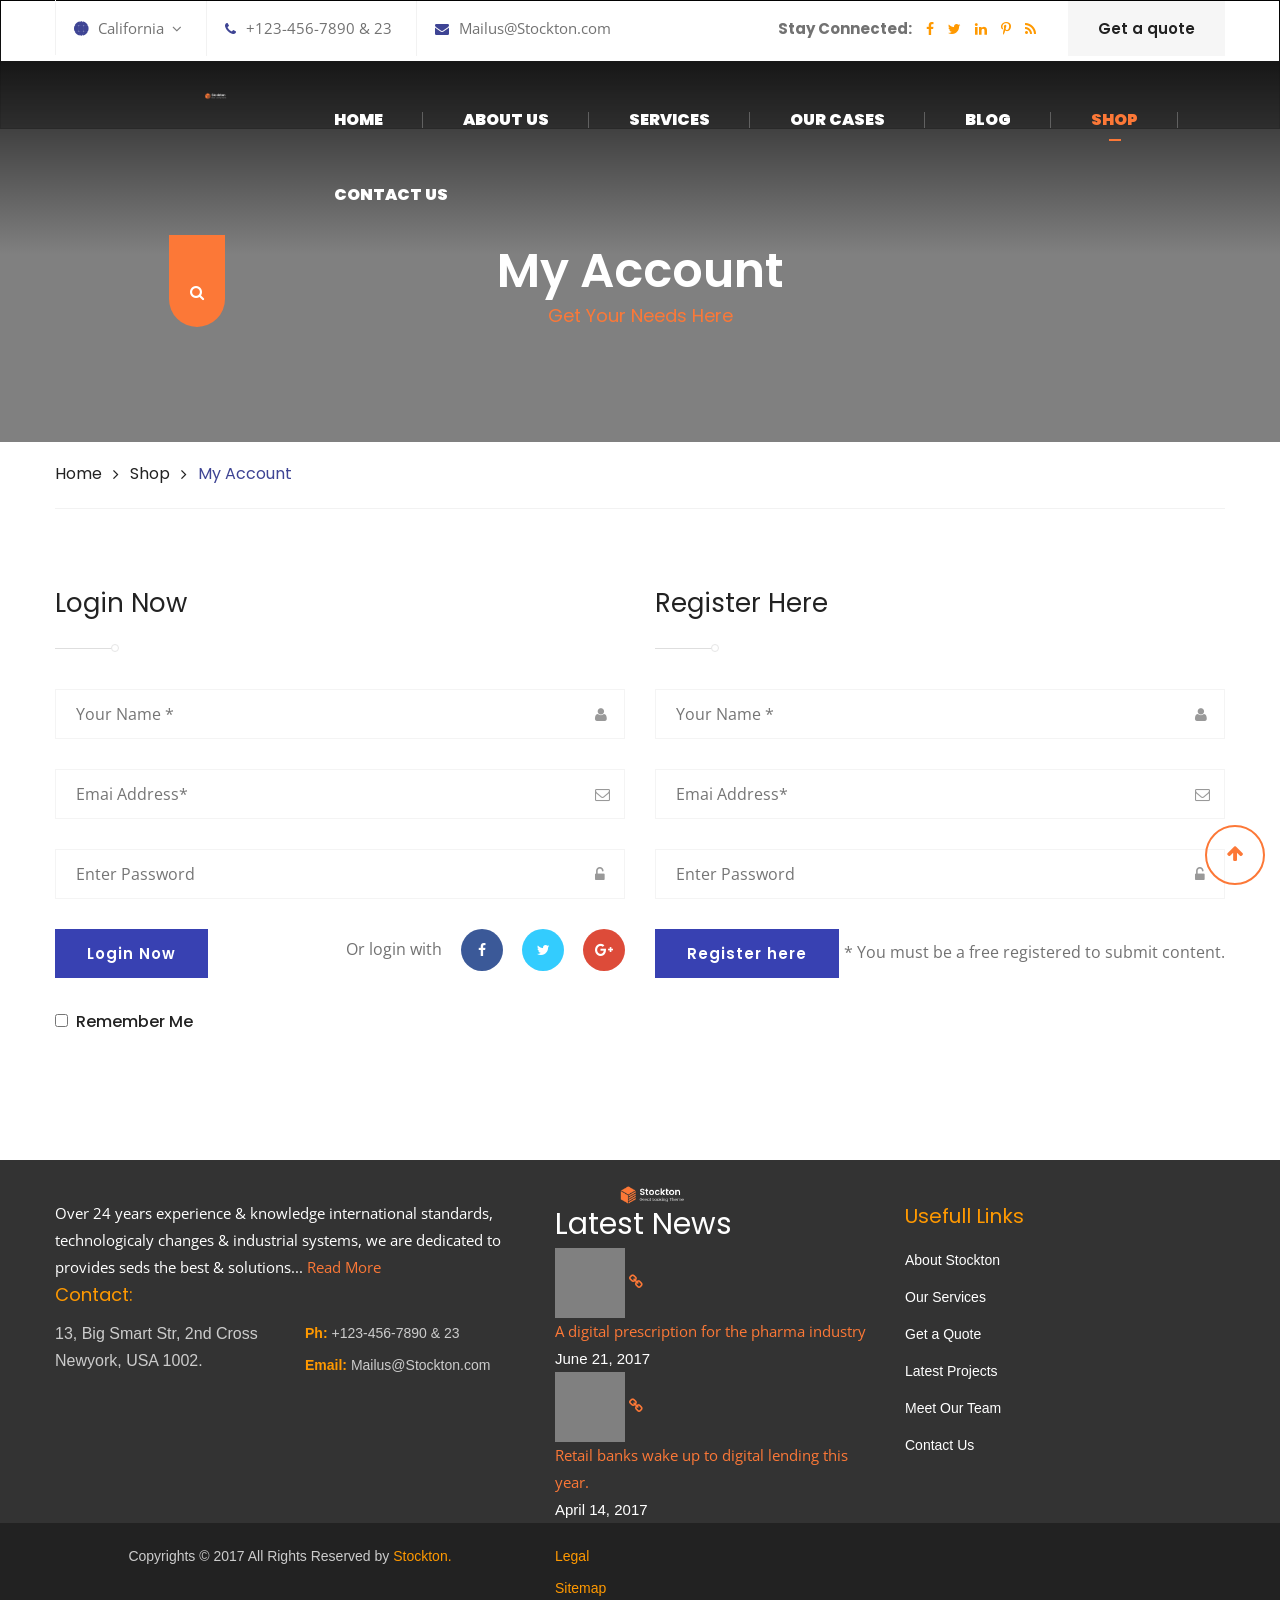
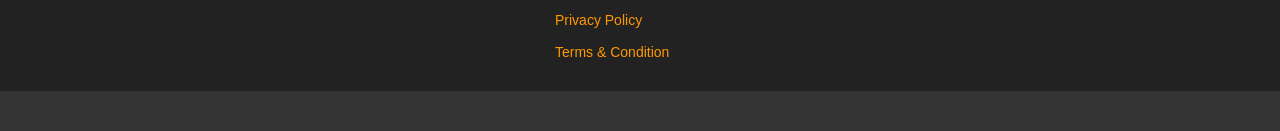
<file: account.html>
<!DOCTYPE html>
<html>
<head>
<meta charset="utf-8">
<title>Stockton Template | Account</title>
<!-- Stylesheets -->
<link href="css/bootstrap.css" rel="stylesheet">
<link href="css/style.css" rel="stylesheet">
<link href="css/responsive.css" rel="stylesheet">

<!--Favicon-->
<link rel="shortcut icon" href="images/favicon.png" type="image/x-icon">
<link rel="icon" href="images/favicon.png" type="image/x-icon">
<!-- Responsive -->
<meta http-equiv="X-UA-Compatible" content="IE=edge">
<meta name="viewport" content="width=device-width, initial-scale=1.0, maximum-scale=1.0, user-scalable=0">
<!--[if lt IE 9]><script src="https://cdnjs.cloudflare.com/ajax/libs/html5shiv/3.7.3/html5shiv.js"></script><![endif]-->
<!--[if lt IE 9]><script src="js/respond.js"></script><![endif]-->
</head>

<body>
<div class="page-wrapper">
 	
    <!-- Preloader -->
    <div class="preloader"></div>
 	
    <!-- Main Header-->
    <header class="main-header">
    
    	<!--Header Top-->
    	<div class="header-top">
        	<div class="auto-container">
            	<div class="clearfix">
                    <div class="top-left">
                        <ul class="clearfix">
                        	<li class="language dropdown"><a class="btn btn-default dropdown-toggle" id="dropdownMenu1" data-toggle="dropdown" aria-haspopup="true" aria-expanded="true" href="#"><span class="icon flaticon-globe"></span>California &nbsp;<span class="arrow-icon fa fa-angle-down"></span></a>
                                <ul class="dropdown-menu style-one" aria-labelledby="dropdownMenu1">
                                    <li><a href="#">Chicago</a></li>
                                    <li><a href="#">New York</a></li>
                                    <li><a href="#">California</a></li>
                                    <li><a href="#">New Jersey</a></li>
                                </ul>
                            </li>
                        	<li><a href="#"><span class="icon fa fa-phone"></span>+123-456-7890 & 23</a></li>
                            <li><a href="#"><span class="icon fa fa-envelope"></span>Mailus@Stockton.com</a></li>
                        </ul>
                    </div>
                    <div class="top-right clearfix">
                    	<ul class="clearfix">
                        	<li>
                            	<div class="social-links">
                                	<span class="connect">Stay Connected:</span>
                                    <a href="#"><span class="fa fa-facebook-f"></span></a>
                                    <a href="#"><span class="fa fa-twitter"></span></a>
                                    <a href="#"><span class="fa fa-linkedin"></span></a>
                                    <a href="#"><span class="fa fa-pinterest-p"></span></a>
                                    <a href="#"><span class="fa fa-rss"></span></a>
                               	</div>
                            </li>
                        </ul>
                        <a href="contact.html" class="stay-connect">Get a quote</a>
                    </div>
                </div>
            </div>
        </div>
    
        <!--Header-Upper-->
        <div class="header-upper">
        	<div class="auto-container clearfix">
                	
                <div class="pull-left logo-outer">
                    <div class="logo"><a href="index.html"><img src="images/logo-2.png" alt="" title=""></a></div>
                </div>
                
                <div class="pull-right upper-right clearfix">
                    
                    <div class="nav-outer clearfix">
                		<!-- Main Menu -->
                        <nav class="main-menu">
                            <div class="navbar-header">
                                <!-- Toggle Button -->    	
                                <button type="button" class="navbar-toggle" data-toggle="collapse" data-target=".navbar-collapse">
                                <span class="icon-bar"></span>
                                <span class="icon-bar"></span>
                                <span class="icon-bar"></span>
                                </button>
                            </div>
                            
                            <div class="navbar-collapse collapse clearfix">
                                <ul class="navigation clearfix">
                                    <li><a href="index.html">Home</a></li>
                                    <li class="dropdown"><a href="#">About us</a>
                                        <ul>
                                            <li><a href="about.html">About Company</a></li>
                                            <li><a href="team.html">Meet Our Team</a></li>
                                            <li><a href="faq.html">FAQ’s</a></li>
                                            <li><a href="testimonials.html">Testimonials</a></li>
                                        </ul>
                                    </li>
                                    <li class="dropdown"><a href="#">Services</a>
                                        <ul>
                                            <li><a href="services.html">All Services</a></li>
                                            <li><a href="services-single.html">Turnaround Consulting</a></li>
                                            <li><a href="services-single.html">Bonds & Commodities</a></li>
                                            <li><a href="services-single.html">Trades and Stocks</a></li>
                                            <li><a href="services-single.html">Financial Projections</a></li>
                                            <li><a href="services-single.html">Audit and Assurance</a></li>
                                            <li><a href="services-single.html">Strategic Planning</a></li>
                                        </ul>
                                    </li>
                                    <li class="dropdown"><a href="#">Our Cases</a>
                                        <ul>
                                            <li><a href="cases.html">Cases Default</a></li>
                                            <li><a href="cases-text.html">Cases With Text</a></li>
                                            <li><a href="cases-single.html">Single Case</a></li>
                                        </ul>
                                    </li>
                                    <li class="dropdown"><a href="#">Blog</a>
                                        <ul>
                                            <li><a href="blog.html">Blog Default</a></li>
                                            <li><a href="blog-classic.html">Blog Large Image</a></li>
                                            <li><a href="blog-single.html">Single Post</a></li>
                                        </ul>
                                    </li>
                                    <li class="current dropdown"><a href="#">Shop</a>
                                        <ul>
                                            <li><a href="shop.html">Shop Products</a></li>
                                            <li><a href="shop-single.html">Product Single</a></li>
                                            <li><a href="shoping-cart.html">Shopping Cart</a></li>
                                            <li><a href="checkout.html">Checkout</a></li>
                                            <li><a href="account.html">My Account</a></li>
                                        </ul>
                                    </li>
                                    <li><a href="contact.html">Contact Us</a></li>
                                </ul>
                            </div>
                        </nav>
                        
                        <!-- Main Menu End-->
                        <div class="outer-box">
                            <!--Search Box-->
                            <div class="search-box-outer">
                                <div class="dropdown">
                                    <button class="search-box-btn dropdown-toggle" type="button" id="dropdownMenu3" data-toggle="dropdown" aria-haspopup="true" aria-expanded="false"><span class="fa fa-search"></span></button>
                                    <ul class="dropdown-menu pull-right search-panel" aria-labelledby="dropdownMenu3">
                                        <li class="panel-outer">
                                            <div class="form-container">
                                                <form method="post" action="blog.html">
                                                    <div class="form-group">
                                                        <input type="search" name="field-name" value="" placeholder="Search Here" required>
                                                        <button type="submit" class="search-btn"><span class="fa fa-search"></span></button>
                                                    </div>
                                                </form>
                                            </div>
                                        </li>
                                    </ul>
                                </div>
                            </div>
                            
                        </div>
            		</div>
                    
                </div>
                    
            </div>
        </div>
        <!--End Header Upper-->
        
        <!--Sticky Header-->
        <div class="sticky-header">
        	<div class="auto-container clearfix">
            	<!--Logo-->
            	<div class="logo pull-left">
                	<a href="index.html" class="img-responsive"><img src="images/logo-small.png" alt="" title=""></a>
                </div>
                
                <!--Right Col-->
                <div class="right-col pull-right">
                	<!-- Main Menu -->
                    <nav class="main-menu">
                        <div class="navbar-header">
                            <!-- Toggle Button -->    	
                            <button type="button" class="navbar-toggle" data-toggle="collapse" data-target=".navbar-collapse">
                                <span class="icon-bar"></span>
                                <span class="icon-bar"></span>
                                <span class="icon-bar"></span>
                            </button>
                        </div>
                        
                        <div class="navbar-collapse collapse clearfix">
                            <ul class="navigation clearfix">
                                <li><a href="index.html">Home</a></li>
                                <li class="dropdown"><a href="#">About us</a>
                                    <ul>
                                        <li><a href="about.html">About Company</a></li>
                                        <li><a href="team.html">Meet Our Team</a></li>
                                        <li><a href="faq.html">FAQ’s</a></li>
                                        <li><a href="testimonials.html">Testimonials</a></li>
                                    </ul>
                                </li>
                                <li class="dropdown"><a href="#">Services</a>
                                    <ul>
                                        <li><a href="services.html">All Services</a></li>
                                            <li><a href="services-single.html">Turnaround Consulting</a></li>
                                        <li><a href="services-single.html">Bonds & Commodities</a></li>
                                        <li><a href="services-single.html">Trades and Stocks</a></li>
                                        <li><a href="services-single.html">Financial Projections</a></li>
                                        <li><a href="services-single.html">Audit and Assurance</a></li>
                                        <li><a href="services-single.html">Strategic Planning</a></li>
                                    </ul>
                                </li>
                                <li class="dropdown"><a href="#">Our Cases</a>
                                    <ul>
                                        <li><a href="cases.html">Cases Default</a></li>
                                        <li><a href="cases-text.html">Cases With Text</a></li>
                                        <li><a href="cases-single.html">Single Case</a></li>
                                    </ul>
                                </li>
                                <li class="dropdown"><a href="#">Blog</a>
                                    <ul>
                                        <li><a href="blog.html">Blog Default</a></li>
                                        <li><a href="blog-classic.html">Blog Large Image</a></li>
                                        <li><a href="blog-single.html">Single Post</a></li>
                                    </ul>
                                </li>
                                <li class="current dropdown"><a href="#">Shop</a>
                                    <ul>
                                        <li><a href="shop.html">Shop Products</a></li>
                                        <li><a href="shop-single.html">Product Single</a></li>
                                        <li><a href="shoping-cart.html">Shopping Cart</a></li>
                                        <li><a href="checkout.html">Checkout</a></li>
                                        <li><a href="account.html">My Account</a></li>
                                    </ul>
                                </li>
                                <li><a href="contact.html">Contact Us</a></li>
                            </ul>
                        </div>
                    </nav><!-- Main Menu End-->
                </div>
                
            </div>
        </div>
        <!--End Sticky Header-->
    
    </header>
    <!--End Main Header -->
    
    <!--Page Title-->
    <section class="page-title" style="background-image:url(images/background/3.jpg);">
        <div class="auto-container">
            <h1>My Account</h1>
            <div class="title">Get Your Needs Here</div>
        </div>
        <!--Page Info-->
        <div class="page-info">
            <div class="auto-container">
            	<div class="inner-container">
                    <ul class="bread-crumb">
                        <li><a href="index.html">Home</a></li>
                        <li><a href="shop.html">Shop</a></li>
                        <li>My Account</li>
                    </ul>
                </div>
            </div>
        </div>
        <!--End Page Info-->
    </section>
    <!--End Page Title-->
    
    <!--Register Section-->
    <section class="register-section">
        <div class="auto-container">
            <div class="row clearfix">
                
                <!--Form Column-->
                <div class="form-column column col-lg-6 col-md-6 col-sm-12 col-xs-12">
                
                    <div class="sec-title medium">
                        <h2>Login Now</h2>
                        <div class="separator"></div>
                    </div>
                    
                    <!--Login Form-->
                    <div class="styled-form login-form">
                        <form method="post" action="index.html">
                            <div class="form-group">
                                <span class="adon-icon"><span class="fa fa-user"></span></span>
                                <input type="text" name="username" value="" placeholder="Your Name *">
                            </div>
                            <div class="form-group">
                                <span class="adon-icon"><span class="fa fa-envelope-o"></span></span>
                                <input type="email" name="useremil" value="" placeholder="Emai Address*">
                            </div>
                            <div class="form-group">
                                <span class="adon-icon"><span class="fa fa-unlock-alt"></span></span>
                                <input type="password" name="userpassword" value="" placeholder="Enter Password">
                            </div>
                            <div class="clearfix">
                                <div class="form-group pull-left">
                                    <button type="button" class="theme-btn btn-style-one">Login Now</button>
                                </div>
                                <div class="form-group social-links-two pull-right">
                                    Or login with <a href="#" class="img-circle facebook"><span class="fa fa-facebook-f"></span></a> <a href="#" class="img-circle twitter"><span class="fa fa-twitter"></span></a> <a href="#" class="img-circle google-plus"><span class="fa fa-google-plus"></span></a>
                                </div>
                            </div>
                            
                            <div class="clearfix">
                                <div class="pull-left">
                                    <input type="checkbox" id="remember-me"><label class="remember-me" for="remember-me">&nbsp; Remember Me</label>
                                </div>
                            </div>
                            
                        </form>
                    </div>
                    
                </div>
                
                <!--Form Column-->
                <div class="form-column column col-lg-6 col-md-6 col-sm-12 col-xs-12">
                
                    <div class="sec-title medium">
                        <h2>Register Here</h2>
                        <div class="separator"></div>
                    </div>
                    
                    <!--Login Form-->
                    <div class="styled-form register-form">
                        <form method="post" action="index.html">
                            <div class="form-group">
                                <span class="adon-icon"><span class="fa fa-user"></span></span>
                                <input type="text" name="username" value="" placeholder="Your Name *">
                            </div>
                            <div class="form-group">
                                <span class="adon-icon"><span class="fa fa-envelope-o"></span></span>
                                <input type="email" name="useremil" value="" placeholder="Emai Address*">
                            </div>
                            <div class="form-group">
                                <span class="adon-icon"><span class="fa fa-unlock-alt"></span></span>
                                <input type="password" name="userpassword" value="" placeholder="Enter Password">
                            </div>
                            <div class="clearfix">
                                <div class="form-group pull-left">
                                    <button type="button" class="theme-btn btn-style-one">Register here</button>
                                </div>
                                <div class="form-group submit-text pull-right">
                                	* You must be a free registered to submit content.
                                </div>
                            </div>
                            
                        </form>
                    </div>
                    
                </div>
                
            </div>
        </div>
    </section>
    <!--End Register Section-->
    
    <!--Main Footer-->
    <footer class="main-footer">
    	<div class="auto-container">
        	<!--Widgets Section-->
            <div class="widgets-section">
            	<div class="row clearfix">
					<!--Footer Column-->
                    <div class="footer-column col-md-5 col-sm-12 col-xs-12">
                    	<div class="footer-widget logo-widget">
                            <div class="footer-logo">
                            	<div class="logo"><a href="index.html"><img src="images/footer-logo-2.png" alt=""></a></div>
                            </div>
                            <div class="widget-content">
                                <div class="text">Over 24 years experience & knowledge international standards, technologicaly changes & industrial systems, we are dedicated to provides seds the best & solutions... <a href="#">Read More</a></div>
                                <h3>Contact:</h3>
                                <div class="row clearfix">
                                	<div class="inner-column col-md-6 col-sm-6 col-xs-12">
                                    	<div class="info-text">13, Big Smart Str, 2nd Cross Newyork, USA 1002.</div>
                                    </div>
                                    <div class="inner-column col-md-6 col-sm-6 col-xs-12">
                                    	<ul>
                                        	<li><span>Ph:</span> +123-456-7890 & 23</li>
                                            <li><span>Email:</span> Mailus@Stockton.com</li>
                                        </ul>
                                    </div>
                                </div>
                            </div>
                        </div>
                    </div>
                    <!--Footer Column-->
                    <div class="footer-column col-md-7 col-sm-12 col-xs-12">
                    	<div class="row clearfix">
                        
                            <div class="col-md-6 col-sm-6 col-xs-12">
                            	<div class="news-widget">
                                	<h2>Latest News</h2>
                                    <div class="widget-content">
                                        
                                        <article class="post style-two">
                                            <figure class="post-thumb">
                                            	<a href="blog-single.html"><img src="images/resource/news-thumb-1.jpg" alt=""></a>
                                                <a class="overlay"><span class="fa fa-link"></span></a>
                                            </figure>
                                            <div class="content">
                                                <div class="text"><a href="blog-single.html">A digital prescription for the pharma industry</a></div>
                                                <div class="post-info">June 21, 2017</div>
                                            </div>
                                        </article>
                                        
                                        <article class="post style-two">
                                            <figure class="post-thumb">
                                            	<a href="blog-single.html"><img src="images/resource/news-thumb-2.jpg" alt=""></a>
                                                <a class="overlay"><span class="fa fa-link"></span></a>
                                            </figure>
                                            <div class="content">
                                                <div class="text"><a href="blog-single.html">Retail banks wake up to digital lending this year.</a></div>
                                                <div class="post-info">April 14, 2017</div>
                                            </div>
                                        </article>
                                        
                                    </div>
                                </div>
                            </div>
                            
                            <div class="col-md-6 col-sm-6 col-xs-12">
                            	<div class="links-widget">
                                	<h2>Usefull Links</h2>
                                    <div class="widget-content">
                                    	<ul class="links">
                                        	<li><a href="#">About Stockton</a></li>
                                            <li><a href="#">Our Services</a></li>
                                            <li><a href="#">Get a Quote</a></li>
                                            <li><a href="#">Latest Projects</a></li>
                                            <li><a href="#">Meet Our Team</a></li>
                                            <li><a href="#">Contact Us</a></li>
                                        </ul>
                                    </div>
                                </div>
                            </div>
                            
                        </div>
                    </div>
                    
                </div>
            </div>
        </div>
        <!--Footer Bottom-->
        <div class="footer-bottom">
        	<div class="auto-container">
            	<div class="row clearfix">
                	<div class="copyright-column col-md-5 col-sm-12 col-xs-12">
                    	<div class="copyright">Copyrights © 2017 All Rights Reserved by <a href="#">Stockton.</a></div>
                    </div>
                    <div class="nav-column col-md-7 col-sm-12 col-xs-12">
                    	<ul class="footer-nav">
                        	<li><a href="#">Legal</a></li>
                            <li><a href="#">Sitemap</a></li>
                            <li><a href="#">Privacy Policy</a></li>
                            <li><a href="#">Terms & Condition</a></li>
                        </ul>
                    </div>
                </div>
            </div>
        </div>
    </footer>
    <!--End Main Footer-->
    
</div>
<!--End pagewrapper-->

<!--Scroll to top-->
<div class="scroll-to-top scroll-to-target" data-target="html"><span class="icon fa fa-arrow-up"></span></div>

<script src="js/jquery.js"></script>
<script src="js/bootstrap.min.js"></script>
<script src="js/jquery.fancybox.js"></script>
<script src="js/owl.js"></script>
<script src="js/appear.js"></script>
<script src="js/jquery-ui.js"></script>
<script src="js/wow.js"></script>
<script src="js/script.js"></script>

</body>
</html>
</file>
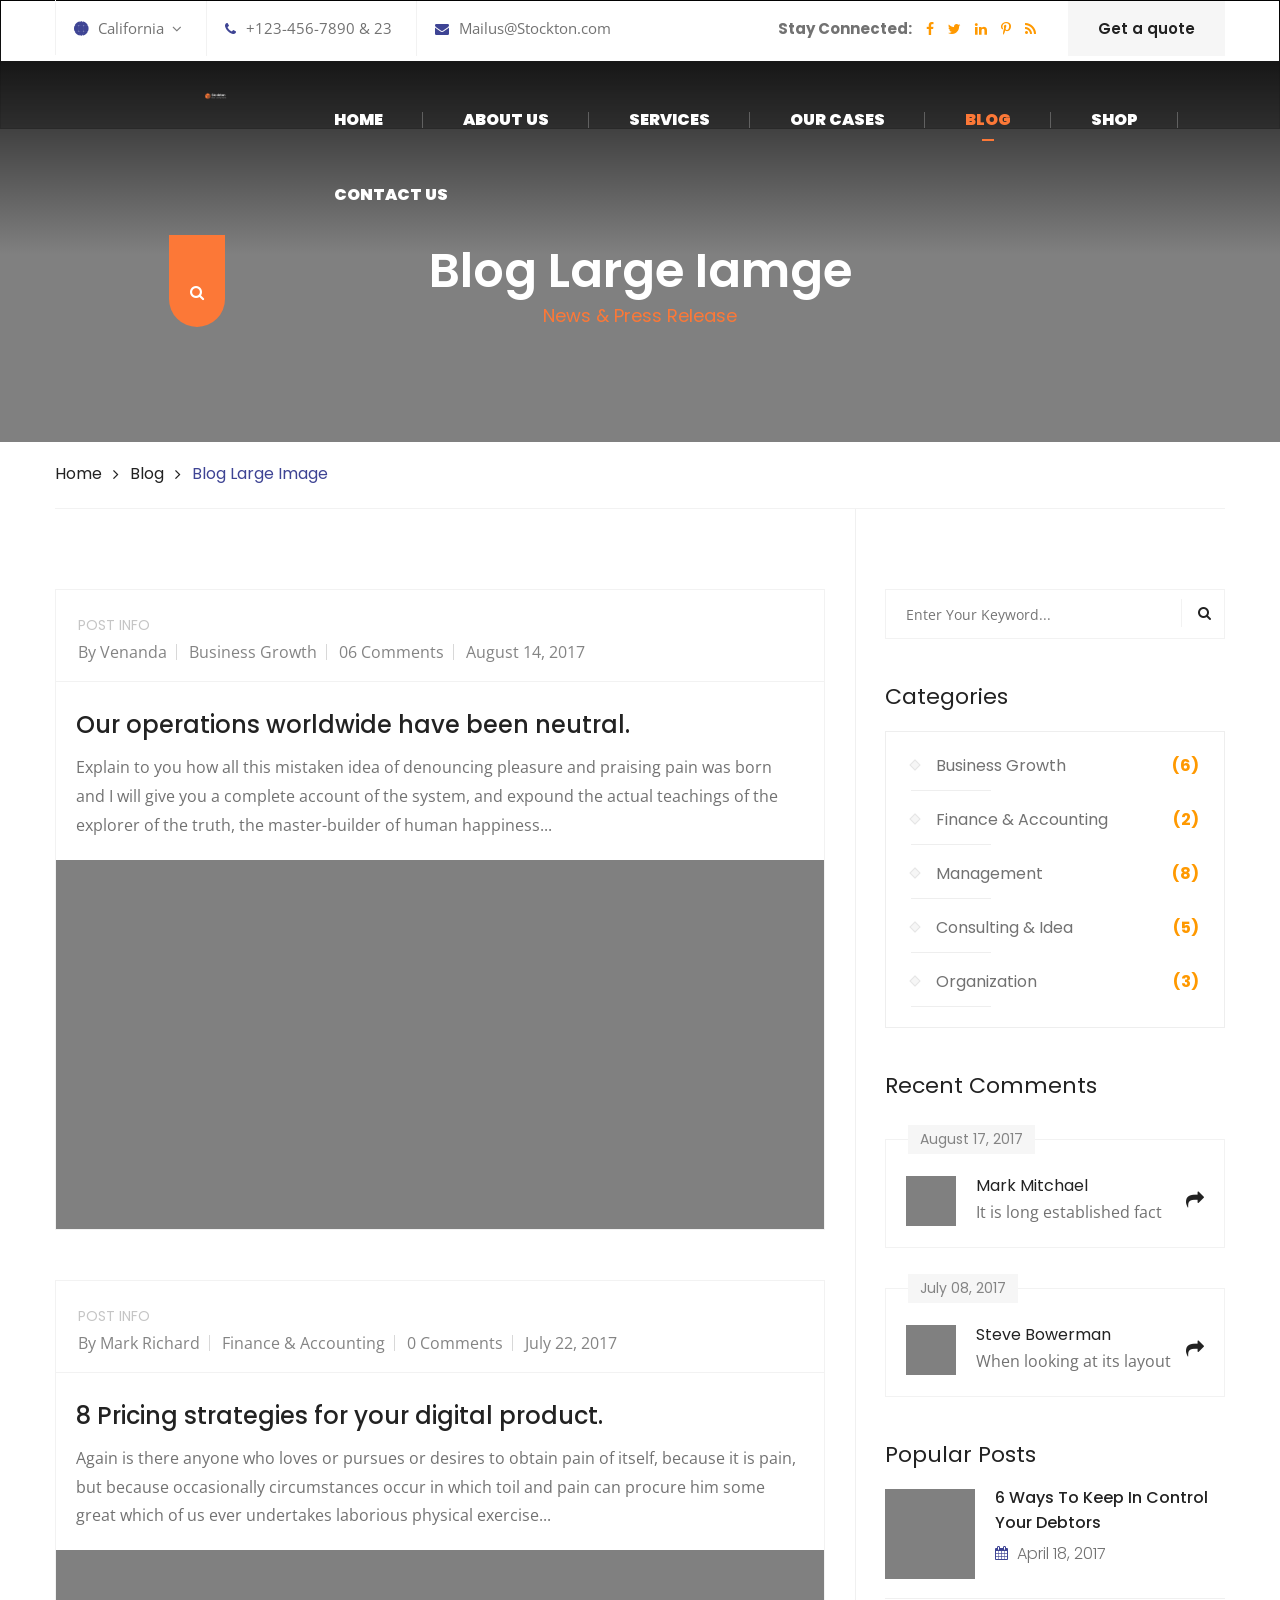
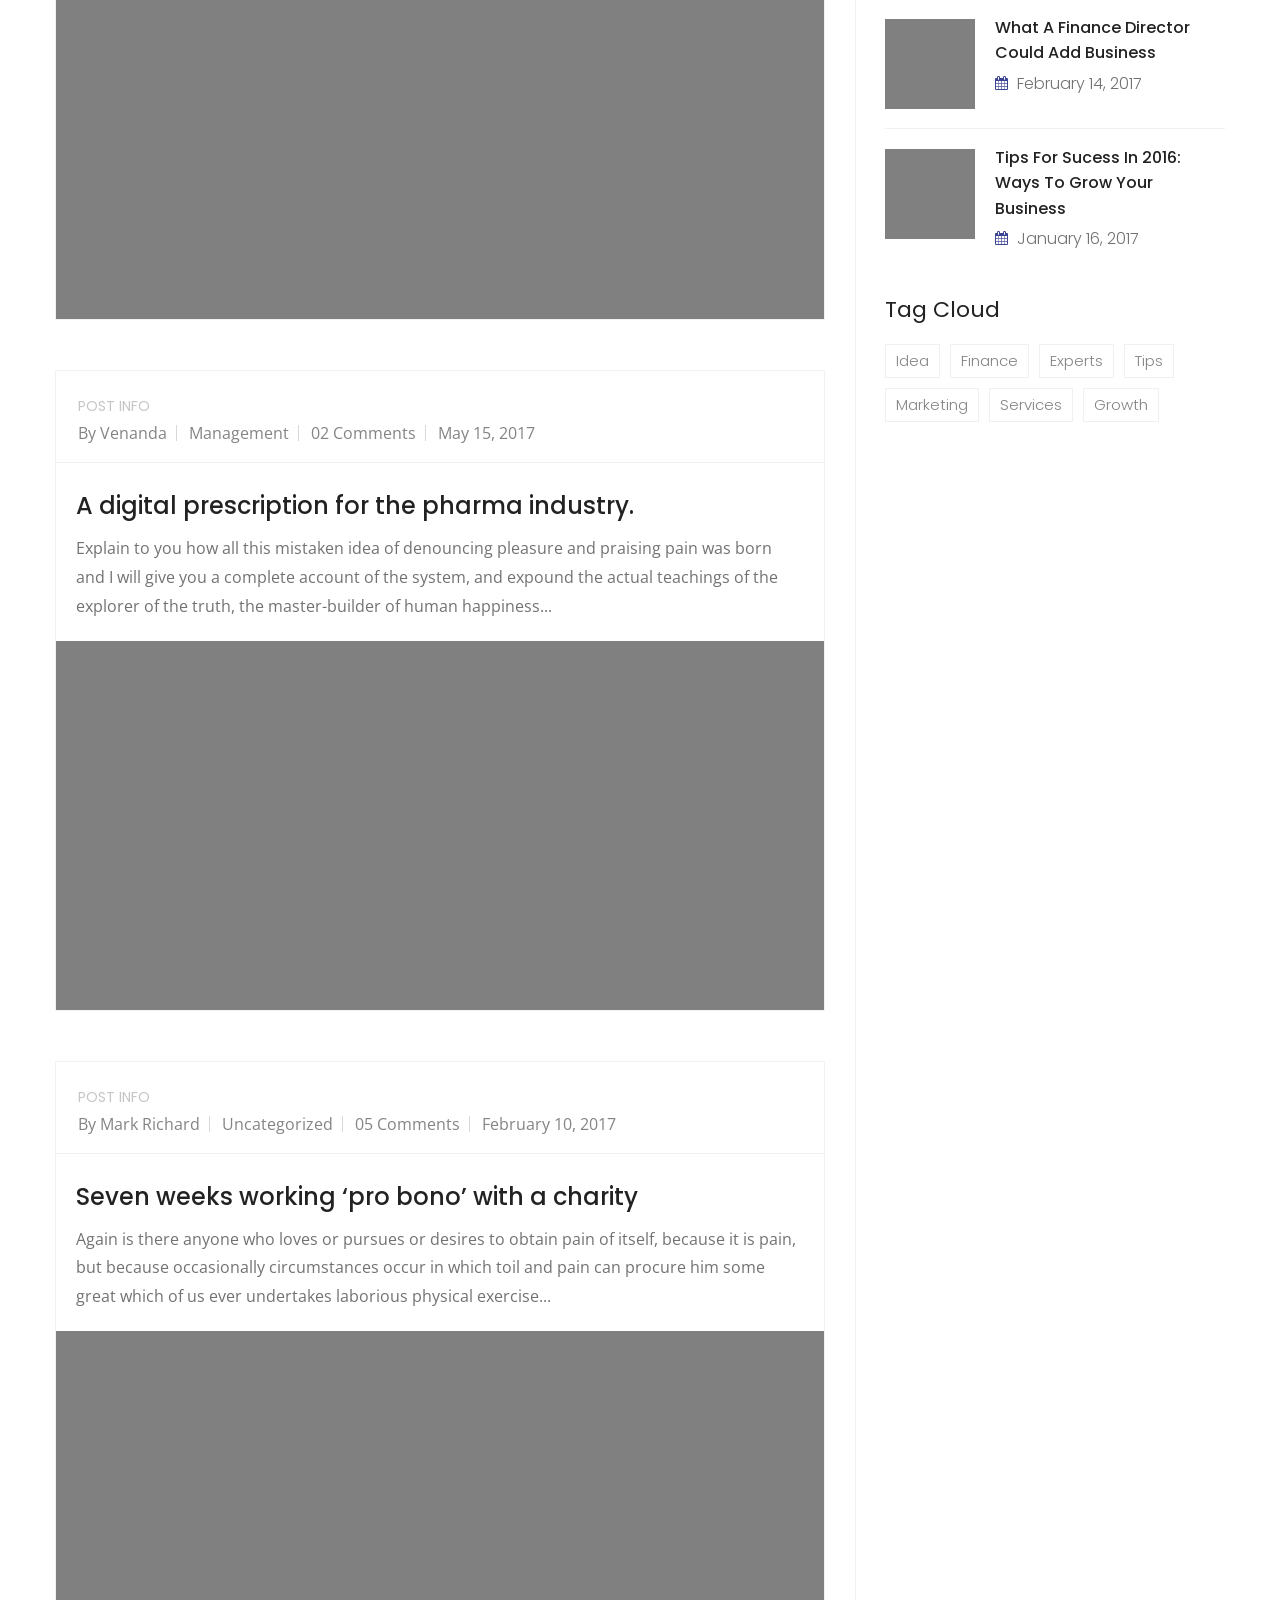
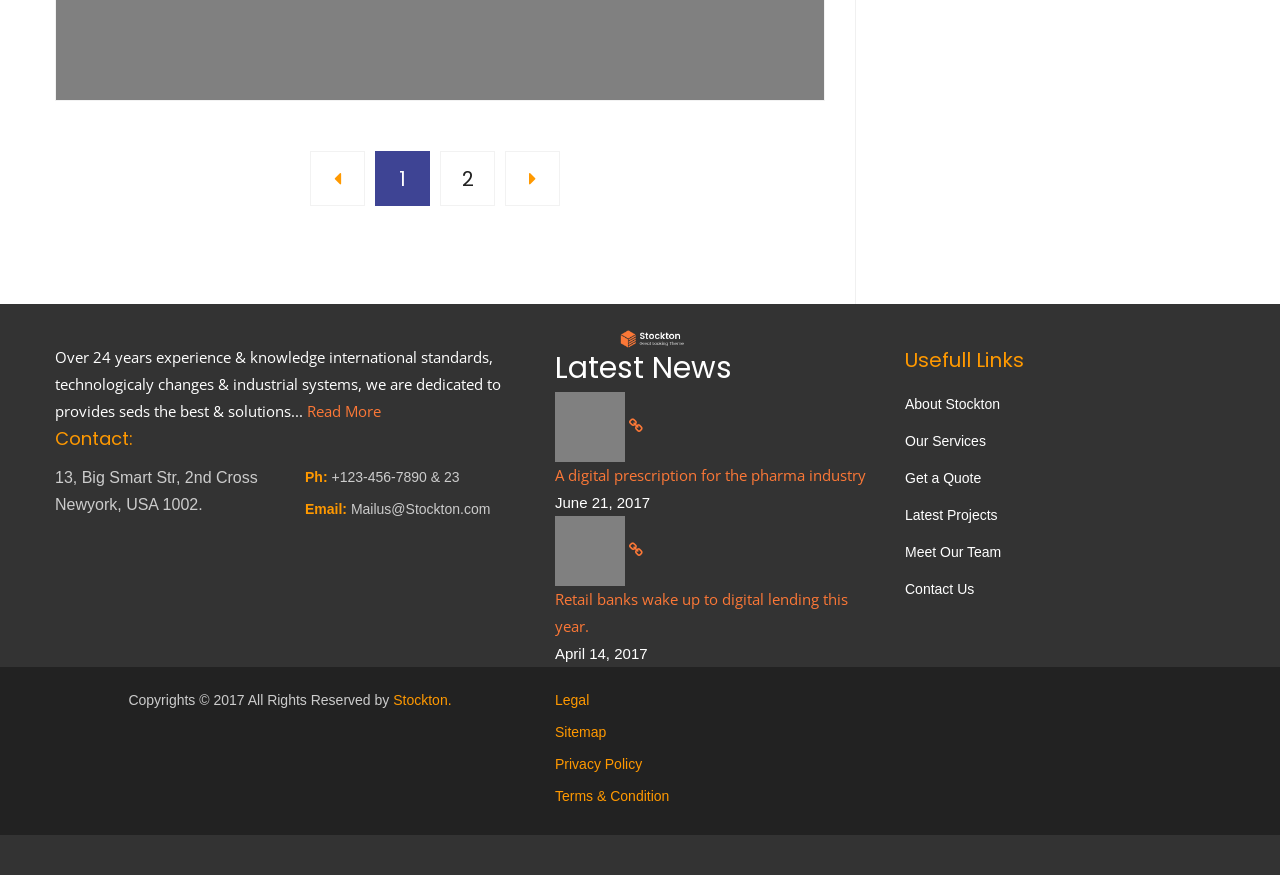
<file: blog-classic.html>
<!DOCTYPE html>
<html>
<head>
<meta charset="utf-8">
<title>Stockton Template | Blog Classic</title>
<!-- Stylesheets -->
<link href="css/bootstrap.css" rel="stylesheet">
<link href="css/style.css" rel="stylesheet">
<link href="css/responsive.css" rel="stylesheet">

<!--Favicon-->
<link rel="shortcut icon" href="images/favicon.png" type="image/x-icon">
<link rel="icon" href="images/favicon.png" type="image/x-icon">
<!-- Responsive -->
<meta http-equiv="X-UA-Compatible" content="IE=edge">
<meta name="viewport" content="width=device-width, initial-scale=1.0, maximum-scale=1.0, user-scalable=0">
<!--[if lt IE 9]><script src="https://cdnjs.cloudflare.com/ajax/libs/html5shiv/3.7.3/html5shiv.js"></script><![endif]-->
<!--[if lt IE 9]><script src="js/respond.js"></script><![endif]-->
</head>

<body>
<div class="page-wrapper">
 	
    <!-- Preloader -->
    <div class="preloader"></div>
 	
    <!-- Main Header-->
    <header class="main-header">
    
    	<!--Header Top-->
    	<div class="header-top">
        	<div class="auto-container">
            	<div class="clearfix">
                    <div class="top-left">
                        <ul class="clearfix">
                        	<li class="language dropdown"><a class="btn btn-default dropdown-toggle" id="dropdownMenu1" data-toggle="dropdown" aria-haspopup="true" aria-expanded="true" href="#"><span class="icon flaticon-globe"></span>California &nbsp;<span class="arrow-icon fa fa-angle-down"></span></a>
                                <ul class="dropdown-menu style-one" aria-labelledby="dropdownMenu1">
                                    <li><a href="#">Chicago</a></li>
                                    <li><a href="#">New York</a></li>
                                    <li><a href="#">California</a></li>
                                    <li><a href="#">New Jersey</a></li>
                                </ul>
                            </li>
                        	<li><a href="#"><span class="icon fa fa-phone"></span>+123-456-7890 & 23</a></li>
                            <li><a href="#"><span class="icon fa fa-envelope"></span>Mailus@Stockton.com</a></li>
                        </ul>
                    </div>
                    <div class="top-right clearfix">
                    	<ul class="clearfix">
                        	<li>
                            	<div class="social-links">
                                	<span class="connect">Stay Connected:</span>
                                    <a href="#"><span class="fa fa-facebook-f"></span></a>
                                    <a href="#"><span class="fa fa-twitter"></span></a>
                                    <a href="#"><span class="fa fa-linkedin"></span></a>
                                    <a href="#"><span class="fa fa-pinterest-p"></span></a>
                                    <a href="#"><span class="fa fa-rss"></span></a>
                               	</div>
                            </li>
                        </ul>
                        <a href="contact.html" class="stay-connect">Get a quote</a>
                    </div>
                </div>
            </div>
        </div>
    
        <!--Header-Upper-->
        <div class="header-upper">
        	<div class="auto-container clearfix">
                	
                <div class="pull-left logo-outer">
                    <div class="logo"><a href="index.html"><img src="images/logo-2.png" alt="" title=""></a></div>
                </div>
                
                <div class="pull-right upper-right clearfix">
                    
                    <div class="nav-outer clearfix">
                		<!-- Main Menu -->
                        <nav class="main-menu">
                            <div class="navbar-header">
                                <!-- Toggle Button -->    	
                                <button type="button" class="navbar-toggle" data-toggle="collapse" data-target=".navbar-collapse">
                                    <span class="icon-bar"></span>
                                    <span class="icon-bar"></span>
                                    <span class="icon-bar"></span>
                                </button>
                            </div>
                            
                            <div class="navbar-collapse collapse clearfix">
                                <ul class="navigation clearfix">
                                    <li><a href="index.html">Home</a></li>
                                    <li class="dropdown"><a href="#">About us</a>
                                        <ul>
                                            <li><a href="about.html">About Company</a></li>
                                            <li><a href="team.html">Meet Our Team</a></li>
                                            <li><a href="faq.html">FAQ’s</a></li>
                                            <li><a href="testimonials.html">Testimonials</a></li>
                                        </ul>
                                    </li>
                                    <li class="dropdown"><a href="#">Services</a>
                                        <ul>
                                            <li><a href="services.html">All Services</a></li>
                                            <li><a href="services-single.html">Turnaround Consulting</a></li>
                                            <li><a href="services-single.html">Bonds & Commodities</a></li>
                                            <li><a href="services-single.html">Trades and Stocks</a></li>
                                            <li><a href="services-single.html">Financial Projections</a></li>
                                            <li><a href="services-single.html">Audit and Assurance</a></li>
                                            <li><a href="services-single.html">Strategic Planning</a></li>
                                        </ul>
                                    </li>
                                    <li class="dropdown"><a href="#">Our Cases</a>
                                        <ul>
                                            <li><a href="cases.html">Cases Default</a></li>
                                            <li><a href="cases-text.html">Cases With Text</a></li>
                                            <li><a href="cases-single.html">Single Case</a></li>
                                        </ul>
                                    </li>
                                    <li class="current dropdown"><a href="#">Blog</a>
                                        <ul>
                                            <li><a href="blog.html">Blog Default</a></li>
                                            <li><a href="blog-classic.html">Blog Large Image</a></li>
                                            <li><a href="blog-single.html">Single Post</a></li>
                                        </ul>
                                    </li>
                                    <li class="dropdown"><a href="#">Shop</a>
                                        <ul>
                                            <li><a href="shop.html">Shop Products</a></li>
                                            <li><a href="shop-single.html">Product Single</a></li>
                                            <li><a href="shoping-cart.html">Shopping Cart</a></li>
                                            <li><a href="checkout.html">Checkout</a></li>
                                            <li><a href="account.html">My Account</a></li>
                                        </ul>
                                    </li>
                                    <li><a href="contact.html">Contact Us</a></li>
                                </ul>
                            </div>
                        </nav>
                        
                        <!-- Main Menu End-->
                        <div class="outer-box">
                            <!--Search Box-->
                            <div class="search-box-outer">
                                <div class="dropdown">
                                    <button class="search-box-btn dropdown-toggle" type="button" id="dropdownMenu3" data-toggle="dropdown" aria-haspopup="true" aria-expanded="false"><span class="fa fa-search"></span></button>
                                    <ul class="dropdown-menu pull-right search-panel" aria-labelledby="dropdownMenu3">
                                        <li class="panel-outer">
                                            <div class="form-container">
                                                <form method="post" action="blog.html">
                                                    <div class="form-group">
                                                        <input type="search" name="field-name" value="" placeholder="Search Here" required>
                                                        <button type="submit" class="search-btn"><span class="fa fa-search"></span></button>
                                                    </div>
                                                </form>
                                            </div>
                                        </li>
                                    </ul>
                                </div>
                            </div>
                            
                        </div>
            		</div>
                    
                </div>
                    
            </div>
        </div>
        <!--End Header Upper-->
        
        <!--Sticky Header-->
        <div class="sticky-header">
        	<div class="auto-container clearfix">
            	<!--Logo-->
            	<div class="logo pull-left">
                	<a href="index.html" class="img-responsive"><img src="images/logo-small.png" alt="" title=""></a>
                </div>
                
                <!--Right Col-->
                <div class="right-col pull-right">
                	<!-- Main Menu -->
                    <nav class="main-menu">
                        <div class="navbar-header">
                            <!-- Toggle Button -->    	
                            <button type="button" class="navbar-toggle" data-toggle="collapse" data-target=".navbar-collapse">
                                <span class="icon-bar"></span>
                                <span class="icon-bar"></span>
                                <span class="icon-bar"></span>
                            </button>
                        </div>
                        
                        <div class="navbar-collapse collapse clearfix">
                            <ul class="navigation clearfix">
                                <li><a href="index.html">Home</a></li>
                                <li class="dropdown"><a href="#">About us</a>
                                    <ul>
                                        <li><a href="about.html">About Company</a></li>
                                        <li><a href="team.html">Meet Our Team</a></li>
                                        <li><a href="faq.html">FAQ’s</a></li>
                                        <li><a href="testimonials.html">Testimonials</a></li>
                                    </ul>
                                </li>
                                <li class="dropdown"><a href="#">Services</a>
                                    <ul>
                                        <li><a href="services.html">All Services</a></li>
                                            <li><a href="services-single.html">Turnaround Consulting</a></li>
                                        <li><a href="services-single.html">Bonds & Commodities</a></li>
                                        <li><a href="services-single.html">Trades and Stocks</a></li>
                                        <li><a href="services-single.html">Financial Projections</a></li>
                                        <li><a href="services-single.html">Audit and Assurance</a></li>
                                        <li><a href="services-single.html">Strategic Planning</a></li>
                                    </ul>
                                </li>
                                <li class="dropdown"><a href="#">Our Cases</a>
                                    <ul>
                                        <li><a href="cases.html">Cases Default</a></li>
                                        <li><a href="cases-text.html">Cases With Text</a></li>
                                        <li><a href="cases-single.html">Single Case</a></li>
                                    </ul>
                                </li>
                                <li class="current dropdown"><a href="#">Blog</a>
                                    <ul>
                                        <li><a href="blog.html">Blog Default</a></li>
                                        <li><a href="blog-classic.html">Blog Large Image</a></li>
                                        <li><a href="blog-single.html">Single Post</a></li>
                                    </ul>
                                </li>
                                <li class="dropdown"><a href="#">Shop</a>
                                    <ul>
                                        <li><a href="shop.html">Shop Products</a></li>
                                        <li><a href="shop-single.html">Product Single</a></li>
                                        <li><a href="shoping-cart.html">Shopping Cart</a></li>
                                        <li><a href="checkout.html">Checkout</a></li>
                                        <li><a href="account.html">My Account</a></li>
                                    </ul>
                                </li>
                                <li><a href="contact.html">Contact Us</a></li>
                            </ul>
                        </div>
                    </nav><!-- Main Menu End-->
                </div>
                
            </div>
        </div>
        <!--End Sticky Header-->
    
    </header>
    <!--End Main Header -->
    
    <!--Page Title-->
    <section class="page-title" style="background-image:url(images/background/3.jpg);">
        <div class="auto-container">
            <h1>Blog Large Iamge</h1>
            <div class="title">News & Press Release</div>
        </div>
        <!--Page Info-->
        <div class="page-info">
            <div class="auto-container">
            	<div class="inner-container">
                    <ul class="bread-crumb">
                        <li><a href="index.html">Home</a></li>
                        <li><a href="blog.html">Blog</a></li>
                        <li>Blog Large Image</li>
                    </ul>
                </div>
            </div>
        </div>
        <!--End Page Info-->
    </section>
    <!--End Page Title-->
    
    <!--Sidebar Page Container-->
    <div class="sidebar-page-container">
    	<div class="auto-container">
        	<div class="row clearfix">
            	
                <!--Content Side-->
                <div class="content-side col-lg-8 col-md-8 col-sm-12 col-xs-12">
                	<!--Our Classic-->
                	<div class="blog-classic">
                    	
                        <!--News Block-->
                        <div class="news-block style-two">
                            <div class="inner-box">
                                <div class="upper-box">
                                    <div class="title">Post Info</div>
                                    <ul>
                                        <li>By Venanda</li>
                                        <li>Business Growth</li>
                                        <li>06 Comments</li>
                                        <li>August 14, 2017</li>
                                    </ul>
                                </div>
                                <div class="middle-box">
                                    <h3><a href="blog-single.html">Our operations worldwide have been neutral.</a></h3>
                                    <div class="text">Explain to you how all this mistaken idea of denouncing pleasure and praising pain was born and I will give you a complete account of the system, and expound the actual teachings of the explorer of the truth, the master-builder of human happiness...</div>
                                </div>
                                <div class="lower-box">
                                    <div class="image">
                                        <img src="images/resource/news-10.jpg" alt="" />
                                        <div class="overlay-box">
                                            <div class="overlay-inner">
                                                <a class="read-more" href="blog-single.html"><span class="icon flaticon-arrow-pointing-to-right"></span> Read More</a>
                                            </div>
                                        </div>
                                    </div>
                                </div>
                            </div>
                        </div>
                        
                        <!--News Block-->
                        <div class="news-block style-two">
                            <div class="inner-box">
                                <div class="upper-box">
                                    <div class="title">Post Info</div>
                                    <ul>
                                        <li>By Mark Richard</li>
                                        <li>Finance & Accounting</li>
                                        <li>0 Comments</li>
                                        <li>July 22, 2017</li>
                                    </ul>
                                </div>
                                <div class="middle-box">
                                    <h3><a href="blog-single.html">8 Pricing strategies for your digital product.</a></h3>
                                    <div class="text">Again is there anyone who loves or pursues or desires to obtain pain of itself, because it is pain, but because occasionally circumstances occur in which toil and pain can procure him some great which of us ever undertakes laborious physical exercise... </div>
                                </div>
                                <div class="lower-box">
                                    <div class="image">
                                        <img src="images/resource/news-11.jpg" alt="" />
                                        <div class="overlay-box">
                                            <div class="overlay-inner">
                                                <a class="read-more" href="blog-single.html"><span class="icon flaticon-arrow-pointing-to-right"></span> Read More</a>
                                            </div>
                                        </div>
                                    </div>
                                </div>
                            </div>
                        </div>
                        
                        <!--News Block-->
                        <div class="news-block style-two">
                            <div class="inner-box">
                                <div class="upper-box">
                                    <div class="title">Post Info</div>
                                    <ul>
                                        <li>By Venanda</li>
                                        <li>Management</li>
                                        <li>02 Comments</li>
                                        <li>May 15, 2017</li>
                                    </ul>
                                </div>
                                <div class="middle-box">
                                    <h3><a href="blog-single.html">A digital prescription for the pharma industry.</a></h3>
                                    <div class="text">Explain to you how all this mistaken idea of denouncing pleasure and praising pain was born and I will give you a complete account of the system, and expound the actual teachings of the explorer of the truth, the master-builder of human happiness...</div>
                                </div>
                                <div class="lower-box">
                                    <div class="image">
                                        <img src="images/resource/news-12.jpg" alt="" />
                                        <div class="overlay-box">
                                            <div class="overlay-inner">
                                                <a class="read-more" href="blog-single.html"><span class="icon flaticon-arrow-pointing-to-right"></span> Read More</a>
                                            </div>
                                        </div>
                                    </div>
                                </div>
                            </div>
                        </div>
                        
                        <!--News Block-->
                        <div class="news-block style-two">
                            <div class="inner-box">
                                <div class="upper-box">
                                    <div class="title">Post Info</div>
                                    <ul>
                                        <li>By Mark Richard</li>
                                        <li>Uncategorized</li>
                                        <li>05 Comments</li>
                                        <li>February 10, 2017</li>
                                    </ul>
                                </div>
                                <div class="middle-box">
                                    <h3><a href="blog-single.html">Seven weeks working ‘pro bono’ with a charity</a></h3>
                                    <div class="text">Again is there anyone who loves or pursues or desires to obtain pain of itself, because it is pain, but because occasionally circumstances occur in which toil and pain can procure him some great which of us ever undertakes laborious physical exercise... </div>
                                </div>
                                <div class="lower-box">
                                    <div class="image">
                                        <img src="images/resource/news-13.jpg" alt="" />
                                        <div class="overlay-box">
                                            <div class="overlay-inner">
                                                <a class="read-more" href="blog-single.html"><span class="icon flaticon-arrow-pointing-to-right"></span> Read More</a>
                                            </div>
                                        </div>
                                    </div>
                                </div>
                            </div>
                        </div>
                        
                        <!--Styled Pagination-->
                        <div class="styled-pagination text-center">
                            <ul class="clearfix">
                                <li><a href="#"><span class="fa fa-caret-left"></span></a></li>
                                <li><a href="#" class="active">1</a></li>
                                <li><a href="#">2</a></li>
                                <li><a href="#"><span class="fa fa-caret-right"></span></a></li>
                            </ul>
                        </div>
                        <!--End Styled Pagination-->
                        
                    </div>
                </div>
                
                <!--Sidebar Side-->
                <div class="sidebar-side col-lg-4 col-md-4 col-sm-12 col-xs-12">
                	<aside class="sidebar default-sidebar with-border">
						
                        <!-- Search -->
                        <div class="sidebar-widget search-box">
                        	<form method="post" action="contact.html">
                                <div class="form-group">
                                    <input type="search" name="search-field" value="" placeholder="Enter Your Keyword..." required>
                                    <button type="submit"><span class="icon fa fa-search"></span></button>
                                </div>
                            </form>
						</div>
                        
                        <!--Blog Category Widget-->
                        <div class="sidebar-widget sidebar-blog-category">
                            <div class="sidebar-title">
                                <h2>Categories</h2>
                            </div>
                            <ul class="blog-cat">
                                <li><a href="#">Business Growth <span>(6)</span></a></li>
                                <li><a href="#">Finance & Accounting <span>(2)</span></a></li>
                                <li><a href="#">Management <span>(8)</span></a></li>
                                <li><a href="#">Consulting & Idea <span>(5)</span></a></li>
                                <li><a href="#">Organization <span>(3)</span></a></li>
                            </ul>
                        </div>
                        
                        <!--Recent Comments-->
                        <div class="sidebar-widget recent-comments">
                            <div class="sidebar-title">
                                <h2>Recent Comments</h2>
                            </div>
                            
                            <div class="comment-block">
                            	<div class="inner">
                                	<div class="date">August 17, 2017</div>
                                    <div class="content">
                                    	<div class="image"><img src="images/resource/author-7.jpg" alt="" /></div>
                                        <h3><a href="#">Mark Mitchael</a></h3>
                                        <div class="text">It is long established fact</div>
                                        <a href="#" class="reply-btn"><span class="fa fa-mail-forward"></span></a>
                                    </div>
                                </div>
                            </div>
                            
                            <div class="comment-block">
                            	<div class="inner">
                                	<div class="date">July 08, 2017</div>
                                    <div class="content">
                                    	<div class="image"><img src="images/resource/author-8.jpg" alt="" /></div>
                                        <h3><a href="#">Steve Bowerman</a></h3>
                                        <div class="text">When looking at its layout</div>
                                        <a href="#" class="reply-btn"><span class="fa fa-mail-forward"></span></a>
                                    </div>
                                </div>
                            </div>
                            
                        </div>
                        
                        <!-- Popular Posts -->
                        <div class="sidebar-widget popular-posts">
                            <div class="sidebar-title"><h2>Popular Posts</h2></div>

                            <article class="post">
                            	<figure class="post-thumb"><img src="images/resource/post-thumb-1.jpg" alt=""><a class="overlay" href="blog-single.html"></a></figure>
                                <div class="text"><a href="blog-single.html">6 ways to keep in control your debtors</a></div>
                                <div class="post-info">April 18, 2017</div>
                            </article>
                            
                            <article class="post">
                            	<figure class="post-thumb"><img src="images/resource/post-thumb-2.jpg" alt=""><a class="overlay" href="blog-single.html"></a></figure>
                                <div class="text"><a href="blog-single.html">What a finance director could add business</a></div>
                                <div class="post-info">February 14, 2017</div>
                            </article>
                            
                            <article class="post">
                            	<figure class="post-thumb"><img src="images/resource/post-thumb-3.jpg" alt=""><a class="overlay" href="blog-single.html"></a></figure>
                                <div class="text"><a href="blog-single.html">Tips for sucess in 2016: Ways to grow your business</a></div>
                                <div class="post-info">January 16, 2017</div>
                            </article>
                            
						</div>
                        
                        <!-- Popular Tags -->
                        <div class="sidebar-widget popular-tags">
                            <div class="sidebar-title"><h2>Tag Cloud</h2></div>
                            <a href="#">Idea</a>
                            <a href="#">Finance</a>
                            <a href="#">Experts</a>
                            <a href="#">Tips</a>
                            <a href="#">Marketing</a>
                            <a href="#">Services</a>
                            <a href="#">Growth</a>
                        </div>
                        
                    </aside>
                </div>
                
            </div>
        </div>
    </div>
    
    <!--Main Footer-->
    <footer class="main-footer">
    	<div class="auto-container">
        	<!--Widgets Section-->
            <div class="widgets-section">
            	<div class="row clearfix">
					<!--Footer Column-->
                    <div class="footer-column col-md-5 col-sm-12 col-xs-12">
                    	<div class="footer-widget logo-widget">
                            <div class="footer-logo">
                            	<div class="logo"><a href="index.html"><img src="images/footer-logo-2.png" alt=""></a></div>
                            </div>
                            <div class="widget-content">
                                <div class="text">Over 24 years experience & knowledge international standards, technologicaly changes & industrial systems, we are dedicated to provides seds the best & solutions... <a href="#">Read More</a></div>
                                <h3>Contact:</h3>
                                <div class="row clearfix">
                                	<div class="inner-column col-md-6 col-sm-6 col-xs-12">
                                    	<div class="info-text">13, Big Smart Str, 2nd Cross Newyork, USA 1002.</div>
                                    </div>
                                    <div class="inner-column col-md-6 col-sm-6 col-xs-12">
                                    	<ul>
                                        	<li><span>Ph:</span> +123-456-7890 & 23</li>
                                            <li><span>Email:</span> Mailus@Stockton.com</li>
                                        </ul>
                                    </div>
                                </div>
                            </div>
                        </div>
                    </div>
                    <!--Footer Column-->
                    <div class="footer-column col-md-7 col-sm-12 col-xs-12">
                    	<div class="row clearfix">
                        
                            <div class="col-md-6 col-sm-6 col-xs-12">
                            	<div class="news-widget">
                                	<h2>Latest News</h2>
                                    <div class="widget-content">
                                        
                                        <article class="post style-two">
                                            <figure class="post-thumb">
                                            	<a href="blog-single.html"><img src="images/resource/news-thumb-1.jpg" alt=""></a>
                                                <a class="overlay"><span class="fa fa-link"></span></a>
                                            </figure>
                                            <div class="content">
                                                <div class="text"><a href="blog-single.html">A digital prescription for the pharma industry</a></div>
                                                <div class="post-info">June 21, 2017</div>
                                            </div>
                                        </article>
                                        
                                        <article class="post style-two">
                                            <figure class="post-thumb">
                                            	<a href="blog-single.html"><img src="images/resource/news-thumb-2.jpg" alt=""></a>
                                                <a class="overlay"><span class="fa fa-link"></span></a>
                                            </figure>
                                            <div class="content">
                                                <div class="text"><a href="blog-single.html">Retail banks wake up to digital lending this year.</a></div>
                                                <div class="post-info">April 14, 2017</div>
                                            </div>
                                        </article>
                                        
                                    </div>
                                </div>
                            </div>
                            
                            <div class="col-md-6 col-sm-6 col-xs-12">
                            	<div class="links-widget">
                                	<h2>Usefull Links</h2>
                                    <div class="widget-content">
                                    	<ul class="links">
                                        	<li><a href="#">About Stockton</a></li>
                                            <li><a href="#">Our Services</a></li>
                                            <li><a href="#">Get a Quote</a></li>
                                            <li><a href="#">Latest Projects</a></li>
                                            <li><a href="#">Meet Our Team</a></li>
                                            <li><a href="#">Contact Us</a></li>
                                        </ul>
                                    </div>
                                </div>
                            </div>
                            
                        </div>
                    </div>
                    
                </div>
            </div>
        </div>
        <!--Footer Bottom-->
        <div class="footer-bottom">
        	<div class="auto-container">
            	<div class="row clearfix">
                	<div class="copyright-column col-md-5 col-sm-12 col-xs-12">
                    	<div class="copyright">Copyrights © 2017 All Rights Reserved by <a href="#">Stockton.</a></div>
                    </div>
                    <div class="nav-column col-md-7 col-sm-12 col-xs-12">
                    	<ul class="footer-nav">
                        	<li><a href="#">Legal</a></li>
                            <li><a href="#">Sitemap</a></li>
                            <li><a href="#">Privacy Policy</a></li>
                            <li><a href="#">Terms & Condition</a></li>
                        </ul>
                    </div>
                </div>
            </div>
        </div>
    </footer>
    <!--End Main Footer-->
    
</div>
<!--End pagewrapper-->

<!--Scroll to top-->
<div class="scroll-to-top scroll-to-target" data-target="html"><span class="icon fa fa-arrow-up"></span></div>

<script src="js/jquery.js"></script>
<script src="js/bootstrap.min.js"></script>
<script src="js/jquery.fancybox.js"></script>
<script src="js/owl.js"></script>
<script src="js/appear.js"></script>
<script src="js/wow.js"></script>
<script src="js/script.js"></script>

</body>
</html>
</file>
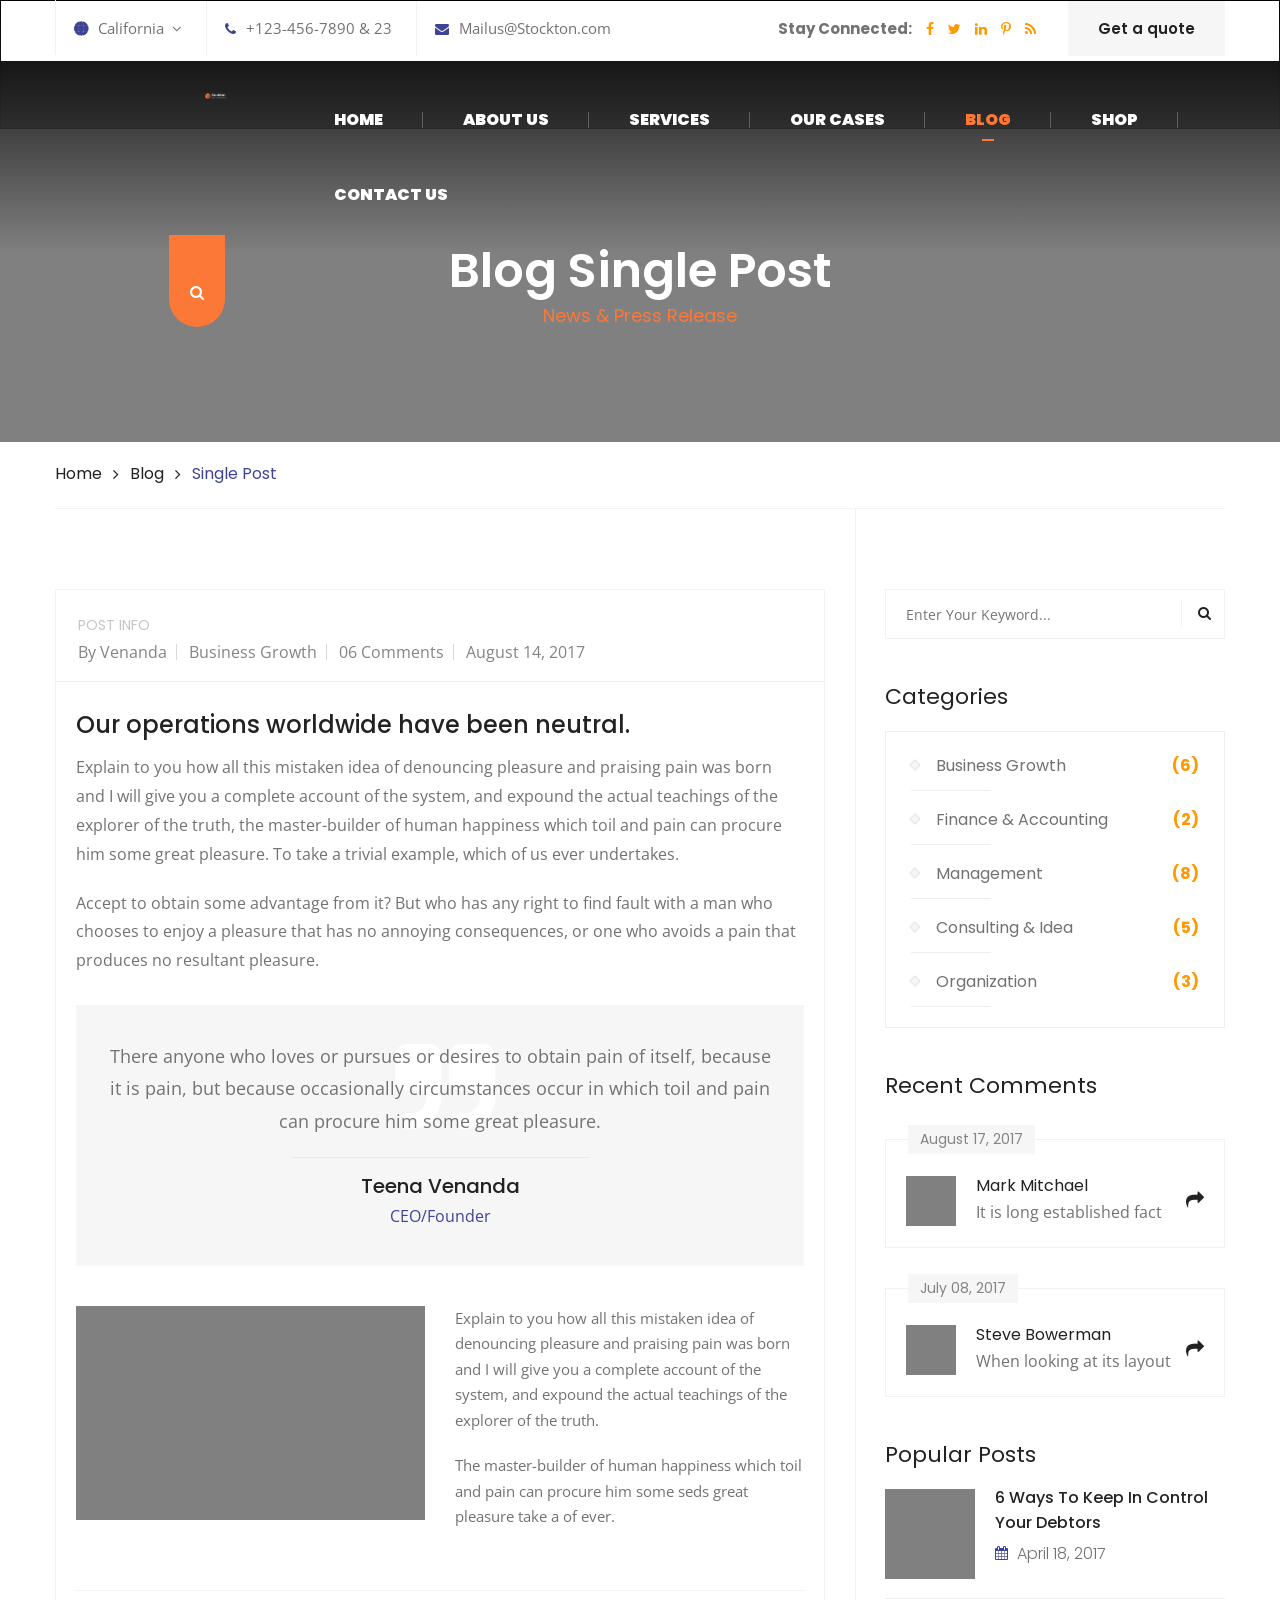
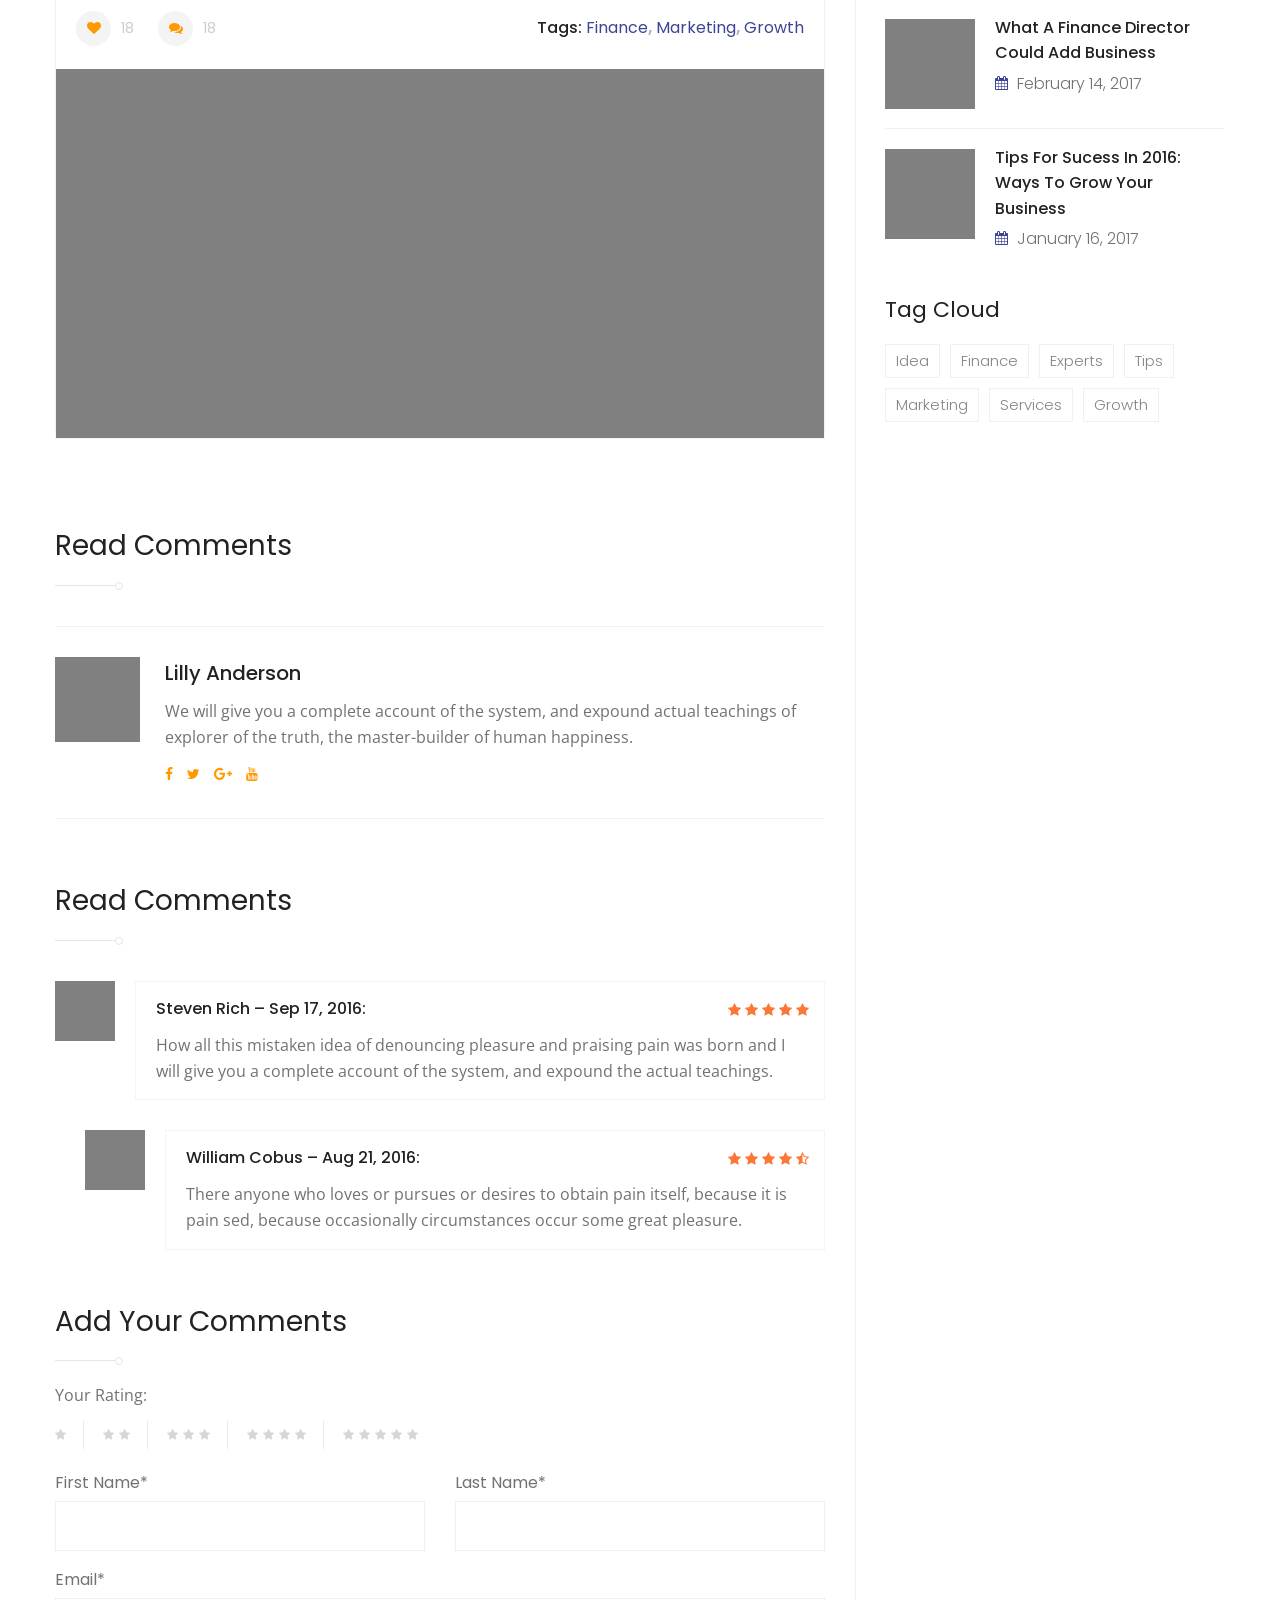
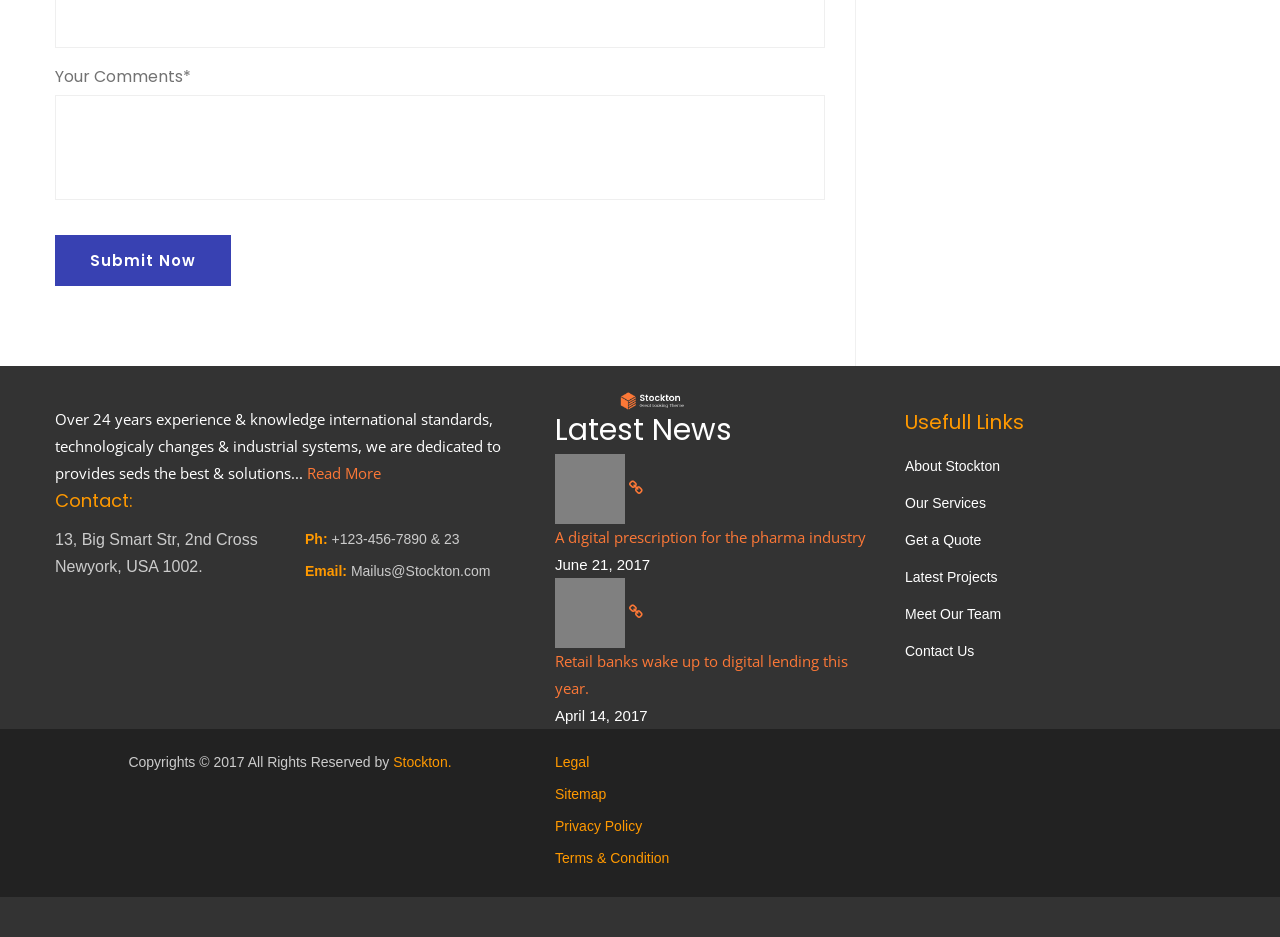
<file: blog-single.html>
<!DOCTYPE html>
<html>
<head>
<meta charset="utf-8">
<title>Stockton Template | Blog Single</title>
<!-- Stylesheets -->
<link href="css/bootstrap.css" rel="stylesheet">
<link href="css/style.css" rel="stylesheet">
<link href="css/responsive.css" rel="stylesheet">

<!--Favicon-->
<link rel="shortcut icon" href="images/favicon.png" type="image/x-icon">
<link rel="icon" href="images/favicon.png" type="image/x-icon">
<!-- Responsive -->
<meta http-equiv="X-UA-Compatible" content="IE=edge">
<meta name="viewport" content="width=device-width, initial-scale=1.0, maximum-scale=1.0, user-scalable=0">
<!--[if lt IE 9]><script src="https://cdnjs.cloudflare.com/ajax/libs/html5shiv/3.7.3/html5shiv.js"></script><![endif]-->
<!--[if lt IE 9]><script src="js/respond.js"></script><![endif]-->
</head>

<body>
<div class="page-wrapper">
 	
    <!-- Preloader -->
    <div class="preloader"></div>
 	
    <!-- Main Header-->
    <header class="main-header">
    
    	<!--Header Top-->
    	<div class="header-top">
        	<div class="auto-container">
            	<div class="clearfix">
                    <div class="top-left">
                        <ul class="clearfix">
                        	<li class="language dropdown"><a class="btn btn-default dropdown-toggle" id="dropdownMenu1" data-toggle="dropdown" aria-haspopup="true" aria-expanded="true" href="#"><span class="icon flaticon-globe"></span>California &nbsp;<span class="arrow-icon fa fa-angle-down"></span></a>
                                <ul class="dropdown-menu style-one" aria-labelledby="dropdownMenu1">
                                    <li><a href="#">Chicago</a></li>
                                    <li><a href="#">New York</a></li>
                                    <li><a href="#">California</a></li>
                                    <li><a href="#">New Jersey</a></li>
                                </ul>
                            </li>
                        	<li><a href="#"><span class="icon fa fa-phone"></span>+123-456-7890 & 23</a></li>
                            <li><a href="#"><span class="icon fa fa-envelope"></span>Mailus@Stockton.com</a></li>
                        </ul>
                    </div>
                    <div class="top-right clearfix">
                    	<ul class="clearfix">
                        	<li>
                            	<div class="social-links">
                                	<span class="connect">Stay Connected:</span>
                                    <a href="#"><span class="fa fa-facebook-f"></span></a>
                                    <a href="#"><span class="fa fa-twitter"></span></a>
                                    <a href="#"><span class="fa fa-linkedin"></span></a>
                                    <a href="#"><span class="fa fa-pinterest-p"></span></a>
                                    <a href="#"><span class="fa fa-rss"></span></a>
                               	</div>
                            </li>
                        </ul>
                        <a href="contact.html" class="stay-connect">Get a quote</a>
                    </div>
                </div>
            </div>
        </div>
    
        <!--Header-Upper-->
        <div class="header-upper">
        	<div class="auto-container clearfix">
                	
                <div class="pull-left logo-outer">
                    <div class="logo"><a href="index.html"><img src="images/logo-2.png" alt="" title=""></a></div>
                </div>
                
                <div class="pull-right upper-right clearfix">
                    
                    <div class="nav-outer clearfix">
                		<!-- Main Menu -->
                        <nav class="main-menu">
                            <div class="navbar-header">
                                <!-- Toggle Button -->    	
                                <button type="button" class="navbar-toggle" data-toggle="collapse" data-target=".navbar-collapse">
                                    <span class="icon-bar"></span>
                                    <span class="icon-bar"></span>
                                    <span class="icon-bar"></span>
                                </button>
                            </div>
                            
                            <div class="navbar-collapse collapse clearfix">
                                <ul class="navigation clearfix">
                                    <li><a href="index.html">Home</a></li>
                                    <li class="dropdown"><a href="#">About us</a>
                                        <ul>
                                            <li><a href="about.html">About Company</a></li>
                                            <li><a href="team.html">Meet Our Team</a></li>
                                            <li><a href="faq.html">FAQ’s</a></li>
                                            <li><a href="testimonials.html">Testimonials</a></li>
                                        </ul>
                                    </li>
                                    <li class="dropdown"><a href="#">Services</a>
                                        <ul>
                                            <li><a href="services.html">All Services</a></li>
                                            <li><a href="services-single.html">Turnaround Consulting</a></li>
                                            <li><a href="services-single.html">Bonds & Commodities</a></li>
                                            <li><a href="services-single.html">Trades and Stocks</a></li>
                                            <li><a href="services-single.html">Financial Projections</a></li>
                                            <li><a href="services-single.html">Audit and Assurance</a></li>
                                            <li><a href="services-single.html">Strategic Planning</a></li>
                                        </ul>
                                    </li>
                                    <li class="dropdown"><a href="#">Our Cases</a>
                                        <ul>
                                            <li><a href="cases.html">Cases Default</a></li>
                                            <li><a href="cases-text.html">Cases With Text</a></li>
                                            <li><a href="cases-single.html">Single Case</a></li>
                                        </ul>
                                    </li>
                                    <li class="current dropdown"><a href="#">Blog</a>
                                        <ul>
                                            <li><a href="blog.html">Blog Default</a></li>
                                            <li><a href="blog-classic.html">Blog Large Image</a></li>
                                            <li><a href="blog-single.html">Single Post</a></li>
                                        </ul>
                                    </li>
                                    <li class="dropdown"><a href="#">Shop</a>
                                        <ul>
                                            <li><a href="shop.html">Shop Products</a></li>
                                            <li><a href="shop-single.html">Product Single</a></li>
                                            <li><a href="shoping-cart.html">Shopping Cart</a></li>
                                            <li><a href="checkout.html">Checkout</a></li>
                                            <li><a href="account.html">My Account</a></li>
                                        </ul>
                                    </li>
                                    <li><a href="contact.html">Contact Us</a></li>
                                </ul>
                            </div>
                        </nav>
                        
                        <!-- Main Menu End-->
                        <div class="outer-box">
                            <!--Search Box-->
                            <div class="search-box-outer">
                                <div class="dropdown">
                                    <button class="search-box-btn dropdown-toggle" type="button" id="dropdownMenu3" data-toggle="dropdown" aria-haspopup="true" aria-expanded="false"><span class="fa fa-search"></span></button>
                                    <ul class="dropdown-menu pull-right search-panel" aria-labelledby="dropdownMenu3">
                                        <li class="panel-outer">
                                            <div class="form-container">
                                                <form method="post" action="blog.html">
                                                    <div class="form-group">
                                                        <input type="search" name="field-name" value="" placeholder="Search Here" required>
                                                        <button type="submit" class="search-btn"><span class="fa fa-search"></span></button>
                                                    </div>
                                                </form>
                                            </div>
                                        </li>
                                    </ul>
                                </div>
                            </div>
                            
                        </div>
            		</div>
                    
                </div>
                    
            </div>
        </div>
        <!--End Header Upper-->
        
        <!--Sticky Header-->
        <div class="sticky-header">
        	<div class="auto-container clearfix">
            	<!--Logo-->
            	<div class="logo pull-left">
                	<a href="index.html" class="img-responsive"><img src="images/logo-small.png" alt="" title=""></a>
                </div>
                
                <!--Right Col-->
                <div class="right-col pull-right">
                	<!-- Main Menu -->
                    <nav class="main-menu">
                        <div class="navbar-header">
                            <!-- Toggle Button -->    	
                            <button type="button" class="navbar-toggle" data-toggle="collapse" data-target=".navbar-collapse">
                                <span class="icon-bar"></span>
                                <span class="icon-bar"></span>
                                <span class="icon-bar"></span>
                            </button>
                        </div>
                        
                        <div class="navbar-collapse collapse clearfix">
                            <ul class="navigation clearfix">
                                <li><a href="index.html">Home</a></li>
                                <li class="dropdown"><a href="#">About us</a>
                                    <ul>
                                        <li><a href="about.html">About Company</a></li>
                                        <li><a href="team.html">Meet Our Team</a></li>
                                        <li><a href="faq.html">FAQ’s</a></li>
                                        <li><a href="testimonials.html">Testimonials</a></li>
                                    </ul>
                                </li>
                                <li class="dropdown"><a href="#">Services</a>
                                    <ul>
                                        <li><a href="services.html">All Services</a></li>
                                            <li><a href="services-single.html">Turnaround Consulting</a></li>
                                        <li><a href="services-single.html">Bonds & Commodities</a></li>
                                        <li><a href="services-single.html">Trades and Stocks</a></li>
                                        <li><a href="services-single.html">Financial Projections</a></li>
                                        <li><a href="services-single.html">Audit and Assurance</a></li>
                                        <li><a href="services-single.html">Strategic Planning</a></li>
                                    </ul>
                                </li>
                                <li class="dropdown"><a href="#">Our Cases</a>
                                    <ul>
                                        <li><a href="cases.html">Cases Default</a></li>
                                        <li><a href="cases-text.html">Cases With Text</a></li>
                                        <li><a href="cases-single.html">Single Case</a></li>
                                    </ul>
                                </li>
                                <li class="current dropdown"><a href="#">Blog</a>
                                    <ul>
                                        <li><a href="blog.html">Blog Default</a></li>
                                        <li><a href="blog-classic.html">Blog Large Image</a></li>
                                        <li><a href="blog-single.html">Single Post</a></li>
                                    </ul>
                                </li>
                                <li class="dropdown"><a href="#">Shop</a>
                                    <ul>
                                        <li><a href="shop.html">Shop Products</a></li>
                                        <li><a href="shop-single.html">Product Single</a></li>
                                        <li><a href="shoping-cart.html">Shopping Cart</a></li>
                                        <li><a href="checkout.html">Checkout</a></li>
                                        <li><a href="account.html">My Account</a></li>
                                    </ul>
                                </li>
                                <li><a href="contact.html">Contact Us</a></li>
                            </ul>
                        </div>
                    </nav><!-- Main Menu End-->
                </div>
                
            </div>
        </div>
        <!--End Sticky Header-->
    
    </header>
    <!--End Main Header -->
    
    <!--Page Title-->
    <section class="page-title" style="background-image:url(images/background/3.jpg);">
        <div class="auto-container">
            <h1>Blog Single Post</h1>
            <div class="title">News & Press Release</div>
        </div>
        <!--Page Info-->
        <div class="page-info">
            <div class="auto-container">
            	<div class="inner-container">
                    <ul class="bread-crumb">
                        <li><a href="index.html">Home</a></li>
                        <li><a href="blog.html">Blog</a></li>
                        <li>Single Post</li>
                    </ul>
                </div>
            </div>
        </div>
        <!--End Page Info-->
    </section>
    <!--End Page Title-->
    
    <!--Sidebar Page Container-->
    <div class="sidebar-page-container">
    	<div class="auto-container">
        	<div class="row clearfix">
            	
                <!--Content Side-->
                <div class="content-side col-lg-8 col-md-8 col-sm-12 col-xs-12">
                	<!--Our Blog-->
                	<div class="blog-single">
                    	
                        <!--News Block-->
                        <div class="news-block style-two">
                            <div class="inner-box">
                                <div class="upper-box">
                                    <div class="title">Post Info</div>
                                    <ul>
                                        <li>By Venanda</li>
                                        <li>Business Growth</li>
                                        <li>06 Comments</li>
                                        <li>August 14, 2017</li>
                                    </ul>
                                </div>
                                <div class="middle-box">
                                    <h3>Our operations worldwide have been neutral.</h3>
                                    <div class="text">
                                    	<p>Explain to you how all this mistaken idea of denouncing pleasure and praising pain was born and I will give you a complete account of the system, and expound the actual teachings of the explorer of the truth, the master-builder of human happiness which toil and pain can procure him some great pleasure. To take a trivial example, which of us ever undertakes.</p>
                                        <p>Accept to obtain some advantage from it? But who has any right to find fault with a man who chooses to enjoy a pleasure that has no annoying consequences, or one who avoids a pain that produces no resultant pleasure.</p>
                                        <blockquote>
                                        	<div class="quote-icon"><span class="icon flaticon-right-quotation-mark"></span></div>
                                        	<div class="blockquote-text"> There anyone who loves or pursues or desires to obtain pain of itself, because it is pain, but because occasionally circumstances occur in which toil and pain can procure him some great pleasure. </div>
                                            <div class="quote-info">
                                            	<h4>Teena Venanda</h4>
                                                <div class="quote-desination">CEO/Founder</div>
                                            </div>
                                        </blockquote>
                                        <div class="two-column clearfix">
                                        	<div class="row clearfix">
                                            	<div class="image-column col-md-6 col-sm-6 col-xs-12">
                                                	<div class="image">
                                                    	<img src="images/resource/news-14.jpg" alt="" />
                                                    </div>
                                                </div>
                                                <div class="text-column col-md-6 col-sm-6 col-xs-12">
                                                	<p>Explain to you how all this mistaken idea of denouncing pleasure and praising pain was born and I will give you a complete account of the system, and expound the actual teachings of the explorer of the truth.</p>
                                                    <p>The master-builder of human happiness which toil and pain can procure him some seds great pleasure take a of ever.</p>
                                                </div>
                                            </div>
                                        </div>
                                   	</div>
                                    
                                </div>
                                <!--post-share-options-->
                                <div class="post-share-options">
                                	<div class="post-share-inner clearfix">
                                        <ul class="pull-left info-links clearfix">
                                            <li><a href="#"><span class="fa fa-heart"></span></a>18</li>
                                            <li><a href="#"><span class="fa fa-comments"></span></a>18</li>
                                        </ul>
                                        <div class="pull-right tags"><span>Tags: </span><a href="#">Finance</a>, <a href="#">Marketing</a>, <a href="#">Growth</a></div>
                                    </div>
                                </div>
                                <div class="lower-image-box">
                                	<div class="image">
                                    	<img src="images/resource/news-15.jpg" alt="" />
                                    </div>
                                </div>
                            </div>
                        </div>
                        
                        <div class="group-title">
                        	<h2>Read Comments</h2>
                            <div class="separator"></div>
                        </div>
                        
                        <!--Author Box-->
                        <div class="author-box">
                            <div class="author-comment">
                                <div class="inner-box">
                                    <div class="image"><img src="images/resource/author-9.jpg" alt="" /></div>
                                    <h3>Lilly Anderson</h3>
                                    <div class="text">We will give you a complete account of the system, and expound actual teachings of explorer of the truth, the master-builder of human happiness.</div>
                                    <ul class="social-icon-two">
                                        <li><a href="#"><span class="fa fa-facebook"></span></a></li>
                                        <li><a href="#"><span class="fa fa-twitter"></span></a></li>
                                        <li><a href="#"><span class="fa fa-google-plus"></span></a></li>
                                        <li><a href="#"><span class="fa fa-youtube"></span></a></li>
                                    </ul>
                                </div>
                            </div>
                        </div>
                        
                        <!--Comments Area-->
                        <div class="comments-area">
                            <div class="group-title">
                            	<h2>Read Comments</h2>
                                <div class="separator"></div>
                            </div>
                            <!--Comment Box-->
                            <div class="comment-box">
                                <div class="comment">
                                    <div class="author-thumb"><img src="images/resource/author-10.jpg" alt=""></div>
                                    <div class="comment-inner">
                                        <div class="comment-info clearfix">Steven Rich – Sep 17, 2016:</div>
                                        <div class="rating">
                                            <span class="fa fa-star"></span>
                                            <span class="fa fa-star"></span>
                                            <span class="fa fa-star"></span>
                                            <span class="fa fa-star"></span>
                                            <span class="fa fa-star light"></span>
                                        </div>
                                        <div class="text">How all this mistaken idea of denouncing pleasure and praising pain was born and I will give you a complete account of the system, and expound the actual teachings.</div>
                                    </div>
                                </div>
                            </div>
                            <!--Comment Box-->
                            <div class="comment-box reply-comment">
                                <div class="comment">
                                    <div class="author-thumb"><img src="images/resource/author-11.jpg" alt=""></div>
                                    <div class="comment-inner">
                                        <div class="comment-info clearfix">William Cobus – Aug 21, 2016:</div>
                                        <div class="rating">
                                            <span class="fa fa-star"></span>
                                            <span class="fa fa-star"></span>
                                            <span class="fa fa-star"></span>
                                            <span class="fa fa-star"></span>
                                            <span class="fa fa-star-half-empty"></span>
                                        </div>
                                        <div class="text">There anyone who loves or pursues or desires to obtain pain itself, because it is pain sed, because occasionally circumstances occur some great pleasure.</div>
                                    </div>
                                </div>
                            </div>
                            
                        </div>
                        
                        <!-- Comment Form -->
                        <div class="comment-form">	
                            <div class="group-title">
                            	<h2>Add Your Comments</h2>
                                <div class="separator"></div>
                            </div>
                            <div class="rating-box">
                                <div class="text"> Your Rating:</div>
                                <div class="rating">
                                    <a href="#"><span class="fa fa-star"></span></a>
                                </div>
                                <div class="rating">
                                    <a href="#">
                                    	<span class="fa fa-star"></span>
                                    	<span class="fa fa-star"></span>
                                    </a>
                                </div>
                                <div class="rating">
                                    <a href="#">
                                    	<span class="fa fa-star"></span>
                                    	<span class="fa fa-star"></span>
                                        <span class="fa fa-star"></span>
                                    </a>
                                </div>
                                <div class="rating">
                                    <a href="#">
                                    	<span class="fa fa-star"></span>
                                    	<span class="fa fa-star"></span>
                                        <span class="fa fa-star"></span>
                                        <span class="fa fa-star"></span>
                                    </a>
                                </div>
                                <div class="rating">
                                    <a href="#">
                                    	<span class="fa fa-star"></span>
                                    	<span class="fa fa-star"></span>
                                        <span class="fa fa-star"></span>
                                        <span class="fa fa-star"></span>
                                        <span class="fa fa-star"></span>
                                    </a>
                                </div>
                            </div>
                            <form method="post" action="contact.html">
                                <div class="row clearfix">
                                    <div class="col-md-6 col-sm-6 col-xs-12 form-group">
                                        <label>First Name*</label>
                                        <input type="text" name="username" placeholder="" required>
                                    </div>
                                    <div class="col-md-6 col-sm-6 col-xs-12 form-group">
                                        <label>Last Name*</label>
                                        <input type="text" name="username" placeholder="" required>
                                    </div>
                                    <div class="col-md-12 col-sm-12 col-xs-12 form-group">
                                        <label>Email*</label>
                                        <input type="email" name="email" placeholder="" required>
                                    </div>
                                    
                                    <div class="col-lg-12 col-md-12 col-sm-12 col-xs-12 form-group">
                                        <label>Your Comments*</label>
                                        <textarea name="message" placeholder=""></textarea>
                                    </div>
                                    
                                    <div class="col-lg-12 col-md-12 col-sm-12 col-xs-12 form-group">
                                        <button class="theme-btn btn-style-one" type="submit" name="submit-form">Submit Now</button>
                                    </div>
                                    
                                </div>
                            </form>
                                
                        </div>
                    
                        
                    </div>
                </div>
                
                <!--Sidebar Side-->
                <div class="sidebar-side col-lg-4 col-md-4 col-sm-12 col-xs-12">
                	<aside class="sidebar default-sidebar with-border">
						
                        <!-- Search -->
                        <div class="sidebar-widget search-box">
                        	<form method="post" action="contact.html">
                                <div class="form-group">
                                    <input type="search" name="search-field" value="" placeholder="Enter Your Keyword..." required>
                                    <button type="submit"><span class="icon fa fa-search"></span></button>
                                </div>
                            </form>
						</div>
                        
                        <!--Blog Category Widget-->
                        <div class="sidebar-widget sidebar-blog-category">
                            <div class="sidebar-title">
                                <h2>Categories</h2>
                            </div>
                            <ul class="blog-cat">
                                <li><a href="#">Business Growth <span>(6)</span></a></li>
                                <li><a href="#">Finance & Accounting <span>(2)</span></a></li>
                                <li><a href="#">Management <span>(8)</span></a></li>
                                <li><a href="#">Consulting & Idea <span>(5)</span></a></li>
                                <li><a href="#">Organization <span>(3)</span></a></li>
                            </ul>
                        </div>
                        
                        <!--Recent Comments-->
                        <div class="sidebar-widget recent-comments">
                            <div class="sidebar-title">
                                <h2>Recent Comments</h2>
                            </div>
                            
                            <div class="comment-block">
                            	<div class="inner">
                                	<div class="date">August 17, 2017</div>
                                    <div class="content">
                                    	<div class="image"><img src="images/resource/author-7.jpg" alt="" /></div>
                                        <h3><a href="#">Mark Mitchael</a></h3>
                                        <div class="text">It is long established fact</div>
                                        <a href="#" class="reply-btn"><span class="fa fa-mail-forward"></span></a>
                                    </div>
                                </div>
                            </div>
                            
                            <div class="comment-block">
                            	<div class="inner">
                                	<div class="date">July 08, 2017</div>
                                    <div class="content">
                                    	<div class="image"><img src="images/resource/author-8.jpg" alt="" /></div>
                                        <h3><a href="#">Steve Bowerman</a></h3>
                                        <div class="text">When looking at its layout</div>
                                        <a href="#" class="reply-btn"><span class="fa fa-mail-forward"></span></a>
                                    </div>
                                </div>
                            </div>
                            
                        </div>
                        
                        <!-- Popular Posts -->
                        <div class="sidebar-widget popular-posts">
                            <div class="sidebar-title"><h2>Popular Posts</h2></div>

                            <article class="post">
                            	<figure class="post-thumb"><img src="images/resource/post-thumb-1.jpg" alt=""><a class="overlay" href="blog-single.html"></a></figure>
                                <div class="text"><a href="blog-single.html">6 ways to keep in control your debtors</a></div>
                                <div class="post-info">April 18, 2017</div>
                            </article>
                            
                            <article class="post">
                            	<figure class="post-thumb"><img src="images/resource/post-thumb-2.jpg" alt=""><a class="overlay" href="blog-single.html"></a></figure>
                                <div class="text"><a href="blog-single.html">What a finance director could add business</a></div>
                                <div class="post-info">February 14, 2017</div>
                            </article>
                            
                            <article class="post">
                            	<figure class="post-thumb"><img src="images/resource/post-thumb-3.jpg" alt=""><a class="overlay" href="blog-single.html"></a></figure>
                                <div class="text"><a href="blog-single.html">Tips for sucess in 2016: Ways to grow your business</a></div>
                                <div class="post-info">January 16, 2017</div>
                            </article>
                            
						</div>
                        
                        <!-- Popular Tags -->
                        <div class="sidebar-widget popular-tags">
                            <div class="sidebar-title"><h2>Tag Cloud</h2></div>
                            <a href="#">Idea</a>
                            <a href="#">Finance</a>
                            <a href="#">Experts</a>
                            <a href="#">Tips</a>
                            <a href="#">Marketing</a>
                            <a href="#">Services</a>
                            <a href="#">Growth</a>
                        </div>
                        
                    </aside>
                </div>
                
            </div>
        </div>
    </div>
    
    <!--Main Footer-->
    <footer class="main-footer">
    	<div class="auto-container">
        	<!--Widgets Section-->
            <div class="widgets-section">
            	<div class="row clearfix">
					<!--Footer Column-->
                    <div class="footer-column col-md-5 col-sm-12 col-xs-12">
                    	<div class="footer-widget logo-widget">
                            <div class="footer-logo">
                            	<div class="logo"><a href="index.html"><img src="images/footer-logo-2.png" alt=""></a></div>
                            </div>
                            <div class="widget-content">
                                <div class="text">Over 24 years experience & knowledge international standards, technologicaly changes & industrial systems, we are dedicated to provides seds the best & solutions... <a href="#">Read More</a></div>
                                <h3>Contact:</h3>
                                <div class="row clearfix">
                                	<div class="inner-column col-md-6 col-sm-6 col-xs-12">
                                    	<div class="info-text">13, Big Smart Str, 2nd Cross Newyork, USA 1002.</div>
                                    </div>
                                    <div class="inner-column col-md-6 col-sm-6 col-xs-12">
                                    	<ul>
                                        	<li><span>Ph:</span> +123-456-7890 & 23</li>
                                            <li><span>Email:</span> Mailus@Stockton.com</li>
                                        </ul>
                                    </div>
                                </div>
                            </div>
                        </div>
                    </div>
                    <!--Footer Column-->
                    <div class="footer-column col-md-7 col-sm-12 col-xs-12">
                    	<div class="row clearfix">
                        
                            <div class="col-md-6 col-sm-6 col-xs-12">
                            	<div class="news-widget">
                                	<h2>Latest News</h2>
                                    <div class="widget-content">
                                        
                                        <article class="post style-two">
                                            <figure class="post-thumb">
                                            	<a href="blog-single.html"><img src="images/resource/news-thumb-1.jpg" alt=""></a>
                                                <a class="overlay"><span class="fa fa-link"></span></a>
                                            </figure>
                                            <div class="content">
                                                <div class="text"><a href="blog-single.html">A digital prescription for the pharma industry</a></div>
                                                <div class="post-info">June 21, 2017</div>
                                            </div>
                                        </article>
                                        
                                        <article class="post style-two">
                                            <figure class="post-thumb">
                                            	<a href="blog-single.html"><img src="images/resource/news-thumb-2.jpg" alt=""></a>
                                                <a class="overlay"><span class="fa fa-link"></span></a>
                                            </figure>
                                            <div class="content">
                                                <div class="text"><a href="blog-single.html">Retail banks wake up to digital lending this year.</a></div>
                                                <div class="post-info">April 14, 2017</div>
                                            </div>
                                        </article>
                                        
                                    </div>
                                </div>
                            </div>
                            
                            <div class="col-md-6 col-sm-6 col-xs-12">
                            	<div class="links-widget">
                                	<h2>Usefull Links</h2>
                                    <div class="widget-content">
                                    	<ul class="links">
                                        	<li><a href="#">About Stockton</a></li>
                                            <li><a href="#">Our Services</a></li>
                                            <li><a href="#">Get a Quote</a></li>
                                            <li><a href="#">Latest Projects</a></li>
                                            <li><a href="#">Meet Our Team</a></li>
                                            <li><a href="#">Contact Us</a></li>
                                        </ul>
                                    </div>
                                </div>
                            </div>
                            
                        </div>
                    </div>
                    
                </div>
            </div>
        </div>
        <!--Footer Bottom-->
        <div class="footer-bottom">
        	<div class="auto-container">
            	<div class="row clearfix">
                	<div class="copyright-column col-md-5 col-sm-12 col-xs-12">
                    	<div class="copyright">Copyrights © 2017 All Rights Reserved by <a href="#">Stockton.</a></div>
                    </div>
                    <div class="nav-column col-md-7 col-sm-12 col-xs-12">
                    	<ul class="footer-nav">
                        	<li><a href="#">Legal</a></li>
                            <li><a href="#">Sitemap</a></li>
                            <li><a href="#">Privacy Policy</a></li>
                            <li><a href="#">Terms & Condition</a></li>
                        </ul>
                    </div>
                </div>
            </div>
        </div>
    </footer>
    <!--End Main Footer-->
    
</div>
<!--End pagewrapper-->

<!--Scroll to top-->
<div class="scroll-to-top scroll-to-target" data-target="html"><span class="icon fa fa-arrow-up"></span></div>

<script src="js/jquery.js"></script>
<script src="js/bootstrap.min.js"></script>
<script src="js/jquery.fancybox.js"></script>
<script src="js/owl.js"></script>
<script src="js/appear.js"></script>
<script src="js/wow.js"></script>
<script src="js/script.js"></script>

</body>
</html>
</file>
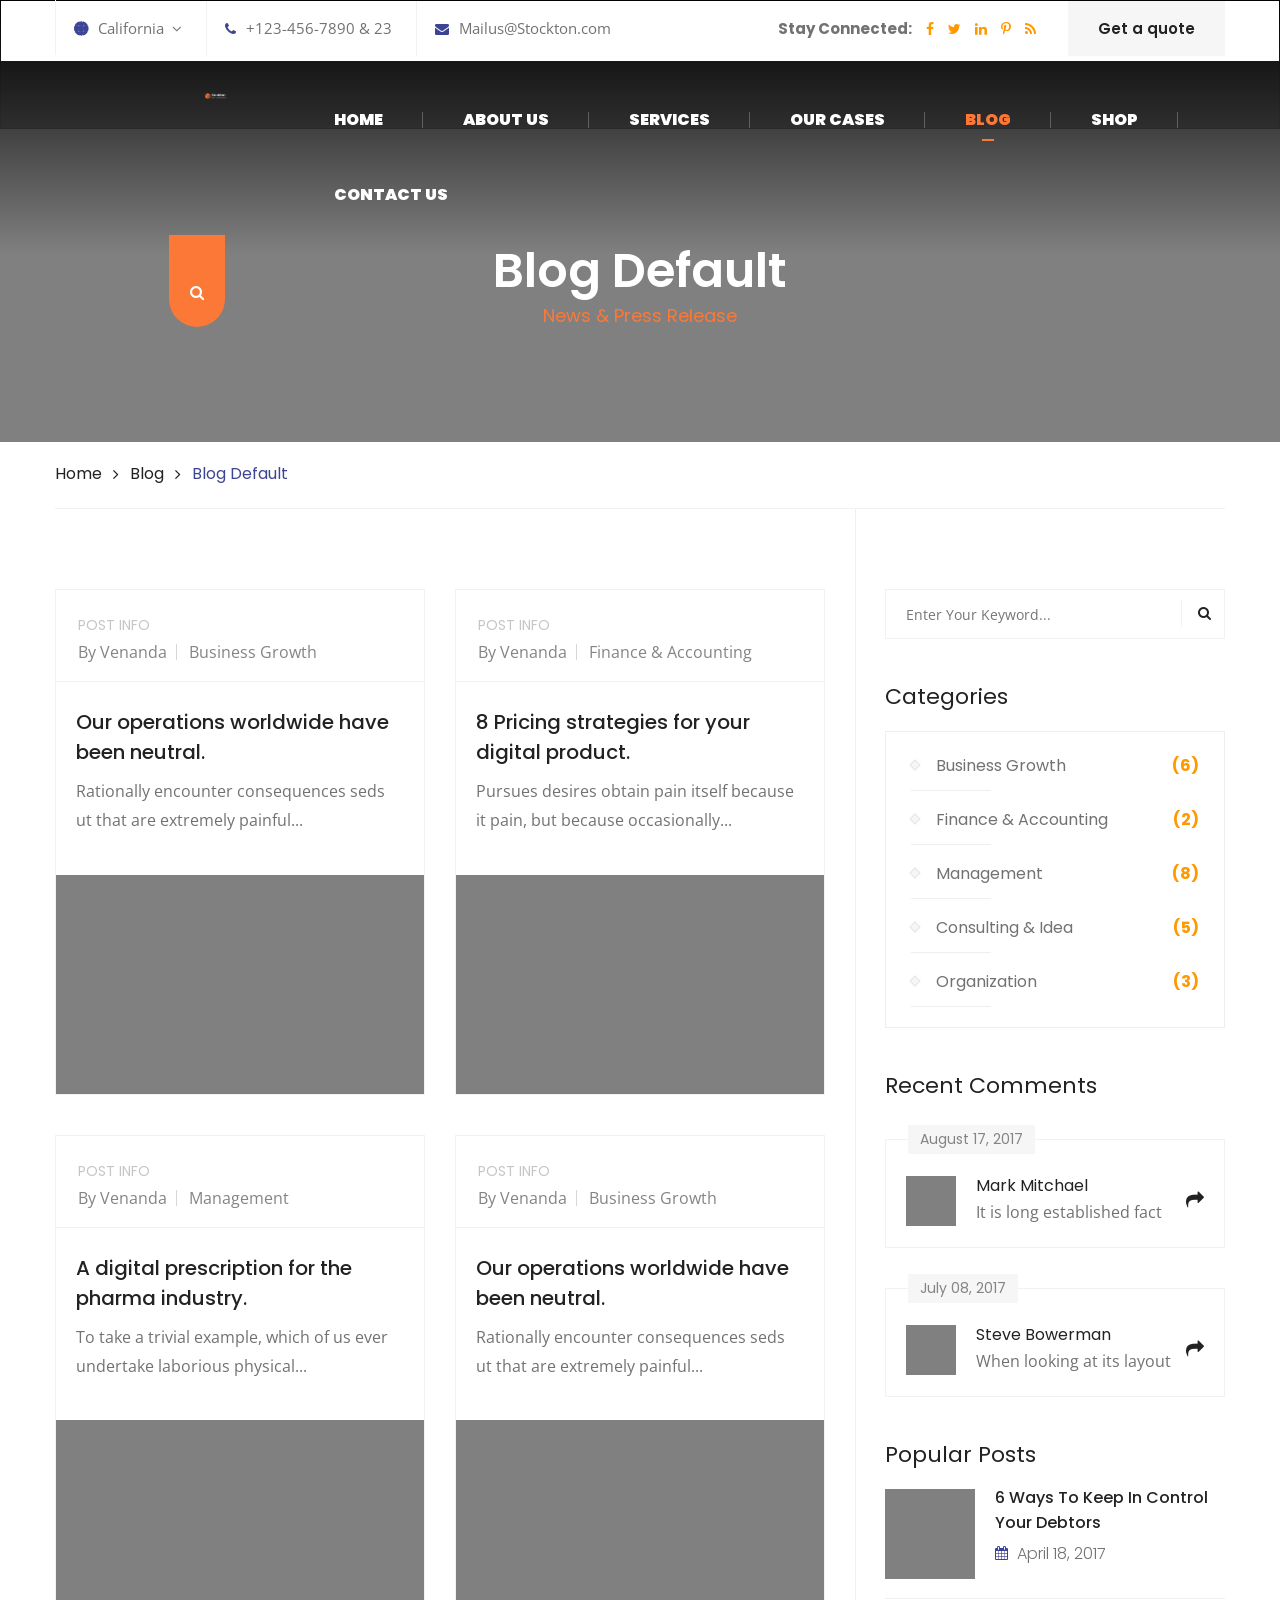
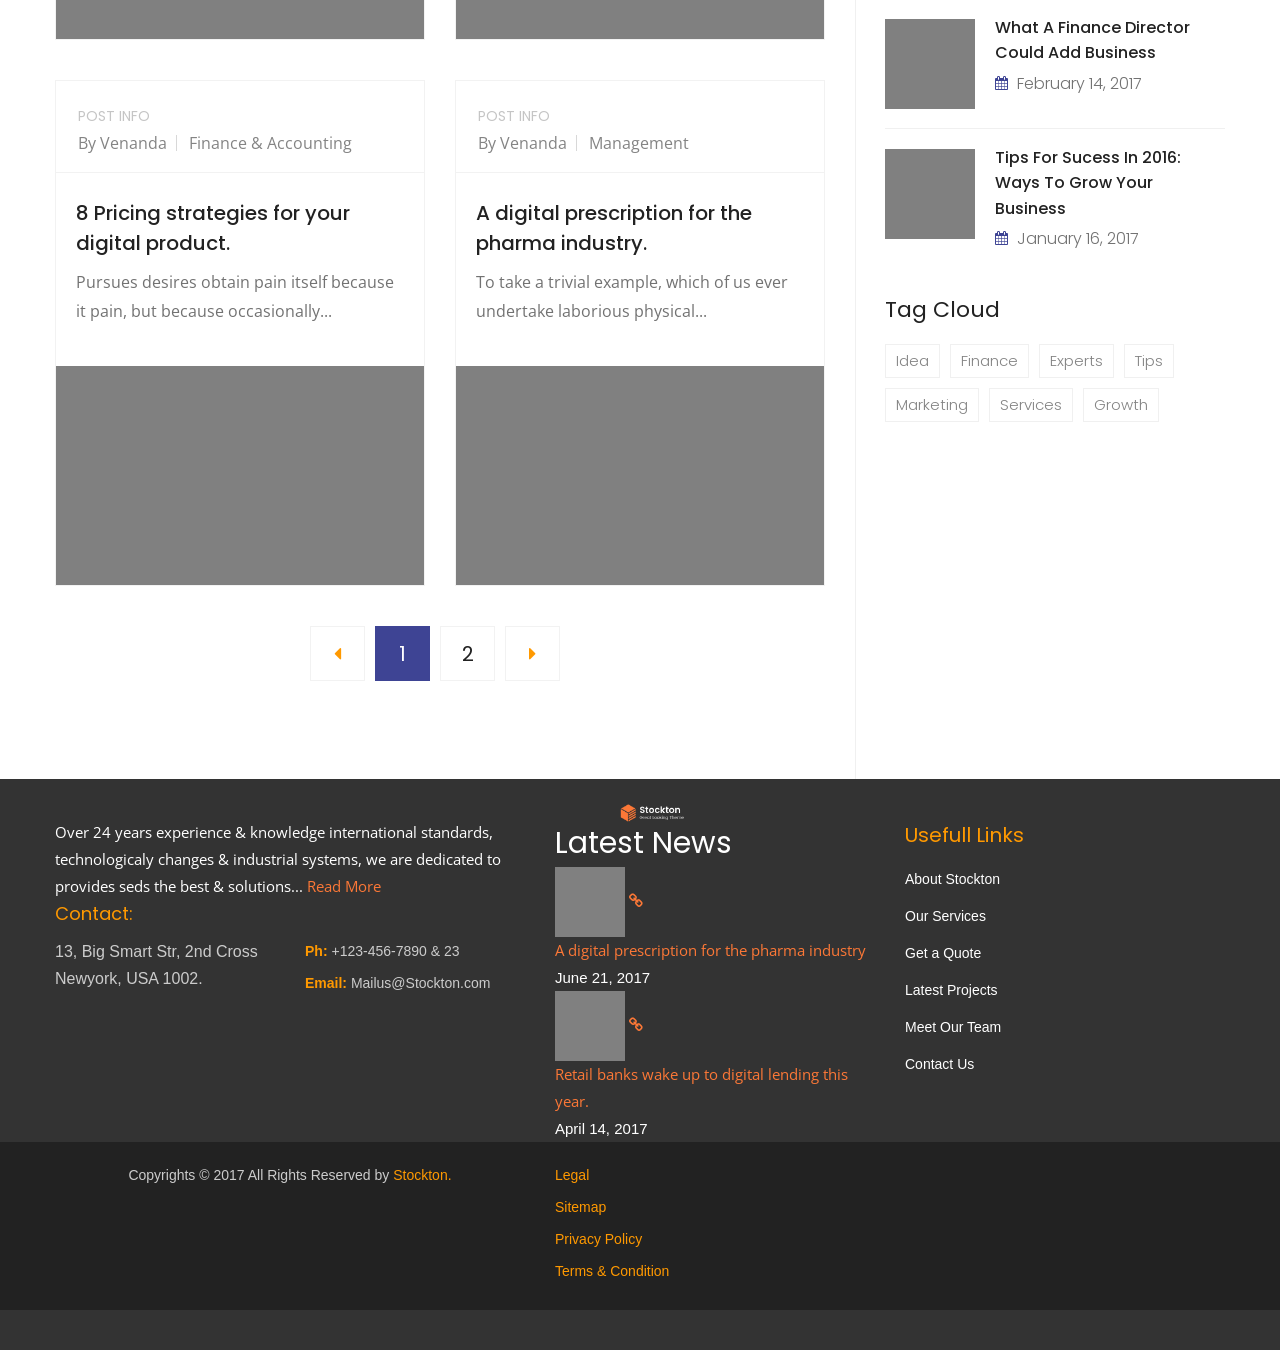
<file: blog.html>
<!DOCTYPE html>
<html>
<head>
<meta charset="utf-8">
<title>Stockton Template | Blog</title>
<!-- Stylesheets -->
<link href="css/bootstrap.css" rel="stylesheet">
<link href="css/style.css" rel="stylesheet">
<link href="css/responsive.css" rel="stylesheet">

<!--Favicon-->
<link rel="shortcut icon" href="images/favicon.png" type="image/x-icon">
<link rel="icon" href="images/favicon.png" type="image/x-icon">
<!-- Responsive -->
<meta http-equiv="X-UA-Compatible" content="IE=edge">
<meta name="viewport" content="width=device-width, initial-scale=1.0, maximum-scale=1.0, user-scalable=0">
<!--[if lt IE 9]><script src="https://cdnjs.cloudflare.com/ajax/libs/html5shiv/3.7.3/html5shiv.js"></script><![endif]-->
<!--[if lt IE 9]><script src="js/respond.js"></script><![endif]-->
</head>

<body>
<div class="page-wrapper">
 	
    <!-- Preloader -->
    <div class="preloader"></div>
 	
    <!-- Main Header-->
    <header class="main-header">
    
    	<!--Header Top-->
    	<div class="header-top">
        	<div class="auto-container">
            	<div class="clearfix">
                    <div class="top-left">
                        <ul class="clearfix">
                        	<li class="language dropdown"><a class="btn btn-default dropdown-toggle" id="dropdownMenu1" data-toggle="dropdown" aria-haspopup="true" aria-expanded="true" href="#"><span class="icon flaticon-globe"></span>California &nbsp;<span class="arrow-icon fa fa-angle-down"></span></a>
                                <ul class="dropdown-menu style-one" aria-labelledby="dropdownMenu1">
                                    <li><a href="#">Chicago</a></li>
                                    <li><a href="#">New York</a></li>
                                    <li><a href="#">California</a></li>
                                    <li><a href="#">New Jersey</a></li>
                                </ul>
                            </li>
                        	<li><a href="#"><span class="icon fa fa-phone"></span>+123-456-7890 & 23</a></li>
                            <li><a href="#"><span class="icon fa fa-envelope"></span>Mailus@Stockton.com</a></li>
                        </ul>
                    </div>
                    <div class="top-right clearfix">
                    	<ul class="clearfix">
                        	<li>
                            	<div class="social-links">
                                	<span class="connect">Stay Connected:</span>
                                    <a href="#"><span class="fa fa-facebook-f"></span></a>
                                    <a href="#"><span class="fa fa-twitter"></span></a>
                                    <a href="#"><span class="fa fa-linkedin"></span></a>
                                    <a href="#"><span class="fa fa-pinterest-p"></span></a>
                                    <a href="#"><span class="fa fa-rss"></span></a>
                               	</div>
                            </li>
                        </ul>
                        <a href="contact.html" class="stay-connect">Get a quote</a>
                    </div>
                </div>
            </div>
        </div>
    
        <!--Header-Upper-->
        <div class="header-upper">
        	<div class="auto-container clearfix">
                	
                <div class="pull-left logo-outer">
                    <div class="logo"><a href="index.html"><img src="images/logo-2.png" alt="" title=""></a></div>
                </div>
                
                <div class="pull-right upper-right clearfix">
                    
                    <div class="nav-outer clearfix">
                		<!-- Main Menu -->
                        <nav class="main-menu">
                            <div class="navbar-header">
                                <!-- Toggle Button -->    	
                                <button type="button" class="navbar-toggle" data-toggle="collapse" data-target=".navbar-collapse">
                                    <span class="icon-bar"></span>
                                    <span class="icon-bar"></span>
                                    <span class="icon-bar"></span>
                                </button>
                            </div>
                            
                            <div class="navbar-collapse collapse clearfix">
                                <ul class="navigation clearfix">
                                    <li><a href="index.html">Home</a></li>
                                    <li class="dropdown"><a href="#">About us</a>
                                        <ul>
                                            <li><a href="about.html">About Company</a></li>
                                            <li><a href="team.html">Meet Our Team</a></li>
                                            <li><a href="faq.html">FAQ’s</a></li>
                                            <li><a href="testimonials.html">Testimonials</a></li>
                                        </ul>
                                    </li>
                                    <li class="dropdown"><a href="#">Services</a>
                                        <ul>
                                            <li><a href="services.html">All Services</a></li>
                                            <li><a href="services-single.html">Turnaround Consulting</a></li>
                                            <li><a href="services-single.html">Bonds & Commodities</a></li>
                                            <li><a href="services-single.html">Trades and Stocks</a></li>
                                            <li><a href="services-single.html">Financial Projections</a></li>
                                            <li><a href="services-single.html">Audit and Assurance</a></li>
                                            <li><a href="services-single.html">Strategic Planning</a></li>
                                        </ul>
                                    </li>
                                    <li class="dropdown"><a href="#">Our Cases</a>
                                        <ul>
                                            <li><a href="cases.html">Cases Default</a></li>
                                            <li><a href="cases-text.html">Cases With Text</a></li>
                                            <li><a href="cases-single.html">Single Case</a></li>
                                        </ul>
                                    </li>
                                    <li class="current dropdown"><a href="#">Blog</a>
                                        <ul>
                                            <li><a href="blog.html">Blog Default</a></li>
                                            <li><a href="blog-classic.html">Blog Large Image</a></li>
                                            <li><a href="blog-single.html">Single Post</a></li>
                                        </ul>
                                    </li>
                                    <li class="dropdown"><a href="#">Shop</a>
                                        <ul>
                                            <li><a href="shop.html">Shop Products</a></li>
                                            <li><a href="shop-single.html">Product Single</a></li>
                                            <li><a href="shoping-cart.html">Shopping Cart</a></li>
                                            <li><a href="checkout.html">Checkout</a></li>
                                            <li><a href="account.html">My Account</a></li>
                                        </ul>
                                    </li>
                                    <li><a href="contact.html">Contact Us</a></li>
                                </ul>
                            </div>
                        </nav>
                        
                        <!-- Main Menu End-->
                        <div class="outer-box">
                            <!--Search Box-->
                            <div class="search-box-outer">
                                <div class="dropdown">
                                    <button class="search-box-btn dropdown-toggle" type="button" id="dropdownMenu3" data-toggle="dropdown" aria-haspopup="true" aria-expanded="false"><span class="fa fa-search"></span></button>
                                    <ul class="dropdown-menu pull-right search-panel" aria-labelledby="dropdownMenu3">
                                        <li class="panel-outer">
                                            <div class="form-container">
                                                <form method="post" action="blog.html">
                                                    <div class="form-group">
                                                        <input type="search" name="field-name" value="" placeholder="Search Here" required>
                                                        <button type="submit" class="search-btn"><span class="fa fa-search"></span></button>
                                                    </div>
                                                </form>
                                            </div>
                                        </li>
                                    </ul>
                                </div>
                            </div>
                            
                        </div>
            		</div>
                    
                </div>
                    
            </div>
        </div>
        <!--End Header Upper-->
        
        <!--Sticky Header-->
        <div class="sticky-header">
        	<div class="auto-container clearfix">
            	<!--Logo-->
            	<div class="logo pull-left">
                	<a href="index.html" class="img-responsive"><img src="images/logo-small.png" alt="" title=""></a>
                </div>
                
                <!--Right Col-->
                <div class="right-col pull-right">
                	<!-- Main Menu -->
                    <nav class="main-menu">
                        <div class="navbar-header">
                            <!-- Toggle Button -->    	
                            <button type="button" class="navbar-toggle" data-toggle="collapse" data-target=".navbar-collapse">
                                <span class="icon-bar"></span>
                                <span class="icon-bar"></span>
                                <span class="icon-bar"></span>
                            </button>
                        </div>
                        
                        <div class="navbar-collapse collapse clearfix">
                            <ul class="navigation clearfix">
                                <li><a href="index.html">Home</a></li>
                                <li class="dropdown"><a href="#">About us</a>
                                    <ul>
                                        <li><a href="about.html">About Company</a></li>
                                        <li><a href="team.html">Meet Our Team</a></li>
                                        <li><a href="faq.html">FAQ’s</a></li>
                                        <li><a href="testimonials.html">Testimonials</a></li>
                                    </ul>
                                </li>
                                <li class="dropdown"><a href="#">Services</a>
                                    <ul>
                                        <li><a href="services.html">All Services</a></li>
                                            <li><a href="services-single.html">Turnaround Consulting</a></li>
                                        <li><a href="services-single.html">Bonds & Commodities</a></li>
                                        <li><a href="services-single.html">Trades and Stocks</a></li>
                                        <li><a href="services-single.html">Financial Projections</a></li>
                                        <li><a href="services-single.html">Audit and Assurance</a></li>
                                        <li><a href="services-single.html">Strategic Planning</a></li>
                                    </ul>
                                </li>
                                <li class="dropdown"><a href="#">Our Cases</a>
                                    <ul>
                                        <li><a href="cases.html">Cases Default</a></li>
                                        <li><a href="cases-text.html">Cases With Text</a></li>
                                        <li><a href="cases-single.html">Single Case</a></li>
                                    </ul>
                                </li>
                                <li class="current dropdown"><a href="#">Blog</a>
                                    <ul>
                                        <li><a href="blog.html">Blog Default</a></li>
                                        <li><a href="blog-classic.html">Blog Large Image</a></li>
                                        <li><a href="blog-single.html">Single Post</a></li>
                                    </ul>
                                </li>
                                <li class="dropdown"><a href="#">Shop</a>
                                    <ul>
                                        <li><a href="shop.html">Shop Products</a></li>
                                        <li><a href="shop-single.html">Product Single</a></li>
                                        <li><a href="shoping-cart.html">Shopping Cart</a></li>
                                        <li><a href="checkout.html">Checkout</a></li>
                                        <li><a href="account.html">My Account</a></li>
                                    </ul>
                                </li>
                                <li><a href="contact.html">Contact Us</a></li>
                            </ul>
                        </div>
                    </nav><!-- Main Menu End-->
                </div>
                
            </div>
        </div>
        <!--End Sticky Header-->
    
    </header>
    <!--End Main Header -->
    
    <!--Page Title-->
    <section class="page-title" style="background-image:url(images/background/3.jpg);">
        <div class="auto-container">
            <h1>Blog Default</h1>
            <div class="title">News & Press Release</div>
        </div>
        <!--Page Info-->
        <div class="page-info">
            <div class="auto-container">
            	<div class="inner-container">
                    <ul class="bread-crumb">
                        <li><a href="index.html">Home</a></li>
                        <li><a href="blog.html">Blog</a></li>
                        <li>Blog Default</li>
                    </ul>
                </div>
            </div>
        </div>
        <!--End Page Info-->
    </section>
    <!--End Page Title-->
    
    <!--Sidebar Page Container-->
    <div class="sidebar-page-container">
    	<div class="auto-container">
        	<div class="row clearfix">
            	
                <!--Content Side-->
                <div class="content-side col-lg-8 col-md-8 col-sm-12 col-xs-12">
                	<!--Our Blog-->
                	<div class="blog-grid">
                    	<div class="row clearfix">
						
                        	<!--News Block-->
                            <div class="news-block col-md-6 col-sm-6 col-xs-12">
                                <div class="inner-box">
                                    <div class="upper-box">
                                        <div class="title">Post Info</div>
                                        <ul>
                                            <li>By Venanda</li>
                                            <li>Business Growth</li>
                                        </ul>
                                    </div>
                                    <div class="middle-box">
                                        <h3><a href="blog-single.html">Our operations worldwide have been neutral.</a></h3>
                                        <div class="text">Rationally encounter consequences seds ut that are extremely painful...</div>
                                    </div>
                                    <div class="lower-box">
                                        <div class="image">
                                            <img src="images/resource/news-4.jpg" alt="" />
                                            <div class="overlay-box">
                                                <div class="overlay-inner">
                                                    <a class="read-more" href="blog-single.html"><span class="icon flaticon-arrow-pointing-to-right"></span> Read More</a>
                                                </div>
                                            </div>
                                        </div>
                                    </div>
                                </div>
                            </div>
                            
                            <!--News Block-->
                            <div class="news-block col-md-6 col-sm-6 col-xs-12">
                                <div class="inner-box">
                                    <div class="upper-box">
                                        <div class="title">Post Info</div>
                                        <ul>
                                            <li>By Venanda</li>
                                            <li>Finance & Accounting</li>
                                        </ul>
                                    </div>
                                    <div class="middle-box">
                                        <h3><a href="blog-single.html">8 Pricing strategies for your digital product.</a></h3>
                                        <div class="text">Pursues desires obtain pain itself because it  pain, but because occasionally...</div>
                                    </div>
                                    <div class="lower-box">
                                        <div class="image">
                                            <img src="images/resource/news-5.jpg" alt="" />
                                            <div class="overlay-box">
                                                <div class="overlay-inner">
                                                    <a class="read-more" href="blog-single.html"><span class="icon flaticon-arrow-pointing-to-right"></span> Read More</a>
                                                </div>
                                            </div>
                                        </div>
                                    </div>
                                </div>
                            </div>
                            
                            <!--News Block-->
                            <div class="news-block col-md-6 col-sm-6 col-xs-12">
                                <div class="inner-box">
                                    <div class="upper-box">
                                        <div class="title">Post Info</div>
                                        <ul>
                                            <li>By Venanda</li>
                                            <li>Management</li>
                                        </ul>
                                    </div>
                                    <div class="middle-box">
                                        <h3><a href="blog-single.html">A digital prescription for the pharma industry.</a></h3>
                                        <div class="text">To take a trivial example, which of us ever undertake laborious physical...</div>
                                    </div>
                                    <div class="lower-box">
                                        <div class="image">
                                            <img src="images/resource/news-6.jpg" alt="" />
                                            <div class="overlay-box">
                                                <div class="overlay-inner">
                                                    <a class="read-more" href="blog-single.html"><span class="icon flaticon-arrow-pointing-to-right"></span> Read More</a>
                                                </div>
                                            </div>
                                        </div>
                                    </div>
                                </div>
                            </div>
                            
                            <!--News Block-->
                            <div class="news-block col-md-6 col-sm-6 col-xs-12">
                                <div class="inner-box">
                                    <div class="upper-box">
                                        <div class="title">Post Info</div>
                                        <ul>
                                            <li>By Venanda</li>
                                            <li>Business Growth</li>
                                        </ul>
                                    </div>
                                    <div class="middle-box">
                                        <h3><a href="blog-single.html">Our operations worldwide have been neutral.</a></h3>
                                        <div class="text">Rationally encounter consequences seds ut that are extremely painful...</div>
                                    </div>
                                    <div class="lower-box">
                                        <div class="image">
                                            <img src="images/resource/news-7.jpg" alt="" />
                                            <div class="overlay-box">
                                                <div class="overlay-inner">
                                                    <a class="read-more" href="blog-single.html"><span class="icon flaticon-arrow-pointing-to-right"></span> Read More</a>
                                                </div>
                                            </div>
                                        </div>
                                    </div>
                                </div>
                            </div>
                            
                            <!--News Block-->
                            <div class="news-block col-md-6 col-sm-6 col-xs-12">
                                <div class="inner-box">
                                    <div class="upper-box">
                                        <div class="title">Post Info</div>
                                        <ul>
                                            <li>By Venanda</li>
                                            <li>Finance & Accounting</li>
                                        </ul>
                                    </div>
                                    <div class="middle-box">
                                        <h3><a href="blog-single.html">8 Pricing strategies for your digital product.</a></h3>
                                        <div class="text">Pursues desires obtain pain itself because it  pain, but because occasionally...</div>
                                    </div>
                                    <div class="lower-box">
                                        <div class="image">
                                            <img src="images/resource/news-8.jpg" alt="" />
                                            <div class="overlay-box">
                                                <div class="overlay-inner">
                                                    <a class="read-more" href="blog-single.html"><span class="icon flaticon-arrow-pointing-to-right"></span> Read More</a>
                                                </div>
                                            </div>
                                        </div>
                                    </div>
                                </div>
                            </div>
                            
                            <!--News Block-->
                            <div class="news-block col-md-6 col-sm-6 col-xs-12">
                                <div class="inner-box">
                                    <div class="upper-box">
                                        <div class="title">Post Info</div>
                                        <ul>
                                            <li>By Venanda</li>
                                            <li>Management</li>
                                        </ul>
                                    </div>
                                    <div class="middle-box">
                                        <h3><a href="blog-single.html">A digital prescription for the pharma industry.</a></h3>
                                        <div class="text">To take a trivial example, which of us ever undertake laborious physical...</div>
                                    </div>
                                    <div class="lower-box">
                                        <div class="image">
                                            <img src="images/resource/news-9.jpg" alt="" />
                                            <div class="overlay-box">
                                                <div class="overlay-inner">
                                                    <a class="read-more" href="blog-single.html"><span class="icon flaticon-arrow-pointing-to-right"></span> Read More</a>
                                                </div>
                                            </div>
                                        </div>
                                    </div>
                                </div>
                            </div>
                        
                        </div>
                        
                        <!--Styled Pagination-->
                        <div class="styled-pagination text-center">
                            <ul class="clearfix">
                                <li><a href="#"><span class="fa fa-caret-left"></span></a></li>
                                <li><a href="#" class="active">1</a></li>
                                <li><a href="#">2</a></li>
                                <li><a href="#"><span class="fa fa-caret-right"></span></a></li>
                            </ul>
                        </div>
                        <!--End Styled Pagination-->
                        
                    </div>
                </div>
                
                <!--Sidebar Side-->
                <div class="sidebar-side col-lg-4 col-md-4 col-sm-12 col-xs-12">
                	<aside class="sidebar default-sidebar with-border">
						
                        <!-- Search -->
                        <div class="sidebar-widget search-box">
                        	<form method="post" action="contact.html">
                                <div class="form-group">
                                    <input type="search" name="search-field" value="" placeholder="Enter Your Keyword..." required>
                                    <button type="submit"><span class="icon fa fa-search"></span></button>
                                </div>
                            </form>
						</div>
                        
                        <!--Blog Category Widget-->
                        <div class="sidebar-widget sidebar-blog-category">
                            <div class="sidebar-title">
                                <h2>Categories</h2>
                            </div>
                            <ul class="blog-cat">
                                <li><a href="#">Business Growth <span>(6)</span></a></li>
                                <li><a href="#">Finance & Accounting <span>(2)</span></a></li>
                                <li><a href="#">Management <span>(8)</span></a></li>
                                <li><a href="#">Consulting & Idea <span>(5)</span></a></li>
                                <li><a href="#">Organization <span>(3)</span></a></li>
                            </ul>
                        </div>
                        
                        <!--Recent Comments-->
                        <div class="sidebar-widget recent-comments">
                            <div class="sidebar-title">
                                <h2>Recent Comments</h2>
                            </div>
                            
                            <div class="comment-block">
                            	<div class="inner">
                                	<div class="date">August 17, 2017</div>
                                    <div class="content">
                                    	<div class="image"><img src="images/resource/author-7.jpg" alt="" /></div>
                                        <h3><a href="#">Mark Mitchael</a></h3>
                                        <div class="text">It is long established fact</div>
                                        <a href="#" class="reply-btn"><span class="fa fa-mail-forward"></span></a>
                                    </div>
                                </div>
                            </div>
                            
                            <div class="comment-block">
                            	<div class="inner">
                                	<div class="date">July 08, 2017</div>
                                    <div class="content">
                                    	<div class="image"><img src="images/resource/author-8.jpg" alt="" /></div>
                                        <h3><a href="#">Steve Bowerman</a></h3>
                                        <div class="text">When looking at its layout</div>
                                        <a href="#" class="reply-btn"><span class="fa fa-mail-forward"></span></a>
                                    </div>
                                </div>
                            </div>
                            
                        </div>
                        
                        <!-- Popular Posts -->
                        <div class="sidebar-widget popular-posts">
                            <div class="sidebar-title"><h2>Popular Posts</h2></div>

                            <article class="post">
                            	<figure class="post-thumb"><img src="images/resource/post-thumb-1.jpg" alt=""><a class="overlay" href="blog-single.html"></a></figure>
                                <div class="text"><a href="blog-single.html">6 ways to keep in control your debtors</a></div>
                                <div class="post-info">April 18, 2017</div>
                            </article>
                            
                            <article class="post">
                            	<figure class="post-thumb"><img src="images/resource/post-thumb-2.jpg" alt=""><a class="overlay" href="blog-single.html"></a></figure>
                                <div class="text"><a href="blog-single.html">What a finance director could add business</a></div>
                                <div class="post-info">February 14, 2017</div>
                            </article>
                            
                            <article class="post">
                            	<figure class="post-thumb"><img src="images/resource/post-thumb-3.jpg" alt=""><a class="overlay" href="blog-single.html"></a></figure>
                                <div class="text"><a href="blog-single.html">Tips for sucess in 2016: Ways to grow your business</a></div>
                                <div class="post-info">January 16, 2017</div>
                            </article>
                            
						</div>
                        
                        <!-- Popular Tags -->
                        <div class="sidebar-widget popular-tags">
                            <div class="sidebar-title"><h2>Tag Cloud</h2></div>
                            <a href="#">Idea</a>
                            <a href="#">Finance</a>
                            <a href="#">Experts</a>
                            <a href="#">Tips</a>
                            <a href="#">Marketing</a>
                            <a href="#">Services</a>
                            <a href="#">Growth</a>
                        </div>
                        
                    </aside>
                </div>
                
            </div>
        </div>
    </div>
    
    <!--Main Footer-->
    <footer class="main-footer">
    	<div class="auto-container">
        	<!--Widgets Section-->
            <div class="widgets-section">
            	<div class="row clearfix">
					<!--Footer Column-->
                    <div class="footer-column col-md-5 col-sm-12 col-xs-12">
                    	<div class="footer-widget logo-widget">
                            <div class="footer-logo">
                            	<div class="logo"><a href="index.html"><img src="images/footer-logo-2.png" alt=""></a></div>
                            </div>
                            <div class="widget-content">
                                <div class="text">Over 24 years experience & knowledge international standards, technologicaly changes & industrial systems, we are dedicated to provides seds the best & solutions... <a href="#">Read More</a></div>
                                <h3>Contact:</h3>
                                <div class="row clearfix">
                                	<div class="inner-column col-md-6 col-sm-6 col-xs-12">
                                    	<div class="info-text">13, Big Smart Str, 2nd Cross Newyork, USA 1002.</div>
                                    </div>
                                    <div class="inner-column col-md-6 col-sm-6 col-xs-12">
                                    	<ul>
                                        	<li><span>Ph:</span> +123-456-7890 & 23</li>
                                            <li><span>Email:</span> Mailus@Stockton.com</li>
                                        </ul>
                                    </div>
                                </div>
                            </div>
                        </div>
                    </div>
                    <!--Footer Column-->
                    <div class="footer-column col-md-7 col-sm-12 col-xs-12">
                    	<div class="row clearfix">
                        
                            <div class="col-md-6 col-sm-6 col-xs-12">
                            	<div class="news-widget">
                                	<h2>Latest News</h2>
                                    <div class="widget-content">
                                        
                                        <article class="post style-two">
                                            <figure class="post-thumb">
                                            	<a href="blog-single.html"><img src="images/resource/news-thumb-1.jpg" alt=""></a>
                                                <a class="overlay"><span class="fa fa-link"></span></a>
                                            </figure>
                                            <div class="content">
                                                <div class="text"><a href="blog-single.html">A digital prescription for the pharma industry</a></div>
                                                <div class="post-info">June 21, 2017</div>
                                            </div>
                                        </article>
                                        
                                        <article class="post style-two">
                                            <figure class="post-thumb">
                                            	<a href="blog-single.html"><img src="images/resource/news-thumb-2.jpg" alt=""></a>
                                                <a class="overlay"><span class="fa fa-link"></span></a>
                                            </figure>
                                            <div class="content">
                                                <div class="text"><a href="blog-single.html">Retail banks wake up to digital lending this year.</a></div>
                                                <div class="post-info">April 14, 2017</div>
                                            </div>
                                        </article>
                                        
                                    </div>
                                </div>
                            </div>
                            
                            <div class="col-md-6 col-sm-6 col-xs-12">
                            	<div class="links-widget">
                                	<h2>Usefull Links</h2>
                                    <div class="widget-content">
                                    	<ul class="links">
                                        	<li><a href="#">About Stockton</a></li>
                                            <li><a href="#">Our Services</a></li>
                                            <li><a href="#">Get a Quote</a></li>
                                            <li><a href="#">Latest Projects</a></li>
                                            <li><a href="#">Meet Our Team</a></li>
                                            <li><a href="#">Contact Us</a></li>
                                        </ul>
                                    </div>
                                </div>
                            </div>
                            
                        </div>
                    </div>
                    
                </div>
            </div>
        </div>
        <!--Footer Bottom-->
        <div class="footer-bottom">
        	<div class="auto-container">
            	<div class="row clearfix">
                	<div class="copyright-column col-md-5 col-sm-12 col-xs-12">
                    	<div class="copyright">Copyrights © 2017 All Rights Reserved by <a href="#">Stockton.</a></div>
                    </div>
                    <div class="nav-column col-md-7 col-sm-12 col-xs-12">
                    	<ul class="footer-nav">
                        	<li><a href="#">Legal</a></li>
                            <li><a href="#">Sitemap</a></li>
                            <li><a href="#">Privacy Policy</a></li>
                            <li><a href="#">Terms & Condition</a></li>
                        </ul>
                    </div>
                </div>
            </div>
        </div>
    </footer>
    <!--End Main Footer-->
    
</div>
<!--End pagewrapper-->

<!--Scroll to top-->
<div class="scroll-to-top scroll-to-target" data-target="html"><span class="icon fa fa-arrow-up"></span></div>

<script src="js/jquery.js"></script>
<script src="js/bootstrap.min.js"></script>
<script src="js/jquery.fancybox.js"></script>
<script src="js/owl.js"></script>
<script src="js/appear.js"></script>
<script src="js/wow.js"></script>
<script src="js/script.js"></script>

</body>
</html>
</file>
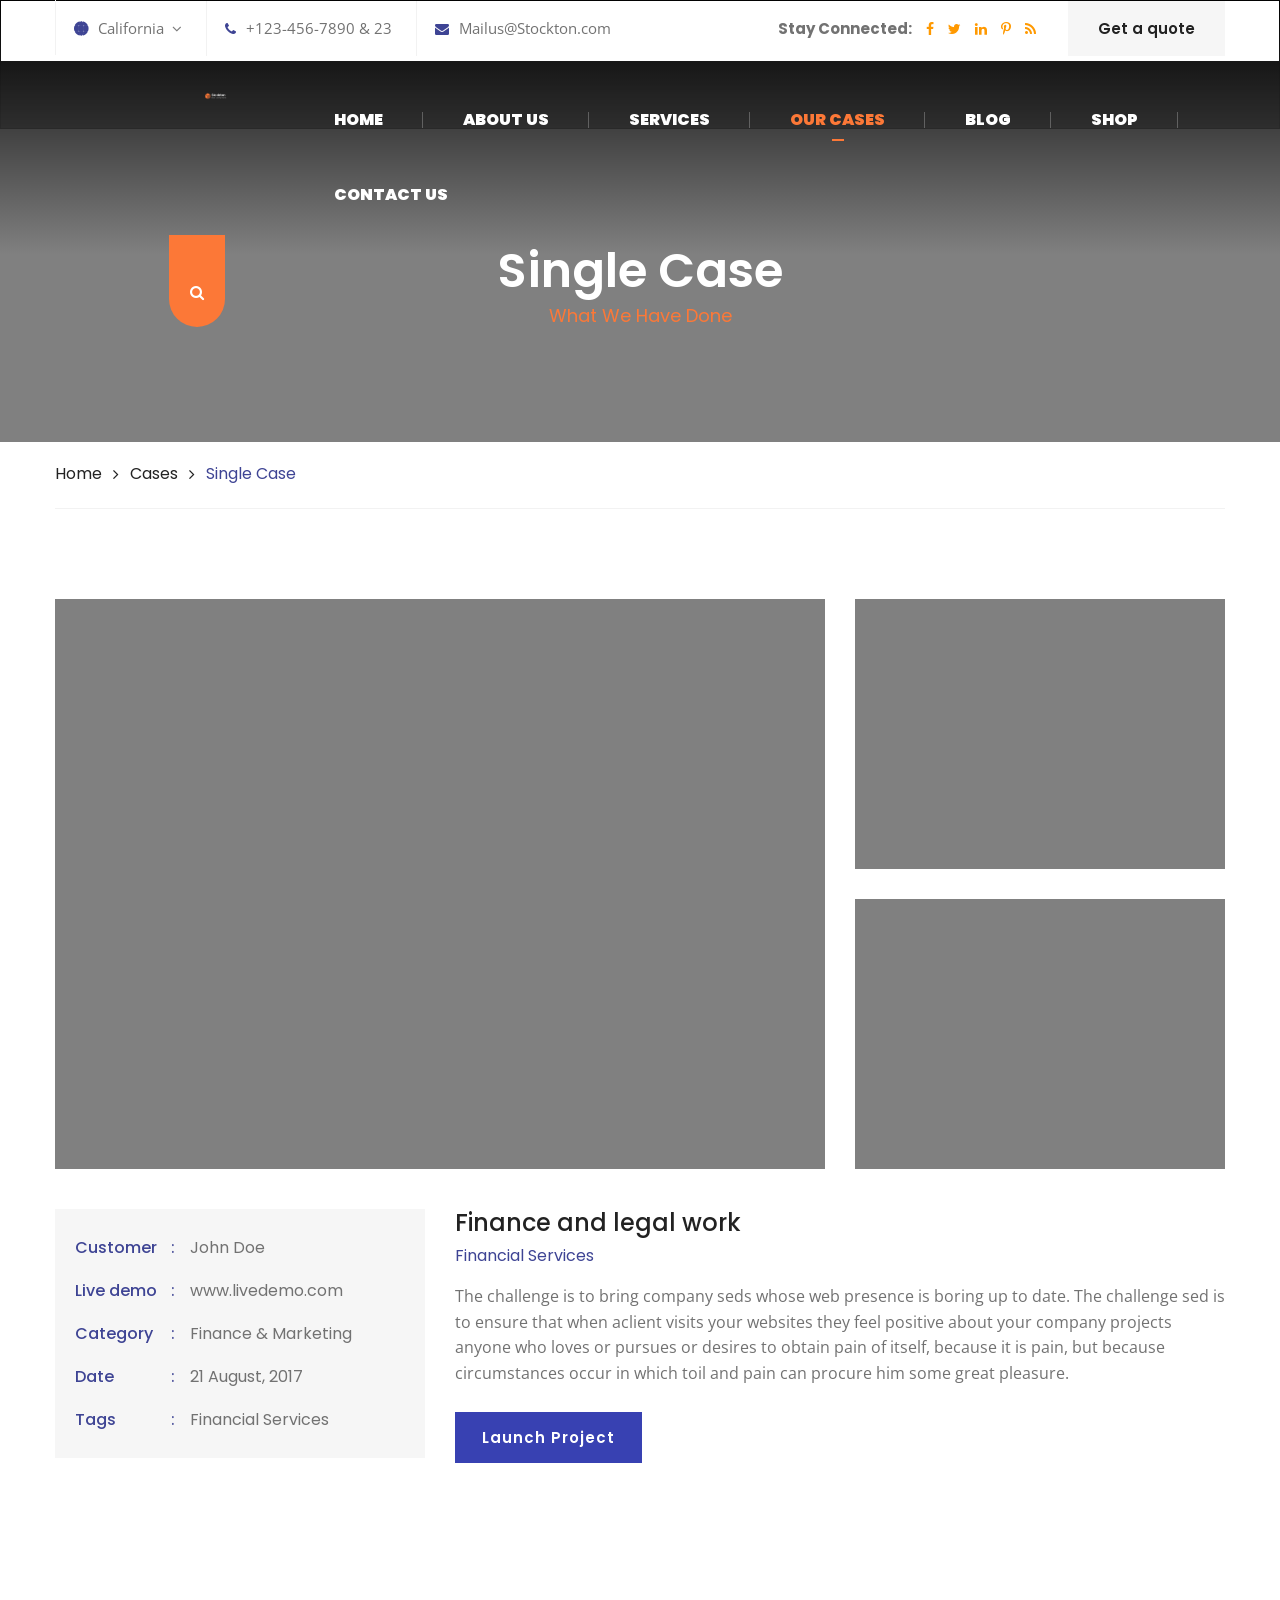
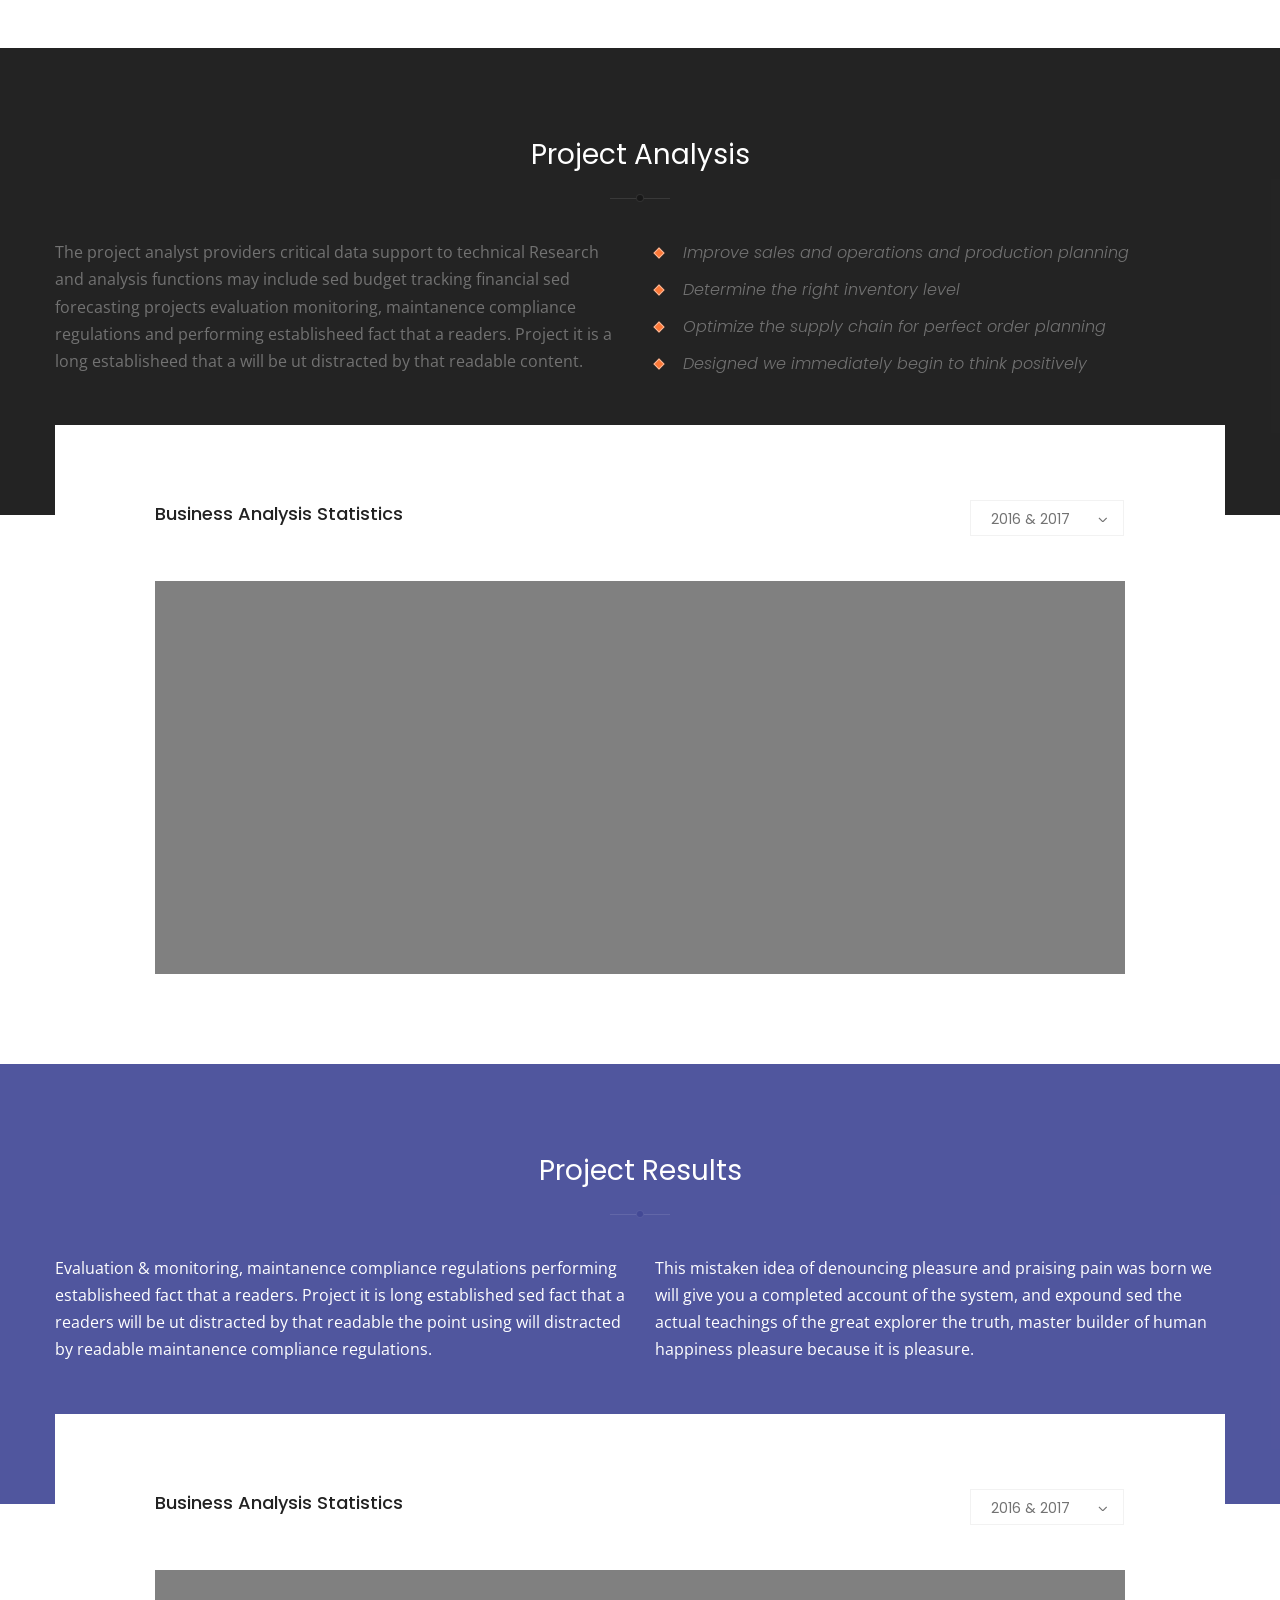
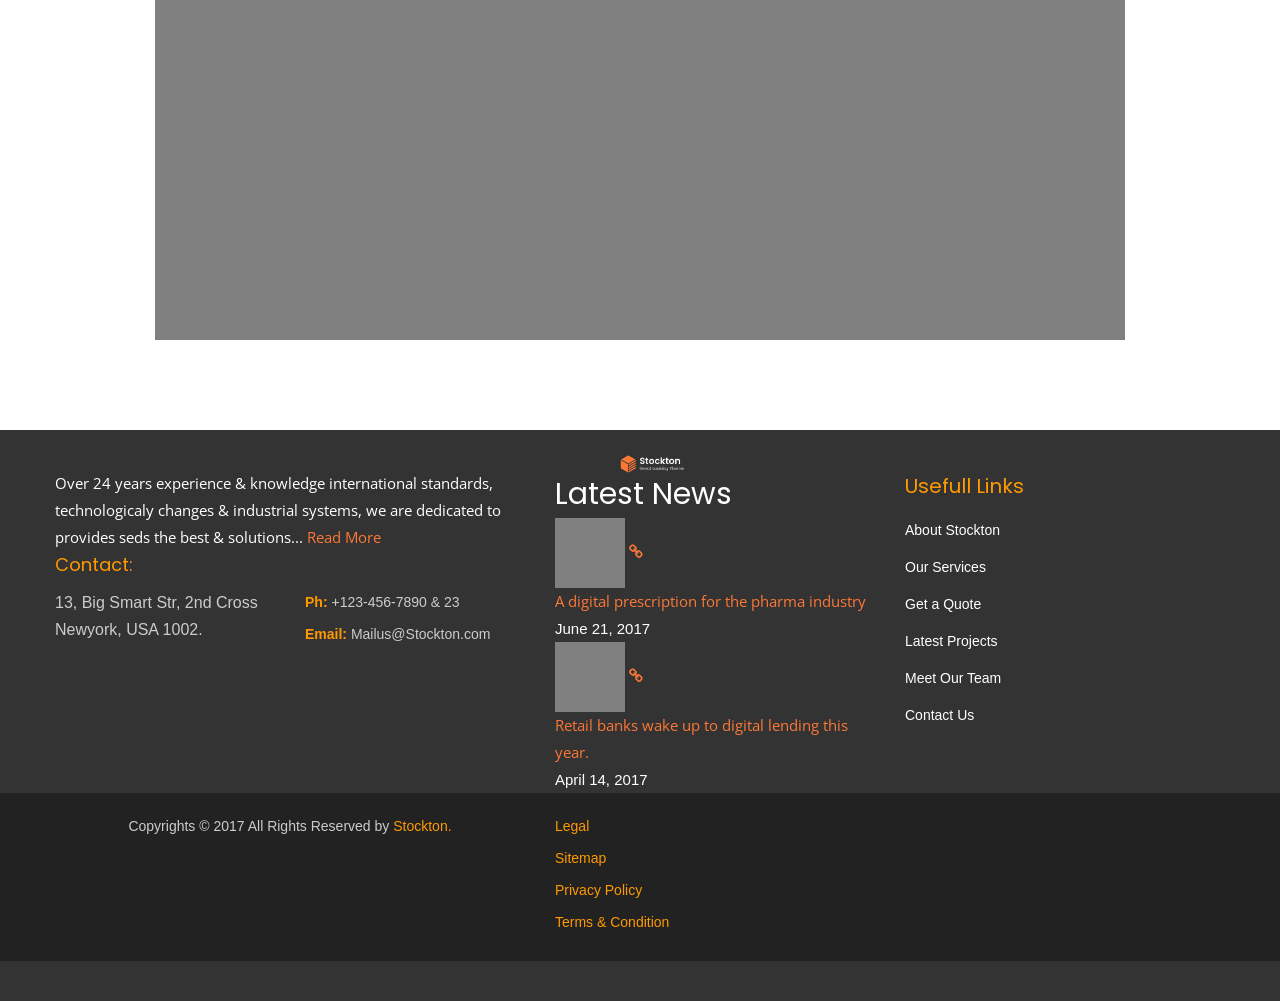
<file: cases-single.html>
<!DOCTYPE html>
<html>
<head>
<meta charset="utf-8">
<title>Stockton Template | Cases Single</title>
<!-- Stylesheets -->
<link href="css/bootstrap.css" rel="stylesheet">
<link href="css/style.css" rel="stylesheet">
<link href="css/responsive.css" rel="stylesheet">

<!--Favicon-->
<link rel="shortcut icon" href="images/favicon.png" type="image/x-icon">
<link rel="icon" href="images/favicon.png" type="image/x-icon">
<!-- Responsive -->
<meta http-equiv="X-UA-Compatible" content="IE=edge">
<meta name="viewport" content="width=device-width, initial-scale=1.0, maximum-scale=1.0, user-scalable=0">
<!--[if lt IE 9]><script src="https://cdnjs.cloudflare.com/ajax/libs/html5shiv/3.7.3/html5shiv.js"></script><![endif]-->
<!--[if lt IE 9]><script src="js/respond.js"></script><![endif]-->
</head>

<body>
<div class="page-wrapper">
 	
    <!-- Preloader -->
    <div class="preloader"></div>
 	
    <!-- Main Header-->
    <header class="main-header">
    
    	<!--Header Top-->
    	<div class="header-top">
        	<div class="auto-container">
            	<div class="clearfix">
                    <div class="top-left">
                        <ul class="clearfix">
                        	<li class="language dropdown"><a class="btn btn-default dropdown-toggle" id="dropdownMenu1" data-toggle="dropdown" aria-haspopup="true" aria-expanded="true" href="#"><span class="icon flaticon-globe"></span>California &nbsp;<span class="arrow-icon fa fa-angle-down"></span></a>
                                <ul class="dropdown-menu style-one" aria-labelledby="dropdownMenu1">
                                    <li><a href="#">Chicago</a></li>
                                    <li><a href="#">New York</a></li>
                                    <li><a href="#">California</a></li>
                                    <li><a href="#">New Jersey</a></li>
                                </ul>
                            </li>
                        	<li><a href="#"><span class="icon fa fa-phone"></span>+123-456-7890 & 23</a></li>
                            <li><a href="#"><span class="icon fa fa-envelope"></span>Mailus@Stockton.com</a></li>
                        </ul>
                    </div>
                    <div class="top-right clearfix">
                    	<ul class="clearfix">
                        	<li>
                            	<div class="social-links">
                                	<span class="connect">Stay Connected:</span>
                                    <a href="#"><span class="fa fa-facebook-f"></span></a>
                                    <a href="#"><span class="fa fa-twitter"></span></a>
                                    <a href="#"><span class="fa fa-linkedin"></span></a>
                                    <a href="#"><span class="fa fa-pinterest-p"></span></a>
                                    <a href="#"><span class="fa fa-rss"></span></a>
                               	</div>
                            </li>
                        </ul>
                        <a href="contact.html" class="stay-connect">Get a quote</a>
                    </div>
                </div>
            </div>
        </div>
    
        <!--Header-Upper-->
        <div class="header-upper">
        	<div class="auto-container clearfix">
                	
                <div class="pull-left logo-outer">
                    <div class="logo"><a href="index.html"><img src="images/logo-2.png" alt="" title=""></a></div>
                </div>
                
                <div class="pull-right upper-right clearfix">
                    
                    <div class="nav-outer clearfix">
                		<!-- Main Menu -->
                        <nav class="main-menu">
                            <div class="navbar-header">
                                <!-- Toggle Button -->    	
                                <button type="button" class="navbar-toggle" data-toggle="collapse" data-target=".navbar-collapse">
                                <span class="icon-bar"></span>
                                <span class="icon-bar"></span>
                                <span class="icon-bar"></span>
                                </button>
                            </div>
                            
                            <div class="navbar-collapse collapse clearfix">
                                <ul class="navigation clearfix">
                                    <li><a href="index.html">Home</a></li>
                                    <li class="dropdown"><a href="#">About us</a>
                                        <ul>
                                            <li><a href="about.html">About Company</a></li>
                                            <li><a href="team.html">Meet Our Team</a></li>
                                            <li><a href="faq.html">FAQ’s</a></li>
                                            <li><a href="testimonials.html">Testimonials</a></li>
                                        </ul>
                                    </li>
                                    <li class="dropdown"><a href="#">Services</a>
                                        <ul>
                                            <li><a href="services.html">All Services</a></li>
                                            <li><a href="services-single.html">Turnaround Consulting</a></li>
                                            <li><a href="services-single.html">Bonds & Commodities</a></li>
                                            <li><a href="services-single.html">Trades and Stocks</a></li>
                                            <li><a href="services-single.html">Financial Projections</a></li>
                                            <li><a href="services-single.html">Audit and Assurance</a></li>
                                            <li><a href="services-single.html">Strategic Planning</a></li>
                                        </ul>
                                    </li>
                                    <li class="current dropdown"><a href="#">Our Cases</a>
                                        <ul>
                                            <li><a href="cases.html">Cases Default</a></li>
                                            <li><a href="cases-text.html">Cases With Text</a></li>
                                            <li><a href="cases-single.html">Single Case</a></li>
                                        </ul>
                                    </li>
                                    <li class="dropdown"><a href="#">Blog</a>
                                        <ul>
                                            <li><a href="blog.html">Blog Default</a></li>
                                            <li><a href="blog-classic.html">Blog Large Image</a></li>
                                            <li><a href="blog-single.html">Single Post</a></li>
                                        </ul>
                                    </li>
                                    <li class="dropdown"><a href="#">Shop</a>
                                        <ul>
                                            <li><a href="shop.html">Shop Products</a></li>
                                            <li><a href="shop-single.html">Product Single</a></li>
                                            <li><a href="shoping-cart.html">Shopping Cart</a></li>
                                            <li><a href="checkout.html">Checkout</a></li>
                                            <li><a href="account.html">My Account</a></li>
                                        </ul>
                                    </li>
                                    <li><a href="contact.html">Contact Us</a></li>
                                </ul>
                            </div>
                        </nav>
                        
                        <!-- Main Menu End-->
                        <div class="outer-box">
                            <!--Search Box-->
                            <div class="search-box-outer">
                                <div class="dropdown">
                                    <button class="search-box-btn dropdown-toggle" type="button" id="dropdownMenu3" data-toggle="dropdown" aria-haspopup="true" aria-expanded="false"><span class="fa fa-search"></span></button>
                                    <ul class="dropdown-menu pull-right search-panel" aria-labelledby="dropdownMenu3">
                                        <li class="panel-outer">
                                            <div class="form-container">
                                                <form method="post" action="blog.html">
                                                    <div class="form-group">
                                                        <input type="search" name="field-name" value="" placeholder="Search Here" required>
                                                        <button type="submit" class="search-btn"><span class="fa fa-search"></span></button>
                                                    </div>
                                                </form>
                                            </div>
                                        </li>
                                    </ul>
                                </div>
                            </div>
                            
                        </div>
            		</div>
                    
                </div>
                    
            </div>
        </div>
        <!--End Header Upper-->
        
        <!--Sticky Header-->
        <div class="sticky-header">
        	<div class="auto-container clearfix">
            	<!--Logo-->
            	<div class="logo pull-left">
                	<a href="index.html" class="img-responsive"><img src="images/logo-small.png" alt="" title=""></a>
                </div>
                
                <!--Right Col-->
                <div class="right-col pull-right">
                	<!-- Main Menu -->
                    <nav class="main-menu">
                        <div class="navbar-header">
                            <!-- Toggle Button -->    	
                            <button type="button" class="navbar-toggle" data-toggle="collapse" data-target=".navbar-collapse">
                                <span class="icon-bar"></span>
                                <span class="icon-bar"></span>
                                <span class="icon-bar"></span>
                            </button>
                        </div>
                        
                        <div class="navbar-collapse collapse clearfix">
                            <ul class="navigation clearfix">
                                <li><a href="index.html">Home</a></li>
                                <li class="dropdown"><a href="#">About us</a>
                                    <ul>
                                        <li><a href="about.html">About Company</a></li>
                                        <li><a href="team.html">Meet Our Team</a></li>
                                        <li><a href="faq.html">FAQ’s</a></li>
                                        <li><a href="testimonials.html">Testimonials</a></li>
                                    </ul>
                                </li>
                                <li class="dropdown"><a href="#">Services</a>
                                    <ul>
                                        <li><a href="services.html">All Services</a></li>
                                            <li><a href="services-single.html">Turnaround Consulting</a></li>
                                        <li><a href="services-single.html">Bonds & Commodities</a></li>
                                        <li><a href="services-single.html">Trades and Stocks</a></li>
                                        <li><a href="services-single.html">Financial Projections</a></li>
                                        <li><a href="services-single.html">Audit and Assurance</a></li>
                                        <li><a href="services-single.html">Strategic Planning</a></li>
                                    </ul>
                                </li>
                                <li class="current dropdown"><a href="#">Our Cases</a>
                                    <ul>
                                        <li><a href="cases.html">Cases Default</a></li>
                                        <li><a href="cases-text.html">Cases With Text</a></li>
                                        <li><a href="cases-single.html">Single Case</a></li>
                                    </ul>
                                </li>
                                <li class="dropdown"><a href="#">Blog</a>
                                    <ul>
                                        <li><a href="blog.html">Blog Default</a></li>
                                        <li><a href="blog-classic.html">Blog Large Image</a></li>
                                        <li><a href="blog-single.html">Single Post</a></li>
                                    </ul>
                                </li>
                                <li class="dropdown"><a href="#">Shop</a>
                                    <ul>
                                        <li><a href="shop.html">Shop Products</a></li>
                                        <li><a href="shop-single.html">Product Single</a></li>
                                        <li><a href="shoping-cart.html">Shopping Cart</a></li>
                                        <li><a href="checkout.html">Checkout</a></li>
                                        <li><a href="account.html">My Account</a></li>
                                    </ul>
                                </li>
                                <li><a href="contact.html">Contact Us</a></li>
                            </ul>
                        </div>
                    </nav><!-- Main Menu End-->
                </div>
                
            </div>
        </div>
        <!--End Sticky Header-->
    
    </header>
    <!--End Main Header -->
    
    <!--Page Title-->
    <section class="page-title" style="background-image:url(images/background/3.jpg);">
        <div class="auto-container">
            <h1>Single Case</h1>
            <div class="title">What We Have Done</div>
        </div>
        <!--Page Info-->
        <div class="page-info">
            <div class="auto-container">
            	<div class="inner-container">
                    <ul class="bread-crumb">
                        <li><a href="index.html">Home</a></li>
                        <li><a href="cases.html">Cases</a></li>
                        <li>Single Case</li>
                    </ul>
                </div>
            </div>
        </div>
        <!--End Page Info-->
    </section>
    <!--End Page Title-->
    
    <!--Cases Single Section-->
    <section class="cases-single-section">
    	<div class="auto-container">
        	<div class="inner-container">
            
            	<!--Cases Gallery-->
                <div class="cases-gallery">
                    <div class="row clearfix">
                        <!--Image Column-->
                        <div class="image-column col-md-8 col-sm-8 col-xs-12">
                            <div class="image">
                                <img src="images/resource/cases.jpg" alt="" />
                            </div>
                        </div>
                        <div class="image-column col-md-4 col-sm-4 col-xs-12">
                            <div class="image">
                                <img src="images/resource/case-1.jpg" alt="" />
                            </div>
                            <div class="image">
                                <img src="images/resource/case-2.jpg" alt="" />
                            </div>
                        </div>
                    </div>
                </div>
                <!--End Cases Gallery-->
                
                <!--Content Section-->
                <div class="content-section">
                    <div class="row clearfix">
                        <div class="info-column col-md-4 col-sm-12 col-xs-12">
                            <div class="info-inner">
                            	<ul>
                                	<li><span>Customer</span>John Doe</li>
                                    <li><span>Live demo</span>www.livedemo.com</li>
                                    <li><span>Category</span>Finance & Marketing</li>
                                    <li><span>Date</span>21 August, 2017</li>
                                    <li><span>Tags</span>Financial Services</li>
                                </ul>
                            </div>
                        </div>
                        <div class="title-column col-md-8 col-sm-12 col-xs-12">
                            <h2>Finance and legal work</h2>
                            <div class="designation">Financial Services</div>
                            <div class="text">The challenge is to bring company seds whose web presence is boring up to date. The challenge sed is to ensure that when aclient visits your websites they feel positive about your company projects anyone who loves or pursues or desires to obtain pain of itself, because it is pain, but because circumstances occur in which toil and pain can procure him some great pleasure. </div>
                            <a href="#" class="theme-btn launch-btn btn-style-one">Launch Project</a>
                        </div>
                    </div>
                </div>
                
            </div>
        </div>
    </section>
    <!--End Cases Single Section-->
    
    <!--Analysic Section-->
    <div class="analysic-section">
    	<div class="upper-section" style="background-image:url(images/background/4.jpg)">
        	<div class="auto-container">
            	<h2>Project Analysis</h2>
                <div class="separator"></div>
                <div class="row clearfix">
                	<div class="column col-md-6 col-sm-6 col-xs-12">
                    	<div class="text">The project analyst providers critical data support to technical Research and analysis functions may include sed budget tracking financial sed forecasting projects evaluation monitoring, maintanence compliance regulations and performing establisheed fact that a readers. Project it is a long establisheed that a will be ut distracted by that readable content.</div>
                    </div>
                    <div class="column col-md-6 col-sm-6 col-xs-12">
                    	<ul class="list-style-one">
                        	<li>Improve sales and operations and production planning</li>
                            <li>Determine the right inventory level</li>
                            <li>Optimize the supply chain for perfect order planning</li>
                            <li>Designed we immediately begin to think positively </li>
                        </ul>
                    </div>
                </div>
            </div>
        </div>
        <div class="lower-section">
        	<div class="auto-container">
                <div class="lower-inner-section">
                    <div class="clearfix">
                    	<div class="pull-left">
                        	<h2>Business Analysis Statistics</h2>
                        </div>
                        <div class="pull-right">
                        	<div class="form-group">
                                <select class="custom-select-box">
                                    <option>2016 & 2017</option>
                                    <option>2017 & 2018</option>
                                    <option>2018 & 2019</option>
                                </select>
                            </div>
                        </div>
                    </div>
                    <div class="graph-image">
                    	<img src="images/resource/graph-1.jpg" alt="" />
                    </div>
                </div>
            </div>
        </div>
    </div>
    
    <!--Analysic Section-->
    <div class="analysic-section style-two">
    	<div class="upper-section" style="background-image:url(images/background/5.jpg)">
        	<div class="auto-container">
            	<h2>Project Results</h2>
                <div class="separator"></div>
                <div class="row clearfix">
                	<div class="column col-md-6 col-sm-6 col-xs-12">
                    	<div class="text">Evaluation & monitoring, maintanence compliance regulations performing establisheed fact that a readers. Project it is long established sed fact that a readers will be ut distracted by that readable the point using will distracted by readable maintanence compliance regulations.</div>
                    </div>
                    <div class="column col-md-6 col-sm-6 col-xs-12">
                    	<div class="text">This mistaken idea of denouncing pleasure and praising pain was born we will give you a completed account of the system, and expound  sed the actual teachings of the great explorer the truth, master builder of human happiness pleasure because it is pleasure.</div>
                    </div>
                </div>
            </div>
        </div>
        <div class="lower-section">
        	<div class="auto-container">
                <div class="lower-inner-section">
                    <div class="clearfix">
                    	<div class="pull-left">
                        	<h2>Business Analysis Statistics</h2>
                        </div>
                        <div class="pull-right">
                        	<div class="form-group">
                                <select class="custom-select-box">
                                    <option>2016 & 2017</option>
                                    <option>2017 & 2018</option>
                                    <option>2018 & 2019</option>
                                </select>
                            </div>
                        </div>
                    </div>
                    <div class="graph-image">
                    	<img src="images/resource/graph-2.jpg" alt="" />
                    </div>
                </div>
            </div>
        </div>
    </div>
    
    <!--Main Footer-->
    <footer class="main-footer">
    	<div class="auto-container">
        	<!--Widgets Section-->
            <div class="widgets-section">
            	<div class="row clearfix">
					<!--Footer Column-->
                    <div class="footer-column col-md-5 col-sm-12 col-xs-12">
                    	<div class="footer-widget logo-widget">
                            <div class="footer-logo">
                            	<div class="logo"><a href="index.html"><img src="images/footer-logo-2.png" alt=""></a></div>
                            </div>
                            <div class="widget-content">
                                <div class="text">Over 24 years experience & knowledge international standards, technologicaly changes & industrial systems, we are dedicated to provides seds the best & solutions... <a href="#">Read More</a></div>
                                <h3>Contact:</h3>
                                <div class="row clearfix">
                                	<div class="inner-column col-md-6 col-sm-6 col-xs-12">
                                    	<div class="info-text">13, Big Smart Str, 2nd Cross Newyork, USA 1002.</div>
                                    </div>
                                    <div class="inner-column col-md-6 col-sm-6 col-xs-12">
                                    	<ul>
                                        	<li><span>Ph:</span> +123-456-7890 & 23</li>
                                            <li><span>Email:</span> Mailus@Stockton.com</li>
                                        </ul>
                                    </div>
                                </div>
                            </div>
                        </div>
                    </div>
                    <!--Footer Column-->
                    <div class="footer-column col-md-7 col-sm-12 col-xs-12">
                    	<div class="row clearfix">
                        
                            <div class="col-md-6 col-sm-6 col-xs-12">
                            	<div class="news-widget">
                                	<h2>Latest News</h2>
                                    <div class="widget-content">
                                        
                                        <article class="post style-two">
                                            <figure class="post-thumb">
                                            	<a href="blog-single.html"><img src="images/resource/news-thumb-1.jpg" alt=""></a>
                                                <a class="overlay"><span class="fa fa-link"></span></a>
                                            </figure>
                                            <div class="content">
                                                <div class="text"><a href="blog-single.html">A digital prescription for the pharma industry</a></div>
                                                <div class="post-info">June 21, 2017</div>
                                            </div>
                                        </article>
                                        
                                        <article class="post style-two">
                                            <figure class="post-thumb">
                                            	<a href="blog-single.html"><img src="images/resource/news-thumb-2.jpg" alt=""></a>
                                                <a class="overlay"><span class="fa fa-link"></span></a>
                                            </figure>
                                            <div class="content">
                                                <div class="text"><a href="blog-single.html">Retail banks wake up to digital lending this year.</a></div>
                                                <div class="post-info">April 14, 2017</div>
                                            </div>
                                        </article>
                                        
                                    </div>
                                </div>
                            </div>
                            
                            <div class="col-md-6 col-sm-6 col-xs-12">
                            	<div class="links-widget">
                                	<h2>Usefull Links</h2>
                                    <div class="widget-content">
                                    	<ul class="links">
                                        	<li><a href="#">About Stockton</a></li>
                                            <li><a href="#">Our Services</a></li>
                                            <li><a href="#">Get a Quote</a></li>
                                            <li><a href="#">Latest Projects</a></li>
                                            <li><a href="#">Meet Our Team</a></li>
                                            <li><a href="#">Contact Us</a></li>
                                        </ul>
                                    </div>
                                </div>
                            </div>
                            
                        </div>
                    </div>
                    
                </div>
            </div>
        </div>
        <!--Footer Bottom-->
        <div class="footer-bottom">
        	<div class="auto-container">
            	<div class="row clearfix">
                	<div class="copyright-column col-md-5 col-sm-12 col-xs-12">
                    	<div class="copyright">Copyrights © 2017 All Rights Reserved by <a href="#">Stockton.</a></div>
                    </div>
                    <div class="nav-column col-md-7 col-sm-12 col-xs-12">
                    	<ul class="footer-nav">
                        	<li><a href="#">Legal</a></li>
                            <li><a href="#">Sitemap</a></li>
                            <li><a href="#">Privacy Policy</a></li>
                            <li><a href="#">Terms & Condition</a></li>
                        </ul>
                    </div>
                </div>
            </div>
        </div>
    </footer>
    <!--End Main Footer-->
    
</div>
<!--End pagewrapper-->

<!--Scroll to top-->
<div class="scroll-to-top scroll-to-target" data-target="html"><span class="icon fa fa-arrow-up"></span></div>

<script src="js/jquery.js"></script>
<script src="js/bootstrap.min.js"></script>
<script src="js/jquery.fancybox.js"></script>
<script src="js/owl.js"></script>
<script src="js/appear.js"></script>
<script src="js/wow.js"></script>
<script src="js/jquery-ui.js"></script>
<script src="js/mixitup.js"></script>
<script src="js/script.js"></script>

</body>
</html>
</file>
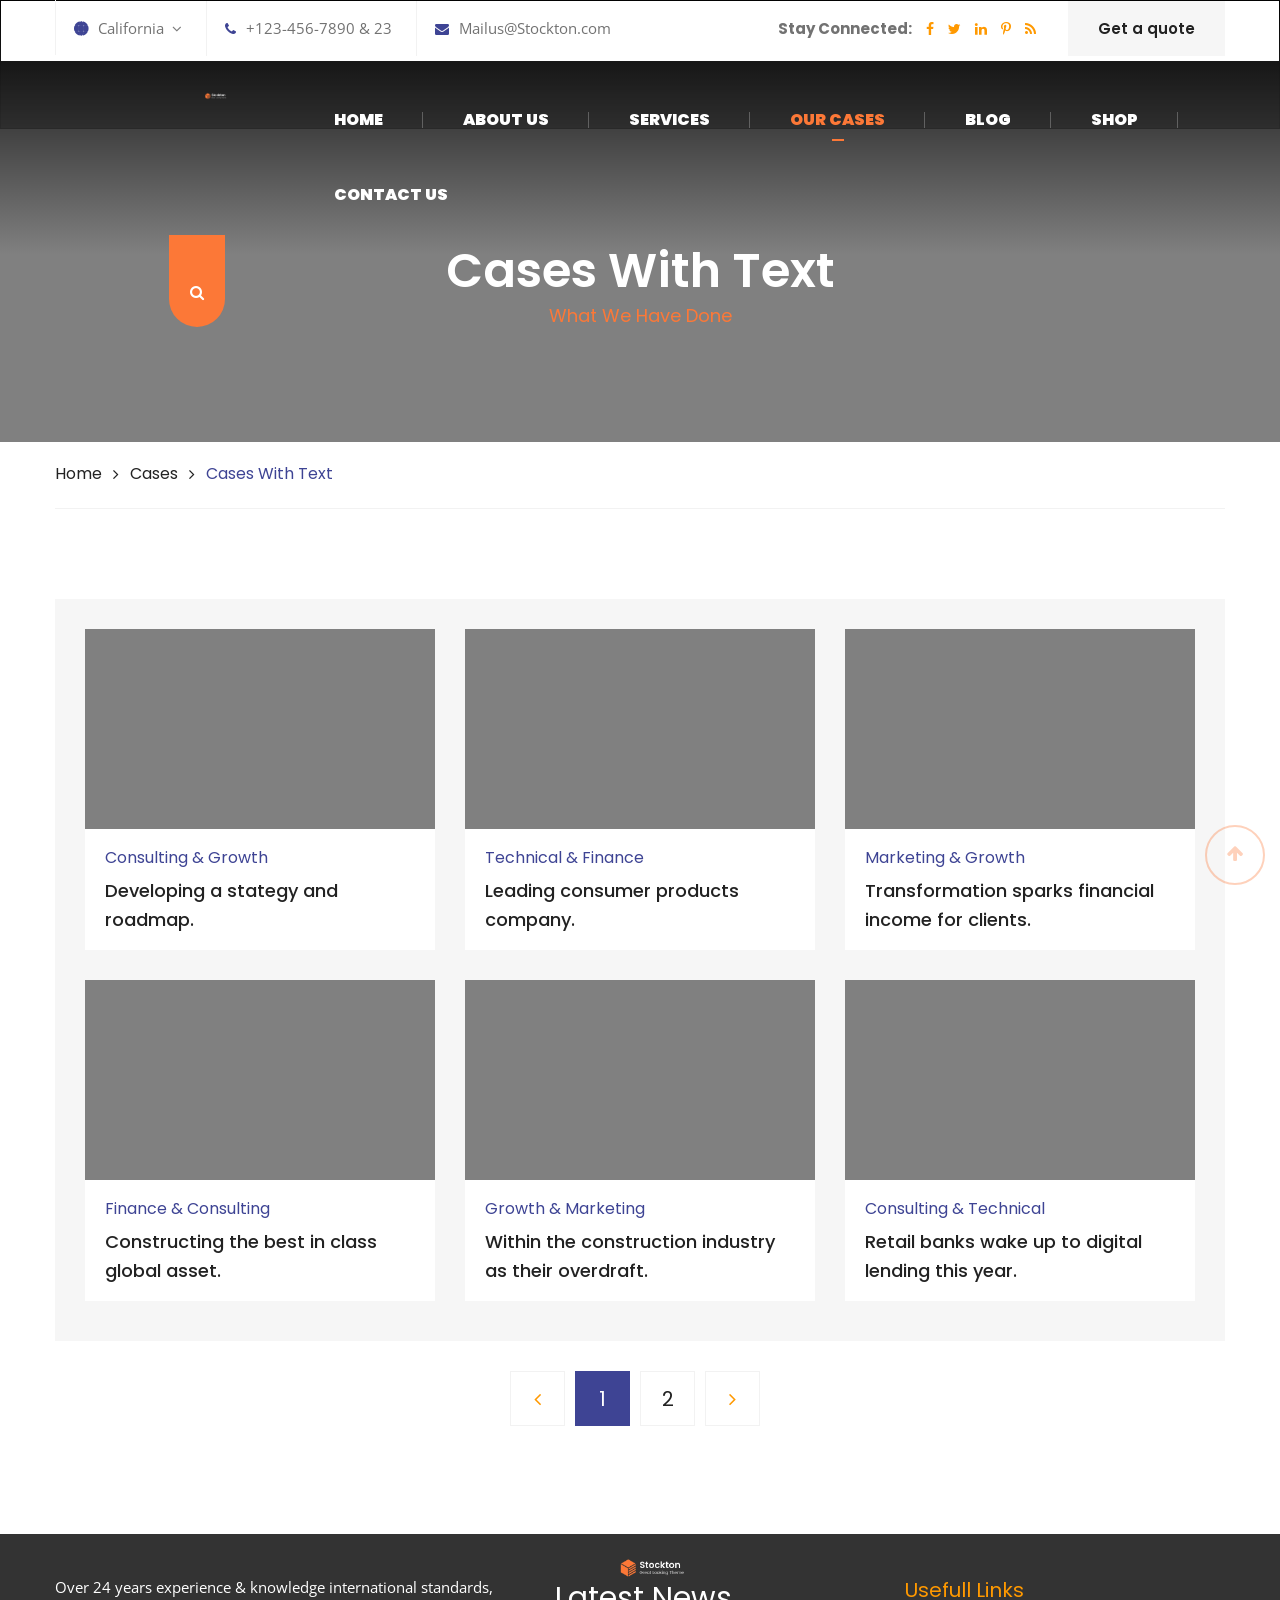
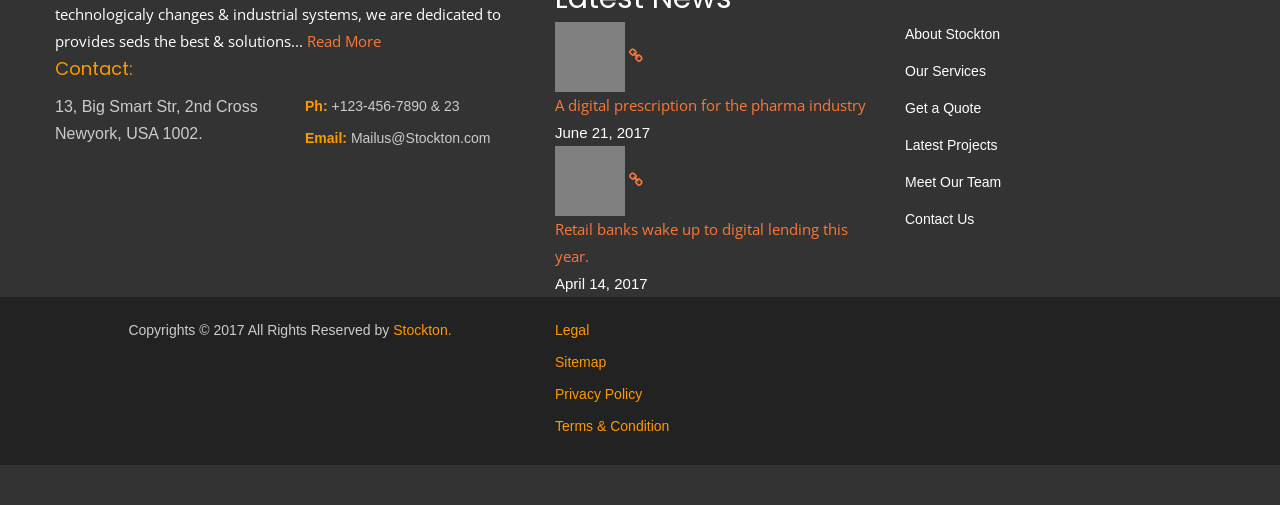
<file: cases-text.html>
<!DOCTYPE html>
<html>
<head>
<meta charset="utf-8">
<title>Stockton Template | Cases Text</title>
<!-- Stylesheets -->
<link href="css/bootstrap.css" rel="stylesheet">
<link href="css/style.css" rel="stylesheet">
<link href="css/responsive.css" rel="stylesheet">

<!--Favicon-->
<link rel="shortcut icon" href="images/favicon.png" type="image/x-icon">
<link rel="icon" href="images/favicon.png" type="image/x-icon">
<!-- Responsive -->
<meta http-equiv="X-UA-Compatible" content="IE=edge">
<meta name="viewport" content="width=device-width, initial-scale=1.0, maximum-scale=1.0, user-scalable=0">
<!--[if lt IE 9]><script src="https://cdnjs.cloudflare.com/ajax/libs/html5shiv/3.7.3/html5shiv.js"></script><![endif]-->
<!--[if lt IE 9]><script src="js/respond.js"></script><![endif]-->
</head>

<body>
<div class="page-wrapper">
 	
    <!-- Preloader -->
    <div class="preloader"></div>
 	
    <!-- Main Header-->
    <header class="main-header">
    
    	<!--Header Top-->
    	<div class="header-top">
        	<div class="auto-container">
            	<div class="clearfix">
                    <div class="top-left">
                        <ul class="clearfix">
                        	<li class="language dropdown"><a class="btn btn-default dropdown-toggle" id="dropdownMenu1" data-toggle="dropdown" aria-haspopup="true" aria-expanded="true" href="#"><span class="icon flaticon-globe"></span>California &nbsp;<span class="arrow-icon fa fa-angle-down"></span></a>
                                <ul class="dropdown-menu style-one" aria-labelledby="dropdownMenu1">
                                    <li><a href="#">Chicago</a></li>
                                    <li><a href="#">New York</a></li>
                                    <li><a href="#">California</a></li>
                                    <li><a href="#">New Jersey</a></li>
                                </ul>
                            </li>
                        	<li><a href="#"><span class="icon fa fa-phone"></span>+123-456-7890 & 23</a></li>
                            <li><a href="#"><span class="icon fa fa-envelope"></span>Mailus@Stockton.com</a></li>
                        </ul>
                    </div>
                    <div class="top-right clearfix">
                    	<ul class="clearfix">
                        	<li>
                            	<div class="social-links">
                                	<span class="connect">Stay Connected:</span>
                                    <a href="#"><span class="fa fa-facebook-f"></span></a>
                                    <a href="#"><span class="fa fa-twitter"></span></a>
                                    <a href="#"><span class="fa fa-linkedin"></span></a>
                                    <a href="#"><span class="fa fa-pinterest-p"></span></a>
                                    <a href="#"><span class="fa fa-rss"></span></a>
                               	</div>
                            </li>
                        </ul>
                        <a href="contact.html" class="stay-connect">Get a quote</a>
                    </div>
                </div>
            </div>
        </div>
    
        <!--Header-Upper-->
        <div class="header-upper">
        	<div class="auto-container clearfix">
                	
                <div class="pull-left logo-outer">
                    <div class="logo"><a href="index.html"><img src="images/logo-2.png" alt="" title=""></a></div>
                </div>
                
                <div class="pull-right upper-right clearfix">
                    
                    <div class="nav-outer clearfix">
                		<!-- Main Menu -->
                        <nav class="main-menu">
                            <div class="navbar-header">
                                <!-- Toggle Button -->    	
                                <button type="button" class="navbar-toggle" data-toggle="collapse" data-target=".navbar-collapse">
                                <span class="icon-bar"></span>
                                <span class="icon-bar"></span>
                                <span class="icon-bar"></span>
                                </button>
                            </div>
                            
                            <div class="navbar-collapse collapse clearfix">
                                <ul class="navigation clearfix">
                                    <li><a href="index.html">Home</a></li>
                                    <li class="dropdown"><a href="#">About us</a>
                                        <ul>
                                            <li><a href="about.html">About Company</a></li>
                                            <li><a href="team.html">Meet Our Team</a></li>
                                            <li><a href="faq.html">FAQ’s</a></li>
                                            <li><a href="testimonials.html">Testimonials</a></li>
                                        </ul>
                                    </li>
                                    <li class="dropdown"><a href="#">Services</a>
                                        <ul>
                                            <li><a href="services.html">All Services</a></li>
                                            <li><a href="services-single.html">Turnaround Consulting</a></li>
                                            <li><a href="services-single.html">Bonds & Commodities</a></li>
                                            <li><a href="services-single.html">Trades and Stocks</a></li>
                                            <li><a href="services-single.html">Financial Projections</a></li>
                                            <li><a href="services-single.html">Audit and Assurance</a></li>
                                            <li><a href="services-single.html">Strategic Planning</a></li>
                                        </ul>
                                    </li>
                                    <li class="current dropdown"><a href="#">Our Cases</a>
                                        <ul>
                                            <li><a href="cases.html">Cases Default</a></li>
                                            <li><a href="cases-text.html">Cases With Text</a></li>
                                            <li><a href="cases-single.html">Single Case</a></li>
                                        </ul>
                                    </li>
                                    <li class="dropdown"><a href="#">Blog</a>
                                        <ul>
                                            <li><a href="blog.html">Blog Default</a></li>
                                            <li><a href="blog-classic.html">Blog Large Image</a></li>
                                            <li><a href="blog-single.html">Single Post</a></li>
                                        </ul>
                                    </li>
                                    <li class="dropdown"><a href="#">Shop</a>
                                        <ul>
                                            <li><a href="shop.html">Shop Products</a></li>
                                            <li><a href="shop-single.html">Product Single</a></li>
                                            <li><a href="shoping-cart.html">Shopping Cart</a></li>
                                            <li><a href="checkout.html">Checkout</a></li>
                                            <li><a href="account.html">My Account</a></li>
                                        </ul>
                                    </li>
                                    <li><a href="contact.html">Contact Us</a></li>
                                </ul>
                            </div>
                        </nav>
                        
                        <!-- Main Menu End-->
                        <div class="outer-box">
                            <!--Search Box-->
                            <div class="search-box-outer">
                                <div class="dropdown">
                                    <button class="search-box-btn dropdown-toggle" type="button" id="dropdownMenu3" data-toggle="dropdown" aria-haspopup="true" aria-expanded="false"><span class="fa fa-search"></span></button>
                                    <ul class="dropdown-menu pull-right search-panel" aria-labelledby="dropdownMenu3">
                                        <li class="panel-outer">
                                            <div class="form-container">
                                                <form method="post" action="blog.html">
                                                    <div class="form-group">
                                                        <input type="search" name="field-name" value="" placeholder="Search Here" required>
                                                        <button type="submit" class="search-btn"><span class="fa fa-search"></span></button>
                                                    </div>
                                                </form>
                                            </div>
                                        </li>
                                    </ul>
                                </div>
                            </div>
                            
                        </div>
            		</div>
                    
                </div>
                    
            </div>
        </div>
        <!--End Header Upper-->
        
        <!--Sticky Header-->
        <div class="sticky-header">
        	<div class="auto-container clearfix">
            	<!--Logo-->
            	<div class="logo pull-left">
                	<a href="index.html" class="img-responsive"><img src="images/logo-small.png" alt="" title=""></a>
                </div>
                
                <!--Right Col-->
                <div class="right-col pull-right">
                	<!-- Main Menu -->
                    <nav class="main-menu">
                        <div class="navbar-header">
                            <!-- Toggle Button -->    	
                            <button type="button" class="navbar-toggle" data-toggle="collapse" data-target=".navbar-collapse">
                                <span class="icon-bar"></span>
                                <span class="icon-bar"></span>
                                <span class="icon-bar"></span>
                            </button>
                        </div>
                        
                        <div class="navbar-collapse collapse clearfix">
                            <ul class="navigation clearfix">
                                <li><a href="index.html">Home</a></li>
                                <li class="dropdown"><a href="#">About us</a>
                                    <ul>
                                        <li><a href="about.html">About Company</a></li>
                                        <li><a href="team.html">Meet Our Team</a></li>
                                        <li><a href="faq.html">FAQ’s</a></li>
                                        <li><a href="testimonials.html">Testimonials</a></li>
                                    </ul>
                                </li>
                                <li class="dropdown"><a href="#">Services</a>
                                    <ul>
                                        <li><a href="services.html">All Services</a></li>
                                            <li><a href="services-single.html">Turnaround Consulting</a></li>
                                        <li><a href="services-single.html">Bonds & Commodities</a></li>
                                        <li><a href="services-single.html">Trades and Stocks</a></li>
                                        <li><a href="services-single.html">Financial Projections</a></li>
                                        <li><a href="services-single.html">Audit and Assurance</a></li>
                                        <li><a href="services-single.html">Strategic Planning</a></li>
                                    </ul>
                                </li>
                                <li class="current dropdown"><a href="#">Our Cases</a>
                                    <ul>
                                        <li><a href="cases.html">Cases Default</a></li>
                                        <li><a href="cases-text.html">Cases With Text</a></li>
                                        <li><a href="cases-single.html">Single Case</a></li>
                                    </ul>
                                </li>
                                <li class="dropdown"><a href="#">Blog</a>
                                    <ul>
                                        <li><a href="blog.html">Blog Default</a></li>
                                        <li><a href="blog-classic.html">Blog Large Image</a></li>
                                        <li><a href="blog-single.html">Single Post</a></li>
                                    </ul>
                                </li>
                                <li class="dropdown"><a href="#">Shop</a>
                                    <ul>
                                        <li><a href="shop.html">Shop Products</a></li>
                                        <li><a href="shop-single.html">Product Single</a></li>
                                        <li><a href="shoping-cart.html">Shopping Cart</a></li>
                                        <li><a href="checkout.html">Checkout</a></li>
                                        <li><a href="account.html">My Account</a></li>
                                    </ul>
                                </li>
                                <li><a href="contact.html">Contact Us</a></li>
                            </ul>
                        </div>
                    </nav><!-- Main Menu End-->
                </div>
                
            </div>
        </div>
        <!--End Sticky Header-->
    
    </header>
    <!--End Main Header -->
    
    <!--Page Title-->
    <section class="page-title" style="background-image:url(images/background/3.jpg);">
        <div class="auto-container">
            <h1>Cases With Text</h1>
            <div class="title">What We Have Done</div>
        </div>
        <!--Page Info-->
        <div class="page-info">
            <div class="auto-container">
            	<div class="inner-container">
                    <ul class="bread-crumb">
                        <li><a href="index.html">Home</a></li>
                        <li><a href="cases.html">Cases</a></li>
                        <li>Cases with text</li>
                    </ul>
                </div>
            </div>
        </div>
        <!--End Page Info-->
    </section>
    <!--End Page Title-->
    
    <!--Cases Text Section-->
    <section class="cases-text-section">
    	<div class="auto-container">
        	<div class="inner-container">
            	<div class="row clearfix">
                	
                    <!--Gallery Block Three-->
                    <div class="gallery-block-three col-md-4 col-sm-6 col-xs-12">
                    	<div class="inner-box">
                        	<div class="image">
                            	<img src="images/gallery/15.jpg" alt="" />
                                <div class="overlay-box">
                                	<a href="cases-single.html" class="link-box"><span class="fa fa-link"></span></a>
                                </div>
                            </div>
                            <div class="lower-box">
                                <div class="designation">Consulting & Growth</div>
                                <h3><a href="cases-single.html">Developing a stategy and roadmap.</a></h3>
                            </div>
                        </div>
                    </div>
                    
                    <!--Gallery Block Three-->
                    <div class="gallery-block-three col-md-4 col-sm-6 col-xs-12">
                    	<div class="inner-box">
                        	<div class="image">
                            	<img src="images/gallery/16.jpg" alt="" />
                                <div class="overlay-box">
                                	<a href="cases-single.html" class="link-box"><span class="fa fa-link"></span></a>
                                </div>
                            </div>
                            <div class="lower-box">
                                <div class="designation">Technical & Finance</div>
                                <h3><a href="cases-single.html">Leading consumer products company.</a></h3>
                            </div>
                        </div>
                    </div>
                    
                    <!--Gallery Block Three-->
                    <div class="gallery-block-three col-md-4 col-sm-6 col-xs-12">
                    	<div class="inner-box">
                        	<div class="image">
                            	<img src="images/gallery/17.jpg" alt="" />
                                <div class="overlay-box">
                                	<a href="cases-single.html" class="link-box"><span class="fa fa-link"></span></a>
                                </div>
                            </div>
                            <div class="lower-box">
                                <div class="designation">Marketing & Growth</div>
                                <h3><a href="cases-single.html">Transformation sparks financial income for clients.</a></h3>
                            </div>
                        </div>
                    </div>
                    
                    <!--Gallery Block Three-->
                    <div class="gallery-block-three col-md-4 col-sm-6 col-xs-12">
                    	<div class="inner-box">
                        	<div class="image">
                            	<img src="images/gallery/18.jpg" alt="" />
                                <div class="overlay-box">
                                	<a href="cases-single.html" class="link-box"><span class="fa fa-link"></span></a>
                                </div>
                            </div>
                            <div class="lower-box">
                                <div class="designation">Finance & Consulting</div>
                                <h3><a href="cases-single.html">Constructing the best in class global asset.</a></h3>
                            </div>
                        </div>
                    </div>
                    
                    <!--Gallery Block Three-->
                    <div class="gallery-block-three col-md-4 col-sm-6 col-xs-12">
                    	<div class="inner-box">
                        	<div class="image">
                            	<img src="images/gallery/19.jpg" alt="" />
                                <div class="overlay-box">
                                	<a href="cases-single.html" class="link-box"><span class="fa fa-link"></span></a>
                                </div>
                            </div>
                            <div class="lower-box">
                                <div class="designation">Growth & Marketing</div>
                                <h3><a href="cases-single.html">Within the construction industry as their overdraft.</a></h3>
                            </div>
                        </div>
                    </div>
                    
                    <!--Gallery Block Three-->
                    <div class="gallery-block-three col-md-4 col-sm-6 col-xs-12">
                    	<div class="inner-box">
                        	<div class="image">
                            	<img src="images/gallery/20.jpg" alt="" />
                                <div class="overlay-box">
                                	<a href="cases-single.html" class="link-box"><span class="fa fa-link"></span></a>
                                </div>
                            </div>
                            <div class="lower-box">
                                <div class="designation">Consulting & Technical</div>
                                <h3><a href="cases-single.html">Retail banks wake up to digital lending this year.</a></h3>
                            </div>
                        </div>
                    </div>
                    
                </div>
            </div>
            <!--Styled Pagination-->
            <div class="styled-pagination text-center">
                <ul class="clearfix">
                    <li><a href="#"><span class="fa fa-angle-left"></span></a></li>
                    <li><a href="#" class="active">1</a></li>
                    <li><a href="#">2</a></li>
                    <li><a href="#"><span class="fa fa-angle-right"></span></a></li>
                </ul>
            </div>
            <!--End Styled Pagination-->
        </div>
    </section>
    <!--End Cases Text Section-->
    
    <!--Main Footer-->
    <footer class="main-footer">
    	<div class="auto-container">
        	<!--Widgets Section-->
            <div class="widgets-section">
            	<div class="row clearfix">
					<!--Footer Column-->
                    <div class="footer-column col-md-5 col-sm-12 col-xs-12">
                    	<div class="footer-widget logo-widget">
                            <div class="footer-logo">
                            	<div class="logo"><a href="index.html"><img src="images/footer-logo-2.png" alt=""></a></div>
                            </div>
                            <div class="widget-content">
                                <div class="text">Over 24 years experience & knowledge international standards, technologicaly changes & industrial systems, we are dedicated to provides seds the best & solutions... <a href="#">Read More</a></div>
                                <h3>Contact:</h3>
                                <div class="row clearfix">
                                	<div class="inner-column col-md-6 col-sm-6 col-xs-12">
                                    	<div class="info-text">13, Big Smart Str, 2nd Cross Newyork, USA 1002.</div>
                                    </div>
                                    <div class="inner-column col-md-6 col-sm-6 col-xs-12">
                                    	<ul>
                                        	<li><span>Ph:</span> +123-456-7890 & 23</li>
                                            <li><span>Email:</span> Mailus@Stockton.com</li>
                                        </ul>
                                    </div>
                                </div>
                            </div>
                        </div>
                    </div>
                    <!--Footer Column-->
                    <div class="footer-column col-md-7 col-sm-12 col-xs-12">
                    	<div class="row clearfix">
                        
                            <div class="col-md-6 col-sm-6 col-xs-12">
                            	<div class="news-widget">
                                	<h2>Latest News</h2>
                                    <div class="widget-content">
                                        
                                        <article class="post style-two">
                                            <figure class="post-thumb">
                                            	<a href="blog-single.html"><img src="images/resource/news-thumb-1.jpg" alt=""></a>
                                                <a class="overlay"><span class="fa fa-link"></span></a>
                                            </figure>
                                            <div class="content">
                                                <div class="text"><a href="blog-single.html">A digital prescription for the pharma industry</a></div>
                                                <div class="post-info">June 21, 2017</div>
                                            </div>
                                        </article>
                                        
                                        <article class="post style-two">
                                            <figure class="post-thumb">
                                            	<a href="blog-single.html"><img src="images/resource/news-thumb-2.jpg" alt=""></a>
                                                <a class="overlay"><span class="fa fa-link"></span></a>
                                            </figure>
                                            <div class="content">
                                                <div class="text"><a href="blog-single.html">Retail banks wake up to digital lending this year.</a></div>
                                                <div class="post-info">April 14, 2017</div>
                                            </div>
                                        </article>
                                        
                                    </div>
                                </div>
                            </div>
                            
                            <div class="col-md-6 col-sm-6 col-xs-12">
                            	<div class="links-widget">
                                	<h2>Usefull Links</h2>
                                    <div class="widget-content">
                                    	<ul class="links">
                                        	<li><a href="#">About Stockton</a></li>
                                            <li><a href="#">Our Services</a></li>
                                            <li><a href="#">Get a Quote</a></li>
                                            <li><a href="#">Latest Projects</a></li>
                                            <li><a href="#">Meet Our Team</a></li>
                                            <li><a href="#">Contact Us</a></li>
                                        </ul>
                                    </div>
                                </div>
                            </div>
                            
                        </div>
                    </div>
                    
                </div>
            </div>
        </div>
        <!--Footer Bottom-->
        <div class="footer-bottom">
        	<div class="auto-container">
            	<div class="row clearfix">
                	<div class="copyright-column col-md-5 col-sm-12 col-xs-12">
                    	<div class="copyright">Copyrights © 2017 All Rights Reserved by <a href="#">Stockton.</a></div>
                    </div>
                    <div class="nav-column col-md-7 col-sm-12 col-xs-12">
                    	<ul class="footer-nav">
                        	<li><a href="#">Legal</a></li>
                            <li><a href="#">Sitemap</a></li>
                            <li><a href="#">Privacy Policy</a></li>
                            <li><a href="#">Terms & Condition</a></li>
                        </ul>
                    </div>
                </div>
            </div>
        </div>
    </footer>
    <!--End Main Footer-->
    
</div>
<!--End pagewrapper-->

<!--Scroll to top-->
<div class="scroll-to-top scroll-to-target" data-target="html"><span class="icon fa fa-arrow-up"></span></div>

<script src="js/jquery.js"></script>
<script src="js/bootstrap.min.js"></script>
<script src="js/jquery.fancybox.js"></script>
<script src="js/owl.js"></script>
<script src="js/appear.js"></script>
<script src="js/wow.js"></script>
<script src="js/mixitup.js"></script>
<script src="js/script.js"></script>

</body>
</html>
</file>
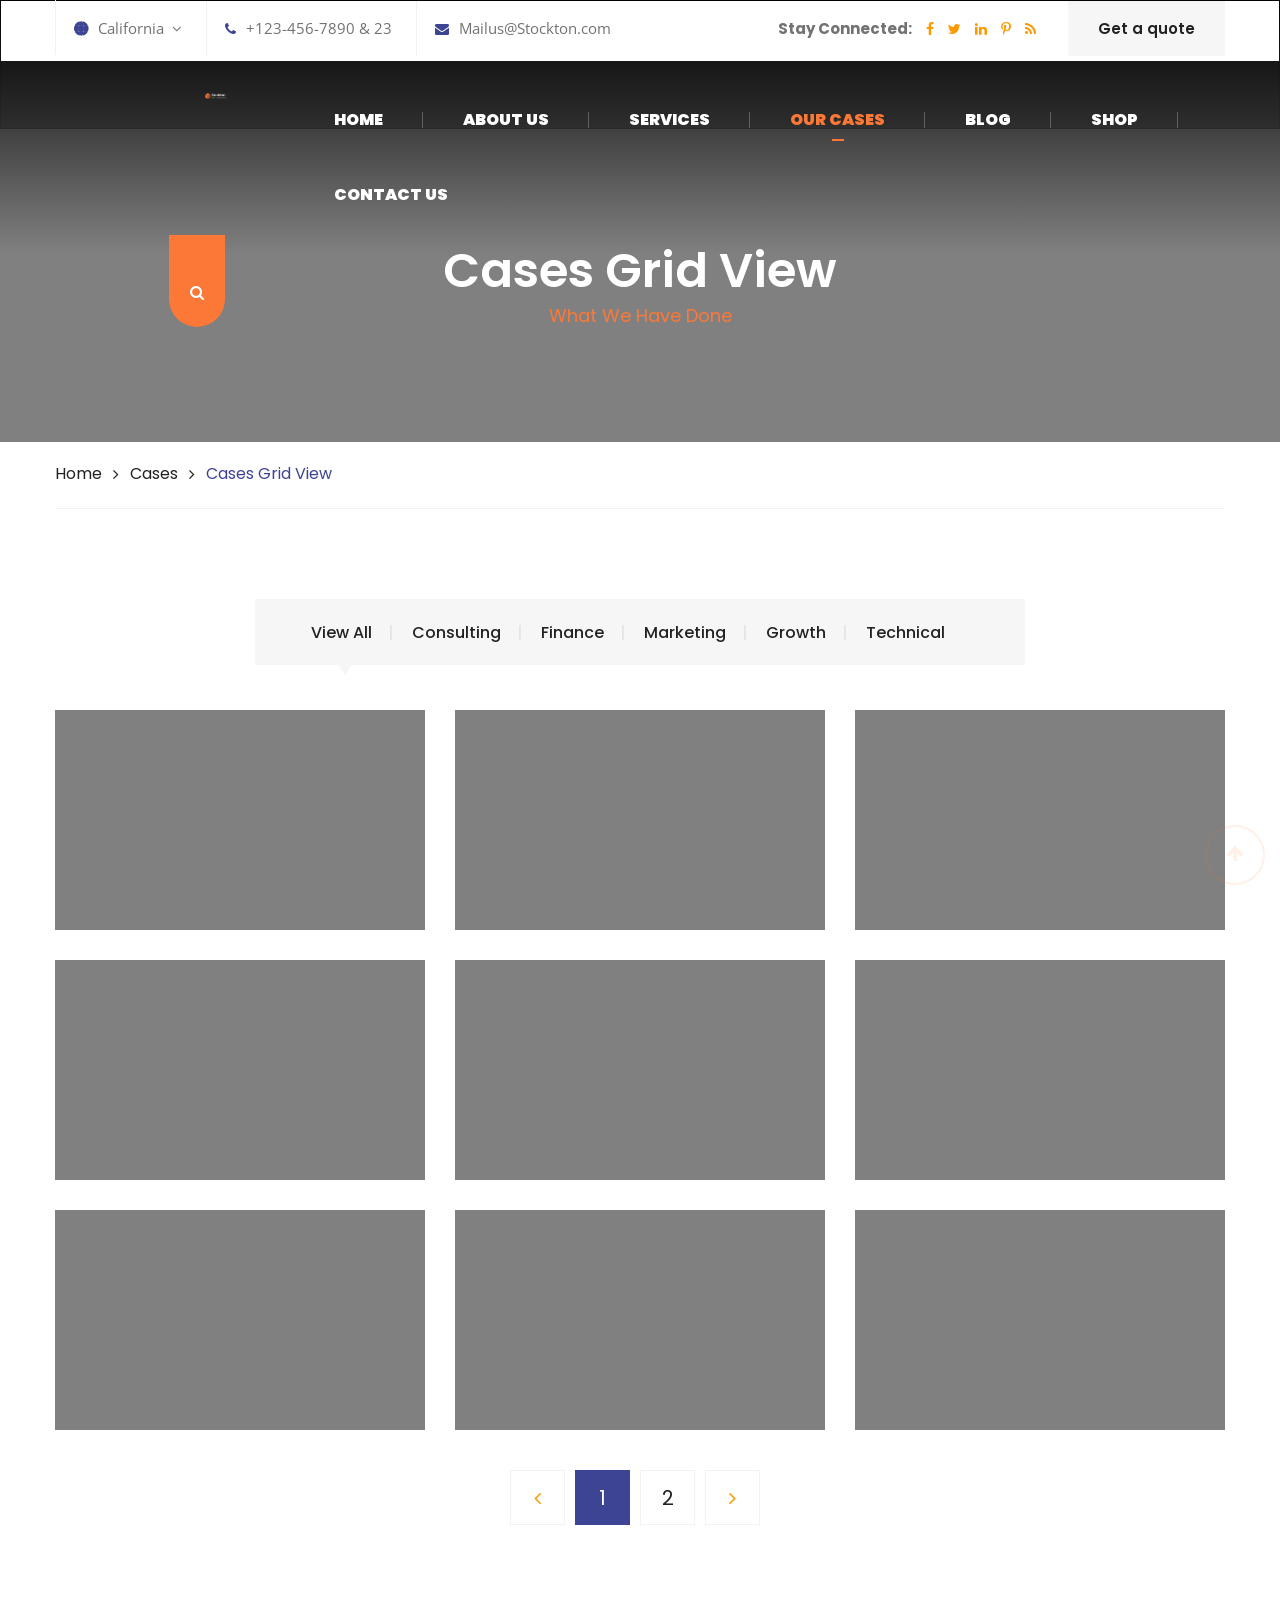
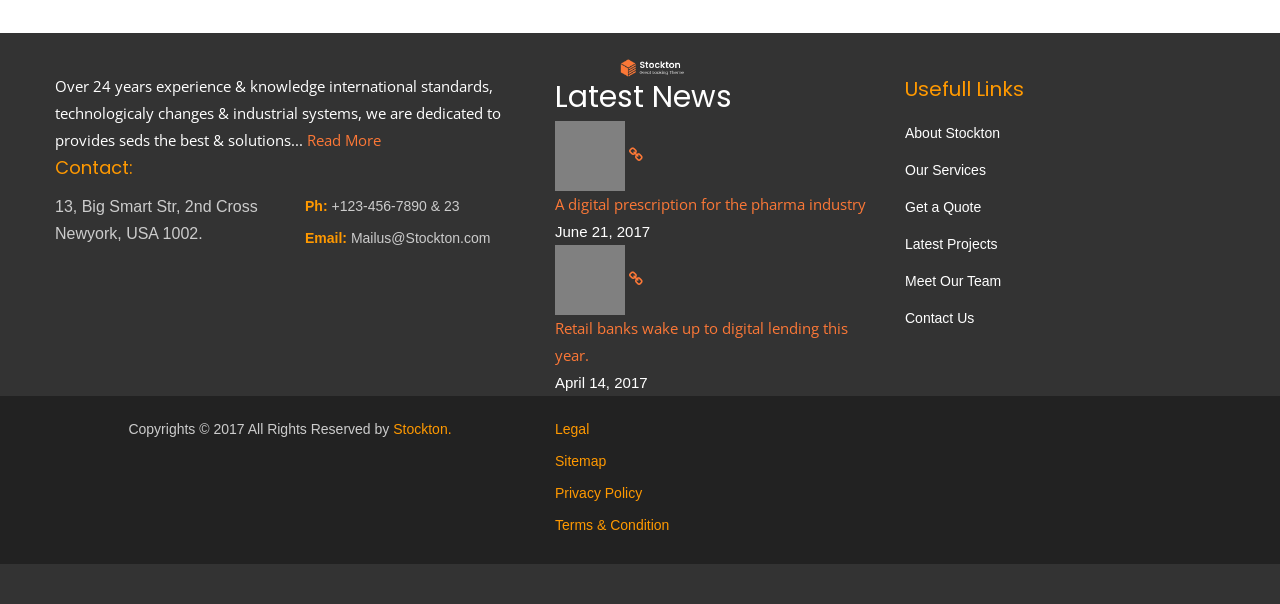
<file: cases.html>
<!DOCTYPE html>
<html>
<head>
<meta charset="utf-8">
<title>Stockton Template | Cases</title>
<!-- Stylesheets -->
<link href="css/bootstrap.css" rel="stylesheet">
<link href="css/style.css" rel="stylesheet">
<link href="css/responsive.css" rel="stylesheet">

<!--Favicon-->
<link rel="shortcut icon" href="images/favicon.png" type="image/x-icon">
<link rel="icon" href="images/favicon.png" type="image/x-icon">
<!-- Responsive -->
<meta http-equiv="X-UA-Compatible" content="IE=edge">
<meta name="viewport" content="width=device-width, initial-scale=1.0, maximum-scale=1.0, user-scalable=0">
<!--[if lt IE 9]><script src="https://cdnjs.cloudflare.com/ajax/libs/html5shiv/3.7.3/html5shiv.js"></script><![endif]-->
<!--[if lt IE 9]><script src="js/respond.js"></script><![endif]-->
</head>

<body>
<div class="page-wrapper">
 	
    <!-- Preloader -->
    <div class="preloader"></div>
 	
    <!-- Main Header-->
    <header class="main-header">
    
    	<!--Header Top-->
    	<div class="header-top">
        	<div class="auto-container">
            	<div class="clearfix">
                    <div class="top-left">
                        <ul class="clearfix">
                        	<li class="language dropdown"><a class="btn btn-default dropdown-toggle" id="dropdownMenu1" data-toggle="dropdown" aria-haspopup="true" aria-expanded="true" href="#"><span class="icon flaticon-globe"></span>California &nbsp;<span class="arrow-icon fa fa-angle-down"></span></a>
                                <ul class="dropdown-menu style-one" aria-labelledby="dropdownMenu1">
                                    <li><a href="#">Chicago</a></li>
                                    <li><a href="#">New York</a></li>
                                    <li><a href="#">California</a></li>
                                    <li><a href="#">New Jersey</a></li>
                                </ul>
                            </li>
                        	<li><a href="#"><span class="icon fa fa-phone"></span>+123-456-7890 & 23</a></li>
                            <li><a href="#"><span class="icon fa fa-envelope"></span>Mailus@Stockton.com</a></li>
                        </ul>
                    </div>
                    <div class="top-right clearfix">
                    	<ul class="clearfix">
                        	<li>
                            	<div class="social-links">
                                	<span class="connect">Stay Connected:</span>
                                    <a href="#"><span class="fa fa-facebook-f"></span></a>
                                    <a href="#"><span class="fa fa-twitter"></span></a>
                                    <a href="#"><span class="fa fa-linkedin"></span></a>
                                    <a href="#"><span class="fa fa-pinterest-p"></span></a>
                                    <a href="#"><span class="fa fa-rss"></span></a>
                               	</div>
                            </li>
                        </ul>
                        <a href="contact.html" class="stay-connect">Get a quote</a>
                    </div>
                </div>
            </div>
        </div>
    
        <!--Header-Upper-->
        <div class="header-upper">
        	<div class="auto-container clearfix">
                	
                <div class="pull-left logo-outer">
                    <div class="logo"><a href="index.html"><img src="images/logo-2.png" alt="" title=""></a></div>
                </div>
                
                <div class="pull-right upper-right clearfix">
                    
                    <div class="nav-outer clearfix">
                		<!-- Main Menu -->
                        <nav class="main-menu">
                            <div class="navbar-header">
                                <!-- Toggle Button -->    	
                                <button type="button" class="navbar-toggle" data-toggle="collapse" data-target=".navbar-collapse">
                                <span class="icon-bar"></span>
                                <span class="icon-bar"></span>
                                <span class="icon-bar"></span>
                                </button>
                            </div>
                            
                            <div class="navbar-collapse collapse clearfix">
                                <ul class="navigation clearfix">
                                    <li><a href="index.html">Home</a></li>
                                    <li class="dropdown"><a href="#">About us</a>
                                        <ul>
                                            <li><a href="about.html">About Company</a></li>
                                            <li><a href="team.html">Meet Our Team</a></li>
                                            <li><a href="faq.html">FAQ’s</a></li>
                                            <li><a href="testimonials.html">Testimonials</a></li>
                                        </ul>
                                    </li>
                                    <li class="dropdown"><a href="#">Services</a>
                                        <ul>
                                            <li><a href="services.html">All Services</a></li>
                                            <li><a href="services-single.html">Turnaround Consulting</a></li>
                                            <li><a href="services-single.html">Bonds & Commodities</a></li>
                                            <li><a href="services-single.html">Trades and Stocks</a></li>
                                            <li><a href="services-single.html">Financial Projections</a></li>
                                            <li><a href="services-single.html">Audit and Assurance</a></li>
                                            <li><a href="services-single.html">Strategic Planning</a></li>
                                        </ul>
                                    </li>
                                    <li class="current dropdown"><a href="#">Our Cases</a>
                                        <ul>
                                            <li><a href="cases.html">Cases Default</a></li>
                                            <li><a href="cases-text.html">Cases With Text</a></li>
                                            <li><a href="cases-single.html">Single Case</a></li>
                                        </ul>
                                    </li>
                                    <li class="dropdown"><a href="#">Blog</a>
                                        <ul>
                                            <li><a href="blog.html">Blog Default</a></li>
                                            <li><a href="blog-classic.html">Blog Large Image</a></li>
                                            <li><a href="blog-single.html">Single Post</a></li>
                                        </ul>
                                    </li>
                                    <li class="dropdown"><a href="#">Shop</a>
                                        <ul>
                                            <li><a href="shop.html">Shop Products</a></li>
                                            <li><a href="shop-single.html">Product Single</a></li>
                                            <li><a href="shoping-cart.html">Shopping Cart</a></li>
                                            <li><a href="checkout.html">Checkout</a></li>
                                            <li><a href="account.html">My Account</a></li>
                                        </ul>
                                    </li>
                                    <li><a href="contact.html">Contact Us</a></li>
                                </ul>
                            </div>
                        </nav>
                        
                        <!-- Main Menu End-->
                        <div class="outer-box">
                            <!--Search Box-->
                            <div class="search-box-outer">
                                <div class="dropdown">
                                    <button class="search-box-btn dropdown-toggle" type="button" id="dropdownMenu3" data-toggle="dropdown" aria-haspopup="true" aria-expanded="false"><span class="fa fa-search"></span></button>
                                    <ul class="dropdown-menu pull-right search-panel" aria-labelledby="dropdownMenu3">
                                        <li class="panel-outer">
                                            <div class="form-container">
                                                <form method="post" action="blog.html">
                                                    <div class="form-group">
                                                        <input type="search" name="field-name" value="" placeholder="Search Here" required>
                                                        <button type="submit" class="search-btn"><span class="fa fa-search"></span></button>
                                                    </div>
                                                </form>
                                            </div>
                                        </li>
                                    </ul>
                                </div>
                            </div>
                            
                        </div>
            		</div>
                    
                </div>
                    
            </div>
        </div>
        <!--End Header Upper-->
        
        <!--Sticky Header-->
        <div class="sticky-header">
        	<div class="auto-container clearfix">
            	<!--Logo-->
            	<div class="logo pull-left">
                	<a href="index.html" class="img-responsive"><img src="images/logo-small.png" alt="" title=""></a>
                </div>
                
                <!--Right Col-->
                <div class="right-col pull-right">
                	<!-- Main Menu -->
                    <nav class="main-menu">
                        <div class="navbar-header">
                            <!-- Toggle Button -->    	
                            <button type="button" class="navbar-toggle" data-toggle="collapse" data-target=".navbar-collapse">
                                <span class="icon-bar"></span>
                                <span class="icon-bar"></span>
                                <span class="icon-bar"></span>
                            </button>
                        </div>
                        
                        <div class="navbar-collapse collapse clearfix">
                            <ul class="navigation clearfix">
                                <li><a href="index.html">Home</a></li>
                                <li class="dropdown"><a href="#">About us</a>
                                    <ul>
                                        <li><a href="about.html">About Company</a></li>
                                        <li><a href="team.html">Meet Our Team</a></li>
                                        <li><a href="faq.html">FAQ’s</a></li>
                                        <li><a href="testimonials.html">Testimonials</a></li>
                                    </ul>
                                </li>
                                <li class="dropdown"><a href="#">Services</a>
                                    <ul>
                                        <li><a href="services.html">All Services</a></li>
                                            <li><a href="services-single.html">Turnaround Consulting</a></li>
                                        <li><a href="services-single.html">Bonds & Commodities</a></li>
                                        <li><a href="services-single.html">Trades and Stocks</a></li>
                                        <li><a href="services-single.html">Financial Projections</a></li>
                                        <li><a href="services-single.html">Audit and Assurance</a></li>
                                        <li><a href="services-single.html">Strategic Planning</a></li>
                                    </ul>
                                </li>
                                <li class="current dropdown"><a href="#">Our Cases</a>
                                    <ul>
                                        <li><a href="cases.html">Cases Default</a></li>
                                        <li><a href="cases-text.html">Cases With Text</a></li>
                                        <li><a href="cases-single.html">Single Case</a></li>
                                    </ul>
                                </li>
                                <li class="dropdown"><a href="#">Blog</a>
                                    <ul>
                                        <li><a href="blog.html">Blog Default</a></li>
                                        <li><a href="blog-classic.html">Blog Large Image</a></li>
                                        <li><a href="blog-single.html">Single Post</a></li>
                                    </ul>
                                </li>
                                <li class="dropdown"><a href="#">Shop</a>
                                    <ul>
                                        <li><a href="shop.html">Shop Products</a></li>
                                        <li><a href="shop-single.html">Product Single</a></li>
                                        <li><a href="shoping-cart.html">Shopping Cart</a></li>
                                        <li><a href="checkout.html">Checkout</a></li>
                                        <li><a href="account.html">My Account</a></li>
                                    </ul>
                                </li>
                                <li><a href="contact.html">Contact Us</a></li>
                            </ul>
                        </div>
                    </nav><!-- Main Menu End-->
                </div>
                
            </div>
        </div>
        <!--End Sticky Header-->
    
    </header>
    <!--End Main Header -->
    
    <!--Page Title-->
    <section class="page-title" style="background-image:url(images/background/3.jpg);">
        <div class="auto-container">
            <h1>Cases Grid View</h1>
            <div class="title">What We Have Done</div>
        </div>
        <!--Page Info-->
        <div class="page-info">
            <div class="auto-container">
            	<div class="inner-container">
                    <ul class="bread-crumb">
                        <li><a href="index.html">Home</a></li>
                        <li><a href="cases.html">Cases</a></li>
                        <li>Cases Grid View</li>
                    </ul>
                </div>
            </div>
        </div>
        <!--End Page Info-->
    </section>
    <!--End Page Title-->
    
    <!--Gallery Section-->
    <section class="gallery-section">
    	<div class="auto-container">
        	
            <!--MixitUp Galery-->
            <div class="mixitup-gallery">
                
                <!--Filter-->
                <div class="filters text-center clearfix">
                	
                	<ul class="filter-tabs filter-btns clearfix">
                        <li class="active filter" data-role="button" data-filter="all">View All</li>
                        <li class="filter" data-role="button" data-filter=".consult">Consulting</li>
                        <li class="filter" data-role="button" data-filter=".finance">Finance</li>
                        <li class="filter" data-role="button" data-filter=".marketing">Marketing</li>
                        <li class="filter" data-role="button" data-filter=".growth">Growth</li>
                        <li class="filter" data-role="button" data-filter=".technical">Technical</li>
					</ul>
                    
                </div>
                
                <div class="filter-list row clearfix">
					<!--Gallery Block Two-->
                    <div class="gallery-block-two mix all col-lg-4 col-md-4 col-sm-6 col-xs-12">
                        <div class="inner-box">
                            <div class="image">
                                <img src="images/gallery/6.jpg" alt="" />
                                <div class="overlay-box">
                                    <div class="lower-box">
                                        <div class="designation">Technical & Finance</div>
                                        <h3><a href="cases-single.html">Leading consumer products company.</a></h3>
                                    </div>
                                </div>
                            </div>
                        </div>
                    </div>
                    
                    <!--Gallery Block Two-->
                    <div class="gallery-block-two mix marketing all col-lg-4 col-md-4 col-sm-6 col-xs-12">
                        <div class="inner-box">
                            <div class="image">
                                <img src="images/gallery/7.jpg" alt="" />
                                <div class="overlay-box">
                                    <div class="lower-box">
                                        <div class="designation">Technical & Finance</div>
                                        <h3><a href="cases-single.html">Leading consumer products company.</a></h3>
                                    </div>
                                </div>
                            </div>
                        </div>
                    </div>
                    
                    <!--Gallery Block Two-->
                    <div class="gallery-block-two mix all technical col-lg-4 col-md-4 col-sm-6 col-xs-12">
                        <div class="inner-box">
                            <div class="image">
                                <img src="images/gallery/8.jpg" alt="" />
                                <div class="overlay-box">
                                    <div class="lower-box">
                                        <div class="designation">Technical & Finance</div>
                                        <h3><a href="cases-single.html">Leading consumer products company.</a></h3>
                                    </div>
                                </div>
                            </div>
                        </div>
                    </div>
                    
                    <!--Gallery Block Two-->
                    <div class="gallery-block-two mix all consult marketing col-lg-4 col-md-4 col-sm-6 col-xs-12">
                        <div class="inner-box">
                            <div class="image">
                                <img src="images/gallery/9.jpg" alt="" />
                                <div class="overlay-box">
                                    <div class="lower-box">
                                        <div class="designation">Technical & Finance</div>
                                        <h3><a href="cases-single.html">Leading consumer products company.</a></h3>
                                    </div>
                                </div>
                            </div>
                        </div>
                    </div>
                    
                    <!--Gallery Block Two-->
                    <div class="gallery-block-two mix all finance growth col-lg-4 col-md-4 col-sm-6 col-xs-12">
                        <div class="inner-box">
                            <div class="image">
                                <img src="images/gallery/10.jpg" alt="" />
                                <div class="overlay-box">
                                    <div class="lower-box">
                                        <div class="designation">Technical & Finance</div>
                                        <h3><a href="cases-single.html">Leading consumer products company.</a></h3>
                                    </div>
                                </div>
                            </div>
                        </div>
                    </div>
                    
                    <!--Gallery Block Two-->
                    <div class="gallery-block-two mix all growth col-lg-4 col-md-4 col-sm-6 col-xs-12">
                        <div class="inner-box">
                            <div class="image">
                                <img src="images/gallery/11.jpg" alt="" />
                                <div class="overlay-box">
                                    <div class="lower-box">
                                        <div class="designation">Technical & Finance</div>
                                        <h3><a href="cases-single.html">Leading consumer products company.</a></h3>
                                    </div>
                                </div>
                            </div>
                        </div>
                    </div>
                    
                    <!--Gallery Block Two-->
                    <div class="gallery-block-two mix all finance col-lg-4 col-md-4 col-sm-6 col-xs-12">
                        <div class="inner-box">
                            <div class="image">
                                <img src="images/gallery/12.jpg" alt="" />
                                <div class="overlay-box">
                                    <div class="lower-box">
                                        <div class="designation">Technical & Finance</div>
                                        <h3><a href="cases-single.html">Leading consumer products company.</a></h3>
                                    </div>
                                </div>
                            </div>
                        </div>
                    </div>
                    
                    <!--Gallery Block Two-->
                    <div class="gallery-block-two mix all marketing col-lg-4 col-md-4 col-sm-6 col-xs-12">
                        <div class="inner-box">
                            <div class="image">
                                <img src="images/gallery/13.jpg" alt="" />
                                <div class="overlay-box">
                                    <div class="lower-box">
                                        <div class="designation">Technical & Finance</div>
                                        <h3><a href="cases-single.html">Leading consumer products company.</a></h3>
                                    </div>
                                </div>
                            </div>
                        </div>
                    </div>
                    
                    <!--Gallery Block Two-->
                    <div class="gallery-block-two mix all finance growth marketing col-lg-4 col-md-4 col-sm-6 col-xs-12">
                        <div class="inner-box">
                            <div class="image">
                                <img src="images/gallery/14.jpg" alt="" />
                                <div class="overlay-box">
                                    <div class="lower-box">
                                        <div class="designation">Technical & Finance</div>
                                        <h3><a href="cases-single.html">Leading consumer products company.</a></h3>
                                    </div>
                                </div>
                            </div>
                        </div>
                    </div>
                    
                </div>
                <!--Styled Pagination-->
                <div class="styled-pagination text-center">
                    <ul class="clearfix">
                        <li><a href="#"><span class="fa fa-angle-left"></span></a></li>
                        <li><a href="#" class="active">1</a></li>
                        <li><a href="#">2</a></li>
                        <li><a href="#"><span class="fa fa-angle-right"></span></a></li>
                    </ul>
                </div>
                <!--End Styled Pagination-->
            </div>
            
        </div>
    </section>
    
    <!--Main Footer-->
    <footer class="main-footer">
    	<div class="auto-container">
        	<!--Widgets Section-->
            <div class="widgets-section">
            	<div class="row clearfix">
					<!--Footer Column-->
                    <div class="footer-column col-md-5 col-sm-12 col-xs-12">
                    	<div class="footer-widget logo-widget">
                            <div class="footer-logo">
                            	<div class="logo"><a href="index.html"><img src="images/footer-logo-2.png" alt=""></a></div>
                            </div>
                            <div class="widget-content">
                                <div class="text">Over 24 years experience & knowledge international standards, technologicaly changes & industrial systems, we are dedicated to provides seds the best & solutions... <a href="#">Read More</a></div>
                                <h3>Contact:</h3>
                                <div class="row clearfix">
                                	<div class="inner-column col-md-6 col-sm-6 col-xs-12">
                                    	<div class="info-text">13, Big Smart Str, 2nd Cross Newyork, USA 1002.</div>
                                    </div>
                                    <div class="inner-column col-md-6 col-sm-6 col-xs-12">
                                    	<ul>
                                        	<li><span>Ph:</span> +123-456-7890 & 23</li>
                                            <li><span>Email:</span> Mailus@Stockton.com</li>
                                        </ul>
                                    </div>
                                </div>
                            </div>
                        </div>
                    </div>
                    <!--Footer Column-->
                    <div class="footer-column col-md-7 col-sm-12 col-xs-12">
                    	<div class="row clearfix">
                        
                            <div class="col-md-6 col-sm-6 col-xs-12">
                            	<div class="news-widget">
                                	<h2>Latest News</h2>
                                    <div class="widget-content">
                                        
                                        <article class="post style-two">
                                            <figure class="post-thumb">
                                            	<a href="blog-single.html"><img src="images/resource/news-thumb-1.jpg" alt=""></a>
                                                <a class="overlay"><span class="fa fa-link"></span></a>
                                            </figure>
                                            <div class="content">
                                                <div class="text"><a href="blog-single.html">A digital prescription for the pharma industry</a></div>
                                                <div class="post-info">June 21, 2017</div>
                                            </div>
                                        </article>
                                        
                                        <article class="post style-two">
                                            <figure class="post-thumb">
                                            	<a href="blog-single.html"><img src="images/resource/news-thumb-2.jpg" alt=""></a>
                                                <a class="overlay"><span class="fa fa-link"></span></a>
                                            </figure>
                                            <div class="content">
                                                <div class="text"><a href="blog-single.html">Retail banks wake up to digital lending this year.</a></div>
                                                <div class="post-info">April 14, 2017</div>
                                            </div>
                                        </article>
                                        
                                    </div>
                                </div>
                            </div>
                            
                            <div class="col-md-6 col-sm-6 col-xs-12">
                            	<div class="links-widget">
                                	<h2>Usefull Links</h2>
                                    <div class="widget-content">
                                    	<ul class="links">
                                        	<li><a href="#">About Stockton</a></li>
                                            <li><a href="#">Our Services</a></li>
                                            <li><a href="#">Get a Quote</a></li>
                                            <li><a href="#">Latest Projects</a></li>
                                            <li><a href="#">Meet Our Team</a></li>
                                            <li><a href="#">Contact Us</a></li>
                                        </ul>
                                    </div>
                                </div>
                            </div>
                            
                        </div>
                    </div>
                    
                </div>
            </div>
        </div>
        <!--Footer Bottom-->
        <div class="footer-bottom">
        	<div class="auto-container">
            	<div class="row clearfix">
                	<div class="copyright-column col-md-5 col-sm-12 col-xs-12">
                    	<div class="copyright">Copyrights © 2017 All Rights Reserved by <a href="#">Stockton.</a></div>
                    </div>
                    <div class="nav-column col-md-7 col-sm-12 col-xs-12">
                    	<ul class="footer-nav">
                        	<li><a href="#">Legal</a></li>
                            <li><a href="#">Sitemap</a></li>
                            <li><a href="#">Privacy Policy</a></li>
                            <li><a href="#">Terms & Condition</a></li>
                        </ul>
                    </div>
                </div>
            </div>
        </div>
    </footer>
    <!--End Main Footer-->
    
</div>
<!--End pagewrapper-->

<!--Scroll to top-->
<div class="scroll-to-top scroll-to-target" data-target="html"><span class="icon fa fa-arrow-up"></span></div>

<script src="js/jquery.js"></script>
<script src="js/bootstrap.min.js"></script>
<script src="js/jquery.fancybox.js"></script>
<script src="js/owl.js"></script>
<script src="js/appear.js"></script>
<script src="js/wow.js"></script>
<script src="js/mixitup.js"></script>
<script src="js/script.js"></script>

</body>
</html>
</file>
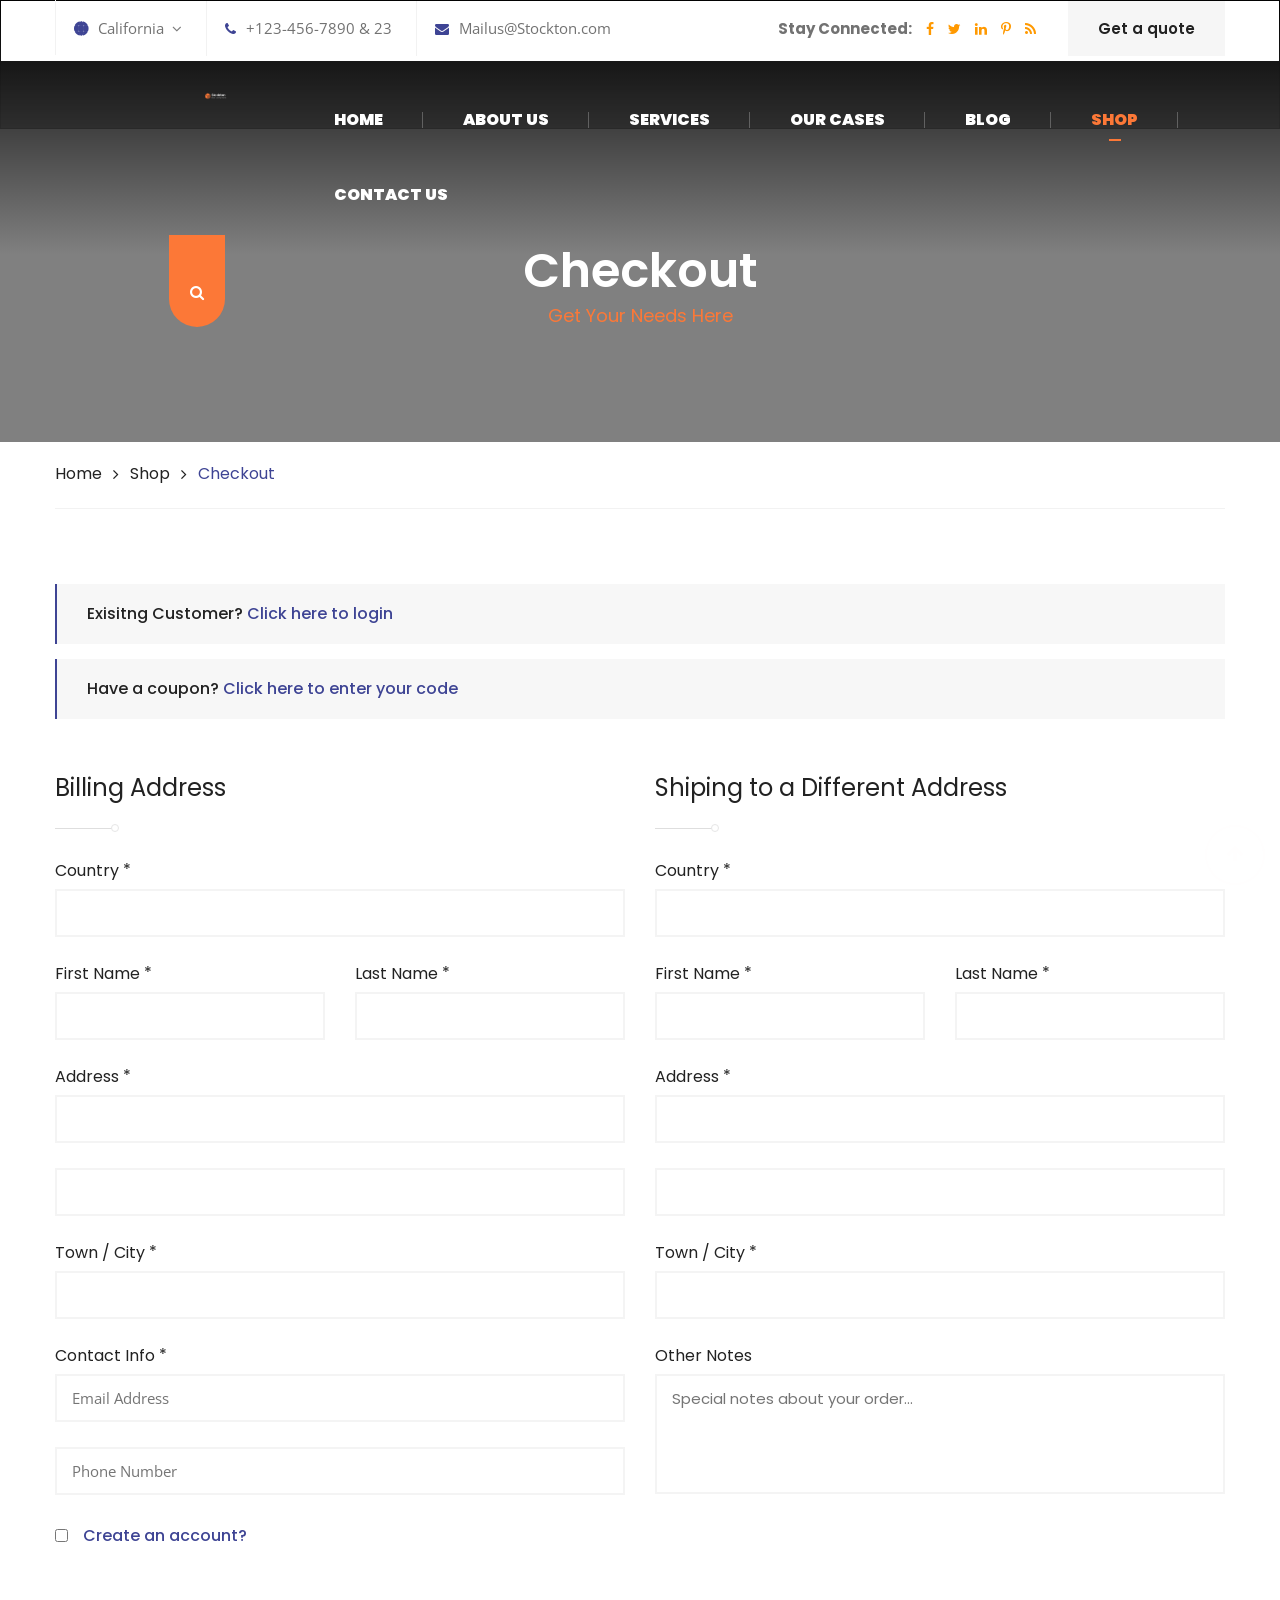
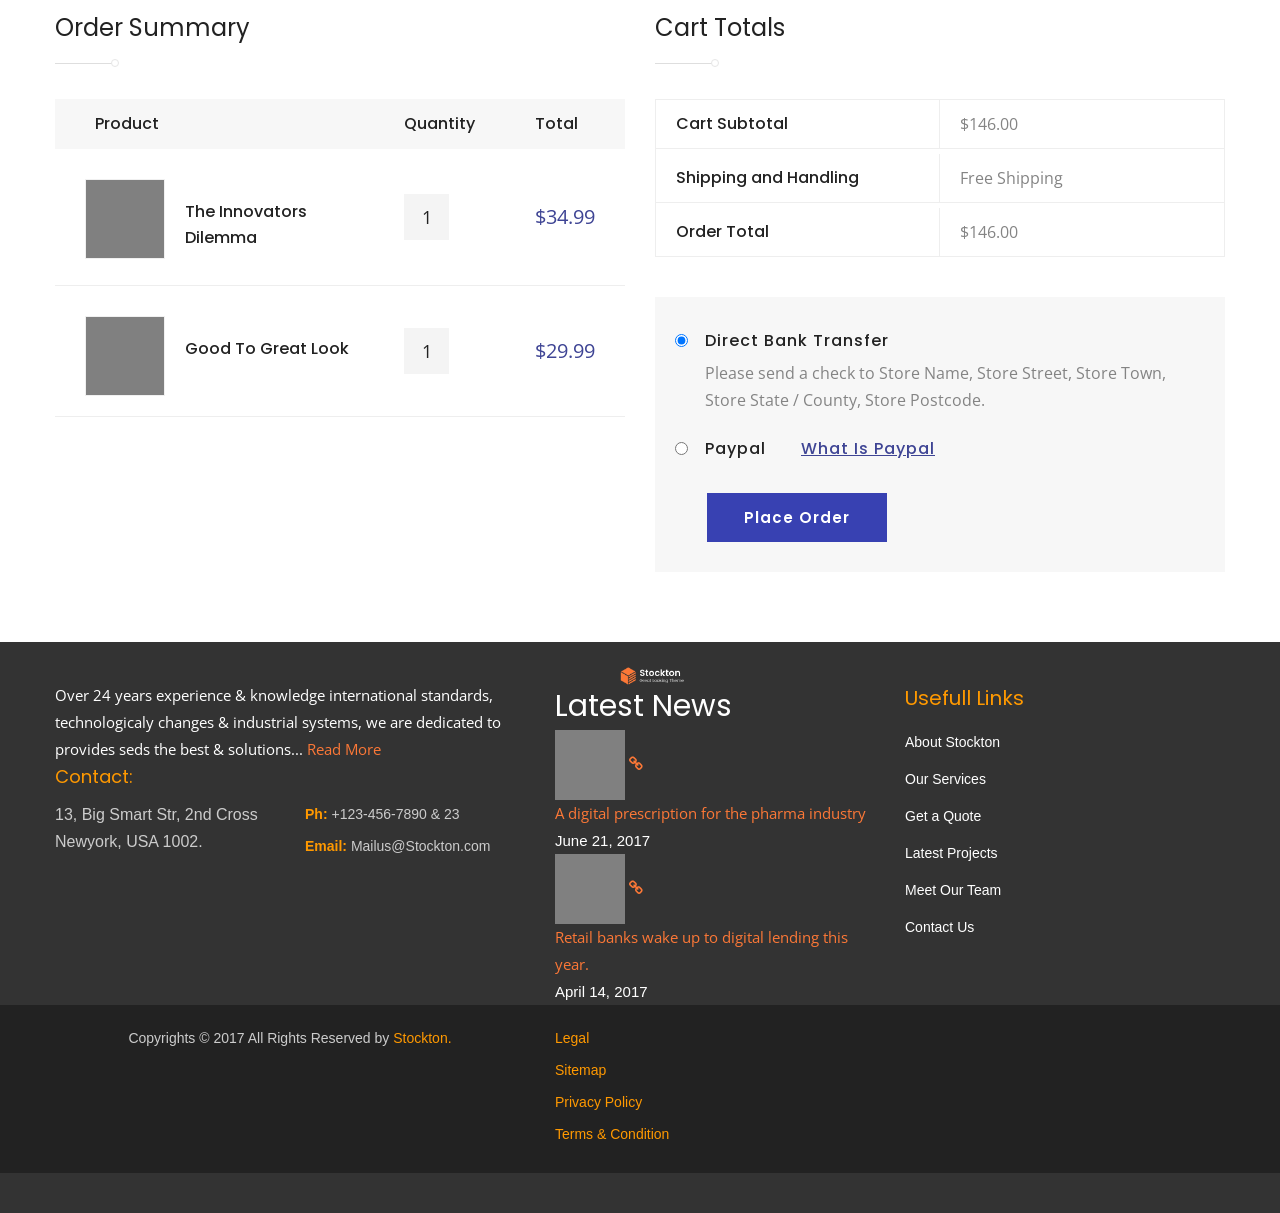
<file: checkout.html>
<!DOCTYPE html>
<html>
<head>
<meta charset="utf-8">
<title>Stockton Template | Checkout</title>
<!-- Stylesheets -->
<link href="css/bootstrap.css" rel="stylesheet">
<link href="css/style.css" rel="stylesheet">
<link href="css/responsive.css" rel="stylesheet">

<!--Favicon-->
<link rel="shortcut icon" href="images/favicon.png" type="image/x-icon">
<link rel="icon" href="images/favicon.png" type="image/x-icon">
<!-- Responsive -->
<meta http-equiv="X-UA-Compatible" content="IE=edge">
<meta name="viewport" content="width=device-width, initial-scale=1.0, maximum-scale=1.0, user-scalable=0">
<!--[if lt IE 9]><script src="https://cdnjs.cloudflare.com/ajax/libs/html5shiv/3.7.3/html5shiv.js"></script><![endif]-->
<!--[if lt IE 9]><script src="js/respond.js"></script><![endif]-->
</head>

<body>
<div class="page-wrapper">
 	
    <!-- Preloader -->
    <div class="preloader"></div>
 	
    <!-- Main Header-->
    <header class="main-header">
    
    	<!--Header Top-->
    	<div class="header-top">
        	<div class="auto-container">
            	<div class="clearfix">
                    <div class="top-left">
                        <ul class="clearfix">
                        	<li class="language dropdown"><a class="btn btn-default dropdown-toggle" id="dropdownMenu1" data-toggle="dropdown" aria-haspopup="true" aria-expanded="true" href="#"><span class="icon flaticon-globe"></span>California &nbsp;<span class="arrow-icon fa fa-angle-down"></span></a>
                                <ul class="dropdown-menu style-one" aria-labelledby="dropdownMenu1">
                                    <li><a href="#">Chicago</a></li>
                                    <li><a href="#">New York</a></li>
                                    <li><a href="#">California</a></li>
                                    <li><a href="#">New Jersey</a></li>
                                </ul>
                            </li>
                        	<li><a href="#"><span class="icon fa fa-phone"></span>+123-456-7890 & 23</a></li>
                            <li><a href="#"><span class="icon fa fa-envelope"></span>Mailus@Stockton.com</a></li>
                        </ul>
                    </div>
                    <div class="top-right clearfix">
                    	<ul class="clearfix">
                        	<li>
                            	<div class="social-links">
                                	<span class="connect">Stay Connected:</span>
                                    <a href="#"><span class="fa fa-facebook-f"></span></a>
                                    <a href="#"><span class="fa fa-twitter"></span></a>
                                    <a href="#"><span class="fa fa-linkedin"></span></a>
                                    <a href="#"><span class="fa fa-pinterest-p"></span></a>
                                    <a href="#"><span class="fa fa-rss"></span></a>
                               	</div>
                            </li>
                        </ul>
                        <a href="contact.html" class="stay-connect">Get a quote</a>
                    </div>
                </div>
            </div>
        </div>
    
        <!--Header-Upper-->
        <div class="header-upper">
        	<div class="auto-container clearfix">
                	
                <div class="pull-left logo-outer">
                    <div class="logo"><a href="index.html"><img src="images/logo-2.png" alt="" title=""></a></div>
                </div>
                
                <div class="pull-right upper-right clearfix">
                    
                    <div class="nav-outer clearfix">
                		<!-- Main Menu -->
                        <nav class="main-menu">
                            <div class="navbar-header">
                                <!-- Toggle Button -->    	
                                <button type="button" class="navbar-toggle" data-toggle="collapse" data-target=".navbar-collapse">
                                <span class="icon-bar"></span>
                                <span class="icon-bar"></span>
                                <span class="icon-bar"></span>
                                </button>
                            </div>
                            
                            <div class="navbar-collapse collapse clearfix">
                                <ul class="navigation clearfix">
                                    <li><a href="index.html">Home</a></li>
                                    <li class="dropdown"><a href="#">About us</a>
                                        <ul>
                                            <li><a href="about.html">About Company</a></li>
                                            <li><a href="team.html">Meet Our Team</a></li>
                                            <li><a href="faq.html">FAQ’s</a></li>
                                            <li><a href="testimonials.html">Testimonials</a></li>
                                        </ul>
                                    </li>
                                    <li class="dropdown"><a href="#">Services</a>
                                        <ul>
                                            <li><a href="services.html">All Services</a></li>
                                            <li><a href="services-single.html">Turnaround Consulting</a></li>
                                            <li><a href="services-single.html">Bonds & Commodities</a></li>
                                            <li><a href="services-single.html">Trades and Stocks</a></li>
                                            <li><a href="services-single.html">Financial Projections</a></li>
                                            <li><a href="services-single.html">Audit and Assurance</a></li>
                                            <li><a href="services-single.html">Strategic Planning</a></li>
                                        </ul>
                                    </li>
                                    <li class="dropdown"><a href="#">Our Cases</a>
                                        <ul>
                                            <li><a href="cases.html">Cases Default</a></li>
                                            <li><a href="cases-text.html">Cases With Text</a></li>
                                            <li><a href="cases-single.html">Single Case</a></li>
                                        </ul>
                                    </li>
                                    <li class="dropdown"><a href="#">Blog</a>
                                        <ul>
                                            <li><a href="blog.html">Blog Default</a></li>
                                            <li><a href="blog-classic.html">Blog Large Image</a></li>
                                            <li><a href="blog-single.html">Single Post</a></li>
                                        </ul>
                                    </li>
                                    <li class="current dropdown"><a href="#">Shop</a>
                                        <ul>
                                            <li><a href="shop.html">Shop Products</a></li>
                                            <li><a href="shop-single.html">Product Single</a></li>
                                            <li><a href="shoping-cart.html">Shopping Cart</a></li>
                                            <li><a href="checkout.html">Checkout</a></li>
                                            <li><a href="account.html">My Account</a></li>
                                        </ul>
                                    </li>
                                    <li><a href="contact.html">Contact Us</a></li>
                                </ul>
                            </div>
                        </nav>
                        
                        <!-- Main Menu End-->
                        <div class="outer-box">
                            <!--Search Box-->
                            <div class="search-box-outer">
                                <div class="dropdown">
                                    <button class="search-box-btn dropdown-toggle" type="button" id="dropdownMenu3" data-toggle="dropdown" aria-haspopup="true" aria-expanded="false"><span class="fa fa-search"></span></button>
                                    <ul class="dropdown-menu pull-right search-panel" aria-labelledby="dropdownMenu3">
                                        <li class="panel-outer">
                                            <div class="form-container">
                                                <form method="post" action="blog.html">
                                                    <div class="form-group">
                                                        <input type="search" name="field-name" value="" placeholder="Search Here" required>
                                                        <button type="submit" class="search-btn"><span class="fa fa-search"></span></button>
                                                    </div>
                                                </form>
                                            </div>
                                        </li>
                                    </ul>
                                </div>
                            </div>
                            
                        </div>
            		</div>
                    
                </div>
                    
            </div>
        </div>
        <!--End Header Upper-->
        
        <!--Sticky Header-->
        <div class="sticky-header">
        	<div class="auto-container clearfix">
            	<!--Logo-->
            	<div class="logo pull-left">
                	<a href="index.html" class="img-responsive"><img src="images/logo-small.png" alt="" title=""></a>
                </div>
                
                <!--Right Col-->
                <div class="right-col pull-right">
                	<!-- Main Menu -->
                    <nav class="main-menu">
                        <div class="navbar-header">
                            <!-- Toggle Button -->    	
                            <button type="button" class="navbar-toggle" data-toggle="collapse" data-target=".navbar-collapse">
                                <span class="icon-bar"></span>
                                <span class="icon-bar"></span>
                                <span class="icon-bar"></span>
                            </button>
                        </div>
                        
                        <div class="navbar-collapse collapse clearfix">
                            <ul class="navigation clearfix">
                                <li><a href="index.html">Home</a></li>
                                <li class="dropdown"><a href="#">About us</a>
                                    <ul>
                                        <li><a href="about.html">About Company</a></li>
                                        <li><a href="team.html">Meet Our Team</a></li>
                                        <li><a href="faq.html">FAQ’s</a></li>
                                        <li><a href="testimonials.html">Testimonials</a></li>
                                    </ul>
                                </li>
                                <li class="dropdown"><a href="#">Services</a>
                                    <ul>
                                        <li><a href="services.html">All Services</a></li>
                                            <li><a href="services-single.html">Turnaround Consulting</a></li>
                                        <li><a href="services-single.html">Bonds & Commodities</a></li>
                                        <li><a href="services-single.html">Trades and Stocks</a></li>
                                        <li><a href="services-single.html">Financial Projections</a></li>
                                        <li><a href="services-single.html">Audit and Assurance</a></li>
                                        <li><a href="services-single.html">Strategic Planning</a></li>
                                    </ul>
                                </li>
                                <li class="dropdown"><a href="#">Our Cases</a>
                                    <ul>
                                        <li><a href="cases.html">Cases Default</a></li>
                                        <li><a href="cases-text.html">Cases With Text</a></li>
                                        <li><a href="cases-single.html">Single Case</a></li>
                                    </ul>
                                </li>
                                <li class="dropdown"><a href="#">Blog</a>
                                    <ul>
                                        <li><a href="blog.html">Blog Default</a></li>
                                        <li><a href="blog-classic.html">Blog Large Image</a></li>
                                        <li><a href="blog-single.html">Single Post</a></li>
                                    </ul>
                                </li>
                                <li class="current dropdown"><a href="#">Shop</a>
                                    <ul>
                                        <li><a href="shop.html">Shop Products</a></li>
                                        <li><a href="shop-single.html">Product Single</a></li>
                                        <li><a href="shoping-cart.html">Shopping Cart</a></li>
                                        <li><a href="checkout.html">Checkout</a></li>
                                        <li><a href="account.html">My Account</a></li>
                                    </ul>
                                </li>
                                <li><a href="contact.html">Contact Us</a></li>
                            </ul>
                        </div>
                    </nav><!-- Main Menu End-->
                </div>
                
            </div>
        </div>
        <!--End Sticky Header-->
    
    </header>
    <!--End Main Header -->
    
    <!--Page Title-->
    <section class="page-title" style="background-image:url(images/background/3.jpg);">
        <div class="auto-container">
            <h1>Checkout</h1>
            <div class="title">Get Your Needs Here</div>
        </div>
        <!--Page Info-->
        <div class="page-info">
            <div class="auto-container">
            	<div class="inner-container">
                    <ul class="bread-crumb">
                        <li><a href="index.html">Home</a></li>
                        <li><a href="shop.html">Shop</a></li>
                        <li>Checkout</li>
                    </ul>
                </div>
            </div>
        </div>
        <!--End Page Info-->
    </section>
    <!--End Page Title-->
    
    <!--CheckOut Page-->
    <div class="checkout-page">
    	<div class="auto-container">
        	<!--Default Links-->
            <ul class="default-links">
                <li>Exisitng Customer? <a href="#">Click here to login</a></li>
                <li>Have a coupon? <a href="#">Click here to enter your code</a></li>
            </ul>
        	<!--Checkout Details-->
            <div class="checkout-form">
                <form method="post" action="checkout.html">
                    <div class="row clearfix">
                    	<!--Column-->
                        <div class="column col-md-6 col-sm-12 col-xs-12">
                            <div class="checkout-title">
                            	<h2>Billing Address</h2>
                                <div class="separator"></div>
                            </div>
                            <div class="row clearfix">
                            
                                <!--Form Group-->
                                <div class="form-group col-md-12 col-sm-12 col-xs-12">
                                    <div class="field-label">Country <sup>*</sup></div>
                                    <input type="text" name="field-name" value="" placeholder="">
                                </div>
                                
                                <!--Form Group-->
                                <div class="form-group col-md-6 col-sm-6 col-xs-12">
                                    <div class="field-label">First Name <sup>*</sup></div>
                                    <input type="text" name="field-name" value="" placeholder="">
                                </div>
                                
                                <!--Form Group-->
                                <div class="form-group col-md-6 col-sm-6 col-xs-12">
                                    <div class="field-label">Last Name <sup>*</sup></div>
                                    <input type="text" name="field-name" value="" placeholder="">
                                </div>
                                
                                <!--Form Group-->
                                <div class="form-group col-md-12 col-sm-12 col-xs-12">
                                    <div class="field-label">Address <sup>*</sup></div>
                                    <input type="text" name="field-name" value="" placeholder="">
                                </div>
                                
                                <!--Form Group-->
                                <div class="form-group col-md-12 col-sm-12 col-xs-12">
                                    <input type="text" name="field-name" value="" placeholder="">
                                </div>
                                
                                <!--Form Group-->
                                <div class="form-group col-md-12 col-sm-12 col-xs-12">
                                    <div class="field-label">Town / City <sup>*</sup></div>
                                    <input type="text" name="field-name" value="" placeholder="">
                                </div>
                                
                                <!--Form Group-->
                                <div class="form-group col-md-12 col-sm-12 col-xs-12">
                                    <div class="field-label">Contact Info <sup>*</sup></div>
                                    <input type="text" name="field-name" value="" placeholder="Email Address">
                                </div>
                                
                                <!--Form Group-->
                                <div class="form-group col-md-12 col-sm-12 col-xs-12">
                                    <input type="text" name="field-name" value="" placeholder="Phone Number">
                                </div>
                                
                                <div class="form-group col-lg-12 col-md-12 col-sm-12 col-xs-12">
                                	<div class="check-box"><input type="checkbox" name="shipping-option" id="account-option"> &ensp; <label for="account-option">Create an account?</label></div>
                                </div>
                                
                            </div>
                        </div>
                        <!--Column-->
                        <div class="column col-md-6 col-sm-12 col-xs-12">
                            <div class="checkout-title">
                            	<h2>Shiping to a Different Address</h2>
                                <div class="separator"></div>
                            </div>
                            
                            <div class="row clearfix">
                            
                                <!--Form Group-->
                                <div class="form-group col-md-12 col-sm-12 col-xs-12">
                                    <div class="field-label">Country <sup>*</sup></div>
                                    <input type="text" name="field-name" value="" placeholder="">
                                </div>
                                
                                <!--Form Group-->
                                <div class="form-group col-md-6 col-sm-6 col-xs-12">
                                    <div class="field-label">First Name <sup>*</sup></div>
                                    <input type="text" name="field-name" value="" placeholder="">
                                </div>
                                
                                <!--Form Group-->
                                <div class="form-group col-md-6 col-sm-6 col-xs-12">
                                    <div class="field-label">Last Name <sup>*</sup></div>
                                    <input type="text" name="field-name" value="" placeholder="">
                                </div>
                                
                                <!--Form Group-->
                                <div class="form-group col-md-12 col-sm-12 col-xs-12">
                                    <div class="field-label">Address <sup>*</sup></div>
                                    <input type="text" name="field-name" value="" placeholder="">
                                </div>
                                
                                <!--Form Group-->
                                <div class="form-group col-md-12 col-sm-12 col-xs-12">
                                    <input type="text" name="field-name" value="" placeholder="">
                                </div>
                                
                                <!--Form Group-->
                                <div class="form-group col-md-12 col-sm-12 col-xs-12">
                                    <div class="field-label">Town / City <sup>*</sup></div>
                                    <input type="text" name="field-name" value="" placeholder="">
                                </div>
                                
                                <!--Form Group-->
                                <div class="form-group col-md-12 col-sm-12 col-xs-12">
                                    <div class="field-label">Other Notes</div>
                                    <textarea class="" placeholder="Special notes about your order..." ></textarea>
                                </div>
                                
                            </div>
                            
                        </div>
                    </div>
                </form>
            </div>
            <!--End Checkout Details-->
            
            <!--Lower Content-->
            <div class="lower-content">
            	<div class="row clearfix">
                	<!--Order Column-->
                	<div class="order-column column col-md-6 col-sm-12 col-xs-12">
                    	<!--Sec Title-->
                        <div class="checkout-title">
                        	<h2>Order Summary</h2>
                            <div class="separator"></div>
                        </div>
                        <div class="cart-outer">
                            <table class="cart-table">
                                <thead class="cart-header">
                                    <tr>
                                        <th class="prod-column">Product</th>
                                        <th>Quantity</th>
                                        <th>Total</th>
                                    </tr>
                                </thead>
    
                                <tbody>
                                
                                    <tr>
                                        <td class="prod-column">
                                            <div class="column-box">
                                                <figure class="prod-thumb"><img src="images/resource/products/prod-thumb-1.jpg" alt=""></figure>
                                                <h4 class="prod-title">The Innovators Dilemma</h4>
                                            </div>
                                        </td>
                                        <td class="qty"><input type="text" value="1" /></td>
                                        <td class="sub-total">$34.99</td>
                                    </tr>
                                    
                                    <tr>
                                        <td class="prod-column">
                                            <div class="column-box">
                                                <figure class="prod-thumb"><img src="images/resource/products/prod-thumb-2.jpg" alt=""></figure>
                                                <h4 class="prod-title">Good to Great Look</h4>
                                            </div>
                                        </td>
                                        <td class="qty"><input type="text" value="1" /></td>
                                        <td class="sub-total">$29.99</td>
                                    </tr>
                                    
                                </tbody>
                                
                            </table>
                        </div>
                    </div>
                    <!--Cart Column-->
                    <div class="column col-md-6 col-sm-12 col-xs-12">
                    	<!--Sec Title-->
                        <div class="checkout-title">
                        	<h2>Cart Totals</h2>
                            <div class="separator"></div>
                        </div>
                        <!--Totals Table-->
                        <ul class="totals-table">
                            <li class="clearfix"><span class="col title">Cart Subtotal</span><span class="col">$146.00</span></li>
                            <li class="clearfix"><span class="col title">Shipping and Handling</span><span class="col total">Free Shipping</span></li>
                            <li class="clearfix"><span class="col title">Order Total</span><span class="col total">$146.00</span></li>
                        </ul>
                        
                        <!--Payment Options-->
                        <div class="payment-options">
                            <ul>
                                <li>
                                    <div class="radio-option">
                                        <input type="radio" name="payment-group" id="payment-1" checked>
                                        <label for="payment-1"><strong>Direct Bank Transfer</strong><span class="small-text">Please send a check to Store Name, Store Street, Store Town, Store State / County, Store Postcode.</span></label>
                                    </div>
                                </li>
                                <li>
                                    <div class="radio-option">
                                        <input type="radio" name="payment-group" id="payment-3">
                                        <label for="payment-3"><strong>Paypal <a href="#">What is Paypal</a></strong></label>
                                    </div>
                                </li>
                            </ul>
                            <button type="button" class="theme-btn btn-style-one place-order">Place Order</button>
                        </div>
                    	<!--End Place Order-->
                        
                    </div>
                </div>
            </div>
            <!--End Lower Content-->
            
       </div>
   </div>
    <!--End CheckOut Page-->
    
    <!--Main Footer-->
    <footer class="main-footer">
    	<div class="auto-container">
        	<!--Widgets Section-->
            <div class="widgets-section">
            	<div class="row clearfix">
					<!--Footer Column-->
                    <div class="footer-column col-md-5 col-sm-12 col-xs-12">
                    	<div class="footer-widget logo-widget">
                            <div class="footer-logo">
                            	<div class="logo"><a href="index.html"><img src="images/footer-logo-2.png" alt=""></a></div>
                            </div>
                            <div class="widget-content">
                                <div class="text">Over 24 years experience & knowledge international standards, technologicaly changes & industrial systems, we are dedicated to provides seds the best & solutions... <a href="#">Read More</a></div>
                                <h3>Contact:</h3>
                                <div class="row clearfix">
                                	<div class="inner-column col-md-6 col-sm-6 col-xs-12">
                                    	<div class="info-text">13, Big Smart Str, 2nd Cross Newyork, USA 1002.</div>
                                    </div>
                                    <div class="inner-column col-md-6 col-sm-6 col-xs-12">
                                    	<ul>
                                        	<li><span>Ph:</span> +123-456-7890 & 23</li>
                                            <li><span>Email:</span> Mailus@Stockton.com</li>
                                        </ul>
                                    </div>
                                </div>
                            </div>
                        </div>
                    </div>
                    <!--Footer Column-->
                    <div class="footer-column col-md-7 col-sm-12 col-xs-12">
                    	<div class="row clearfix">
                        
                            <div class="col-md-6 col-sm-6 col-xs-12">
                            	<div class="news-widget">
                                	<h2>Latest News</h2>
                                    <div class="widget-content">
                                        
                                        <article class="post style-two">
                                            <figure class="post-thumb">
                                            	<a href="blog-single.html"><img src="images/resource/news-thumb-1.jpg" alt=""></a>
                                                <a class="overlay"><span class="fa fa-link"></span></a>
                                            </figure>
                                            <div class="content">
                                                <div class="text"><a href="blog-single.html">A digital prescription for the pharma industry</a></div>
                                                <div class="post-info">June 21, 2017</div>
                                            </div>
                                        </article>
                                        
                                        <article class="post style-two">
                                            <figure class="post-thumb">
                                            	<a href="blog-single.html"><img src="images/resource/news-thumb-2.jpg" alt=""></a>
                                                <a class="overlay"><span class="fa fa-link"></span></a>
                                            </figure>
                                            <div class="content">
                                                <div class="text"><a href="blog-single.html">Retail banks wake up to digital lending this year.</a></div>
                                                <div class="post-info">April 14, 2017</div>
                                            </div>
                                        </article>
                                        
                                    </div>
                                </div>
                            </div>
                            
                            <div class="col-md-6 col-sm-6 col-xs-12">
                            	<div class="links-widget">
                                	<h2>Usefull Links</h2>
                                    <div class="widget-content">
                                    	<ul class="links">
                                        	<li><a href="#">About Stockton</a></li>
                                            <li><a href="#">Our Services</a></li>
                                            <li><a href="#">Get a Quote</a></li>
                                            <li><a href="#">Latest Projects</a></li>
                                            <li><a href="#">Meet Our Team</a></li>
                                            <li><a href="#">Contact Us</a></li>
                                        </ul>
                                    </div>
                                </div>
                            </div>
                            
                        </div>
                    </div>
                    
                </div>
            </div>
        </div>
        <!--Footer Bottom-->
        <div class="footer-bottom">
        	<div class="auto-container">
            	<div class="row clearfix">
                	<div class="copyright-column col-md-5 col-sm-12 col-xs-12">
                    	<div class="copyright">Copyrights © 2017 All Rights Reserved by <a href="#">Stockton.</a></div>
                    </div>
                    <div class="nav-column col-md-7 col-sm-12 col-xs-12">
                    	<ul class="footer-nav">
                        	<li><a href="#">Legal</a></li>
                            <li><a href="#">Sitemap</a></li>
                            <li><a href="#">Privacy Policy</a></li>
                            <li><a href="#">Terms & Condition</a></li>
                        </ul>
                    </div>
                </div>
            </div>
        </div>
    </footer>
    <!--End Main Footer-->
    
</div>
<!--End pagewrapper-->

<!--Scroll to top-->
<div class="scroll-to-top scroll-to-target" data-target="html"><span class="icon fa fa-arrow-up"></span></div>

<script src="js/jquery.js"></script>
<script src="js/bootstrap.min.js"></script>
<script src="js/jquery.fancybox.js"></script>
<script src="js/owl.js"></script>
<script src="js/appear.js"></script>
<script src="js/jquery.bootstrap-touchspin.js"></script>
<script src="js/jquery-ui.js"></script>
<script src="js/wow.js"></script>
<script src="js/script.js"></script>

</body>
</html>
</file>
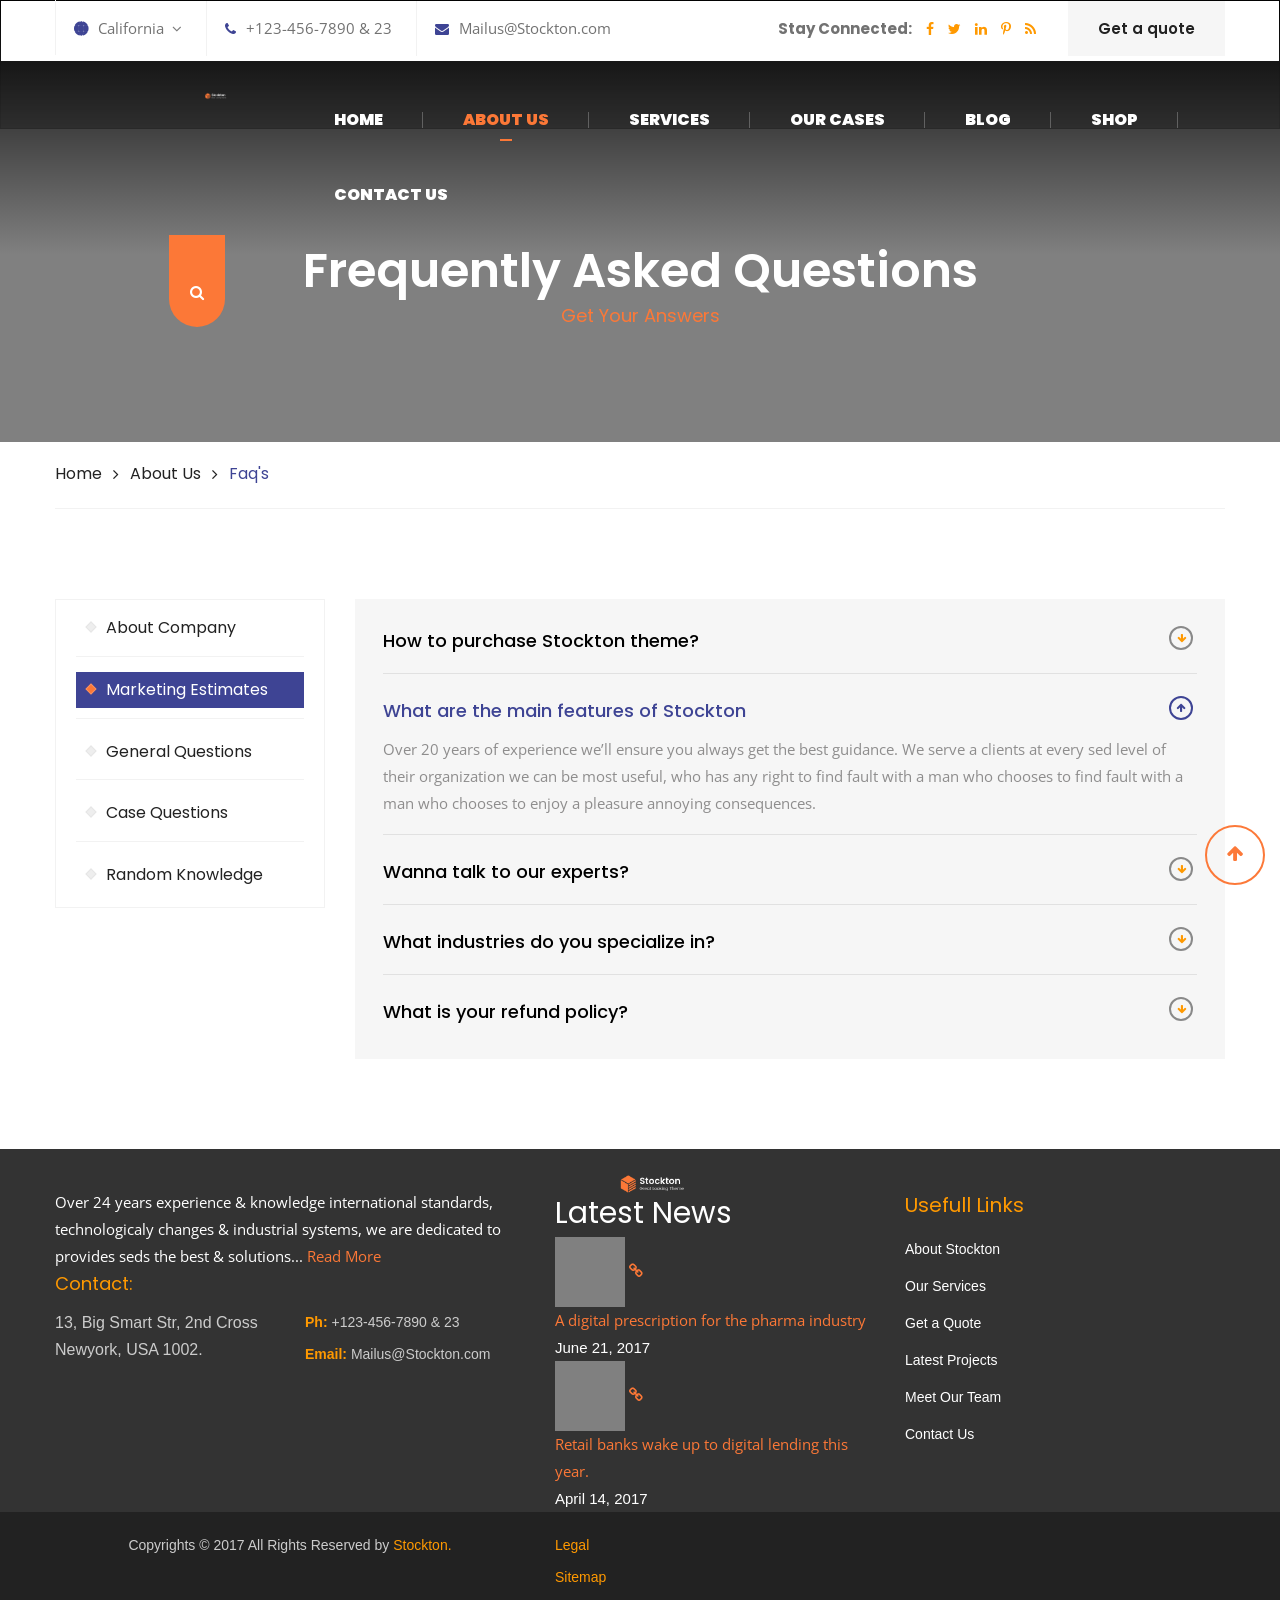
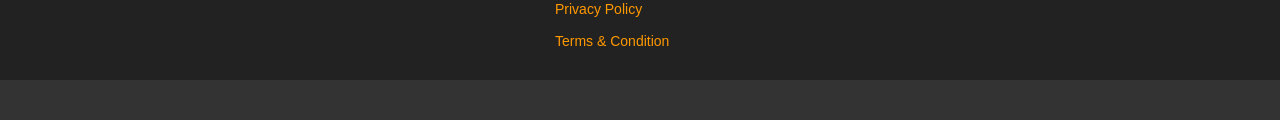
<file: faq.html>
<!DOCTYPE html>
<html>
<head>
<meta charset="utf-8">
<title>Stockton Template | Faq</title>
<!-- Stylesheets -->
<link href="css/bootstrap.css" rel="stylesheet">
<link href="css/style.css" rel="stylesheet">
<link href="css/responsive.css" rel="stylesheet">

<!--Favicon-->
<link rel="shortcut icon" href="images/favicon.png" type="image/x-icon">
<link rel="icon" href="images/favicon.png" type="image/x-icon">
<!-- Responsive -->
<meta http-equiv="X-UA-Compatible" content="IE=edge">
<meta name="viewport" content="width=device-width, initial-scale=1.0, maximum-scale=1.0, user-scalable=0">
<!--[if lt IE 9]><script src="https://cdnjs.cloudflare.com/ajax/libs/html5shiv/3.7.3/html5shiv.js"></script><![endif]-->
<!--[if lt IE 9]><script src="js/respond.js"></script><![endif]-->
</head>

<body>
<div class="page-wrapper">
 	
    <!-- Preloader -->
    <div class="preloader"></div>
 	
    <!-- Main Header-->
    <header class="main-header">
    
    	<!--Header Top-->
    	<div class="header-top">
        	<div class="auto-container">
            	<div class="clearfix">
                    <div class="top-left">
                        <ul class="clearfix">
                        	<li class="language dropdown"><a class="btn btn-default dropdown-toggle" id="dropdownMenu1" data-toggle="dropdown" aria-haspopup="true" aria-expanded="true" href="#"><span class="icon flaticon-globe"></span>California &nbsp;<span class="arrow-icon fa fa-angle-down"></span></a>
                                <ul class="dropdown-menu style-one" aria-labelledby="dropdownMenu1">
                                    <li><a href="#">Chicago</a></li>
                                    <li><a href="#">New York</a></li>
                                    <li><a href="#">California</a></li>
                                    <li><a href="#">New Jersey</a></li>
                                </ul>
                            </li>
                        	<li><a href="#"><span class="icon fa fa-phone"></span>+123-456-7890 & 23</a></li>
                            <li><a href="#"><span class="icon fa fa-envelope"></span>Mailus@Stockton.com</a></li>
                        </ul>
                    </div>
                    <div class="top-right clearfix">
                    	<ul class="clearfix">
                        	<li>
                            	<div class="social-links">
                                	<span class="connect">Stay Connected:</span>
                                    <a href="#"><span class="fa fa-facebook-f"></span></a>
                                    <a href="#"><span class="fa fa-twitter"></span></a>
                                    <a href="#"><span class="fa fa-linkedin"></span></a>
                                    <a href="#"><span class="fa fa-pinterest-p"></span></a>
                                    <a href="#"><span class="fa fa-rss"></span></a>
                               	</div>
                            </li>
                        </ul>
                        <a href="contact.html" class="stay-connect">Get a quote</a>
                    </div>
                </div>
            </div>
        </div>
    
        <!--Header-Upper-->
        <div class="header-upper">
        	<div class="auto-container clearfix">
                	
                <div class="pull-left logo-outer">
                    <div class="logo"><a href="index.html"><img src="images/logo-2.png" alt="" title=""></a></div>
                </div>
                
                <div class="pull-right upper-right clearfix">
                    
                    <div class="nav-outer clearfix">
                		<!-- Main Menu -->
                        <nav class="main-menu">
                            <div class="navbar-header">
                                <!-- Toggle Button -->    	
                                <button type="button" class="navbar-toggle" data-toggle="collapse" data-target=".navbar-collapse">
                                <span class="icon-bar"></span>
                                <span class="icon-bar"></span>
                                <span class="icon-bar"></span>
                                </button>
                            </div>
                            
                            <div class="navbar-collapse collapse clearfix">
                                <ul class="navigation clearfix">
                                    <li><a href="index.html">Home</a></li>
                                    <li class="current dropdown"><a href="#">About us</a>
                                        <ul>
                                            <li><a href="about.html">About Company</a></li>
                                            <li><a href="team.html">Meet Our Team</a></li>
                                            <li><a href="faq.html">FAQ’s</a></li>
                                            <li><a href="testimonials.html">Testimonials</a></li>
                                        </ul>
                                    </li>
                                    <li class="dropdown"><a href="#">Services</a>
                                        <ul>
                                            <li><a href="services.html">All Services</a></li>
                                            <li><a href="services-single.html">Turnaround Consulting</a></li>
                                            <li><a href="services-single.html">Bonds & Commodities</a></li>
                                            <li><a href="services-single.html">Trades and Stocks</a></li>
                                            <li><a href="services-single.html">Financial Projections</a></li>
                                            <li><a href="services-single.html">Audit and Assurance</a></li>
                                            <li><a href="services-single.html">Strategic Planning</a></li>
                                        </ul>
                                    </li>
                                    <li class="dropdown"><a href="#">Our Cases</a>
                                        <ul>
                                            <li><a href="cases.html">Cases Default</a></li>
                                            <li><a href="cases-text.html">Cases With Text</a></li>
                                            <li><a href="cases-single.html">Single Case</a></li>
                                        </ul>
                                    </li>
                                    <li class="dropdown"><a href="#">Blog</a>
                                        <ul>
                                            <li><a href="blog.html">Blog Default</a></li>
                                            <li><a href="blog-classic.html">Blog Large Image</a></li>
                                            <li><a href="blog-single.html">Single Post</a></li>
                                        </ul>
                                    </li>
                                    <li class="dropdown"><a href="#">Shop</a>
                                        <ul>
                                            <li><a href="shop.html">Shop Products</a></li>
                                            <li><a href="shop-single.html">Product Single</a></li>
                                            <li><a href="shoping-cart.html">Shopping Cart</a></li>
                                            <li><a href="checkout.html">Checkout</a></li>
                                            <li><a href="account.html">My Account</a></li>
                                        </ul>
                                    </li>
                                    <li><a href="contact.html">Contact Us</a></li>
                                </ul>
                            </div>
                        </nav>
                        
                        <!-- Main Menu End-->
                        <div class="outer-box">
                            <!--Search Box-->
                            <div class="search-box-outer">
                                <div class="dropdown">
                                    <button class="search-box-btn dropdown-toggle" type="button" id="dropdownMenu3" data-toggle="dropdown" aria-haspopup="true" aria-expanded="false"><span class="fa fa-search"></span></button>
                                    <ul class="dropdown-menu pull-right search-panel" aria-labelledby="dropdownMenu3">
                                        <li class="panel-outer">
                                            <div class="form-container">
                                                <form method="post" action="blog.html">
                                                    <div class="form-group">
                                                        <input type="search" name="field-name" value="" placeholder="Search Here" required>
                                                        <button type="submit" class="search-btn"><span class="fa fa-search"></span></button>
                                                    </div>
                                                </form>
                                            </div>
                                        </li>
                                    </ul>
                                </div>
                            </div>
                            
                        </div>
            		</div>
                    
                </div>
                    
            </div>
        </div>
        <!--End Header Upper-->
        
        <!--Sticky Header-->
        <div class="sticky-header">
        	<div class="auto-container clearfix">
            	<!--Logo-->
            	<div class="logo pull-left">
                	<a href="index.html" class="img-responsive"><img src="images/logo-small.png" alt="" title=""></a>
                </div>
                
                <!--Right Col-->
                <div class="right-col pull-right">
                	<!-- Main Menu -->
                    <nav class="main-menu">
                        <div class="navbar-header">
                            <!-- Toggle Button -->    	
                            <button type="button" class="navbar-toggle" data-toggle="collapse" data-target=".navbar-collapse">
                                <span class="icon-bar"></span>
                                <span class="icon-bar"></span>
                                <span class="icon-bar"></span>
                            </button>
                        </div>
                        
                        <div class="navbar-collapse collapse clearfix">
                            <ul class="navigation clearfix">
                                <li><a href="index.html">Home</a></li>
                                <li class="current dropdown"><a href="#">About us</a>
                                    <ul>
                                        <li><a href="about.html">About Company</a></li>
                                        <li><a href="team.html">Meet Our Team</a></li>
                                        <li><a href="faq.html">FAQ’s</a></li>
                                        <li><a href="testimonials.html">Testimonials</a></li>
                                    </ul>
                                </li>
                                <li class="dropdown"><a href="#">Services</a>
                                    <ul>
                                        <li><a href="services.html">All Services</a></li>
                                            <li><a href="services-single.html">Turnaround Consulting</a></li>
                                        <li><a href="services-single.html">Bonds & Commodities</a></li>
                                        <li><a href="services-single.html">Trades and Stocks</a></li>
                                        <li><a href="services-single.html">Financial Projections</a></li>
                                        <li><a href="services-single.html">Audit and Assurance</a></li>
                                        <li><a href="services-single.html">Strategic Planning</a></li>
                                    </ul>
                                </li>
                                <li class="dropdown"><a href="#">Our Cases</a>
                                    <ul>
                                        <li><a href="cases.html">Cases Default</a></li>
                                        <li><a href="cases-text.html">Cases With Text</a></li>
                                        <li><a href="cases-single.html">Single Case</a></li>
                                    </ul>
                                </li>
                                <li class="dropdown"><a href="#">Blog</a>
                                    <ul>
                                        <li><a href="blog.html">Blog Default</a></li>
                                        <li><a href="blog-classic.html">Blog Large Image</a></li>
                                        <li><a href="blog-single.html">Single Post</a></li>
                                    </ul>
                                </li>
                                <li class="dropdown"><a href="#">Shop</a>
                                    <ul>
                                        <li><a href="shop.html">Shop Products</a></li>
                                        <li><a href="shop-single.html">Product Single</a></li>
                                        <li><a href="shoping-cart.html">Shopping Cart</a></li>
                                        <li><a href="checkout.html">Checkout</a></li>
                                        <li><a href="account.html">My Account</a></li>
                                    </ul>
                                </li>
                                <li><a href="contact.html">Contact Us</a></li>
                            </ul>
                        </div>
                    </nav><!-- Main Menu End-->
                </div>
                
            </div>
        </div>
        <!--End Sticky Header-->
    
    </header>
    <!--End Main Header -->
    
    <!--Page Title-->
    <section class="page-title" style="background-image:url(images/background/3.jpg);">
        <div class="auto-container">
            <h1>Frequently Asked Questions</h1>
            <div class="title">Get Your Answers</div>
        </div>
        <!--Page Info-->
        <div class="page-info">
            <div class="auto-container">
            	<div class="inner-container">
                    <ul class="bread-crumb">
                        <li><a href="index.html">Home</a></li>
                        <li><a href="about.html">About Us</a></li>
                        <li>Faq's</li>
                    </ul>
                </div>
            </div>
        </div>
        <!--End Page Info-->
    </section>
    <!--End Page Title-->
    
    <!--Faq Section-->
    <section class="faq-section">
    	<div class="auto-container">
        	
            <!--Product Tabs-->
            <div class="prod-tabs tabs-box">
                <div class="row clearfix">
                	<!--Column-->
                    <div class="col-lg-3 col-md-4 col-sm-12 col-xs-12">
                        <!--Tab Btns-->
                        <ul class="tab-btns tab-buttons clearfix">
                            <li data-tab="#prod-about" class="tab-btn"><span>About Company</span></li>
                            <li data-tab="#prod-market" class="tab-btn active-btn"><span>Marketing Estimates</span></li>
                            <li data-tab="#prod-question" class="tab-btn"><span>General Questions</span></li>
                            <li data-tab="#prod-case" class="tab-btn"><span>Case Questions</span></li>
                            <li data-tab="#prod-knowledge" class="tab-btn"><span>Random Knowledge</span></li>
                        </ul>
                    </div>
                    <!--Column-->
                    <div class="col-lg-9 col-md-8 col-sm-12 col-xs-12">
                    	<!--Tabs Container-->
                        <div class="tabs-content">
                        
                            <!--Tab / Active Tab-->
                            <div class="tab" id="prod-about">
                            	<div class="content">
                                	
                                    <!--Accordian Box-->
                                    <ul class="accordion-box style-two">
                                        
                                        <!--Block-->
                                        <li class="accordion block">
                                            <div class="acc-btn"><div class="icon-outer"><span class="icon icon-plus fa fa-arrow-down"></span></div>How to purchase Stockton theme?</div>
                                            <div class="acc-content">
                                                <div class="content">
                                                    <div class="text">Over 20 years of experience we’ll ensure you always get the best guidance. We serve a clients at every sed level of their organization we can be most useful, who has any right to find fault with a man who chooses to find fault with a man who chooses to enjoy a pleasure annoying consequences.</div>
                                                </div>
                                            </div>
                                        </li>
                
                                        <!--Block-->
                                        <li class="accordion block active-block">
                                            <div class="acc-btn active"><div class="icon-outer"><span class="icon icon-plus fa fa-arrow-down"></span></div>What are the main features of Stockton</div>
                                            <div class="acc-content current">
                                                <div class="content">
                                                    <div class="text">Over 20 years of experience we’ll ensure you always get the best guidance. We serve a clients at every sed level of their organization we can be most useful, who has any right to find fault with a man who chooses to find fault with a man who chooses to enjoy a pleasure annoying consequences.</div>
                                                </div>
                                            </div>
                                        </li>
                                        
                                        <!--Block-->
                                        <li class="accordion block">
                                            <div class="acc-btn"><div class="icon-outer"><span class="icon icon-plus fa fa-arrow-down"></span></div>Wanna talk to our experts?</div>
                                            <div class="acc-content">
                                                <div class="content">
                                                    <div class="text">Over 20 years of experience we’ll ensure you always get the best guidance. We serve a clients at every sed level of their organization we can be most useful, who has any right to find fault with a man who chooses to find fault with a man who chooses to enjoy a pleasure annoying consequences.</div>
                                                </div>
                                            </div>
                                        </li>
                                        
                                        <!--Block-->
                                        <li class="accordion block">
                                            <div class="acc-btn"><div class="icon-outer"><span class="icon icon-plus fa fa-arrow-down"></span></div>What industries do you specialize in?</div>
                                            <div class="acc-content">
                                                <div class="content">
                                                    <div class="text">Over 20 years of experience we’ll ensure you always get the best guidance. We serve a clients at every sed level of their organization we can be most useful, who has any right to find fault with a man who chooses to find fault with a man who chooses to enjoy a pleasure annoying consequences.</div>
                                                </div>
                                            </div>
                                        </li>
                                        
                                        <!--Block-->
                                        <li class="accordion block">
                                            <div class="acc-btn"><div class="icon-outer"><span class="icon icon-plus fa fa-arrow-down"></span></div>What is your refund policy?</div>
                                            <div class="acc-content">
                                                <div class="content">
                                                    <div class="text">Over 20 years of experience we’ll ensure you always get the best guidance. We serve a clients at every sed level of their organization we can be most useful, who has any right to find fault with a man who chooses to find fault with a man who chooses to enjoy a pleasure annoying consequences.</div>
                                                </div>
                                            </div>
                                        </li>
                
                                    </ul>
                                    
                                </div>
                            </div>
                        
                            <!--Tab-->
                            <div class="tab active-tab" id="prod-market">
                                <div class="content">
                                	
                                    <!--Accordian Box-->
                                    <ul class="accordion-box style-two">
                                        
                                        <!--Block-->
                                        <li class="accordion block">
                                            <div class="acc-btn"><div class="icon-outer"><span class="icon icon-plus fa fa-arrow-down"></span></div>How to purchase Stockton theme?</div>
                                            <div class="acc-content">
                                                <div class="content">
                                                    <div class="text">Over 20 years of experience we’ll ensure you always get the best guidance. We serve a clients at every sed level of their organization we can be most useful, who has any right to find fault with a man who chooses to find fault with a man who chooses to enjoy a pleasure annoying consequences.</div>
                                                </div>
                                            </div>
                                        </li>
                
                                        <!--Block-->
                                        <li class="accordion block active-block">
                                            <div class="acc-btn active"><div class="icon-outer"><span class="icon icon-plus fa fa-arrow-down"></span></div>What are the main features of Stockton</div>
                                            <div class="acc-content current">
                                                <div class="content">
                                                    <div class="text">Over 20 years of experience we’ll ensure you always get the best guidance. We serve a clients at every sed level of their organization we can be most useful, who has any right to find fault with a man who chooses to find fault with a man who chooses to enjoy a pleasure annoying consequences.</div>
                                                </div>
                                            </div>
                                        </li>
                                        
                                        <!--Block-->
                                        <li class="accordion block">
                                            <div class="acc-btn"><div class="icon-outer"><span class="icon icon-plus fa fa-arrow-down"></span></div>Wanna talk to our experts?</div>
                                            <div class="acc-content">
                                                <div class="content">
                                                    <div class="text">Over 20 years of experience we’ll ensure you always get the best guidance. We serve a clients at every sed level of their organization we can be most useful, who has any right to find fault with a man who chooses to find fault with a man who chooses to enjoy a pleasure annoying consequences.</div>
                                                </div>
                                            </div>
                                        </li>
                                        
                                        <!--Block-->
                                        <li class="accordion block">
                                            <div class="acc-btn"><div class="icon-outer"><span class="icon icon-plus fa fa-arrow-down"></span></div>What industries do you specialize in?</div>
                                            <div class="acc-content">
                                                <div class="content">
                                                    <div class="text">Over 20 years of experience we’ll ensure you always get the best guidance. We serve a clients at every sed level of their organization we can be most useful, who has any right to find fault with a man who chooses to find fault with a man who chooses to enjoy a pleasure annoying consequences.</div>
                                                </div>
                                            </div>
                                        </li>
                                        
                                        <!--Block-->
                                        <li class="accordion block">
                                            <div class="acc-btn"><div class="icon-outer"><span class="icon icon-plus fa fa-arrow-down"></span></div>What is your refund policy?</div>
                                            <div class="acc-content">
                                                <div class="content">
                                                    <div class="text">Over 20 years of experience we’ll ensure you always get the best guidance. We serve a clients at every sed level of their organization we can be most useful, who has any right to find fault with a man who chooses to find fault with a man who chooses to enjoy a pleasure annoying consequences.</div>
                                                </div>
                                            </div>
                                        </li>
                
                                    </ul>
                                    
                                </div>
                            </div>
                            
                            <!--Tab-->
                            <div class="tab" id="prod-question">
                                <div class="content">
                                    
                                    <!--Accordian Box-->
                                    <ul class="accordion-box style-two">
                                        
                                        <!--Block-->
                                        <li class="accordion block">
                                            <div class="acc-btn"><div class="icon-outer"><span class="icon icon-plus fa fa-arrow-down"></span></div>How to purchase Stockton theme?</div>
                                            <div class="acc-content">
                                                <div class="content">
                                                    <div class="text">Over 20 years of experience we’ll ensure you always get the best guidance. We serve a clients at every sed level of their organization we can be most useful, who has any right to find fault with a man who chooses to find fault with a man who chooses to enjoy a pleasure annoying consequences.</div>
                                                </div>
                                            </div>
                                        </li>
                
                                        <!--Block-->
                                        <li class="accordion block active-block">
                                            <div class="acc-btn active"><div class="icon-outer"><span class="icon icon-plus fa fa-arrow-down"></span></div>What are the main features of Stockton</div>
                                            <div class="acc-content current">
                                                <div class="content">
                                                    <div class="text">Over 20 years of experience we’ll ensure you always get the best guidance. We serve a clients at every sed level of their organization we can be most useful, who has any right to find fault with a man who chooses to find fault with a man who chooses to enjoy a pleasure annoying consequences.</div>
                                                </div>
                                            </div>
                                        </li>
                                        
                                        <!--Block-->
                                        <li class="accordion block">
                                            <div class="acc-btn"><div class="icon-outer"><span class="icon icon-plus fa fa-arrow-down"></span></div>Wanna talk to our experts?</div>
                                            <div class="acc-content">
                                                <div class="content">
                                                    <div class="text">Over 20 years of experience we’ll ensure you always get the best guidance. We serve a clients at every sed level of their organization we can be most useful, who has any right to find fault with a man who chooses to find fault with a man who chooses to enjoy a pleasure annoying consequences.</div>
                                                </div>
                                            </div>
                                        </li>
                                        
                                        <!--Block-->
                                        <li class="accordion block">
                                            <div class="acc-btn"><div class="icon-outer"><span class="icon icon-plus fa fa-arrow-down"></span></div>What industries do you specialize in?</div>
                                            <div class="acc-content">
                                                <div class="content">
                                                    <div class="text">Over 20 years of experience we’ll ensure you always get the best guidance. We serve a clients at every sed level of their organization we can be most useful, who has any right to find fault with a man who chooses to find fault with a man who chooses to enjoy a pleasure annoying consequences.</div>
                                                </div>
                                            </div>
                                        </li>
                                        
                                        <!--Block-->
                                        <li class="accordion block">
                                            <div class="acc-btn"><div class="icon-outer"><span class="icon icon-plus fa fa-arrow-down"></span></div>What is your refund policy?</div>
                                            <div class="acc-content">
                                                <div class="content">
                                                    <div class="text">Over 20 years of experience we’ll ensure you always get the best guidance. We serve a clients at every sed level of their organization we can be most useful, who has any right to find fault with a man who chooses to find fault with a man who chooses to enjoy a pleasure annoying consequences.</div>
                                                </div>
                                            </div>
                                        </li>
                
                                    </ul>
                                    
                                </div>
                            </div>
                            
                            <!--Tab-->
                            <div class="tab" id="prod-case">
                                <div class="content">
                                    
                                    <!--Accordian Box-->
                                    <ul class="accordion-box style-two">
                                        
                                        <!--Block-->
                                        <li class="accordion block">
                                            <div class="acc-btn"><div class="icon-outer"><span class="icon icon-plus fa fa-arrow-down"></span></div>How to purchase Stockton theme?</div>
                                            <div class="acc-content">
                                                <div class="content">
                                                    <div class="text">Over 20 years of experience we’ll ensure you always get the best guidance. We serve a clients at every sed level of their organization we can be most useful, who has any right to find fault with a man who chooses to find fault with a man who chooses to enjoy a pleasure annoying consequences.</div>
                                                </div>
                                            </div>
                                        </li>
                
                                        <!--Block-->
                                        <li class="accordion block active-block">
                                            <div class="acc-btn active"><div class="icon-outer"><span class="icon icon-plus fa fa-arrow-down"></span></div>What are the main features of Stockton</div>
                                            <div class="acc-content current">
                                                <div class="content">
                                                    <div class="text">Over 20 years of experience we’ll ensure you always get the best guidance. We serve a clients at every sed level of their organization we can be most useful, who has any right to find fault with a man who chooses to find fault with a man who chooses to enjoy a pleasure annoying consequences.</div>
                                                </div>
                                            </div>
                                        </li>
                                        
                                        <!--Block-->
                                        <li class="accordion block">
                                            <div class="acc-btn"><div class="icon-outer"><span class="icon icon-plus fa fa-arrow-down"></span></div>Wanna talk to our experts?</div>
                                            <div class="acc-content">
                                                <div class="content">
                                                    <div class="text">Over 20 years of experience we’ll ensure you always get the best guidance. We serve a clients at every sed level of their organization we can be most useful, who has any right to find fault with a man who chooses to find fault with a man who chooses to enjoy a pleasure annoying consequences.</div>
                                                </div>
                                            </div>
                                        </li>
                                        
                                        <!--Block-->
                                        <li class="accordion block">
                                            <div class="acc-btn"><div class="icon-outer"><span class="icon icon-plus fa fa-arrow-down"></span></div>What industries do you specialize in?</div>
                                            <div class="acc-content">
                                                <div class="content">
                                                    <div class="text">Over 20 years of experience we’ll ensure you always get the best guidance. We serve a clients at every sed level of their organization we can be most useful, who has any right to find fault with a man who chooses to find fault with a man who chooses to enjoy a pleasure annoying consequences.</div>
                                                </div>
                                            </div>
                                        </li>
                                        
                                        <!--Block-->
                                        <li class="accordion block">
                                            <div class="acc-btn"><div class="icon-outer"><span class="icon icon-plus fa fa-arrow-down"></span></div>What is your refund policy?</div>
                                            <div class="acc-content">
                                                <div class="content">
                                                    <div class="text">Over 20 years of experience we’ll ensure you always get the best guidance. We serve a clients at every sed level of their organization we can be most useful, who has any right to find fault with a man who chooses to find fault with a man who chooses to enjoy a pleasure annoying consequences.</div>
                                                </div>
                                            </div>
                                        </li>
                
                                    </ul>
                                    
                                </div>
                            </div>
                            
                            <!--Tab-->
                            <div class="tab" id="prod-knowledge">
                                <div class="content">
                                    
                                    <!--Accordian Box-->
                                    <ul class="accordion-box style-two">
                                        
                                        <!--Block-->
                                        <li class="accordion block">
                                            <div class="acc-btn"><div class="icon-outer"><span class="icon icon-plus fa fa-arrow-down"></span></div>How to purchase Stockton theme?</div>
                                            <div class="acc-content">
                                                <div class="content">
                                                    <div class="text">Over 20 years of experience we’ll ensure you always get the best guidance. We serve a clients at every sed level of their organization we can be most useful, who has any right to find fault with a man who chooses to find fault with a man who chooses to enjoy a pleasure annoying consequences.</div>
                                                </div>
                                            </div>
                                        </li>
                
                                        <!--Block-->
                                        <li class="accordion block active-block">
                                            <div class="acc-btn active"><div class="icon-outer"><span class="icon icon-plus fa fa-arrow-down"></span></div>What are the main features of Stockton</div>
                                            <div class="acc-content current">
                                                <div class="content">
                                                    <div class="text">Over 20 years of experience we’ll ensure you always get the best guidance. We serve a clients at every sed level of their organization we can be most useful, who has any right to find fault with a man who chooses to find fault with a man who chooses to enjoy a pleasure annoying consequences.</div>
                                                </div>
                                            </div>
                                        </li>
                                        
                                        <!--Block-->
                                        <li class="accordion block">
                                            <div class="acc-btn"><div class="icon-outer"><span class="icon icon-plus fa fa-arrow-down"></span></div>Wanna talk to our experts?</div>
                                            <div class="acc-content">
                                                <div class="content">
                                                    <div class="text">Over 20 years of experience we’ll ensure you always get the best guidance. We serve a clients at every sed level of their organization we can be most useful, who has any right to find fault with a man who chooses to find fault with a man who chooses to enjoy a pleasure annoying consequences.</div>
                                                </div>
                                            </div>
                                        </li>
                                        
                                        <!--Block-->
                                        <li class="accordion block">
                                            <div class="acc-btn"><div class="icon-outer"><span class="icon icon-plus fa fa-arrow-down"></span></div>What industries do you specialize in?</div>
                                            <div class="acc-content">
                                                <div class="content">
                                                    <div class="text">Over 20 years of experience we’ll ensure you always get the best guidance. We serve a clients at every sed level of their organization we can be most useful, who has any right to find fault with a man who chooses to find fault with a man who chooses to enjoy a pleasure annoying consequences.</div>
                                                </div>
                                            </div>
                                        </li>
                                        
                                        <!--Block-->
                                        <li class="accordion block">
                                            <div class="acc-btn"><div class="icon-outer"><span class="icon icon-plus fa fa-arrow-down"></span></div>What is your refund policy?</div>
                                            <div class="acc-content">
                                                <div class="content">
                                                    <div class="text">Over 20 years of experience we’ll ensure you always get the best guidance. We serve a clients at every sed level of their organization we can be most useful, who has any right to find fault with a man who chooses to find fault with a man who chooses to enjoy a pleasure annoying consequences.</div>
                                                </div>
                                            </div>
                                        </li>
                
                                    </ul>
                                    
                                </div>
                            </div>
                            
                        </div>
                    </div>
                </div>
            </div>
            
        </div>
    </section>
    <!--End faq Section-->
    
    <!--Main Footer-->
    <footer class="main-footer">
    	<div class="auto-container">
        	<!--Widgets Section-->
            <div class="widgets-section">
            	<div class="row clearfix">
					<!--Footer Column-->
                    <div class="footer-column col-md-5 col-sm-12 col-xs-12">
                    	<div class="footer-widget logo-widget">
                            <div class="footer-logo">
                            	<div class="logo"><a href="index.html"><img src="images/footer-logo-2.png" alt=""></a></div>
                            </div>
                            <div class="widget-content">
                                <div class="text">Over 24 years experience & knowledge international standards, technologicaly changes & industrial systems, we are dedicated to provides seds the best & solutions... <a href="#">Read More</a></div>
                                <h3>Contact:</h3>
                                <div class="row clearfix">
                                	<div class="inner-column col-md-6 col-sm-6 col-xs-12">
                                    	<div class="info-text">13, Big Smart Str, 2nd Cross Newyork, USA 1002.</div>
                                    </div>
                                    <div class="inner-column col-md-6 col-sm-6 col-xs-12">
                                    	<ul>
                                        	<li><span>Ph:</span> +123-456-7890 & 23</li>
                                            <li><span>Email:</span> Mailus@Stockton.com</li>
                                        </ul>
                                    </div>
                                </div>
                            </div>
                        </div>
                    </div>
                    <!--Footer Column-->
                    <div class="footer-column col-md-7 col-sm-12 col-xs-12">
                    	<div class="row clearfix">
                        
                            <div class="col-md-6 col-sm-6 col-xs-12">
                            	<div class="news-widget">
                                	<h2>Latest News</h2>
                                    <div class="widget-content">
                                        
                                        <article class="post style-two">
                                            <figure class="post-thumb">
                                            	<a href="blog-single.html"><img src="images/resource/news-thumb-1.jpg" alt=""></a>
                                                <a class="overlay"><span class="fa fa-link"></span></a>
                                            </figure>
                                            <div class="content">
                                                <div class="text"><a href="blog-single.html">A digital prescription for the pharma industry</a></div>
                                                <div class="post-info">June 21, 2017</div>
                                            </div>
                                        </article>
                                        
                                        <article class="post style-two">
                                            <figure class="post-thumb">
                                            	<a href="blog-single.html"><img src="images/resource/news-thumb-2.jpg" alt=""></a>
                                                <a class="overlay"><span class="fa fa-link"></span></a>
                                            </figure>
                                            <div class="content">
                                                <div class="text"><a href="blog-single.html">Retail banks wake up to digital lending this year.</a></div>
                                                <div class="post-info">April 14, 2017</div>
                                            </div>
                                        </article>
                                        
                                    </div>
                                </div>
                            </div>
                            
                            <div class="col-md-6 col-sm-6 col-xs-12">
                            	<div class="links-widget">
                                	<h2>Usefull Links</h2>
                                    <div class="widget-content">
                                    	<ul class="links">
                                        	<li><a href="#">About Stockton</a></li>
                                            <li><a href="#">Our Services</a></li>
                                            <li><a href="#">Get a Quote</a></li>
                                            <li><a href="#">Latest Projects</a></li>
                                            <li><a href="#">Meet Our Team</a></li>
                                            <li><a href="#">Contact Us</a></li>
                                        </ul>
                                    </div>
                                </div>
                            </div>
                            
                        </div>
                    </div>
                    
                </div>
            </div>
        </div>
        <!--Footer Bottom-->
        <div class="footer-bottom">
        	<div class="auto-container">
            	<div class="row clearfix">
                	<div class="copyright-column col-md-5 col-sm-12 col-xs-12">
                    	<div class="copyright">Copyrights © 2017 All Rights Reserved by <a href="#">Stockton.</a></div>
                    </div>
                    <div class="nav-column col-md-7 col-sm-12 col-xs-12">
                    	<ul class="footer-nav">
                        	<li><a href="#">Legal</a></li>
                            <li><a href="#">Sitemap</a></li>
                            <li><a href="#">Privacy Policy</a></li>
                            <li><a href="#">Terms & Condition</a></li>
                        </ul>
                    </div>
                </div>
            </div>
        </div>
    </footer>
    <!--End Main Footer-->
    
</div>
<!--End pagewrapper-->

<!--Scroll to top-->
<div class="scroll-to-top scroll-to-target" data-target="html"><span class="icon fa fa-arrow-up"></span></div>

<script src="js/jquery.js"></script>
<script src="js/bootstrap.min.js"></script>
<script src="js/jquery.fancybox.js"></script>
<script src="js/owl.js"></script>
<script src="js/appear.js"></script>
<script src="js/wow.js"></script>
<script src="js/script.js"></script>

</body>
</html>
</file>
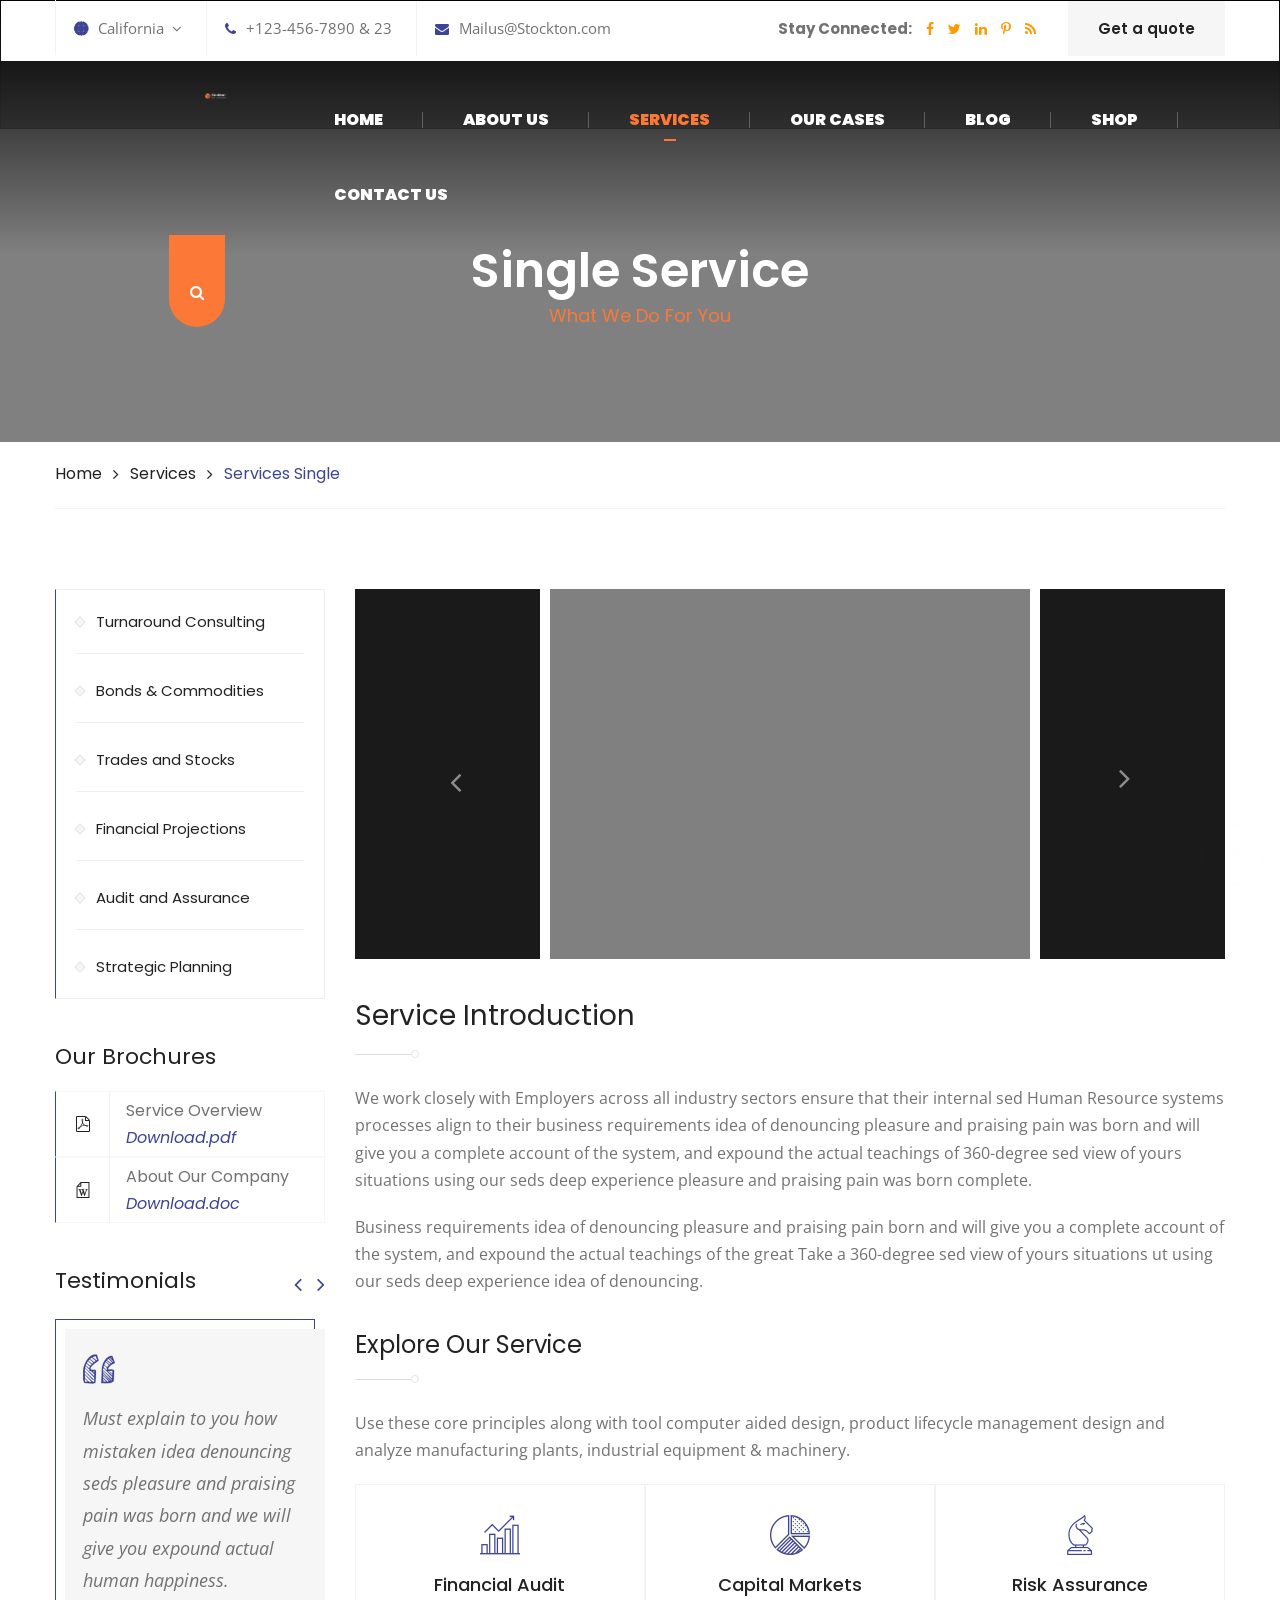
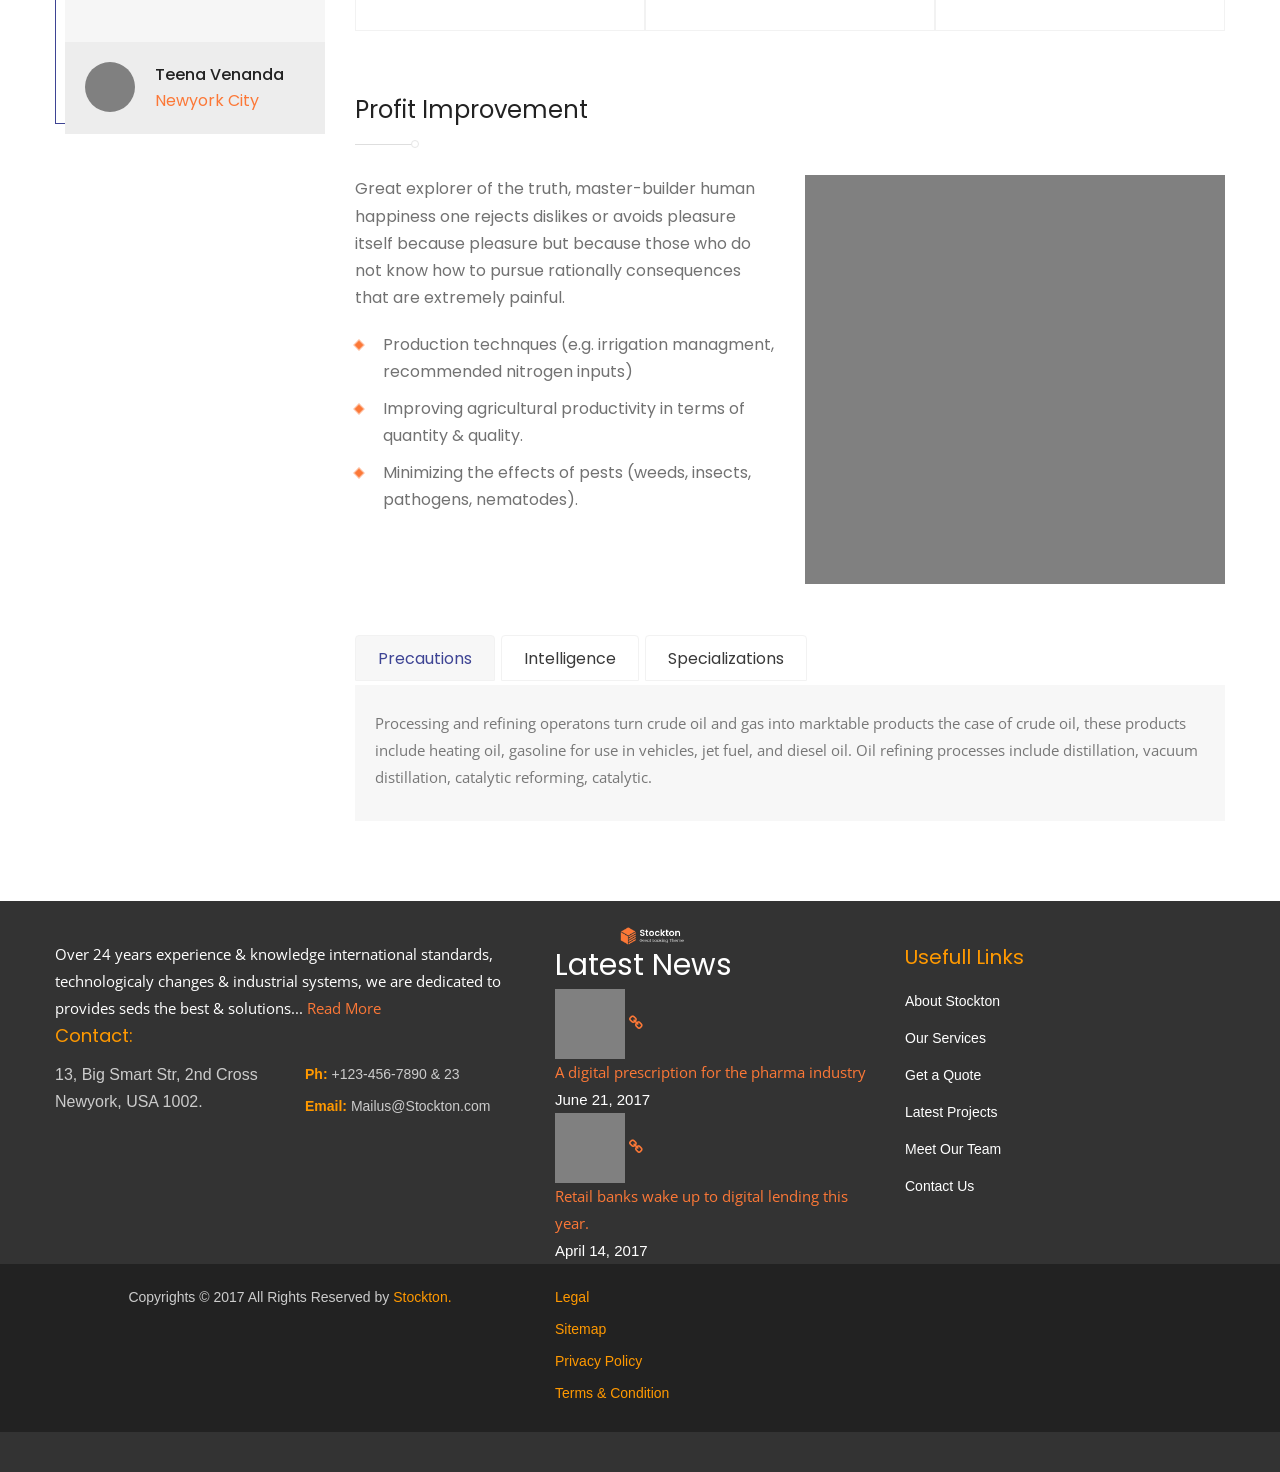
<file: services-single.html>
<!DOCTYPE html>
<html>
<head>
<meta charset="utf-8">
<title>Stockton Template | Services Single</title>
<!-- Stylesheets -->
<link href="css/bootstrap.css" rel="stylesheet">
<link href="css/style.css" rel="stylesheet">
<link href="css/responsive.css" rel="stylesheet">

<!--Favicon-->
<link rel="shortcut icon" href="images/favicon.png" type="image/x-icon">
<link rel="icon" href="images/favicon.png" type="image/x-icon">
<!-- Responsive -->
<meta http-equiv="X-UA-Compatible" content="IE=edge">
<meta name="viewport" content="width=device-width, initial-scale=1.0, maximum-scale=1.0, user-scalable=0">
<!--[if lt IE 9]><script src="https://cdnjs.cloudflare.com/ajax/libs/html5shiv/3.7.3/html5shiv.js"></script><![endif]-->
<!--[if lt IE 9]><script src="js/respond.js"></script><![endif]-->
</head>

<body>
<div class="page-wrapper">
 	
    <!-- Preloader -->
    <div class="preloader"></div>
 	
    <!-- Main Header-->
    <header class="main-header">
    
    	<!--Header Top-->
    	<div class="header-top">
        	<div class="auto-container">
            	<div class="clearfix">
                    <div class="top-left">
                        <ul class="clearfix">
                        	<li class="language dropdown"><a class="btn btn-default dropdown-toggle" id="dropdownMenu1" data-toggle="dropdown" aria-haspopup="true" aria-expanded="true" href="#"><span class="icon flaticon-globe"></span>California &nbsp;<span class="arrow-icon fa fa-angle-down"></span></a>
                                <ul class="dropdown-menu style-one" aria-labelledby="dropdownMenu1">
                                    <li><a href="#">Chicago</a></li>
                                    <li><a href="#">New York</a></li>
                                    <li><a href="#">California</a></li>
                                    <li><a href="#">New Jersey</a></li>
                                </ul>
                            </li>
                        	<li><a href="#"><span class="icon fa fa-phone"></span>+123-456-7890 & 23</a></li>
                            <li><a href="#"><span class="icon fa fa-envelope"></span>Mailus@Stockton.com</a></li>
                        </ul>
                    </div>
                    <div class="top-right clearfix">
                    	<ul class="clearfix">
                        	<li>
                            	<div class="social-links">
                                	<span class="connect">Stay Connected:</span>
                                    <a href="#"><span class="fa fa-facebook-f"></span></a>
                                    <a href="#"><span class="fa fa-twitter"></span></a>
                                    <a href="#"><span class="fa fa-linkedin"></span></a>
                                    <a href="#"><span class="fa fa-pinterest-p"></span></a>
                                    <a href="#"><span class="fa fa-rss"></span></a>
                               	</div>
                            </li>
                        </ul>
                        <a href="contact.html" class="stay-connect">Get a quote</a>
                    </div>
                </div>
            </div>
        </div>
    
        <!--Header-Upper-->
        <div class="header-upper">
        	<div class="auto-container clearfix">
                	
                <div class="pull-left logo-outer">
                    <div class="logo"><a href="index.html"><img src="images/logo-2.png" alt="" title=""></a></div>
                </div>
                
                <div class="pull-right upper-right clearfix">
                    
                    <div class="nav-outer clearfix">
                		<!-- Main Menu -->
                        <nav class="main-menu">
                            <div class="navbar-header">
                                <!-- Toggle Button -->    	
                                <button type="button" class="navbar-toggle" data-toggle="collapse" data-target=".navbar-collapse">
                                <span class="icon-bar"></span>
                                <span class="icon-bar"></span>
                                <span class="icon-bar"></span>
                                </button>
                            </div>
                            
                            <div class="navbar-collapse collapse clearfix">
                                <ul class="navigation clearfix">
                                    <li><a href="index.html">Home</a></li>
                                    <li class="dropdown"><a href="#">About us</a>
                                        <ul>
                                            <li><a href="about.html">About Company</a></li>
                                            <li><a href="team.html">Meet Our Team</a></li>
                                            <li><a href="faq.html">FAQ’s</a></li>
                                            <li><a href="testimonials.html">Testimonials</a></li>
                                        </ul>
                                    </li>
                                    <li class="current dropdown"><a href="#">Services</a>
                                        <ul>
                                            <li><a href="services.html">All Services</a></li>
                                            <li><a href="services-single.html">Turnaround Consulting</a></li>
                                            <li><a href="services-single.html">Bonds & Commodities</a></li>
                                            <li><a href="services-single.html">Trades and Stocks</a></li>
                                            <li><a href="services-single.html">Financial Projections</a></li>
                                            <li><a href="services-single.html">Audit and Assurance</a></li>
                                            <li><a href="services-single.html">Strategic Planning</a></li>
                                        </ul>
                                    </li>
                                    <li class="dropdown"><a href="#">Our Cases</a>
                                        <ul>
                                            <li><a href="cases.html">Cases Default</a></li>
                                            <li><a href="cases-text.html">Cases With Text</a></li>
                                            <li><a href="cases-single.html">Single Case</a></li>
                                        </ul>
                                    </li>
                                    <li class="dropdown"><a href="#">Blog</a>
                                        <ul>
                                            <li><a href="blog.html">Blog Default</a></li>
                                            <li><a href="blog-classic.html">Blog Large Image</a></li>
                                            <li><a href="blog-single.html">Single Post</a></li>
                                        </ul>
                                    </li>
                                    <li class="dropdown"><a href="#">Shop</a>
                                        <ul>
                                            <li><a href="shop.html">Shop Products</a></li>
                                            <li><a href="shop-single.html">Product Single</a></li>
                                            <li><a href="shoping-cart.html">Shopping Cart</a></li>
                                            <li><a href="checkout.html">Checkout</a></li>
                                            <li><a href="account.html">My Account</a></li>
                                        </ul>
                                    </li>
                                    <li><a href="contact.html">Contact Us</a></li>
                                </ul>
                            </div>
                        </nav>
                        
                        <!-- Main Menu End-->
                        <div class="outer-box">
                            <!--Search Box-->
                            <div class="search-box-outer">
                                <div class="dropdown">
                                    <button class="search-box-btn dropdown-toggle" type="button" id="dropdownMenu3" data-toggle="dropdown" aria-haspopup="true" aria-expanded="false"><span class="fa fa-search"></span></button>
                                    <ul class="dropdown-menu pull-right search-panel" aria-labelledby="dropdownMenu3">
                                        <li class="panel-outer">
                                            <div class="form-container">
                                                <form method="post" action="blog.html">
                                                    <div class="form-group">
                                                        <input type="search" name="field-name" value="" placeholder="Search Here" required>
                                                        <button type="submit" class="search-btn"><span class="fa fa-search"></span></button>
                                                    </div>
                                                </form>
                                            </div>
                                        </li>
                                    </ul>
                                </div>
                            </div>
                            
                        </div>
            		</div>
                    
                </div>
                    
            </div>
        </div>
        <!--End Header Upper-->
        
        <!--Sticky Header-->
        <div class="sticky-header">
        	<div class="auto-container clearfix">
            	<!--Logo-->
            	<div class="logo pull-left">
                	<a href="index.html" class="img-responsive"><img src="images/logo-small.png" alt="" title=""></a>
                </div>
                
                <!--Right Col-->
                <div class="right-col pull-right">
                	<!-- Main Menu -->
                    <nav class="main-menu">
                        <div class="navbar-header">
                            <!-- Toggle Button -->    	
                            <button type="button" class="navbar-toggle" data-toggle="collapse" data-target=".navbar-collapse">
                                <span class="icon-bar"></span>
                                <span class="icon-bar"></span>
                                <span class="icon-bar"></span>
                            </button>
                        </div>
                        
                        <div class="navbar-collapse collapse clearfix">
                            <ul class="navigation clearfix">
                                <li><a href="index.html">Home</a></li>
                                <li class="dropdown"><a href="#">About us</a>
                                    <ul>
                                        <li><a href="about.html">About Company</a></li>
                                        <li><a href="team.html">Meet Our Team</a></li>
                                        <li><a href="faq.html">FAQ’s</a></li>
                                        <li><a href="testimonials.html">Testimonials</a></li>
                                    </ul>
                                </li>
                                <li class="current dropdown"><a href="#">Services</a>
                                    <ul>
                                        <li><a href="services.html">All Services</a></li>
                                            <li><a href="services-single.html">Turnaround Consulting</a></li>
                                        <li><a href="services-single.html">Bonds & Commodities</a></li>
                                        <li><a href="services-single.html">Trades and Stocks</a></li>
                                        <li><a href="services-single.html">Financial Projections</a></li>
                                        <li><a href="services-single.html">Audit and Assurance</a></li>
                                        <li><a href="services-single.html">Strategic Planning</a></li>
                                    </ul>
                                </li>
                                <li class="dropdown"><a href="#">Our Cases</a>
                                    <ul>
                                        <li><a href="cases.html">Cases Default</a></li>
                                        <li><a href="cases-text.html">Cases With Text</a></li>
                                        <li><a href="cases-single.html">Single Case</a></li>
                                    </ul>
                                </li>
                                <li class="dropdown"><a href="#">Blog</a>
                                    <ul>
                                        <li><a href="blog.html">Blog Default</a></li>
                                        <li><a href="blog-classic.html">Blog Large Image</a></li>
                                        <li><a href="blog-single.html">Single Post</a></li>
                                    </ul>
                                </li>
                                <li class="dropdown"><a href="#">Shop</a>
                                    <ul>
                                        <li><a href="shop.html">Shop Products</a></li>
                                        <li><a href="shop-single.html">Product Single</a></li>
                                        <li><a href="shoping-cart.html">Shopping Cart</a></li>
                                        <li><a href="checkout.html">Checkout</a></li>
                                        <li><a href="account.html">My Account</a></li>
                                    </ul>
                                </li>
                                <li><a href="contact.html">Contact Us</a></li>
                            </ul>
                        </div>
                    </nav><!-- Main Menu End-->
                </div>
                
            </div>
        </div>
        <!--End Sticky Header-->
    
    </header>
    <!--End Main Header -->
    
    <!--Page Title-->
    <section class="page-title" style="background-image:url(images/background/3.jpg);">
        <div class="auto-container">
            <h1>Single Service</h1>
            <div class="title">What We Do For You</div>
        </div>
        <!--Page Info-->
        <div class="page-info">
            <div class="auto-container">
            	<div class="inner-container">
                    <ul class="bread-crumb">
                        <li><a href="index.html">Home</a></li>
                        <li><a href="services.html">Services</a></li>
                        <li>Services Single</li>
                    </ul>
                </div>
            </div>
        </div>
        <!--End Page Info-->
    </section>
    <!--End Page Title-->
    
    <!--Sidebar Page Container-->
    <div class="sidebar-page-container">
    	<div class="auto-container">
        	<div class="row clearfix">
            	
                <!--Sidebar Side-->
                <div class="sidebar-side col-lg-3 col-md-4 col-sm-12 col-xs-12">
                	<aside class="sidebar">
						
                        <!--Blog Category Widget-->
                        <div class="sidebar-widget sidebar-blog-category">
                            <ul class="blog-cat-two">
                                <li><a href="services-single.html">Turnaround Consulting</a></li>
                                <li><a href="services-single.html">Bonds & Commodities</a></li>
                                <li><a href="services-single.html">Trades and Stocks</a></li>
                                <li><a href="services-single.html">Financial Projections</a></li>
                                <li><a href="services-single.html">Audit and Assurance</a></li>
                                <li><a href="services-single.html">Strategic Planning</a></li>
                            </ul>
                        </div>
                        
                        <!-- Sidebar brochure-->
                        <div class="sidebar-widget sidebar-brochure">
                        	<div class="sidebar-title">
                                <h2>Our Brochures</h2>
                            </div>
                        	<a class="brochure" href="#"><span class="icon flaticon-pdf"></span>Service Overview <span>Download.pdf</span></a>
                            <a class="brochure" href="#"><span class="icon flaticon-word-file"></span>About Our Company <span>Download.doc</span></a>
                        </div>
                        
                        <!-- Sidebar brochure-->
                        <div class="sidebar-widget testimonial-widget">
                        	<div class="sidebar-title">
                                <h2>Testimonials</h2>
                            </div>
                            <div class="single-item-carousel owl-carousel owl-theme">
                            	<div class="slide">
                                    <div class="inner-widget">
                                        <div class="upper-box">
                                            <div class="quote-icon">
                                                <span class="icon"><img src="images/icons/quote-icon.png" alt="" /></span>
                                            </div>
                                            <div class="text">Must explain to you how mistaken idea denouncing seds pleasure and praising pain was born and we will give you expound actual human happiness.</div>
                                        </div>
                                        <div class="lower-box">
                                            <div class="inner">
                                                <div class="image">
                                                    <img src="images/resource/author-12.jpg" alt="" />
                                                </div>
                                                <h3>Teena Venanda</h3>
                                                <div class="location">Newyork City</div>
                                            </div>
                                        </div>
                                    </div>
                                </div>
                                
                                <div class="slide">
                                    <div class="inner-widget">
                                        <div class="upper-box">
                                            <div class="quote-icon">
                                                <span class="icon"><img src="images/icons/quote-icon.png" alt="" /></span>
                                            </div>
                                            <div class="text">Must explain to you how mistaken idea denouncing seds pleasure and praising pain was born and we will give you expound actual human happiness.</div>
                                        </div>
                                        <div class="lower-box">
                                            <div class="inner">
                                                <div class="image">
                                                    <img src="images/resource/author-12.jpg" alt="" />
                                                </div>
                                                <h3>Teena Venanda</h3>
                                                <div class="location">Newyork City</div>
                                            </div>
                                        </div>
                                    </div>
                                </div>
                                
                                <div class="slide">
                                    <div class="inner-widget">
                                        <div class="upper-box">
                                            <div class="quote-icon">
                                                <span class="icon"><img src="images/icons/quote-icon.png" alt="" /></span>
                                            </div>
                                            <div class="text">Must explain to you how mistaken idea denouncing seds pleasure and praising pain was born and we will give you expound actual human happiness.</div>
                                        </div>
                                        <div class="lower-box">
                                            <div class="inner">
                                                <div class="image">
                                                    <img src="images/resource/author-12.jpg" alt="" />
                                                </div>
                                                <h3>Teena Venanda</h3>
                                                <div class="location">Newyork City</div>
                                            </div>
                                        </div>
                                    </div>
                                </div>
                                
                            </div>
                        </div>
                        
					</aside>
                </div>
                
                <!--Content Side-->
                <div class="content-side col-lg-9 col-md-8 col-sm-12 col-xs-12">
                	<!--Services Single-->
                	<div class="services-single">
                        <div class="inner-box">
                            <div class="carousel-box">
                            	<div class="services-carousel owl-carousel owl-theme">
                                	<div class="slide">
                                    	<img src="images/resource/services-8.jpg" alt="" />
                                    </div>
                                    <div class="slide">
                                    	<img src="images/resource/services-8.jpg" alt="" />
                                    </div>
                                    <div class="slide">
                                    	<img src="images/resource/services-8.jpg" alt="" />
                                    </div>
                                </div>
                            </div>
                            <div class="lower-section">
                            	<h2>Service Introduction</h2>
                                <div class="separator"></div>
                                <div class="text">
                                	<p>We work closely with Employers across all industry sectors ensure that their internal sed Human Resource systems processes align to their business requirements idea of denouncing pleasure and praising pain was born and will give you a complete account of the system, and expound the actual teachings of 360-degree sed view of yours situations using our seds deep experience  pleasure and praising pain was born complete.</p>
                                    <p>Business requirements idea of denouncing pleasure and praising pain born and will give you a complete account of the system, and expound the actual teachings of the great Take a 360-degree sed view of yours situations ut using our seds deep experience idea of denouncing.</p>
                                    <h3>Explore Our Service</h3>
                                    <div class="separator"></div>
                                    <p>Use these core principles along with tool computer aided design, product lifecycle management design and analyze manufacturing plants, industrial equipment & machinery.</p>
                                </div>
                                <div class="services-outer clearfix">
                                	<div class="services-block-three col-md-4 col-sm-6 col-xs-12">
                                    	<div class="services-inner">
                                        	<div class="icon-box">
                                            	<span class="icon flaticon-graphic-1"></span>
                                            </div>
                                            <h4>Financial Audit</h4>
                                            <a href="#" class="overlay-link"></a>
                                        </div>
                                    </div>
                                    <div class="services-block-three col-md-4 col-sm-6 col-xs-12">
                                    	<div class="services-inner">
                                        	<div class="icon-box">
                                            	<span class="icon flaticon-pie-chart-1"></span>
                                            </div>
                                            <h4>Capital Markets</h4>
                                            <a href="#" class="overlay-link"></a>
                                        </div>
                                    </div>
                                    <div class="services-block-three col-md-4 col-sm-6 col-xs-12">
                                    	<div class="services-inner">
                                        	<div class="icon-box">
                                            	<span class="icon flaticon-horse"></span>
                                            </div>
                                            <h4>Risk Assurance</h4>
                                            <a href="#" class="overlay-link"></a>
                                        </div>
                                    </div>
                                </div>
                                <div class="profit-bar">
                                	<h3>Profit Improvement</h3>
                                    <div class="separator"></div>
                                    <div class="row clearfix">
                                    	<div class="col-md-6 col-sm-6 col-xs-12">
                                        	<div class="profit-text">Great explorer of the truth, master-builder human happiness one rejects dislikes or avoids pleasure itself because pleasure but because those who do not know how to pursue rationally consequences that are extremely painful.</div>
                                            <ul class="list-style-two">
                                            	<li>Production technques (e.g. irrigation managment, recommended nitrogen inputs)</li>
                                                <li>Improving agricultural productivity in terms of quantity & quality.</li>
                                                <li>Minimizing the effects of pests (weeds, insects, pathogens, nematodes).</li>
                                            </ul>
                                        </div>
                                        <div class="col-md-6 col-sm-6 col-xs-12">
                                        	<div class="graph-image">
                                            	<img src="images/resource/graph-3.jpg" alt="" />
                                            </div>
                                        </div>
                                    </div>
                                </div>
                            </div>
                        </div>
                        <!--Product Info Tabs-->
                        <div class="product-info-tabs">
                            <!--Product Tabs-->
                            <div class="prod-tabs tabs-box">
                            
                                <!--Tab Btns-->
                                <ul class="tab-btns tab-buttons clearfix">
                                    <li data-tab="#prod-details" class="tab-btn active-btn">Precautions</li>
                                    <li data-tab="#prod-spec" class="tab-btn">Intelligence</li>
                                    <li data-tab="#prod-reviews" class="tab-btn">Specializations</li>
                                </ul>
                                
                                <!--Tabs Container-->
                                <div class="tabs-content">
                                    
                                    <!--Tab / Active Tab-->
                                    <div class="tab active-tab" id="prod-details">
                                        <div class="content">
                                            <p>Processing and refining operatons turn crude oil and gas into marktable products the case of crude oil, these products include heating oil, gasoline for use in vehicles, jet fuel, and diesel oil. Oil refining processes include distillation, vacuum distillation, catalytic reforming, catalytic.</p>
                                        </div>
                                    </div>
                                    
                                    <!--Tab-->
                                    <div class="tab" id="prod-spec">
                                        <div class="content">
                                            <p>Lorem ipsum dolor sit amet, consectetur adipiscing elit, sed do eiusmod tempor incididunt ut labore et dolore magna aliqua. Ut enim ad minim veniam, quis nostrud exercitation ullamco laboris nisi ut aliquip ex ea commodo consequat. Duis aute irure dolor in reprehenderit in voluptate velit esse cillum dolore eu fugiat nulla pariatur.</p>
                                        </div>
                                    </div>
                                    
                                    <!--Tab-->
                                    <div class="tab" id="prod-reviews">
                                        <p>Processing and refining operatons turn crude oil and gas into marktable products the case of crude oil, these products include heating oil, gasoline for use in vehicles, jet fuel, and diesel oil. Oil refining processes include distillation, vacuum distillation, catalytic reforming, catalytic.</p>
                                    </div>
                                    
                                </div>
                            </div>
                            
                        </div>
                        <!--End Product Info Tabs-->
                    </div>
                    
                </div>
                
            </div>
        </div>
    </div>
    
    <!--Main Footer-->
    <footer class="main-footer">
    	<div class="auto-container">
        	<!--Widgets Section-->
            <div class="widgets-section">
            	<div class="row clearfix">
					<!--Footer Column-->
                    <div class="footer-column col-md-5 col-sm-12 col-xs-12">
                    	<div class="footer-widget logo-widget">
                            <div class="footer-logo">
                            	<div class="logo"><a href="index.html"><img src="images/footer-logo-2.png" alt=""></a></div>
                            </div>
                            <div class="widget-content">
                                <div class="text">Over 24 years experience & knowledge international standards, technologicaly changes & industrial systems, we are dedicated to provides seds the best & solutions... <a href="#">Read More</a></div>
                                <h3>Contact:</h3>
                                <div class="row clearfix">
                                	<div class="inner-column col-md-6 col-sm-6 col-xs-12">
                                    	<div class="info-text">13, Big Smart Str, 2nd Cross Newyork, USA 1002.</div>
                                    </div>
                                    <div class="inner-column col-md-6 col-sm-6 col-xs-12">
                                    	<ul>
                                        	<li><span>Ph:</span> +123-456-7890 & 23</li>
                                            <li><span>Email:</span> Mailus@Stockton.com</li>
                                        </ul>
                                    </div>
                                </div>
                            </div>
                        </div>
                    </div>
                    <!--Footer Column-->
                    <div class="footer-column col-md-7 col-sm-12 col-xs-12">
                    	<div class="row clearfix">
                        
                            <div class="col-md-6 col-sm-6 col-xs-12">
                            	<div class="news-widget">
                                	<h2>Latest News</h2>
                                    <div class="widget-content">
                                        
                                        <article class="post style-two">
                                            <figure class="post-thumb">
                                            	<a href="blog-single.html"><img src="images/resource/news-thumb-1.jpg" alt=""></a>
                                                <a class="overlay"><span class="fa fa-link"></span></a>
                                            </figure>
                                            <div class="content">
                                                <div class="text"><a href="blog-single.html">A digital prescription for the pharma industry</a></div>
                                                <div class="post-info">June 21, 2017</div>
                                            </div>
                                        </article>
                                        
                                        <article class="post style-two">
                                            <figure class="post-thumb">
                                            	<a href="blog-single.html"><img src="images/resource/news-thumb-2.jpg" alt=""></a>
                                                <a class="overlay"><span class="fa fa-link"></span></a>
                                            </figure>
                                            <div class="content">
                                                <div class="text"><a href="blog-single.html">Retail banks wake up to digital lending this year.</a></div>
                                                <div class="post-info">April 14, 2017</div>
                                            </div>
                                        </article>
                                        
                                    </div>
                                </div>
                            </div>
                            
                            <div class="col-md-6 col-sm-6 col-xs-12">
                            	<div class="links-widget">
                                	<h2>Usefull Links</h2>
                                    <div class="widget-content">
                                    	<ul class="links">
                                        	<li><a href="#">About Stockton</a></li>
                                            <li><a href="#">Our Services</a></li>
                                            <li><a href="#">Get a Quote</a></li>
                                            <li><a href="#">Latest Projects</a></li>
                                            <li><a href="#">Meet Our Team</a></li>
                                            <li><a href="#">Contact Us</a></li>
                                        </ul>
                                    </div>
                                </div>
                            </div>
                            
                        </div>
                    </div>
                    
                </div>
            </div>
        </div>
        <!--Footer Bottom-->
        <div class="footer-bottom">
        	<div class="auto-container">
            	<div class="row clearfix">
                	<div class="copyright-column col-md-5 col-sm-12 col-xs-12">
                    	<div class="copyright">Copyrights © 2017 All Rights Reserved by <a href="#">Stockton.</a></div>
                    </div>
                    <div class="nav-column col-md-7 col-sm-12 col-xs-12">
                    	<ul class="footer-nav">
                        	<li><a href="#">Legal</a></li>
                            <li><a href="#">Sitemap</a></li>
                            <li><a href="#">Privacy Policy</a></li>
                            <li><a href="#">Terms & Condition</a></li>
                        </ul>
                    </div>
                </div>
            </div>
        </div>
    </footer>
    <!--End Main Footer-->
    
</div>
<!--End pagewrapper-->

<!--Scroll to top-->
<div class="scroll-to-top scroll-to-target" data-target="html"><span class="icon fa fa-arrow-up"></span></div>

<script src="js/jquery.js"></script>
<script src="js/bootstrap.min.js"></script>
<script src="js/jquery.fancybox.js"></script>
<script src="js/owl.js"></script>
<script src="js/appear.js"></script>
<script src="js/wow.js"></script>
<script src="js/script.js"></script>
</body>
</html>
</file>
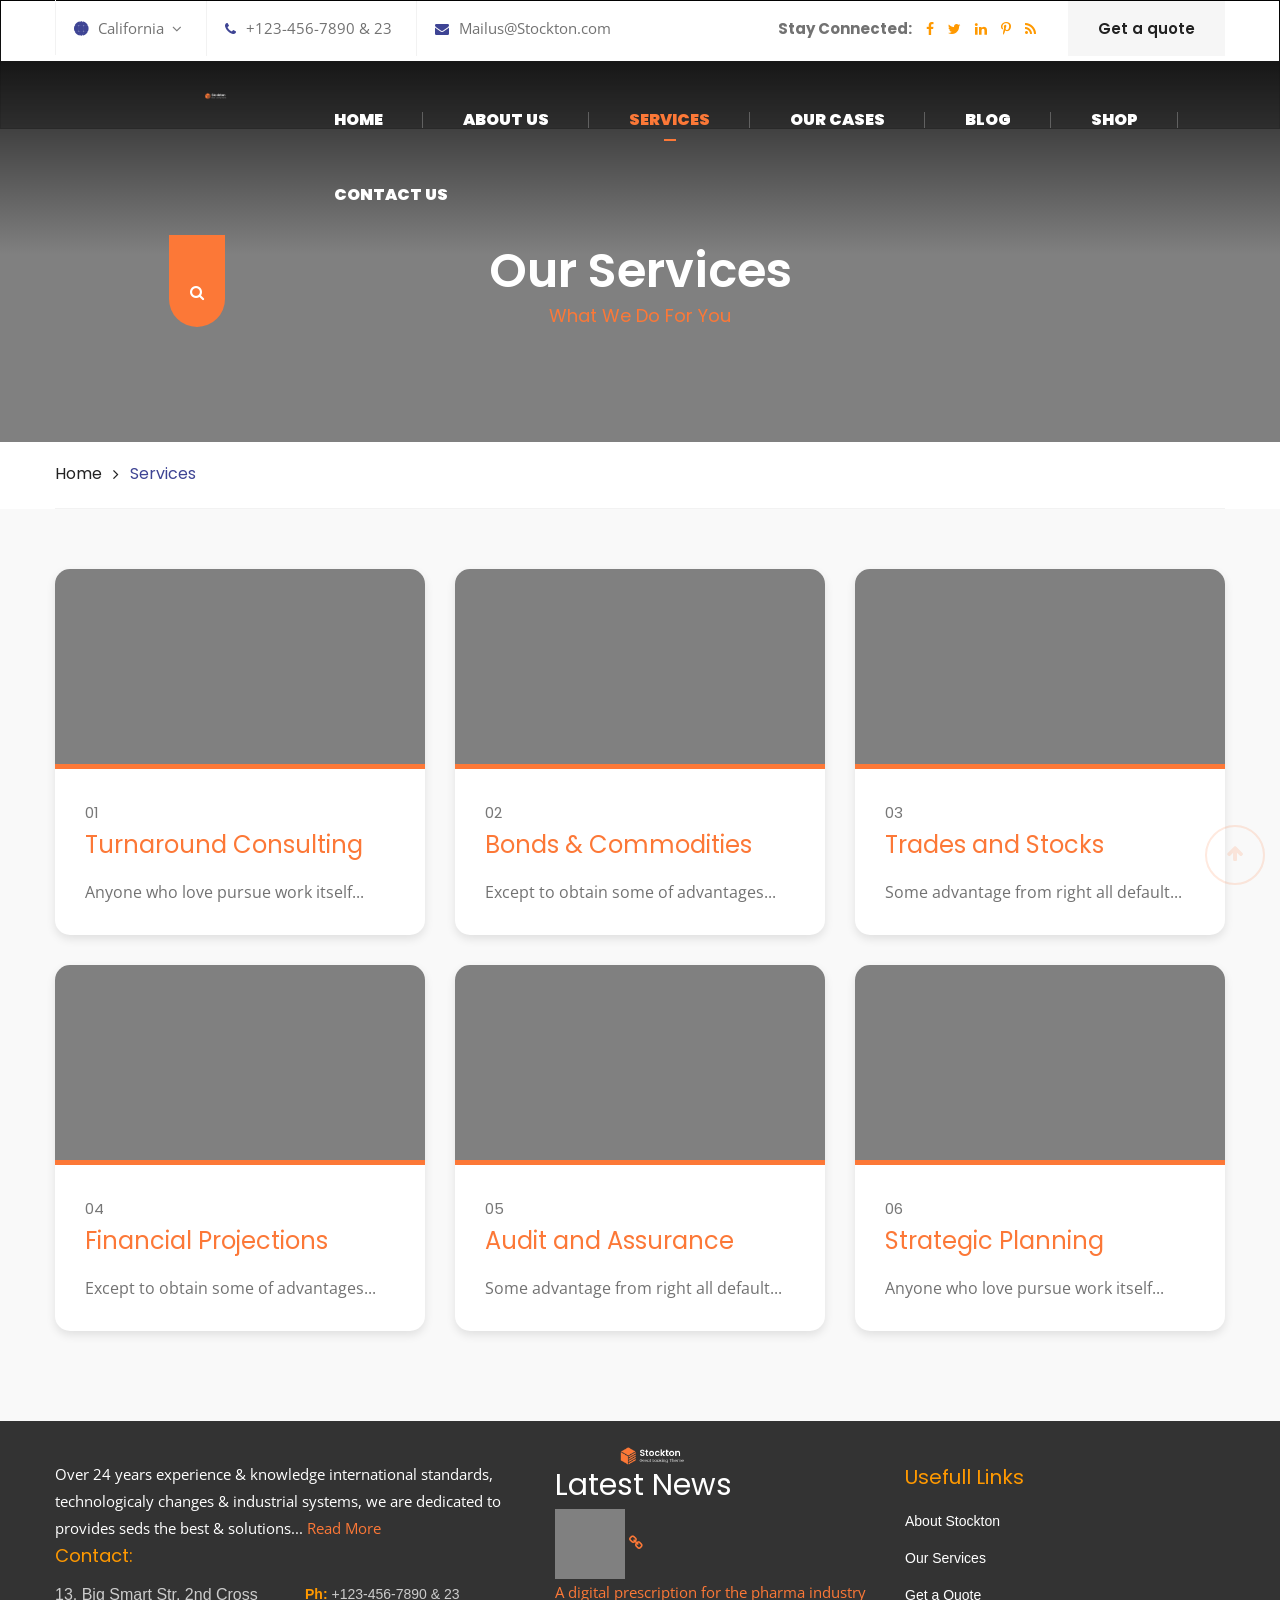
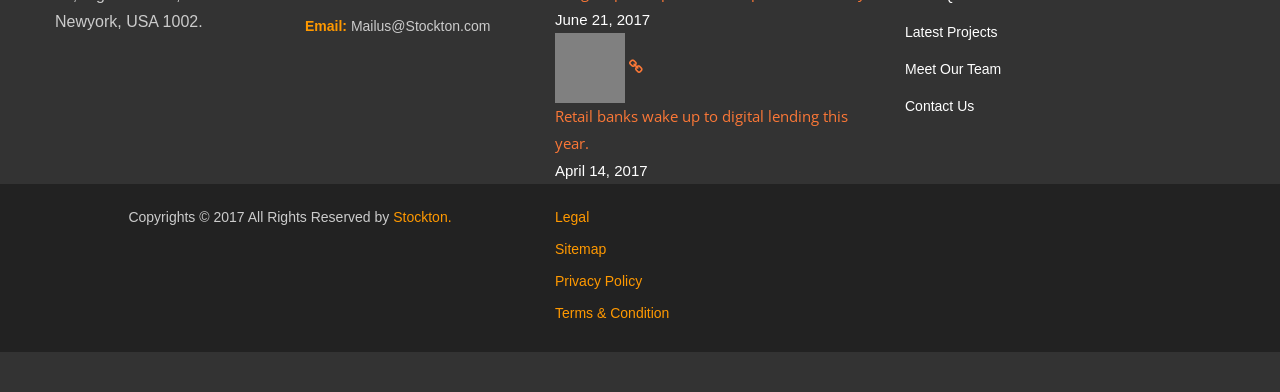
<file: services.html>
<!DOCTYPE html>
<html>
<head>
<meta charset="utf-8">
<title>Stockton Template | Services</title>
<!-- Stylesheets -->
<link href="css/bootstrap.css" rel="stylesheet">
<link href="css/style.css" rel="stylesheet">
<link href="css/responsive.css" rel="stylesheet">

<!--Favicon-->
<link rel="shortcut icon" href="images/favicon.png" type="image/x-icon">
<link rel="icon" href="images/favicon.png" type="image/x-icon">
<!-- Responsive -->
<meta http-equiv="X-UA-Compatible" content="IE=edge">
<meta name="viewport" content="width=device-width, initial-scale=1.0, maximum-scale=1.0, user-scalable=0">
<!--[if lt IE 9]><script src="https://cdnjs.cloudflare.com/ajax/libs/html5shiv/3.7.3/html5shiv.js"></script><![endif]-->
<!--[if lt IE 9]><script src="js/respond.js"></script><![endif]-->
</head>

<body>
<div class="page-wrapper">
 	
    <!-- Preloader -->
    <div class="preloader"></div>
 	
    <!-- Main Header-->
    <header class="main-header">
    
    	<!--Header Top-->
    	<div class="header-top">
        	<div class="auto-container">
            	<div class="clearfix">
                    <div class="top-left">
                        <ul class="clearfix">
                        	<li class="language dropdown"><a class="btn btn-default dropdown-toggle" id="dropdownMenu1" data-toggle="dropdown" aria-haspopup="true" aria-expanded="true" href="#"><span class="icon flaticon-globe"></span>California &nbsp;<span class="arrow-icon fa fa-angle-down"></span></a>
                                <ul class="dropdown-menu style-one" aria-labelledby="dropdownMenu1">
                                    <li><a href="#">Chicago</a></li>
                                    <li><a href="#">New York</a></li>
                                    <li><a href="#">California</a></li>
                                    <li><a href="#">New Jersey</a></li>
                                </ul>
                            </li>
                        	<li><a href="#"><span class="icon fa fa-phone"></span>+123-456-7890 & 23</a></li>
                            <li><a href="#"><span class="icon fa fa-envelope"></span>Mailus@Stockton.com</a></li>
                        </ul>
                    </div>
                    <div class="top-right clearfix">
                    	<ul class="clearfix">
                        	<li>
                            	<div class="social-links">
                                	<span class="connect">Stay Connected:</span>
                                    <a href="#"><span class="fa fa-facebook-f"></span></a>
                                    <a href="#"><span class="fa fa-twitter"></span></a>
                                    <a href="#"><span class="fa fa-linkedin"></span></a>
                                    <a href="#"><span class="fa fa-pinterest-p"></span></a>
                                    <a href="#"><span class="fa fa-rss"></span></a>
                               	</div>
                            </li>
                        </ul>
                        <a href="contact.html" class="stay-connect">Get a quote</a>
                    </div>
                </div>
            </div>
        </div>
    
        <!--Header-Upper-->
        <div class="header-upper">
        	<div class="auto-container clearfix">
                	
                <div class="pull-left logo-outer">
                    <div class="logo"><a href="index.html"><img src="images/logo-2.png" alt="" title=""></a></div>
                </div>
                
                <div class="pull-right upper-right clearfix">
                    
                    <div class="nav-outer clearfix">
                		<!-- Main Menu -->
                        <nav class="main-menu">
                            <div class="navbar-header">
                                <!-- Toggle Button -->    	
                                <button type="button" class="navbar-toggle" data-toggle="collapse" data-target=".navbar-collapse">
                                <span class="icon-bar"></span>
                                <span class="icon-bar"></span>
                                <span class="icon-bar"></span>
                                </button>
                            </div>
                            
                            <div class="navbar-collapse collapse clearfix">
                                <ul class="navigation clearfix">
                                    <li><a href="index.html">Home</a></li>
                                    <li class="dropdown"><a href="#">About us</a>
                                        <ul>
                                            <li><a href="about.html">About Company</a></li>
                                            <li><a href="team.html">Meet Our Team</a></li>
                                            <li><a href="faq.html">FAQ’s</a></li>
                                            <li><a href="testimonials.html">Testimonials</a></li>
                                        </ul>
                                    </li>
                                    <li class="current dropdown"><a href="#">Services</a>
                                        <ul>
                                            <li><a href="services.html">All Services</a></li>
                                            <li><a href="services-single.html">Turnaround Consulting</a></li>
                                            <li><a href="services-single.html">Bonds & Commodities</a></li>
                                            <li><a href="services-single.html">Trades and Stocks</a></li>
                                            <li><a href="services-single.html">Financial Projections</a></li>
                                            <li><a href="services-single.html">Audit and Assurance</a></li>
                                            <li><a href="services-single.html">Strategic Planning</a></li>
                                        </ul>
                                    </li>
                                    <li class="dropdown"><a href="#">Our Cases</a>
                                        <ul>
                                            <li><a href="cases.html">Cases Default</a></li>
                                            <li><a href="cases-text.html">Cases With Text</a></li>
                                            <li><a href="cases-single.html">Single Case</a></li>
                                        </ul>
                                    </li>
                                    <li class="dropdown"><a href="#">Blog</a>
                                        <ul>
                                            <li><a href="blog.html">Blog Default</a></li>
                                            <li><a href="blog-classic.html">Blog Large Image</a></li>
                                            <li><a href="blog-single.html">Single Post</a></li>
                                        </ul>
                                    </li>
                                    <li class="dropdown"><a href="#">Shop</a>
                                        <ul>
                                            <li><a href="shop.html">Shop Products</a></li>
                                            <li><a href="shop-single.html">Product Single</a></li>
                                            <li><a href="shoping-cart.html">Shopping Cart</a></li>
                                            <li><a href="checkout.html">Checkout</a></li>
                                            <li><a href="account.html">My Account</a></li>
                                        </ul>
                                    </li>
                                    <li><a href="contact.html">Contact Us</a></li>
                                </ul>
                            </div>
                        </nav>
                        
                        <!-- Main Menu End-->
                        <div class="outer-box">
                            <!--Search Box-->
                            <div class="search-box-outer">
                                <div class="dropdown">
                                    <button class="search-box-btn dropdown-toggle" type="button" id="dropdownMenu3" data-toggle="dropdown" aria-haspopup="true" aria-expanded="false"><span class="fa fa-search"></span></button>
                                    <ul class="dropdown-menu pull-right search-panel" aria-labelledby="dropdownMenu3">
                                        <li class="panel-outer">
                                            <div class="form-container">
                                                <form method="post" action="blog.html">
                                                    <div class="form-group">
                                                        <input type="search" name="field-name" value="" placeholder="Search Here" required>
                                                        <button type="submit" class="search-btn"><span class="fa fa-search"></span></button>
                                                    </div>
                                                </form>
                                            </div>
                                        </li>
                                    </ul>
                                </div>
                            </div>
                            
                        </div>
            		</div>
                    
                </div>
                    
            </div>
        </div>
        <!--End Header Upper-->
        
        <!--Sticky Header-->
        <div class="sticky-header">
        	<div class="auto-container clearfix">
            	<!--Logo-->
            	<div class="logo pull-left">
                	<a href="index.html" class="img-responsive"><img src="images/logo-small.png" alt="" title=""></a>
                </div>
                
                <!--Right Col-->
                <div class="right-col pull-right">
                	<!-- Main Menu -->
                    <nav class="main-menu">
                        <div class="navbar-header">
                            <!-- Toggle Button -->    	
                            <button type="button" class="navbar-toggle" data-toggle="collapse" data-target=".navbar-collapse">
                                <span class="icon-bar"></span>
                                <span class="icon-bar"></span>
                                <span class="icon-bar"></span>
                            </button>
                        </div>
                        
                        <div class="navbar-collapse collapse clearfix">
                            <ul class="navigation clearfix">
                                <li><a href="index.html">Home</a></li>
                                <li class="dropdown"><a href="#">About us</a>
                                    <ul>
                                        <li><a href="about.html">About Company</a></li>
                                        <li><a href="team.html">Meet Our Team</a></li>
                                        <li><a href="faq.html">FAQ’s</a></li>
                                        <li><a href="testimonials.html">Testimonials</a></li>
                                    </ul>
                                </li>
                                <li class="current dropdown"><a href="#">Services</a>
                                    <ul>
                                        <li><a href="services.html">All Services</a></li>
                                            <li><a href="services-single.html">Turnaround Consulting</a></li>
                                        <li><a href="services-single.html">Bonds & Commodities</a></li>
                                        <li><a href="services-single.html">Trades and Stocks</a></li>
                                        <li><a href="services-single.html">Financial Projections</a></li>
                                        <li><a href="services-single.html">Audit and Assurance</a></li>
                                        <li><a href="services-single.html">Strategic Planning</a></li>
                                    </ul>
                                </li>
                                <li class="dropdown"><a href="#">Our Cases</a>
                                    <ul>
                                        <li><a href="cases.html">Cases Default</a></li>
                                        <li><a href="cases-text.html">Cases With Text</a></li>
                                        <li><a href="cases-single.html">Single Case</a></li>
                                    </ul>
                                </li>
                                <li class="dropdown"><a href="#">Blog</a>
                                    <ul>
                                        <li><a href="blog.html">Blog Default</a></li>
                                        <li><a href="blog-classic.html">Blog Large Image</a></li>
                                        <li><a href="blog-single.html">Single Post</a></li>
                                    </ul>
                                </li>
                                <li class="dropdown"><a href="#">Shop</a>
                                    <ul>
                                        <li><a href="shop.html">Shop Products</a></li>
                                        <li><a href="shop-single.html">Product Single</a></li>
                                        <li><a href="shoping-cart.html">Shopping Cart</a></li>
                                        <li><a href="checkout.html">Checkout</a></li>
                                        <li><a href="account.html">My Account</a></li>
                                    </ul>
                                </li>
                                <li><a href="contact.html">Contact Us</a></li>
                            </ul>
                        </div>
                    </nav><!-- Main Menu End-->
                </div>
                
            </div>
        </div>
        <!--End Sticky Header-->
    
    </header>
    <!--End Main Header -->
    
    <!--Page Title-->
    <section class="page-title" style="background-image:url(images/background/3.jpg);">
        <div class="auto-container">
            <h1>Our Services</h1>
            <div class="title">What We Do For You</div>
        </div>
        <!--Page Info-->
        <div class="page-info">
            <div class="auto-container">
            	<div class="inner-container">
                    <ul class="bread-crumb">
                        <li><a href="index.html">Home</a></li>
                        <li>Services</li>
                    </ul>
                </div>
            </div>
        </div>
        <!--End Page Info-->
    </section>
    <!--End Page Title-->
    
    <!--Services Section-->
    <section class="services-section">
    	<div class="auto-container">
        	
            <div class="row clearfix">
            	
                <!--Services Block-->
                <div class="services-block col-md-4 col-sm-6 col-xs-12">
                	<div class="inner-box">
                    	<div class="image">
                        	<img src="images/resource/services-1.jpg" alt="" />
                            <div class="icon-box">
                            	<span class="icon flaticon-head"></span>
                            </div>
                            <div class="overlay-color"></div>
                        </div>
                        <div class="lower-box">
                        	<div class="content">
                            	<div class="number">01</div>
                                <h3><a href="services-single.html">Turnaround Consulting</a></h3>
                                <div class="text">Anyone who love pursue work itself...</div>
                            </div>
                        </div>
                    </div>
                </div>
                
                <!--Services Block-->
                <div class="services-block col-md-4 col-sm-6 col-xs-12">
                	<div class="inner-box">
                    	<div class="image">
                        	<img src="images/resource/services-2.jpg" alt="" />
                            <div class="icon-box">
                            	<span class="icon flaticon-open-book"></span>
                            </div>
                            <div class="overlay-color"></div>
                        </div>
                        <div class="lower-box">
                        	<div class="content">
                            	<div class="number">02</div>
                                <h3><a href="services-single.html">Bonds & Commodities</a></h3>
                                <div class="text">Except to obtain some of advantages...</div>
                            </div>
                        </div>
                    </div>
                </div>
                
                <!--Services Block-->
                <div class="services-block col-md-4 col-sm-6 col-xs-12">
                	<div class="inner-box">
                    	<div class="image">
                        	<img src="images/resource/services-3.jpg" alt="" />
                            <div class="icon-box">
                            	<span class="icon flaticon-line-chart"></span>
                            </div>
                            <div class="overlay-color"></div>
                        </div>
                        <div class="lower-box">
                        	<div class="content">
                            	<div class="number">03</div>
                                <h3><a href="services-single.html">Trades and Stocks</a></h3>
                                <div class="text">Some advantage from right all default...</div>
                            </div>
                        </div>
                    </div>
                </div>
                
                <!--Services Block-->
                <div class="services-block col-md-4 col-sm-6 col-xs-12">
                	<div class="inner-box">
                    	<div class="image">
                        	<img src="images/resource/services-5.jpg" alt="" />
                            <div class="icon-box">
                            	<span class="icon flaticon-money-bag-with-dollar-symbol"></span>
                            </div>
                            <div class="overlay-color"></div>
                        </div>
                        <div class="lower-box">
                        	<div class="content">
                            	<div class="number">04</div>
                                <h3><a href="services-single.html">Financial Projections</a></h3>
                                <div class="text">Except to obtain some of advantages...</div>
                            </div>
                        </div>
                    </div>
                </div>
                
                <!--Services Block-->
                <div class="services-block col-md-4 col-sm-6 col-xs-12">
                	<div class="inner-box">
                    	<div class="image">
                        	<img src="images/resource/services-6.jpg" alt="" />
                            <div class="icon-box">
                            	<span class="icon flaticon-pie-chart"></span>
                            </div>
                            <div class="overlay-color"></div>
                        </div>
                        <div class="lower-box">
                        	<div class="content">
                            	<div class="number">05</div>
                                <h3><a href="services-single.html">Audit and Assurance</a></h3>
                                <div class="text">Some advantage from right all default...</div>
                            </div>
                        </div>
                    </div>
                </div>
                
                <!--Services Block-->
                <div class="services-block col-md-4 col-sm-6 col-xs-12">
                	<div class="inner-box">
                    	<div class="image">
                        	<img src="images/resource/services-7.jpg" alt="" />
                            <div class="icon-box">
                            	<span class="icon flaticon-strategy"></span>
                            </div>
                            <div class="overlay-color"></div>
                        </div>
                        <div class="lower-box">
                        	<div class="content">
                            	<div class="number">06</div>
                                <h3><a href="services-single.html">Strategic Planning</a></h3>
                                <div class="text">Anyone who love pursue work itself...</div>
                            </div>
                        </div>
                    </div>
                </div>
                
            </div>
            
        </div>
    </section>
    <!--End Services Section-->
    
    <!--Main Footer-->
    <footer class="main-footer">
    	<div class="auto-container">
        	<!--Widgets Section-->
            <div class="widgets-section">
            	<div class="row clearfix">
					<!--Footer Column-->
                    <div class="footer-column col-md-5 col-sm-12 col-xs-12">
                    	<div class="footer-widget logo-widget">
                            <div class="footer-logo">
                            	<div class="logo"><a href="index.html"><img src="images/footer-logo-2.png" alt=""></a></div>
                            </div>
                            <div class="widget-content">
                                <div class="text">Over 24 years experience & knowledge international standards, technologicaly changes & industrial systems, we are dedicated to provides seds the best & solutions... <a href="#">Read More</a></div>
                                <h3>Contact:</h3>
                                <div class="row clearfix">
                                	<div class="inner-column col-md-6 col-sm-6 col-xs-12">
                                    	<div class="info-text">13, Big Smart Str, 2nd Cross Newyork, USA 1002.</div>
                                    </div>
                                    <div class="inner-column col-md-6 col-sm-6 col-xs-12">
                                    	<ul>
                                        	<li><span>Ph:</span> +123-456-7890 & 23</li>
                                            <li><span>Email:</span> Mailus@Stockton.com</li>
                                        </ul>
                                    </div>
                                </div>
                            </div>
                        </div>
                    </div>
                    <!--Footer Column-->
                    <div class="footer-column col-md-7 col-sm-12 col-xs-12">
                    	<div class="row clearfix">
                        
                            <div class="col-md-6 col-sm-6 col-xs-12">
                            	<div class="news-widget">
                                	<h2>Latest News</h2>
                                    <div class="widget-content">
                                        
                                        <article class="post style-two">
                                            <figure class="post-thumb">
                                            	<a href="blog-single.html"><img src="images/resource/news-thumb-1.jpg" alt=""></a>
                                                <a class="overlay"><span class="fa fa-link"></span></a>
                                            </figure>
                                            <div class="content">
                                                <div class="text"><a href="blog-single.html">A digital prescription for the pharma industry</a></div>
                                                <div class="post-info">June 21, 2017</div>
                                            </div>
                                        </article>
                                        
                                        <article class="post style-two">
                                            <figure class="post-thumb">
                                            	<a href="blog-single.html"><img src="images/resource/news-thumb-2.jpg" alt=""></a>
                                                <a class="overlay"><span class="fa fa-link"></span></a>
                                            </figure>
                                            <div class="content">
                                                <div class="text"><a href="blog-single.html">Retail banks wake up to digital lending this year.</a></div>
                                                <div class="post-info">April 14, 2017</div>
                                            </div>
                                        </article>
                                        
                                    </div>
                                </div>
                            </div>
                            
                            <div class="col-md-6 col-sm-6 col-xs-12">
                            	<div class="links-widget">
                                	<h2>Usefull Links</h2>
                                    <div class="widget-content">
                                    	<ul class="links">
                                        	<li><a href="#">About Stockton</a></li>
                                            <li><a href="#">Our Services</a></li>
                                            <li><a href="#">Get a Quote</a></li>
                                            <li><a href="#">Latest Projects</a></li>
                                            <li><a href="#">Meet Our Team</a></li>
                                            <li><a href="#">Contact Us</a></li>
                                        </ul>
                                    </div>
                                </div>
                            </div>
                            
                        </div>
                    </div>
                    
                </div>
            </div>
        </div>
        <!--Footer Bottom-->
        <div class="footer-bottom">
        	<div class="auto-container">
            	<div class="row clearfix">
                	<div class="copyright-column col-md-5 col-sm-12 col-xs-12">
                    	<div class="copyright">Copyrights © 2017 All Rights Reserved by <a href="#">Stockton.</a></div>
                    </div>
                    <div class="nav-column col-md-7 col-sm-12 col-xs-12">
                    	<ul class="footer-nav">
                        	<li><a href="#">Legal</a></li>
                            <li><a href="#">Sitemap</a></li>
                            <li><a href="#">Privacy Policy</a></li>
                            <li><a href="#">Terms & Condition</a></li>
                        </ul>
                    </div>
                </div>
            </div>
        </div>
    </footer>
    <!--End Main Footer-->
    
</div>
<!--End pagewrapper-->

<!--Scroll to top-->
<div class="scroll-to-top scroll-to-target" data-target="html"><span class="icon fa fa-arrow-up"></span></div>

<script src="js/jquery.js"></script>
<script src="js/bootstrap.min.js"></script>
<script src="js/jquery.fancybox.js"></script>
<script src="js/owl.js"></script>
<script src="js/appear.js"></script>
<script src="js/wow.js"></script>
<script src="js/script.js"></script>
</body>
</html>
</file>
<file: css/style.css>
/* Stockton - Html Template */

/************ TABLE OF CONTENTS ***************
1. Fonts
2. Reset
3. Global
4. Main Header
5. Main Slider
6. Services Section / Two / Three
7. Clients Section / Style Two
8. About Section
9. Projects Section Fullwidth
10. Testimonial Section
11. Blog Section
12. Fluid Section One
13. Default Section
14. Main footer
15. Page Title
16. Team Section / Style Two
17. History Section
18. Industry Section
19. Certificates Section
20. Faq Section
21. Testimonial Page Section
22. Mixitup Section
23. Sidebar Widgets Section
24. Shop Item
25. Shop Single
26. Related Products
27. Comments Form
28. Comments
29. Contact Form
30. Map Section

**********************************************/

@import url('https://fonts.googleapis.com/css?family=Fira+Sans:100,100i,200,200i,300,300i,400,400i,500,500i,600,600i,700,700i,800,800i,900,900i|Istok+Web:400,400i,700,700i|Lora:400,400i,700,700i|Open+Sans:300,300i,400,400i,600,600i,700,700i,800,800i|Poppins:100,100i,200,200i,300,300i,400,400i,500,500i,600,600i,700,700i,800,800i,900,900i');

/*font-family: 'Lora', serif;
font-family: 'Open Sans', sans-serif;
font-family: 'Poppins', sans-serif;
font-family: 'Istok Web', sans-serif;
font-family: 'Fira Sans', sans-serif;*/

@import url('font-awesome.css');
@import url('slick.css');
@import url('flaticon.css');
@import url('animate.css');
@import url('owl.css');
@import url('jquery.fancybox.min.css');
@import url('hover.css');
@import url('jquery-ui.css');
@import url('jquery.bootstrap-touchspin.css');

/*** 

====================================================================
	Reset
====================================================================

 ***/
 
* {
	margin:0px;
	padding:0px;
	border:none;
	outline:none;
}

/*** 

====================================================================
	Global Settings
====================================================================

 ***/

body {
	font-size:15px;
	color:#777777;
	line-height:1.8em;
	font-weight:400;
	background:#ffffff;
	background-size:cover;
	background-repeat:no-repeat;
	background-position:center top;
	-webkit-font-smoothing: antialiased;
	font-family: 'Poppins', sans-serif;
}

a{
	text-decoration:none;
	cursor:pointer;
	color:#fc7837;
}

.no-padding{
	padding:0px !important;
}

a:hover,a:focus,a:visited{
	text-decoration:none;
	outline:none;
}

h1,h2,h3,h4,h5,h6 {
	position:relative;
	font-weight:normal;
	margin:0px;
	background:none;
	line-height:1.6em;
	font-family: 'Poppins', sans-serif;
}

input,button,select{
	font-family: 'Open Sans', sans-serif;
}

textarea{
	overflow:hidden;
}

p,.text{
	position:relative;
	line-height:1.8em;	
	font-family: 'Open Sans', sans-serif;
}

.strike-through{
	text-decoration:line-through;	
}

.auto-container{
	position:static;
	max-width:1200px;
	padding:0px 15px;
	margin:0 auto;
}

.page-wrapper{
	position:relative;
	margin:0 auto;
	width:100%;
	min-width:300px;
}

/*List Style One*/

.list-style-one{
	position:relative;
}

.list-style-one li{
	position:relative;
	color:#727272;
	font-size:16px;
	font-weight:300;
	padding-left:28px;
	margin-bottom:10px;
	font-style:italic;
}

.list-style-one li:before{
	position:absolute;
	content:'';
	left:0px;
	top:10px;
	width:8px;
	height:8px;
	background-color:#fc7837;
	-ms-transform: rotate(45deg);
    -webkit-transform: rotate(45deg);
    transform: rotate(45deg);
	border:1px solid rgba(255,255,255,0.50);
}

/*List Style Two*/

.list-style-two{
	position:relative;
}

.list-style-two li{
	position:relative;
	color:#727272;
	font-size:16px;
	font-weight:400;
	padding-left:28px;
	margin-bottom:10px;
}

.list-style-two li:before{
	position:absolute;
	content:'';
	left:0px;
	top:10px;
	width:8px;
	height:8px;
	background-color:#fc7837;
	-ms-transform: rotate(45deg);
    -webkit-transform: rotate(45deg);
    transform: rotate(45deg);
	border:1px solid rgba(255,255,255,0.50);
}

ul,li{
	list-style:none;
	padding:0px;
	margin:0px;	
}

.theme-btn{
	display:inline-block;
	transition:all 0.3s ease;
	-moz-transition:all 0.3s ease;
	-webkit-transition:all 0.3s ease;
	-ms-transition:all 0.3s ease;
	-o-transition:all 0.3s ease;
}

.grey-bg{
	background-color:#f6f6f6;
}

/*Btn Style One*/

.btn-style-one{
	position:relative;
	padding:11px 44px;
	line-height:29px;
	color:#ffffff;
	font-size:15px;
	font-weight:600;
	letter-spacing:1px;
	background-color:#3841b2;
	border:2px solid #3841b2;
	font-family: 'Poppins', sans-serif;
}

.btn-style-one:hover{
	color:#3841b2;
	background:none;
}

/*Btn Style Two*/

.btn-style-two{
	position:relative;
	padding:11px 35px;
	line-height:29px;
	color:#222222;
	font-size:15px;
	font-weight:600;
	letter-spacing:1px;
	background-color:#ffffff;
	border:2px solid #ffffff;
	font-family: 'Poppins', sans-serif;
}

.btn-style-two:hover{
	background:#3841b2;
	color:#ffffff;
	border-color:#3841b2;
}

/*Btn Style Three*/

.btn-style-three{
	position:relative;
	padding:11px 27px;
	line-height:24px;
	color:#ffffff;
	font-size:15px;
	font-weight:600;
	letter-spacing:1px;
	background-color:#3841b2;
	border:2px solid #3841b2;
	font-family: 'Poppins', sans-serif;
}

.btn-style-three:hover{
	color:#3841b2;
	background:none;
}

/*Btn Style Four*/

.btn-style-four{
	position:relative;
	padding:13px 46px;
	line-height:24px;
	color:#222222;
	font-size:15px;
	font-weight:600;
	background:none;
	border:2px solid #f2f2f2;
	font-family: 'Poppins', sans-serif;
}

.btn-style-four:hover{
	background:#444a97;
	color:#ffffff;
	border-color:#444a97;
}

.theme_color{
	color:#fc7837;	
}

img{
	display:inline-block;
	max-width:100%;	
}

.preloader{ position:fixed; left:0px; top:0px; width:100%; height:100%; z-index:999999; background-color:#ffffff; background-position:center center; background-repeat:no-repeat; background-image:url(../images/icons/preloader.svg);}

/*** 

====================================================================
	Scroll To Top style
====================================================================

***/

.scroll-to-top{
	position:fixed;
	bottom:15px;
	right:15px;
	width:60px;
	height:60px;
	color:#fc7837;
	font-size:18px;
	text-transform:uppercase;
	line-height:54px;
	text-align:center;
	z-index:99999;
	cursor:pointer;
	border-radius:50%;
	background:none;
	display:none;
	border:2px solid #fc7837;
	-webkit-transition:all 300ms ease;
	-ms-transition:all 300ms ease;
	-o-transition:all 300ms ease;
	-moz-transition:all 300ms ease;
	transition:all 300ms ease;		
}

.scroll-to-top:hover{
	color:#ffffff;
	background:#fc7837;
}

/*** 

====================================================================
	Main Header style
====================================================================

***/

.main-header {
    position: absolute;
    left: 0;
    top: 0;
    z-index: 999;
    width: 100%;
    height: auto; /* Ajusta esto si necesitas un tamaño específico */
    background-color: rgba(4, 4, 4, 0.3); /* Fondo blanco con transparencia del 30% */
    border: 1px solid rgba(0, 0, 0, 0.1); /* Opcional: un borde sutil para definir el cuadro */
    transition: all 500ms ease;
    -moz-transition: all 500ms ease;
    -webkit-transition: all 500ms ease;
    -ms-transition: all 500ms ease;
    -o-transition: all 500ms ease;
}

/*Sticky Header*/

.sticky-header{
	
	position:fixed;
	opacity:0;
	visibility:hidden;
	left:0px;
	top:0px;
	width:100%;
	padding:0px 0px;
	background:#ffffff;
	z-index:0;
	border-bottom:1px solid #e0e0e0;
	transition:all 500ms ease;
	-moz-transition:all 500ms ease;
	-webkit-transition:all 500ms ease;
	-ms-transition:all 500ms ease;
	-o-transition:all 500ms ease;
}

.sticky-header .logo{
	padding:6px 0px 3px;	
}

.fixed-header .sticky-header{
	
	z-index:999;
	opacity:1;
	visibility:visible;
	-ms-animation-name: fadeInDown;
	-moz-animation-name: fadeInDown;
	-op-animation-name: fadeInDown;
	-webkit-animation-name: fadeInDown;
	animation-name: fadeInDown;
	-ms-animation-duration: 500ms;
	-moz-animation-duration: 500ms;
	-op-animation-duration: 500ms;
	-webkit-animation-duration: 500ms;
	animation-duration: 500ms;
	-ms-animation-timing-function: linear;
	-moz-animation-timing-function: linear;
	-op-animation-timing-function: linear;
	-webkit-animation-timing-function: linear;
	animation-timing-function: linear;
	-ms-animation-iteration-count: 1;
	-moz-animation-iteration-count: 1;
	-op-animation-iteration-count: 1;
	-webkit-animation-iteration-count: 1;
	animation-iteration-count: 1;	
}

.main-header.fixed-header .main-menu{
	padding-top:0px;
}

.main-header .header-upper{
	position:relative;
	z-index:5;
	transition:all 500ms ease;
	-moz-transition:all 500ms ease;
	-webkit-transition:all 500ms ease;
	-ms-transition:all 500ms ease;
	-o-transition:all 500ms ease;
}

.main-header .header-upper .logo img{
	position:relative;
	display:inline-block;
	max-width:10%;
}

.main-header .logo-outer{
	position:relative;
	padding:20px 150px;
}

.main-header .logo-outer .logo img{
	position:relative;
	display:inline-block;
	display:inline-block;
}

.main-header .header-upper .upper-right{
	position:absolute;
	margin-left: 7%;
}

.main-header .header-lower{
	position:relative;
	top:0px;
	width:150%;
	z-index:5;
}

.main-header .nav-outer{
	position:relative;
}

.main-menu{
	position:relative;
	float:left;
	padding-top:24px;
	padding-left: 150px;
}

.main-menu .navbar-collapse{
	padding:0px;	
}

.main-menu .navigation{
	position:relative;
	margin:0px;
}

.main-menu .navigation > li{
	position:relative;
	float:left;
}

.main-menu .navigation > li:after{
	position:absolute;
	content:'';
	right:0px;
	top:50%;
	width:1px;
	height:16px;
	margin-top:-8px;
	background-color:rgba(255,255,255,0.25);
}

.main-menu .navigation > li:last-child::after{
	display:none;
}

.main-header .sticky-header .main-menu .navigation > li{
	margin:0px;
	border:0px;
}

.main-menu .navigation > li > a{
	position:relative;
	display:block;
	font-size:14px;
	color:#ffffff;
	line-height:30px;
	font-weight:1000;
	font-size: medium;
	opacity:1;
	text-transform:uppercase;
	padding:20px 40px 20px 40px;
	transition:all 500ms ease;
	-moz-transition:all 500ms ease;
	-webkit-transition:all 500ms ease;
	-ms-transition:all 500ms ease;
	-o-transition:all 500ms ease;
	font-family: 'Poppins', sans-serif;
}

.main-menu .navigation > li > a:after{
	position:absolute;
	content:'';
	left:50%;
	bottom:14px;
	width:12px;
	height:2px;
	opacity:0;
	margin-left:-6px;
	background-color:#fc7837;
	transition:all 500ms ease;
	-moz-transition:all 500ms ease;
	-webkit-transition:all 500ms ease;
	-ms-transition:all 500ms ease;
	-o-transition:all 500ms ease;
}

.main-menu .navigation > li > a:before{
	position: absolute;
    content: '';
    left: 50%;
	opacity:0;
    bottom: -8px;
	margin-left:-10px;
    border-left: 10px solid transparent;
    border-right: 10px solid transparent;
    border-bottom: 12px solid #ffffff;
	z-index:200;
	transition:all 500ms ease;
	-moz-transition:all 500ms ease;
	-webkit-transition:all 500ms ease;
	-ms-transition:all 500ms ease;
	-o-transition:all 500ms ease;
}

.main-menu .navigation > li.dropdown:hover > a::before{
	opacity:1;
}

.main-menu .navigation > li.current > a:after,
.main-menu .navigation > li:hover > a:after{
	opacity:1;
}

.main-menu .navigation > li:last-child > a{
	background:none;
}

.main-header .sticky-header .main-menu .navigation > li > a{
	color:#181818;
	padding:15px 15px !important;
	line-height:30px;
	font-size:14px;
	font-weight:600;
	min-height:0px;
	background:none;
	border:0px;
}

.sticky-header .main-menu .navigation > li > a:before{
	display:none;
}

.main-menu .navigation > li:hover > a,
.main-menu .navigation > li.current > a,
.main-menu .navigation > li.current-menu-item > a{
	color:#fc7837;
	opacity:1;
}

.main-header .sticky-header .main-menu .navigation > li:hover > a,
.main-header .sticky-header .main-menu .navigation > li.current > a,
.main-header .sticky-header .main-menu .navigation > li.current-menu-item > a{
	background:#fc7837;
	color:#ffffff !important;
	opacity:1;
}

.main-menu .navigation > li:hover > a:after{
	opacity:1;
}

.main-header .sticky-header .main-menu .navigation > li > ul:before{
	display:none;
}

.main-header .sticky-header .main-menu .navigation > li > ul{
	top:100% !important;
}

.main-menu .navigation > li > ul{
	position:absolute;
	left:0px;
	top:110%;
	width:260px;
	padding:0px 30px;
	z-index:100;
	display:none;
	background:#ffffff;
	transition:all 500ms ease;
	-moz-transition:all 500ms ease;
	-webkit-transition:all 500ms ease;
	-ms-transition:all 500ms ease;
	-o-transition:all 500ms ease;
	-webkit-box-shadow:2px 2px 5px 1px rgba(0,0,0,0.05),-2px 0px 5px 1px rgba(0,0,0,0.05);
	-ms-box-shadow:2px 2px 5px 1px rgba(0,0,0,0.05),-2px 0px 5px 1px rgba(0,0,0,0.05);
	-o-box-shadow:2px 2px 5px 1px rgba(0,0,0,0.05),-2px 0px 5px 1px rgba(0,0,0,0.05);
	-moz-box-shadow:2px 2px 5px 1px rgba(0,0,0,0.05),-2px 0px 5px 1px rgba(0,0,0,0.05);
	box-shadow:2px 2px 5px 1px rgba(0,0,0,0.05),-2px 0px 5px 1px rgba(0,0,0,0.05);
}

/*.main-menu .navigation > li > ul:before{
	position:absolute;
	content:'';
	left:42px;
	top:-12px;
	border-left: 12px solid transparent;
	border-right: 12px solid transparent;
	border-bottom: 15px solid #ffffff;
}*/

.main-menu .navigation > li > ul.from-right{
	left:auto;
	right:0px;	
}

.main-menu .navigation > li > ul > li{
	position:relative;
	width:100%;
	border-bottom:1px solid #f2f2f2;
}

.main-menu .navigation > li > ul > li:last-child{
	border-bottom:none;	
}

.main-menu .navigation > li > ul > li > a{
	position:relative;
	display:block;
	padding:11px 0px;
	line-height:24px;
	font-weight:400;
	font-size:15px;
	color:#848484;
	text-align:left;
	padding-right:0px !important;
	text-transform:capitalize;
	transition:all 500ms ease;
	-moz-transition:all 500ms ease;
	-webkit-transition:all 500ms ease;
	-ms-transition:all 500ms ease;
	-o-transition:all 500ms ease;
	font-family: 'Open Sans', sans-serif;
}

.main-menu .navigation > li > ul > li > a:before{
	position:absolute;
	content:'';
	left:0px;
	top:20px;
	width:6px;
	height:6px;
	opacity:0;
	background-color:#3e4494;
	-ms-transform: rotate(45deg);
    -webkit-transform: rotate(45deg);
    transform: rotate(45deg);
	transition:all 500ms ease;
	-moz-transition:all 500ms ease;
	-webkit-transition:all 500ms ease;
	-ms-transition:all 500ms ease;
	-o-transition:all 500ms ease;
}

.main-menu .navigation > li > ul > li:hover > a{
	padding-left:18px;
}

.main-menu .navigation > li > ul > li:hover > a{
	color:#3e4494;
}

.main-menu .navigation > li > ul > li:hover > a:before,
.main-menu .navigation > li > ul > li > ul > li:hover > a:before{
	opacity:1;
}

.main-menu .navigation > li > ul > li > ul{
	position:absolute;
	left:0px;
	top:0%;
	width:260px;
	padding:0px 30px;
	z-index:100;
	display:none;
	background:#ffffff;
	transition:all 500ms ease;
	-moz-transition:all 500ms ease;
	-webkit-transition:all 500ms ease;
	-ms-transition:all 500ms ease;
	-o-transition:all 500ms ease;
	-webkit-box-shadow:2px 2px 5px 1px rgba(0,0,0,0.05),-2px 0px 5px 1px rgba(0,0,0,0.05);
	-ms-box-shadow:2px 2px 5px 1px rgba(0,0,0,0.05),-2px 0px 5px 1px rgba(0,0,0,0.05);
	-o-box-shadow:2px 2px 5px 1px rgba(0,0,0,0.05),-2px 0px 5px 1px rgba(0,0,0,0.05);
	-moz-box-shadow:2px 2px 5px 1px rgba(0,0,0,0.05),-2px 0px 5px 1px rgba(0,0,0,0.05);
	box-shadow:2px 2px 5px 1px rgba(0,0,0,0.05),-2px 0px 5px 1px rgba(0,0,0,0.05);
}

.main-menu .navigation > li > ul > li > ul:before{
	position:absolute;
	content:'';
	right:100%;
	top:0px;
	width:20px;
	height:100%;
}

.main-menu .navigation > li > ul > li > ul > li{
	position:relative;
	width:100%;
	border-bottom:1px solid #f2f2f2;
}

.main-menu .navigation > li > ul > li > ul > li:last-child{
	border-bottom:none;	
}

.main-menu .navigation > li > ul > li  > ul > li > a{
    position:relative;
	display:block;
	padding:11px 0px;
	line-height:24px;
	font-weight:400;
	font-size:16px;
	color:#848484;
	text-align:left;
	padding-right:0px !important;
	text-transform:capitalize;
	transition:all 500ms ease;
	-moz-transition:all 500ms ease;
	-webkit-transition:all 500ms ease;
	-ms-transition:all 500ms ease;
	-o-transition:all 500ms ease;
	font-family: 'Open Sans', sans-serif;
}

.main-menu .navigation > li > ul > li  > ul > li > a:before{
	position:absolute;
	content:'';
	left:0px;
	top:20px;
	width:6px;
	height:6px;
	opacity:0;
	background-color:#3e4494;
	-ms-transform: rotate(45deg);
    -webkit-transform: rotate(45deg);
    transform: rotate(45deg);
	transition:all 500ms ease;
	-moz-transition:all 500ms ease;
	-webkit-transition:all 500ms ease;
	-ms-transition:all 500ms ease;
	-o-transition:all 500ms ease;
}

.main-menu .navigation > li > ul > li  > ul > li > a:hover{
	color:#3e4494;
	padding-left:18px;
}

.main-menu .navigation > li > ul > li  > ul > li:hover > a:before{
	
}

.main-menu .navigation > li.dropdown:hover > ul{
	visibility:visible;
	opacity:1;
	/*top:100%;	*/
}

.main-menu .navigation li > ul > li.dropdown:hover > ul{
	visibility:visible;
	opacity:1;
	left:116%;
	top:0%;
	transition:all 500ms ease;
	-moz-transition:all 500ms ease;
	-webkit-transition:all 500ms ease;
	-ms-transition:all 500ms ease;
	-o-transition:all 500ms ease;	
}

.main-menu .navbar-collapse > ul li.dropdown .dropdown-btn{
	position:absolute;
	right:10px;
	top:6px;
	width:34px;
	height:30px;
	border:1px solid #ffffff;
	text-align:center;
	font-size:16px;
	line-height:26px;
	color:#ffffff;
	cursor:pointer;
	z-index:5;
	display:none;
}

.main-header .outer-box{
	position:relative;
	float:left;
	margin-left:25px;
}

.header-top{
	position:relative;
	background-color:#ffffff;
}

.header-top .top-left{
	position:relative;
	float:left;
}

.header-top .top-left ul li{
	position:relative;
	margin-right:20px;
	font-size:15px;
	color:#727272;
	font-weight:400;
	padding:14px 0px;
	display:inline-block;
	padding-left:18px;
	border-left:1px solid #f2f2f2;
	font-family: 'Open Sans', sans-serif;
}

.header-top .top-left ul li a{
	font-size:15px;
	font-weight:400;
	color:#727272;
	-webkit-transition: all 300ms ease;
    -ms-transition: all 300ms ease;
    -o-transition: all 300ms ease;
    -moz-transition: all 300ms ease;
    transition: all 300ms ease;
}

.header-top .top-left ul li a:hover{
	color:#3e4494;
}

.header-top .top-left ul li .icon{
	position:relative;
	color:#3e4494;
	font-size:14px;
	line-height:1em;
	margin-right:10px;
}

.header-top .top-right{
	position:relative;
	float:right;
}

.header-top .top-right > ul{
	float:left;
}

.header-top .top-right .stay-connect{
	position:relative;
	float:left;
	color:#222222;
	font-size:15px;
	font-weight:600;
	padding:14px 30px;
	-webkit-transition: all 300ms ease;
    -ms-transition: all 300ms ease;
    -o-transition: all 300ms ease;
    -moz-transition: all 300ms ease;
    transition: all 300ms ease;
	margin-left:22px;
	background-color:#f6f6f6;
	font-family: 'Poppins', sans-serif;
}

.header-top .top-right .stay-connect:hover{
	color:#ffffff;
	background-color:#fc7837;
}

.header-top .top-right > ul > li{
	position:relative;
	margin-right:10px;
	font-size:14px;
	color:#bbbbbb;
	padding:14px 0px 13px;
	display:inline-block;
}

.header-top .top-right > ul > li:last-child{
	margin-right:0px;
}

.header-top .top-right > ul > li > a{
	font-size:14px;
	font-weight:400;
	background:inherit;
	color:#afafb5;
	-webkit-transition: all 300ms ease;
    -ms-transition: all 300ms ease;
    -o-transition: all 300ms ease;
    -moz-transition: all 300ms ease;
    transition: all 300ms ease;
}

.header-top .top-right .social-links{
	padding-right:10px;
}

.header-top .top-right .social-links .connect{
	color:#727272;
	font-size:15px;
}

.header-top .top-right .social-links a{
	display:inline-block;
	margin-left:10px;
	line-height:1em;
	color:#959595;
	font-size:14px;
	transition:all 500ms ease;
	-moz-transition:all 500ms ease;
	-webkit-transition:all 500ms ease;
	-ms-transition:all 500ms ease;
	-o-transition:all 500ms ease;
}

.header-top .top-right .social-links a:hover{
	color:#3e4494;
}

.header-top .top-right .social-links a:last-child{
	margin-right:0px;
}

.header-top .language .dropdown-menu{
	right:0px;
	left:0px;
	width:180px;
	padding:0px !important;
	margin-top:1px;
	border-radius:0px;
	background-color:#222222;
	border:none;
    border-top:3px solid #fc7837;
	box-shadow:none !important;
}

.header-top li.language{
	top:-1px;
}

.header-top li.language a{
	border:0px;
	padding:0px;
	background:none;
}

.header-top li.language a .arrow-icon{
	color:#7a7a7a;
}

.header-top li.language a:hover{
	background:none;
}

.header-top .language .dropdown-menu > li{
	padding:0px !important;
	margin:0px !important;
	float:none;
	border:none;
	display:block !important;
    border-bottom: 1px solid rgba(255,255,255,0.20);
}

.header-top .language .dropdown-menu > li:last-child{
	border-bottom:none;	
}

.header-top .language .dropdown-menu > li > a{
	padding:10px 20px !important;
	color:#ffffff;
	text-align:left;
	-webkit-transition:all 300ms ease;
	-ms-transition:all 300ms ease;
	-o-transition:all 300ms ease;
	-moz-transition:all 300ms ease;
	transition:all 300ms ease;	
}

.header-top .language .dropdown-menu > li > a:focus{
	background:none;
}

.header-top .language .dropdown-menu > li > a:hover{
	color:#ffffff;
	background:none;
	background-color:#fc7837;
}

.main-header .header-lower .search-box-outer{
	position: relative;
	min-width:60px;
	padding-right:0px;
	padding-left:0px;
	padding-top:24px;
	padding-bottom:24px;
	display:inline-block;
	border-right:1px solid #eeeeee;
}

.main-header .header-lower .search-box-btn{
	position:relative;
	display:block;
	width:100%;
	font-size:16px;
	color:#222222;
	line-height:20px !important;
	padding:0px;
	margin:0px;
	cursor:pointer;
	background:none;
	transition:all 500ms ease;
	-moz-transition:all 500ms ease;
	-webkit-transition:all 500ms ease;
	-ms-transition:all 500ms ease;
	-o-transition:all 500ms ease;
}

.main-header .header-lower .search-box-outer .dropdown-menu{
	top:44px;
	right:0px;
	padding:0px;
	width:280px;	
	border-radius:0px;
	border-top:3px solid #fc7837;
}

.main-header .header-lower .search-box-outer .dropdown-menu > li{
	padding:0px;
	border:none;
	background:none;
}

.main-header .header-lower .search-panel .form-container{
	padding:25px 20px;	
}

.main-header .header-lower .search-panel .form-group{
	position:relative;
	margin:0px;	
}

.main-header .header-lower .search-panel input[type="text"],
.main-header .header-lower .search-panel input[type="search"],
.main-header .header-lower .search-panel input[type="password"],
.main-header .header-lower .search-panel select{
	display:block;
	width:100%;
	height:40px;
	color:#000000;
	line-height:24px;
	background:#ffffff;	
	border:1px solid #e0e0e0;
	padding:7px 40px 7px 15px;
	-webkit-transition:all 300ms ease;
	-ms-transition:all 300ms ease;
	-o-transition:all 300ms ease;
	-moz-transition:all 300ms ease;
	transition:all 300ms ease;
}

.main-header .header-lower .search-panel input:focus,
.main-header .header-lower .search-panel select:focus{
	border-color:#fc7837;	
}

.main-header .header-lower .search-panel .search-btn{
	position:absolute;
	right:0px;
	top:0px;
	width:40px;
	height:40px;
	text-align:center;
	color:#555555;
	font-size:12px;
	background:none;
	cursor:pointer;
}

/*search box btn*/

.main-header .search-box-btn{
	position:relative;
	font-size:15px;
	top:50%;
	margin-top:0px;
	line-height:38px;
	color:#ffffff;
	cursor:pointer;
	padding:38px 21px 15px;
	background:#fc7837;
	border-radius:0px 0px 50px 50px;
}

.main-header .search-box-outer .dropdown-menu{
	top:100px;
	padding:0px;
	width:280px;	
	border-radius:0px 0px 7px 7px;
	border-top:3px solid #fc7837;
}

.main-header .search-panel .form-container{
	padding:25px 20px;	
}

.main-header .search-panel .form-group{
	position:relative;
	margin:0px;	
}

.main-header .search-panel input[type="text"],
.main-header .search-panel input[type="search"],
.main-header .search-panel input[type="password"],
.main-header .search-panel select{
	display:block;
	width:100%;
	line-height:24px;
	padding:9px 40px 9px 15px;
	height:44px;
	border:1px solid #e0e0e0;
	background:#ffffff;	
}

.main-header .search-panel input:focus,
.main-header .search-panel select:focus{
	border-color:#fc7837;	
}

.main-header .search-panel .search-btn{
	position:absolute;
	right:0px;
	top:0px;
	width:40px;
	height:44px;
	text-align:center;
	color:#555555;
	font-size:14px;
	background:none;
	cursor:pointer;
}

/*Social Icon One*/

.social-icon-one{
	position:relative;
}

.social-icon-one li{
	position:relative;
	margin:0px 5px;
	display:inline-block;
}

.social-icon-one li a{
	position:relative;
	color:#959595;
	width:32px;
	height:32px;
	font-size:14px;
	text-align:center;
	display:inline-block;
	border-radius:50%;
	line-height:32px;
	border:1px solid #f2f2f2;
	-webkit-transition:all 300ms ease;
	-ms-transition:all 300ms ease;
	-o-transition:all 300ms ease;
	-moz-transition:all 300ms ease;
	transition:all 300ms ease;	
}

.social-icon-one li a:hover{
	color:#fc7837;
	border-color:#3e4494;
	background-color:#3e4494;
}

/*Social Icon Two*/

.social-icon-two{
	position:relative;
}

.social-icon-two li{
	position:relative;
	margin-right:10px;
	display:inline-block;
}

.social-icon-two li a{
	position:relative;
	color:#727272;
	font-size:14px;
	display:inline-block;
	-webkit-transition:all 300ms ease;
	-ms-transition:all 300ms ease;
	-o-transition:all 300ms ease;
	-moz-transition:all 300ms ease;
	transition:all 300ms ease;	
}

.social-icon-two li a:hover{
	color:#3e4494;
}

/*Social Icon Three*/

.social-icon-three{
	position:relative;
}

.social-icon-three li{
	position:relative;
	margin-right:18px;
	display:inline-block;
}

.social-icon-three li a{
	position:relative;
	color:rgba(0, 0, 0, 0.5);
	font-size:15px;
	-webkit-transition:all 300ms ease;
	-ms-transition:all 300ms ease;
	-o-transition:all 300ms ease;
	-moz-transition:all 300ms ease;
	transition:all 300ms ease;	
}

.social-icon-three li a:hover{
	color:#ffffff;
}

/*Custom Select*/

.form-group .ui-selectmenu-button.ui-button{
	width:100%;
	font-size:16px;
	font-style:normal;
	height:55px;
	padding:10px 20px;
	line-height:33px;
	color:#000000;
	border-radius:0px;
	border:1px solid #2e2e2e;
	background:#202020;
	font-family: 'Open Sans', sans-serif;
}

.form-group .ui-button .ui-icon{
	background:none;
	position:relative;
	top:3px;
	text-indent:0px;
	color:#000000;	
}

.form-group .ui-button .ui-icon:before{
	font-family: 'FontAwesome';
	content: "\f107";
	position:absolute;
	right:0px;
	top:2px !important;
	top:13px;
	width:10px;
	height:30px;
	display:block;
	color:#f17d44;
	line-height:23px;
	font-size:15px;
	font-weight:normal;
	text-align:center;
	z-index:5;
}

.ui-widget.ui-widget-content{
	border:1px solid #e0e0e0;
}

.ui-menu .ui-menu-item{
	font-size:14px;
	border-bottom:1px solid #e0e0e0;
}

.ui-menu .ui-menu-item:last-child{
	border:none;	
}

.ui-state-active, .ui-widget-content .ui-state-active{
	background-color:#fc7837;
	border-color:#fc7837;
}

.ui-menu .ui-menu-item-wrapper{
	position:relative;
	display:block;
	padding:8px 20px ;
	font-size:14px;
	line-height:24px;
}

.ui-menu-item:hover{
}

/*** 

====================================================================
	Section Title
====================================================================

***/

.sec-title{
	position:relative;
	margin-bottom:50px;
}

.sec-title h2{
	font-size:36px;
	color:#222222;
	font-weight:400;
	line-height:1.1em;
	padding-bottom:5px;
	font-family: 'Poppins', sans-serif;
}

.sec-title .title{
	position:relative;
	color:#3e4494;
	font-size:16px;
	font-family: 'Open Sans', sans-serif;
}

.sec-title.medium h2{
	font-size:26px;
}

.sec-title .separator{
	position:relative;
	width:60px;
	height:1px;
	margin-top:25px !important;
	background-color:#dedede;
}

.sec-title .separator:before{
	position:absolute;
	content:'';
	left:100%;
	top:-4px;
	width:8px;
	height:8px;
	margin-left:-4px;
	border-radius:50%;
	background-color:#ffffff;
	border:1px solid #e6e6e6;
}

.sec-title.centered{
	text-align:center;
}

.sec-title.centered .separator{
	margin:0 auto;
}

.sec-title.centered .separator:before{
	left:50%;
}

.sec-title.light h2{
	color:#ffffff;
}

.sec-title.light .title{
	color:rgba(255,255,255,0.60);
}

.sec-title.light .separator:before{
	background-color:#434996;
}

/* Main Slider */
.main-slider {
    position: relative;
    z-index: 10;
    height: 100vh; /* Usamos 100% de la altura de la ventana */
}

/* Ajustes para el fondo del slider */
.rev-slider .rev-slidebg {
    object-fit: cover;
    height: 100%; /* Asegura que el fondo cubra todo el espacio del slider */
}

/* Ocultar las flechas de navegación */
.rev_slider .tp-leftarrow,
.rev_slider .tp-rightarrow {
    display: none !important;
}

/* Ajustes de texto en el slider */
.main-slider h2 {
    position: relative;
    color: #ffffff;
    font-size: 80px;
    font-weight: 700;
    line-height: 1.2em;
    padding-bottom: 35px;
    display: inline-block;
    border-bottom: 3px solid rgba(255, 255, 255, 0.5);
    transition: transform 0.3s ease-in-out;
    top: 50px; /* Incrementa este valor para moverlo más hacia abajo */
}

.main-slider h2:hover {
    transform: scale(1.1); /* Efecto zoom más notable */
}

/* Ajustes del texto de la descripción */
.main-slider .text {
    position: relative;
    font-size: 24px; /* Aumentado el tamaño del subtítulo */
    font-weight: 600;
    color: #ffffff;
    line-height: 1.8em; /* Mejor separación entre líneas */
    opacity: 0.9;
    transition: opacity 0.3s ease-in-out;
}

.main-slider .text:hover {
    opacity: 1; /* Hacerlo completamente visible al pasar el mouse */
}

/* Ajustes para los botones */
.main-slider .btns-box .theme-btn {
    margin-right: 30px;
    background-color: #fc7837;
    color: #ffffff;
    border: 2px solid #fc7837;
    border-radius: 30px;
    padding: 15px 40px;
    font-size: 16px;
    text-transform: uppercase;
    transition: all 0.3s ease-in-out;
}

.main-slider .btns-box .theme-btn:hover {
    background-color: transparent;
    color: #fc7837;
    border-color: #fc7837;
    transform: scale(1.1); /* Slight zoom effect on hover */
}

/* Arrows */
.main-slider .tparrows.gyges {
    width: 60px;
    height: 60px;
    line-height: 60px;
    background-color: rgba(255, 255, 255, 0.1); /* Slightly visible background */
    opacity: 0.7; /* Slightly visible by default */
    visibility: visible;
    border-radius: 50%;
    transition: background-color 0.3s ease-in-out, opacity 0.3s ease-in-out;
}

.main-slider .tparrows.gyges:hover {
    background-color: rgba(255, 255, 255, 0.4); /* Slightly more visible on hover */
    opacity: 1;
}

.main-slider .tparrows.gyges:before {
    font-size: 24px;
    color: #ffffff;
    transition: color 0.3s ease-in-out;
}

.main-slider .tparrows.gyges:hover:before {
    color: #fc7837; /* Change arrow color on hover */
}

/* Ajustes para dispositivos móviles */
@media only screen and (max-width: 768px) {
    .main-slider {
        height: 65vh; /* Ajusta el alto en dispositivos móviles */
    }

    .main-slider h2 {
        font-size: 50px; /* Ajuste de tamaño de texto en dispositivos móviles */
        padding-bottom: 20px; /* Menos espacio debajo */
        top: 0px; /* Ajusta la posición vertical */
    }

    .main-slider .text {
        font-size: 18px; /* Ajuste de tamaño de texto */
        line-height: 1.6em; /* Reducción del espaciado de las líneas */
        opacity: 1; /* Asegura que el texto sea completamente visible */
    }

    .main-slider .theme-btn {
        padding: 12px 30px;
        font-size: 14px;
    }

    /* Ajuste de la posición de los textos para evitar que se corten */
    .main-slider .tp-caption {
        top: 10px; /* Ajusta el desplazamiento superior del texto */
        bottom: 10px; /* Añade un espacio al fondo */
    }
}



/*** 

====================================================================
	Fancy Box
====================================================================

***/

.fancybox-next span,
.fancybox-prev span{
	background-image:none !important;
	width:44px !important;
	height:44px !important;
	line-height:44px !important;
	text-align:center;
}

.fancybox-next span:before,
.fancybox-prev span:before{
	content:'';
	position:absolute;
	font-family: 'FontAwesome';
	left:0px;
	top:0px;
	font-size:12px;
	width:44px !important;
	height:44px !important;
	line-height:44px !important;
	background-color:rgba(28,28,28,0.40) !important;
	color:#ffffff;
	visibility:visible;
	transition: all 300ms ease;
	-webkit-transition: all 300ms ease;
	-ms-transition: all 300ms ease;
	-o-transition: all 300ms ease;
	-moz-transition: all 300ms ease;
}

.fancybox-next span:before{
	content:'\f178';
}

.fancybox-prev span:before{
	content:'\f177';
}

.fancybox-next:hover span:before,
.fancybox-prev:hover span:before{
	background-color:#ffffff !important;
	color:#000000;	
}

.fancybox-type-image .fancybox-close{
	right:0px;
	top:0px;
	width:45px;
	height:45px;
	background:url(../images/icons/icon-cross.png) center center no-repeat;
	background-color:rgba(17,17,17,0.50) !important;	
}

.fancybox-type-image .fancybox-close:hover{
	background-color:#000000 !important;	
}

.fancybox-type-image .fancybox-skin{
	padding:0px !important;	
}



/*** 
====================================================================
    About Us 2 Section
====================================================================
***/

.about-us-section {
    position: relative;
    padding: 85px 0px;
}

.about-block {
    position: relative;
    margin-bottom: 40px;
}

.about-block .inner-box {
    position: relative;
}

.about-block .inner-box .image {
    position: relative;
}

.about-block .inner-box .image img {
    position: relative;
    width: 100%;
    display: block;
}

.about-block .inner-box .image .overlay-color {
    position: absolute;
    left: 0px;
    top: 0px;
    width: 100%;
    display: block;
    height: 100%;
    opacity: 0;
    transition: all 0.3s ease;
    background-color: rgba(255, 255, 255, 0.9);
}

.about-block .inner-box:hover .image .overlay-color {
    opacity: 1;
}

.about-block .inner-box .lower-box {
    position: relative;
    padding: 22px 0px;
    border-bottom: 1px solid #f2f2f2;
}

.about-block .inner-box .lower-box .content {
    position: relative;
    padding-left: 20px;
}

.about-block .inner-box .lower-box .content h3 {
    position: relative;
    font-size: 20px;
    font-weight: 500;
}

.about-block .inner-box .lower-box .content h3 a {
    color: #222222;
    transition: all 0.3s ease;
}

.about-block .inner-box:hover .lower-box .content h3 a {
    color: #fc7837;
}

.about-block .inner-box .lower-box .content .text {
    position: relative;
    color: #727272;
    font-size: 16px;
    line-height: 1.6em;
}

.about-block .inner-box:hover .lower-box .content .text {
    color: #3841b2;
}




/*** 

====================================================================
	Services Section
====================================================================

***/
/*** 
====================================================================
    About Us 2 Section
====================================================================
***/

.about-us-2-section {
    position: relative;
    padding: 85px 0px;
}

.about-2-block {
    position: relative;
    margin-bottom: 40px;
}

.about-2-block .inner-box {
    position: relative;
}

.about-2-block .inner-box .image {
    position: relative;
}

.about-2-block .inner-box .image img {
    position: relative;
    width: 100%;
    display: block;
}

.about-2-block .inner-box .image .icon-box {
    position: absolute;
    right: 32px;
    top: 20px;
    width: 34px;
    height: 56px;
    color: #3e4494;
    font-size: 36px;
    z-index: 1;
    line-height: 56px;
    background-color: #ffffff;
    transition: all 0.3s ease;
}

.about-2-block .inner-box .image .icon-box:before {
    position: absolute;
    content: '';
    left: -15px;
    top: 0px;
    border-top: 28px solid transparent;
    border-right: 15px solid #ffffff;
    border-bottom: 28px solid transparent;
    transition: all 0.3s ease;
}

.about-2-block .inner-box .image .icon-box:after {
    position: absolute;
    content: '';
    right: -15px;
    top: 0px;
    border-top: 28px solid transparent;
    border-left: 15px solid #ffffff;
    border-bottom: 28px solid transparent;
    transition: all 0.3s ease;
}

.about-2-block .inner-box:hover .image .icon-box {
    background-color: #fc7837;
    color: #ffffff;
}

.about-2-block .inner-box:hover .image .icon-box:before {
    border-right-color: #fc7837;
}

.about-2-block .inner-box:hover .image .icon-box:after {
    border-left-color: #fc7837;
}

.about-2-block .inner-box .image .overlay-color {
    position: absolute;
    left: 0px;
    top: 0px;
    width: 100%;
    display: block;
    height: 100%;
    opacity: 0;
    transition: all 0.3s ease;
    background-color: rgba(255, 255, 255, 0.9);
}

.about-2-block .inner-box:hover .image .overlay-color {
    opacity: 1;
}

.about-2-block .inner-box .lower-box {
    position: relative;
    padding: 22px 0px;
    border-bottom: 1px solid #f2f2f2;
}

.about-2-block .inner-box .lower-box .content {
    position: relative;
    padding-left: 70px;
}

.about-2-block .inner-box .lower-box .content .number {
    position: absolute;
    left: 0px;
    top: 0px;
    font-size: 48px;
    color: #e8e8e8;
    line-height: 1em;
    margin-top: 8px;
    font-family: 'Lora', serif;
}

.about-2-block .inner-box .lower-box .content h3 {
    position: relative;
    font-size: 20px;
    font-weight: 500;
}

.about-2-block .inner-box .lower-box .content a {
    color: #222222;
    transition: all 0.3s ease;
}

.about-2-block .inner-box .lower-box .content a:hover {
    color: #fc7837;
}

.about-2-block .inner-box .lower-box .content .text {
    position: relative;
    color: #727272;
    font-size: 16px;
}

.about-us-2-section .about-2-block-two {
    padding: 0px;
}

/*About Us Block Two*/

.about-2-block-two {
    position: relative;
}

.about-2-block-two .inner-box {
    position: relative;
    padding: 60px 30px 55px;
    text-align: center;
    transition: all 0.3s ease;
    border-bottom: 3px solid transparent;
}

.about-2-block-two .inner-box:hover {
    border-color: #fc7837;
    background-color: #3841b2;
}

.about-2-block-two .inner-box .icon-box {
    position: relative;
    color: #3841b2;
    font-size: 50px;
    line-height: 1em;
    margin-bottom: 18px;
    transition: all 0.3s ease;
}

.about-2-block-two .inner-box:hover .icon-box {
    color: #fc7837;
}

.about-2-block-two .inner-box h3 {
    position: relative;
    font-size: 20px;
    font-weight: 500;
    line-height: 1.2em;
}

.about-2-block-two .inner-box h3 a {
    position: relative;
    color: #222222;
    transition: all 0.3s ease;
}

.about-2-block-two .inner-box:hover h3 a,
.about-2-block-two .inner-box:hover .text,
.about-2-block-two .inner-box:hover .designation {
    color: #ffffff;
}

.about-2-block-two .inner-box .designation {
    position: relative;
    color: #3e4494;
    font-size: 16px;
    margin-bottom: 15px;
    transition: all 0.3s ease;
    font-family: 'Open Sans', sans-serif;
}

.about-2-block-two .inner-box .text {
    position: relative;
    color: #727272;
    font-size: 16px;
    line-height: 1.6em;
    transition: all 0.3s ease;
}



/*** 

====================================================================
	Clients Section
====================================================================

***/

.clients-section{
	position:relative;
	padding:85px 0px 85px;
	background-attachment:fixed;
	background-repeat:no-repeat;
	background-size:cover;
}

.clients-section:before{
	position:absolute;
	content:'';
	left:0px;
	top:0px;
	width:100%;
	height:100%;
	display:block;
	background-color:rgba(62,68,148,0.95);
}

.clients-section h2{
	position:relative;
	color:#ffffff;
	font-size:32px;
	font-weight:400;
	text-align:center;
	margin-bottom:20px;
}

.clients-section .text{
	position:relative;
	text-align:center;
	color:#b4b9ff;
	font-size:18px;
	max-width:990px;
	margin:0 auto;
	line-height:1.6em;
	margin-bottom:35px;
}

/*Sponsors Box*/

.sponsors-box{
	position:relative;
}

.sponsors-box .sponsors-outer .image-box{
	position:relative;
	text-align:center;
	z-index:9;
	-webkit-transition:all 300ms ease;
	-ms-transition:all 300ms ease;
	-o-transition:all 300ms ease;
	-moz-transition:all 300ms ease;
	transition:all 300ms ease;
}

.sponsors-box .sponsors-outer .image-box:after{
	position:absolute;
	content:'';
	right:-5px;
	top:0px;
	width:1px;
	height:100%;
	background-color:rgba(255,255,255,0.15);
}

.sponsors-box .sponsors-outer .image-box img{
	max-width:100%;
	width:auto;
	opacity:0.8;
	display:inline-block;
	-webkit-transition:all 300ms ease;
	-ms-transition:all 300ms ease;
	-o-transition:all 300ms ease;
	-moz-transition:all 300ms ease;
	transition:all 300ms ease;
}

.sponsors-box .sponsors-outer .image-box img:hover{
	opacity:1;
}

.sponsors-box .owl-dots{
	display:none;
}

.sponsors-box .owl-nav{
	position:absolute;
	left:0px;
	top:50%;
	width:100%;
	height:100%;
	display:block;
	z-index:-1;
	margin-top:-20px;
}

.sponsors-box .owl-nav .owl-prev{
	position:absolute;
	left:-40px;
	width:45px;
	height:45px;
	color:#ffffff;
	text-align:center;
	line-height:45px;
	-webkit-transition:all 300ms ease;
	-ms-transition:all 300ms ease;
	-o-transition:all 300ms ease;
	-moz-transition:all 300ms ease;
	transition:all 300ms ease;
	background-color:rgba(255,255,255,0.20);
}

.sponsors-box .owl-nav .owl-next{
	position:absolute;
	right:-50px;
	width:45px;
	height:45px;
	color:#ffffff;
	text-align:center;
	line-height:45px;
	-webkit-transition:all 300ms ease;
	-ms-transition:all 300ms ease;
	-o-transition:all 300ms ease;
	-moz-transition:all 300ms ease;
	transition:all 300ms ease;
	background-color:rgba(255,255,255,0.20);
}

.sponsors-box .owl-nav .owl-prev:hover,
.sponsors-box .owl-nav .owl-next:hover{
	background-color:#f17d44;
}

.clients-section.style-two::before{
	display:none;
}

.clients-section.style-two h2{
	color:#222222;
}

.clients-section.style-two .text{
	color:#727272;
}

.sponsors-box.style-two .owl-nav .owl-prev,
.sponsors-box.style-two .owl-nav .owl-next{
	background-color:#f6f6f6;
	color:#727272;
}

/*******************************************************************
	About Section (Single Box)
*******************************************************************/
.about-section {
    position: relative;
    padding: 85px 20px 40px;
    display: flex;
    justify-content: center;
    background-color: #f8f9fa;
    transition: all 0.3s ease-in-out;
}

/* Single About Box */
.about-box {
    display: flex;
    flex-wrap: wrap;
    background-color: #ffffff; /* Fondo blanco */
    border-radius: 15px; /* Bordes redondeados */
    box-shadow: 0 4px 8px rgba(0, 0, 0, 0.1);
    overflow: hidden;
    transition: transform 0.3s ease, box-shadow 0.3s ease;
    max-width: 1200px; /* Tamaño máximo */
}

.about-box:hover {
    transform: translateY(-5px);
    box-shadow: 0 8px 16px rgba(0, 0, 0, 0.15);
}

/* Image Section */
.about-box .image {
    flex: 1;
    min-height: 300px;
    background-size: cover;
    background-position: center;
    border-right: 1px solid #f0f0f0;
    transition: transform 0.3s ease;
}

.about-box:hover .image {
    transform: scale(1.05);
}

.about-box .image img {
    width: 100%;
    height: 100%;
    object-fit: cover;
    border-radius: 15px 0 0 15px;
}

/* Content Section */
.about-box .content {
    flex: 1;
    padding: 30px;
    display: flex;
    flex-direction: column;
    justify-content: center;
    text-align: left;
}

.about-box .content h3 {
    color: #333333;
    font-size: 24px;
    font-weight: 600;
    margin-bottom: 20px;
    transition: color 0.3s ease;
}

.about-box:hover .content h3 {
    color: #fc7837; /* Color naranja */
}

.about-box .content p {
    color: #555555;
    font-size: 16px;
    line-height: 1.7em;
    margin: 0;
}

/* Responsive Styles */
@media (max-width: 768px) {
    .about-box {
        flex-direction: column; /* Apila imagen y texto */
    }
    .about-box .image img {
        border-radius: 15px 15px 0 0;
    }
    .about-box .content {
        text-align: center; /* Centrar texto en móvil */
    }
}

/***

====================================================================
	Project Section
====================================================================

***/

.project-section{
	position:relative;
	padding:0px 0px 90px;
}

.project-section .project-tab .p-tabs-content{
	margin:0px 30px;
}

.project-tab{
	position:relative;	
}

.project-tab .project-carousel .owl-nav{
	display:none;
}

.project-tab .project-carousel .owl-dots{
	position:relative;
	width:100%;
	display:block;
	text-align:center;
	margin-top:30px;
}

.project-tab .project-carousel .owl-dots .owl-dot{
	position:relative;
	width:12px;
	height:12px;
	margin:0px 5px;
	display:inline-block;
	border-radius:50%;
	background-color:#ffffff;
	border:2px solid #eeeeee;
	transition:all 0.3s ease;
	-moz-transition:all 0.3s ease;
	-webkit-transition:all 0.3s ease;
	-ms-transition:all 0.3s ease;
	-o-transition:all 0.3s ease;
}

.project-tab .project-carousel .owl-dots .owl-dot:hover,
.project-tab .project-carousel .owl-dots .owl-dot.active{
	border-color:#3841b2;
}

.project-tab .tabs-header{
	position:relative;
}

.project-tab .product-tab-btns{
	position:relative;
	padding:20px 50px 10px;
	background-color:#f6f6f6;
}

.project-tab .product-tab-btns .p-tab-btn{
	position:relative;
	line-height:24px;
	padding:0px 0px;
	cursor:pointer;
	color:#222222;
	font-weight:500;
	font-size:16px;
	display:inline-block;
	margin-bottom:10px;
	margin-left:6px;
	margin-right:8px;
	padding-right:22px;
	transition:all 0.3s ease;
	-moz-transition:all 0.3s ease;
	-webkit-transition:all 0.3s ease;
	-ms-transition:all 0.3s ease;
	-o-transition:all 0.3s ease;
}

.project-tab .product-tab-btns .p-tab-btn:before{
	position:absolute;
	content:'';
	left:50%;
	bottom:-30px;
	margin-left:-16px;
	opacity:0;
	border-left: 8px solid transparent;
	border-right: 8px solid transparent;
	border-top: 12px solid #f6f6f6;
	transition:all 0.3s ease;
	-moz-transition:all 0.3s ease;
	-webkit-transition:all 0.3s ease;
	-ms-transition:all 0.3s ease;
	-o-transition:all 0.3s ease;
}

.project-tab .product-tab-btns .p-tab-btn:hover::before,
.project-tab .product-tab-btns .p-tab-btn.active-btn::before{
	opacity:1;
}

.project-tab .product-tab-btns .p-tab-btn:after{
	position:absolute;
	content:'|';
	right:0px;
	top:0px;
	color:#e5e5e5;
}

.project-tab .product-tab-btns .p-tab-btn:last-child{
	padding-right:0px;
}

.project-tab .product-tab-btns .p-tab-btn:last-child::after{
	display:none;
}

.project-tab .product-tab-btns .p-tab-btn:hover,
.project-tab .product-tab-btns .p-tab-btn.active-btn{
	color:#3e4494;
}

.project-tab .p-tabs-content{
	position:relative;
	display:block;	
}

.project-tab .p-tab{
	position:absolute;
	left:0px;
	top:0px;
	width:100%;
	height:auto;
	visibility:hidden;
	opacity:0;	
}

.project-tab .p-tab.active-tab{
	position:relative;
	visibility:visible;
	opacity:1;
	z-index:5;
}

.gallery-block{
	position:relative;
}

.project-tab .p-tab .gallery-block{
	transform:scaleX(0);
}

.project-tab .p-tab.active-tab .gallery-block{
	transform:scaleX(1);
	transition:all 0.5s ease;
	-moz-transition:all 0.5s ease;
	-webkit-transition:all 0.5s ease;
	-ms-transition:all 0.5s ease;
	-o-transition:all 0.5s ease;
}

.gallery-block .inner-box{
	position:relative;
}

.gallery-block .inner-box .image{
	position:relative;
}

.gallery-block .inner-box .image .overlay-box{
	position:absolute;
	left:0px;
	top:0px;
	width:100%;
	height:100%;
	display:block;
	opacity:0;
	text-align:center;
	transition:all 0.3s ease;
	-moz-transition:all 0.3s ease;
	-webkit-transition:all 0.3s ease;
	-ms-transition:all 0.3s ease;
	-o-transition:all 0.3s ease;
	background-color:rgba(62,68,148,0.90);
}

.gallery-block .inner-box .image .overlay-box .link-box{
	position:relative;
	top:28%;
	width:55px;
	height:55px;
	color:#fc7837;
	font-size:16px;
	line-height:55px;
	border-radius:50%;
	text-align:center;
	display:inline-block;
	margin:0 auto;
	background-color:#ffffff;
}

.gallery-block .inner-box:hover .image .overlay-box{
	opacity:1;
}

.gallery-block .inner-box .image img{
	position:relative;
	width:100%;
	display:block;
}

.gallery-block .inner-box .image .lower-box{
	position:absolute;
	left:0px;
	bottom:0px;
	width:100%;
	padding:20px 26px;
	transition:all 0.3s ease;
	-moz-transition:all 0.3s ease;
	-webkit-transition:all 0.3s ease;
	-ms-transition:all 0.3s ease;
	-o-transition:all 0.3s ease;
	background-color:rgba(38,38,38,0.80);
}

.gallery-block .inner-box:hover .image .lower-box{
	background-color:#3e4494;
}

.gallery-block .inner-box .image .lower-box .designation{
	position:relative;
	color:#fc7837;
	font-size:16px;
	font-weight:400;
	margin-bottom:6px;
}

.gallery-block .inner-box .image .lower-box h3{
	position:relative;
	font-size:17px;
	font-weight:500;
}

.gallery-block .inner-box .image .lower-box h3 a{
	position:relative;
	color:#ffffff;
}

/*** 

====================================================================
	Testimonial Section
====================================================================

***/

.testimonial-section{
	position:relative;
	padding:80px 0px;
	background-size:cover;
	background-repeat:no-repeat;
	background-position:center center;
}

.testimonial-section .outer-container:before{
	position:absolute;
	content:'';
	left:50%;
	width:1px;
	height:100%;
	background-color:rgba(255,255,255,0.15);
}

.testimonial-section:before{
	position:absolute;
	content:'';
	left:0px;
	top:0px;
	width:100%;
	height:100%;
	display:block;
	background-color:rgba(62,68,148,0.95);
}

.testimonial-block{
	position:relative;
}

.testimonial-block .inner-box{
	position:relative;
	text-align:center;
	padding:0px 60px;
}

.testimonial-block .inner-box .author-image{
	position:relative;
	width:85px;
	height:85px;
	margin:0 auto;
	border-radius:50%;
	overflow:hidden;
	margin-bottom:15px;
}

.testimonial-block .inner-box h3{
	position:relative;
	color:#ffffff;
	font-weight:500;
	font-size:20px;
	line-height:1.2em;
	margin-bottom:8px;
}

.testimonial-block .inner-box .designation{
	position:relative;
	color:#fc7837;
	font-size:16px;
	font-weight:400;
	margin-bottom:18px;
	font-family: 'Open Sans', sans-serif;
}

.testimonial-block .inner-box .text{
	position:relative;
	font-size:18px;
	line-height:1.7em;
	margin-bottom:20px;
	color:rgba(255,255,255,0.60);
}

.testimonial-block .inner-box .client-icon{
	position:relative;
	text-align:center;
}

.testimonial-block .inner-box .client-icon img{
	position:relative;
	width:auto;
	margin:0 auto;
}

.testimonial-section .owl-dots{
	display:none;
}

.testimonial-section .owl-nav{
	position:absolute;
	left:0px;
	top:0px;
	width:100%;
	height:100%;
	display:block;
	z-index:-1;
	margin-top:-20px;
}

.testimonial-section .owl-nav .owl-prev{
	position:absolute;
	left:-40px;
	top:50%;
	width:45px;
	height:45px;
	color:#ffffff;
	text-align:center;
	line-height:45px;
	-webkit-transition:all 300ms ease;
	-ms-transition:all 300ms ease;
	-o-transition:all 300ms ease;
	-moz-transition:all 300ms ease;
	transition:all 300ms ease;
	background-color:rgba(255,255,255,0.20);
}

.testimonial-section .owl-nav .owl-next{
	position:absolute;
	right:-50px;
	top:50%;
	width:45px;
	height:45px;
	color:#ffffff;
	text-align:center;
	line-height:45px;
	-webkit-transition:all 300ms ease;
	-ms-transition:all 300ms ease;
	-o-transition:all 300ms ease;
	-moz-transition:all 300ms ease;
	transition:all 300ms ease;
	background-color:rgba(255,255,255,0.20);
}

.testimonial-section .owl-nav .owl-prev:hover,
.testimonial-section .owl-nav .owl-next:hover{
	background-color:#f17d44;
}

/*** 

====================================================================
	News Section
====================================================================

***/

.news-section{
	position:relative;
	padding:85px 0px 50px;
}

.news-block{
	position:relative;
	margin-bottom:40px;
}

.news-block .inner-box{
	position:relative;
	border:1px solid #f2f2f2;
}

.news-block .inner-box .upper-box{
	position:relative;
	padding:22px 22px 15px;
	border-bottom:1px solid #f2f2f2;
}

.news-block .inner-box .upper-box .title{
	position:relative;
	color:#c5c5c5;
	font-size:14px;
	text-transform:uppercase;
	font-family: 'Poppins', sans-serif;
}

.news-block .inner-box .upper-box ul{
	position:relative;
}

.news-block .inner-box .upper-box ul li{
	position:relative;
	color:#848484;
	font-size:16px;
	font-weight:400;
	display:inline-block;
	padding-right:9px;
	margin-right:8px;
	line-height:1em;
	border-right:1px solid #d8d8d8;
	font-family: 'Open Sans', sans-serif;
}

.news-block .inner-box .upper-box ul li:last-child{
	margin-right:0px;
	padding-right:0px;
	border-right:0px;
}

.news-block .inner-box .middle-box{
	position:relative;
	padding:25px 20px 20px;
}

.news-block .inner-box .middle-box h3{
	position:relative;
	font-weight:500;
	font-size:20px;
	line-height:1.5em;
	margin-bottom:10px;
	color:#222222;
}

.news-block .inner-box .middle-box h3 a{
	color:#222222;
	transition:all 0.3s ease;
	-moz-transition:all 0.3s ease;
	-webkit-transition:all 0.3s ease;
	-ms-transition:all 0.3s ease;
	-o-transition:all 0.3s ease;
}

.news-block .inner-box .middle-box h3 a:hover{
	color:#3e4494;
}

.news-block .inner-box .middle-box .text{
	position:relative;
	color:#727272;
	font-size:16px;
	margin-bottom:20px;
}

.news-block .inner-box .middle-box .text p{
	position:relative;
	margin-bottom:20px;
}

.news-block .inner-box .middle-box .text blockquote{
	position:relative;
	border:none;
	text-align:center;
	padding:35px 30px;
	margin-bottom:40px;
	margin-top:30px;
	background-color:#f6f6f6;
}

.news-block .inner-box .middle-box .text blockquote .blockquote-text{
	position:relative;
	z-index:1;
	font-size:18px;
	color:#727272;
	line-height:1.8em;
}

.news-block .inner-box .middle-box .text blockquote .quote-icon{
	position:absolute;
	left:50%;
	top:30px;
	line-height:1em;
	color:#ffffff;
	font-size:100px;
	text-align:center;
	margin-left:-45px;
}

.news-block .inner-box .middle-box .text blockquote .quote-info{
	position:relative;
	display:inline-block;
	padding:12px 70px 0px;
	margin-top:20px;
	border-top:1px solid #e8e8e8;
}

.news-block .inner-box .middle-box .text blockquote .quote-info h4{
	position:relative;
	color:#222222;
	font-size:20px;
	font-weight:500;
}

.news-block .inner-box .middle-box .text blockquote .quote-info .quote-desination{
	position:relative;
	color:#3e4494;
	font-size:16px;
}

.news-block .inner-box .middle-box .text .two-column .text-column p{
	font-size:15px;
	line-height:1.7em;
}

.news-block .inner-box .middle-box .text .two-column .image-column .image img{
	width:100%;
	display:block;
	margin-bottom:30px;
}

.news-block.style-two .inner-box .middle-box{
	padding-bottom:0px;
}

.news-block .inner-box .lower-box{
	position:relative;
}

.news-block .inner-box .lower-box .image{
	position:relative;
}

.news-block .inner-box .lower-box .image img{
	position:relative;
	width:100%;
	display:block;
}

.news-block .inner-box .lower-box .image .overlay-box{
	position:absolute;
	left:0px;
	top:0px;
	width:100%;
	height:100%;
	opacity:0;
	display:block;
	transition:all 0.3s ease;
	-moz-transition:all 0.3s ease;
	-webkit-transition:all 0.3s ease;
	-ms-transition:all 0.3s ease;
	-o-transition:all 0.3s ease;
	background-color:rgba(62,68,148,0.95);
}

.news-block .inner-box:hover .lower-box .image .overlay-box{
	opacity:1;
}

.news-block .inner-box .lower-box .image .overlay-box .overlay-inner{
	position:absolute;
	left:0px;
	top:0px;
	width:100%;
	height:100%;
}

.news-block .inner-box .lower-box .image .overlay-box .overlay-inner .read-more{
	position:absolute;
	left:20px;
	bottom:20px;
	color:#f17d44;
	font-weight:500;
	font-size:15px;
}

.news-block .inner-box .lower-box .image .overlay-box .overlay-inner .read-more .icon{
	padding-right:5px;	
}

.news-block.style-two{
	position:relative;
	margin-bottom:50px;
}

.news-block.style-two .inner-box .middle-box h3{
	font-size:24px;
}

/*post share options*/

.blog-single .post-share-options{
	position:relative;
	margin-top:40px;
	padding:0px 20px 18px;
}

.blog-single .post-share-options .post-share-inner{
	border-top:1px solid #f4f4f4;
	padding-top:20px;
}

.blog-single .post-share-options .info-links{
	position:relative;
}

.blog-single .post-share-options .info-links li{
	position:relative;
	margin-right:20px;
	display:inline-block;
}

.blog-single .post-share-options .info-links li a{
	position:relative;
	width:35px;
	height:35px;
	color:#848484;
	font-size:14px;
	text-align:center;
	display:inline-block;
	border-radius:50%;
	line-height:34px;
	margin-right:10px;
	background-color:#f4f4f4;
}

.blog-single .post-share-options .tags span{
	font-size:16px;
	color:#222222;
	font-weight:500;
}

.blog-single .post-share-options .tags a{
	position:relative;
	color:#3e4494;
	font-size:16px;
	font-weight:400;
}

.blog-single .post-share-options .tags{
	position:relative;
	color:#b7b7b7;
	font-size:16px;
	font-weight:700;
	margin-top:3px;
}

.blog-single .news-block{
	margin-bottom:85px;
}

/*** 

====================================================================
	Fluid Section One
====================================================================

***/

.fluid-section-one{
	position:relative;
}

.fluid-section-one .outer-container{
	position:relative;
	min-height:250px;
}

.fluid-section-one .outer-container .left-box{
	position:absolute;
	left:0px;
	top:0px;
	width:50%;
	height:100%;
	display:block;
	background-repeat:no-repeat;
	background-position:center center;
	background-size:cover;	
}

.fluid-section-one .outer-container .right-box{
	position:absolute;
	right:0px;
	top:0px;
	width:50%;
	height:100%;
	display:block;
	background-repeat:no-repeat;
	background-position:center center;
	background-size:cover;
}

.fluid-section-one .outer-container .right-box:before{
	position:absolute;
	content:'';
	left:0px;
	top:0px;
	width:100%;
	height:100%;
	display:block;
	background-color:rgba(24,24,24,0.96);
}

.fluid-section-one .image-column{
	position:relative;
	float:left;
	left:0px;
	top:0px;
	width:50%;
	height:100%;
}

.fluid-section-one .image-column .inner-column{
	position:relative;
	padding:90px 0px;
}

.fluid-section-one .image-column .inner-column .content{
	position:relative;
	max-width:600px;
	float:right;
	background-color:#ffffff;
	padding:110px 30px 70px 30px;
}

.fluid-section-one .image-column .inner-column .content h2{
	position:relative;
	color:#222222;
	font-size:24px;
	font-weight:500;
	line-height:1.4em;
	margin-bottom:30px;
}

.fluid-section-one .image-column .inner-column .content h2 .since{
	color:#3e4494;
}

.fluid-section-one .image-column .inner-column .content .text{
	position:relative;
	color:#727272;
	font-size:16px;
	margin-bottom:30px;
}

.fluid-section-one .image-column .inner-column .content .text:before{
	position:absolute;
	content:'';
	left:-25px;
	top:0px;
	width:1px;
	height:100%;
	display:block;
	background-color:#f2f2f2;
}

.fluid-section-one .content-column{
	position:relative;
	float:right;
	width:50%;
	background-position:right top;
	background-repeat:no-repeat;
}

.fluid-section-one .content-column .inner-column{
	position:relative;
	max-width:570px;
	padding:85px 15px 80px 60px;
}

.fluid-section-one .content-column .inner-column h2{
	position:relative;
	color:#ffffff;
	font-size:36px;
	font-weight:400;
	line-height:1.2em;
}

.fluid-section-one .content-column .inner-column .title{
	position:relative;
	color:#a0a7ff;
	font-size:16px;
	margin-bottom:15px;
}

.fluid-section-one .content-column .inner-column .separator{
	position:relative;
	width:60px;
	height:1px;
	margin-bottom:50px;
	margin-top:25px !important;
	background-color:#2f2f2f;
}

.fluid-section-one .content-column .inner-column .separator:before{
	position:absolute;
	content:'';
	left:100%;
	top:-4px;
	width:8px;
	height:8px;
	margin-left:-4px;
	border-radius:50%;
	background-color:#181818;
	border:1px solid #2f2f2f;
}

/*Appointment Form*/

.apointment-form .row{
	margin:0px -10px;
}

.apointment-form .form-group{
    margin-bottom: 20px;
	padding:0px 10px;
}

.apointment-form input[type="text"],
.apointment-form input[type="email"],
.apointment-form input[type="password"],
.apointment-form select,
.apointment-form textarea{
	display:block;
	width:100%;
	height:50px;
	font-size:16px;
	color:#848484;
	line-height:24px;
	padding:12px 20px;
	font-weight:400;
	background:#202020;
	border:1px solid #2e2e2e;
	transition:all 500ms ease;
	-webkit-transition:all 500ms ease;
	-ms-transition:all 500ms ease;
	-o-transition:all 500ms ease;	
}

.apointment-form .form-group .theme-btn{
	border-radius:0px;
	width:100%;
	font-size:14px;
	padding:11px 31px;
}

/*** 

====================================================================
	Default Section
====================================================================

***/

.default-section{
	position:relative;
	padding:90px 0px 50px;
	background-color:#f6f6f6;
}

.default-section .accordian-column{
	position:relative;
	margin-bottom:40px;
}

.default-section .accordian-column .answer{
	position:relative;
	color:#3e4494;
	font-size:15px;
	font-weight:600;
	margin-top:35px;
	display:inline-block;
}

.default-section .accordian-column .answer .fa{
	margin-left:10px;
}

/*** 

====================================================================
	Accordion Style
====================================================================

***/

.accordion-box{
	position:relative;
	padding:10px 28px 10px;
	background-color:#ededed;
}

.accordion-box .block{
	position: relative;
	padding:17px 0px;
	border-bottom:1px solid #e1e1e1;
}

.accordion-box .block:last-child{
	border-bottom:0px;
}

.accordion-box .block .acc-btn{
	position:relative;
	font-size:18px;
	cursor:pointer;
	line-height:30px;
	color:#000000;
	font-weight:500;
	padding:0px 0px 0px 0px;
	transition:all 500ms ease;
	-ms-transition:all 500ms ease;
	-o-transition:all 500ms ease;
	-moz-transition:all 500ms ease;
	-webkit-transition:all 500ms ease;
}

.accordion-box .block .icon-outer{
	position:absolute;
	right:28px;
	top:0px;
	color: #929292;
	transition:all 500ms ease;
	-moz-transition:all 500ms ease;
	-webkit-transition:all 500ms ease;
	-ms-transition:all 500ms ease;
	-o-transition:all 500ms ease;
}

.accordion-box .block .icon-outer .icon{
    position: absolute;
    width: 24px;
    height: 24px;
    font-size: 10px;
    font-weight: 400;
    text-align: center;
	border-radius:50%;
	line-height:20px;
	border:2px solid #898989;
	transition:all 0.3s ease;
	-moz-transition:all 0.3s ease;
	-webkit-transition:all 0.3s ease;
	-ms-transition:all 0.3s ease;
	-o-transition:all 0.3s ease;
}

.accordion-box .block .acc-btn.active .icon-outer .icon-plus{
	color:#3e4494;
	border-color:#3e4494;
	-ms-transform: rotate(180deg);
    -webkit-transform: rotate(180deg);
    transform: rotate(180deg);
}

.accordion-box.style-two{
	background-color:#f6f6f6;
}

.accordion-box .block .acc-btn.active{
	color:#3e4494;
}

.accordion-box .block .acc-content{
	position:relative;
	display:none;
}

.accordion-box .block .acc-content .content-text{
	padding-bottom:6px;
}

.accordion-box .block .acc-content.current{
	display:block;	
}

.accordion-box .block .content{
	position:relative;
	font-size:14px;
	padding:10px 0px 0px 0px;
}

.accordion-box .block .content .text{
	margin-bottom:0px;
	line-height:1.8em;
	font-size:15px;	
	color:#8e8d8d;
	font-family: 'Open Sans', sans-serif;
}

.accordion-box .block .content p:last-child{
	margin-bottom:0px;	
}

.default-section .counter-column{
	position:relative;
	margin-bottom:40px;
}

.default-section .counter-column .inner-column .text{
	position:relative;
	color:#222222;
	font-size:22px;
	font-weight:500;
	line-height:1.6em;
	margin-bottom:30px;
	font-family: 'Poppins', sans-serif;
}

/*** 

====================================================================
	Fact Counter style
====================================================================

***/

.fact-counter{
	position:relative;
}

.fact-counter:before{
	position:absolute;
	content:'';
	left:45%;
	top:0px;
	height:100%;
	width:1px;
	background-color:#e8e8e8;
}

.fact-counter:after{
	position:absolute;
	content:'';
	top:50%;
	left:0px;
	height:1px;
	width:100%;
	background-color:#e8e8e8;
}

.fact-counter .column{
	position:relative;
	z-index:5;
	padding-bottom:45px;
	margin-bottom:45px;
}

.fact-counter .column:nth-child(3),
.fact-counter .column:nth-child(4){
	margin-bottom:0px;
	padding-bottom:0px;
}

.fact-counter .column .inner{
	position:relative;
	top:0;
	text-align:left;
	transition:all 500ms ease;
	-moz-transition:all 500ms ease;
	-webkit-transition:all 500ms ease;
	-ms-transition:all 500ms ease;
	-o-transition:all 500ms ease;
}

.fact-counter .count-outer{
	position:relative;
	font-size:36px;
	line-height:1em;
	font-weight:500;
	margin:0px 0px;
	display:inline-block;
}

.fact-counter .counter-column .inner{
	position:relative;
	padding-left:70px;
}

.fact-counter .counter-column .inner .icon{
	position:absolute;
	left:0px;
	top:5px;
	color:#4c529c;
	font-size:56px;
	line-height:1em;
}

.fact-counter .count-outer .plus-icon{
	position:relative;
	font-weight:700;
	color:#222222;
	font-size:36px;
	display:inline-block;
}

.fact-counter .count-outer .count-text{
	font-weight:600;
	color:#222222;
	font-size:36px;
	display:inline-block;
}

.fact-counter .column .counter-title{
	position:relative;
	font-size:16px;
	font-weight:400;
	color:#727272;
	margin-top:5px;
}

/*** 

====================================================================
	Main Footer
====================================================================

***/

/* Main Footer Styles */
.main-footer {
    background-color: #333;
    color: #fff;
    padding: 40px 0;
    font-family: Arial, sans-serif;
}

/* Footer Logo and Contact Information */
.footer-widget {
    margin-bottom: 20px;
}

.footer-logo {
    position: absolute;
    right: 30px; /* Mueve el logo hacia la izquierda */
    top: -10%; /* Centra el logo verticalmente (puedes ajustarlo según lo necesites) */
	transform: translateX(150%);
}

.footer-logo img {
    max-width: 30%; /* Tamaño del logo ajustado al 10% */
    height: auto; /* Mantiene la proporción de la imagen */
}

.widget-content h3 {
    font-size: 18px;
    margin-bottom: 10px;
    color: #ff9900;
}

.info-text {
    font-size: 16px;
    margin-bottom: 5px;
    color: #ccc;
}

ul li {
    list-style-type: none;
    font-size: 14px;
    color: #ccc;
    margin-bottom: 5px;
}

ul li span {
    font-weight: bold;
    color: #ff9900;
}

ul li a {
    color: #ff9900;
    text-decoration: none;
}

ul li a:hover {
    text-decoration: underline;
}

/* Footer Links Section */
.links-widget h2 {
    font-size: 20px;
    margin-bottom: 15px;
    color: #ff9900;
}

.links-widget .widget-content {
    display: flex;
    flex-direction: column;
}

.links-widget ul {
    padding: 0;
    margin: 0;
}

.links-widget ul li {
    margin-bottom: 10px;
}

.links-widget ul li a {
    color: #fff;
    text-decoration: none;
}

.links-widget ul li a:hover {
    color: #ff9900;
}

/* Redes Sociales */
.social-links2 {
    margin-top: 20px;
    display: flex;
    align-items: center;
    gap: 15px;
    font-size: 14px;
    color: #ccc;
}

.social-links2 .connect {
    font-weight: bold;
    color: #ff9900;
}

.social-links2 a {
    color: #fff;
    font-size: 18px;
    transition: color 0.3s ease;
}

.social-links2 a:hover {
    color: #ff9900;
}

/* Ajuste de Enlaces */
.social-links2 .fa {
    margin-right: 5px;
}

/* Responsive */
@media screen and (max-width: 767px) {
    .social-links2 {
        justify-content: center;
        text-align: center;
    }
}
/* Footer Bottom */
.footer-bottom {
    background-color: #222;
    padding: 20px 0;
}

.footer-bottom .copyright {
    text-align: center;
    font-size: 14px;
    color: #ccc;
}

.footer-bottom .copyright a {
    color: #ff9900;
    text-decoration: none;
}

.footer-bottom .copyright a:hover {
    text-decoration: underline;
}

/* Responsive Styles */
@media screen and (max-width: 767px) {
    .footer-column {
        margin-bottom: 30px;
    }

    .links-widget, .news-widget {
        text-align: center;
    }

    .links-widget ul {
        padding-left: 0;
    }
}




/*** 

====================================================================
	Page Title Style
====================================================================

***/

.page-title{
	position:relative;
	text-align:center;
	background-repeat:no-repeat;
	background-size:cover;
	background-position:center center;
	padding:240px 0px 180px 0px;
}

.page-title:before{
	position:absolute;
	content:'';
	left:0px;
	top:0px;
	width:100%;
	display:block;
	z-index:1;
	height:100%;
	background:-webkit-linear-gradient(top, rgba(0,0,0,1), rgba(0,0,0,0), rgba(0,0,0,0));
}

.page-title .title{
	position:relative;
	color:#fc7837;
	font-size:18px;
	font-weight:400;
}

.page-title h1{
	position:relative;
	font-size:48px;
	font-weight:600;
	color:#ffffff;
	line-height:1.3em;
	z-index:99;
	text-transform:capitalize;
}

.page-title .page-info{
	position:absolute;
	left:0px;
	bottom:0px;
	width:100%;
	display:block;
	color:#272727;
	z-index:1;
	text-align:left;
	background-color:rgba(255,255,255,1);
}

.page-info .inner-container{
	position:relative;
	border-bottom:1px solid #f2f2f2;
}

.page-info h2{
	font-size:16px;
	color:#272727;
	line-height:24px;
	font-weight:700;	
}

.page-info .bread-crumb{
	position:relative;
	font-size:15px;
	padding:18px 0px 17px;
}

.page-info .bread-crumb li{
	position:relative;
	display:inline-block;
	font-size:16px;
	margin-right:24px;
	color:#3e4494;
	font-weight:400;
	line-height:24px;
	text-transform:capitalize;
}

.page-info .bread-crumb li:last-child{
	margin-right:0px;
}

.page-info .bread-crumb li:after{
	content:'\f105';
	font-family: 'FontAwesome';
	position:absolute;
	right:-21px;
	width:10px;
	line-height:24px;
	font-size:16px;
	color:#222222;
}

.page-info .bread-crumb li:last-child:after{
	display:none;	
}

.page-info .bread-crumb li a{
	color:#222222;
	transition:all 0.3s ease;
	-moz-transition:all 0.3s ease;
	-webkit-transition:all 0.3s ease;
	-ms-transition:all 0.3s ease;
	-o-transition:all 0.3s ease;
}

.page-info .bread-crumb li a:hover{
	color:#3e4494;	
}

/*** 
====================================================================
	Services Section Three
====================================================================

***/
.services-section {
    position: relative;
    padding: 60px 0;
    background-color: #f9f9f9; /* Fondo claro para contraste */
}

.services-section .sec-title.centered {
    text-align: center;
    margin-bottom: 50px;
}

.services-section .sec-title h2 {
    font-size: 30px;
    font-weight: bold;
    color: #333333;
    margin-bottom: 10px;
}

.services-section .sec-title .title {
    font-size: 20px;
    color: #fc7837;
    margin-bottom: 20px;
}

.services-section .sec-title .separator {
    margin: 0 auto;
    width: 60px;
    height: 2px;
    background-color: #fc7837;
}

.services-section .services-block {
    position: relative;
    margin-bottom: 30px;
}

.services-section .services-block .inner-box {
    border-radius: 15px;
    overflow: hidden;
    box-shadow: 0 4px 10px rgba(0, 0, 0, 0.1); /* Sombra suave para profundidad */
    transition: transform 0.3s ease, box-shadow 0.3s ease;
    background-color: white; /* Fondo blanco para los bloques */
}

.services-section .services-block .inner-box:hover {
    transform: translateY(-10px);
    box-shadow: 0 10px 20px rgba(0, 0, 0, 0.15); /* Efecto al pasar el mouse */
}

.services-section .services-block .image {
    position: relative;
    height: 200px; /* Ajustar altura de la imagen */
    overflow: hidden;
    border-bottom: 5px solid #fc7837; /* Línea de separación entre la imagen y el texto */
}

.services-section .services-block .image img {
    width: 100%;
    height: 100%;
    object-fit: cover;
    transition: transform 0.3s ease; /* Efecto de zoom */
}

.services-section .services-block .image:hover img {
    transform: scale(1.1); /* Zoom al pasar el mouse */
}

.services-section .services-block .lower-box {
    padding: 30px;
}

.services-section .services-block .content h3 {
    font-size: 24px;
    color: #333333;
    margin-bottom: 15px;
}

.services-section .services-block .content .text {
    font-size: 16px;
    color: #727272;
    line-height: 1.6em;
    text-align: justify;
}

@media (max-width: 768px) {
    .services-section .services-block {
        margin-bottom: 20px;
    }
}


/*** 

====================================================================
	Team Section
====================================================================

***/

.team-section{
	position:relative;
	padding:85px 0px 90px;
}

.team-section .sec-title .theme-btn{
	margin-top:20px;
}

.team-section .owl-theme{
	padding:0px 5px;
	overflow:hidden;
}

.team-section .owl-theme .owl-stage-outer{
	overflow:visible;	
}

.team-block{
	position:relative;
	margin-bottom:30px;
}

.team-block .inner-box{
	position:relative;
}

.team-block .inner-box .image{
	position:relative;
}

.team-block .inner-box .image img{
	position:relative;
	width:100%;
	display:block;
}

.team-block .inner-box .lower-content-box{
	position:relative;
	padding-top:20px;
	text-align:center;
	padding-bottom:30px;
}

.team-block .inner-box .lower-content-box h3{
	position:relative;
	font-size:18px;
	font-weight:500;
	color:#222222;
}

.team-block .inner-box .lower-content-box .designation{
	position:relative;
	color:#fc7837;
	font-size:16px;
	margin-bottom:15px;
	font-family: 'Open Sans', sans-serif;
}

.team-block .inner-box .lower-content-box .lower-box{
	position:relative;
	padding-top:12px;
	border-top:1px solid #f2f2f2;
}

.team-block .inner-box .lower-content-box .lower-box .email{
	position:relative;
	color:#727272;
	font-size:16px;
	padding-left:28px;
	display:inline-block;
	font-family: 'Open Sans', sans-serif;
}

.team-block .inner-box .lower-content-box .lower-box .email:before{
	position:absolute;
	content:'\f003';
	left:0px;
	top:0px;
	color:#3e4494;
	font-size:18px;
	font-family: 'FontAwesome';
}

.team-block .inner-box .overlay-box{
	position:absolute;
	left:0px;
	top:0px;
	width:100%;
	height:100%;
	display:block;
	opacity:0;
	background-color:#ffffff;
	transition:all 0.3s ease;
	-moz-transition:all 0.3s ease;
	-webkit-transition:all 0.3s ease;
	-ms-transition:all 0.3s ease;
	-o-transition:all 0.3s ease;
}

.team-block .inner-box:hover .overlay-box{
	opacity:1;
}

.team-block .inner-box .overlay-box .inner-content{
	position:relative;
	height:100%;
	-webkit-box-shadow:2px 2px 5px 1px rgba(0,0,0,0.05),-2px 0px 5px 1px rgba(0,0,0,0.05);
	-ms-box-shadow:2px 2px 5px 1px rgba(0,0,0,0.05),-2px 0px 5px 1px rgba(0,0,0,0.05);
	-o-box-shadow:2px 2px 5px 1px rgba(0,0,0,0.05),-2px 0px 5px 1px rgba(0,0,0,0.05);
	-moz-box-shadow:2px 2px 5px 1px rgba(0,0,0,0.05),-2px 0px 5px 1px rgba(0,0,0,0.05);
	box-shadow:2px 2px 5px 1px rgba(0,0,0,0.05),-2px 0px 5px 1px rgba(0,0,0,0.05);
}

.team-block .inner-box .overlay-box .inner-content .upper-content{
	position:relative;
	padding:35px 20px;
	margin-bottom:18px;
}

.team-block .inner-box .overlay-box .inner-content .upper-content h3{
	position:relative;
	font-size:18px;
	font-weight:500;
}

.team-block .inner-box .overlay-box .inner-content .upper-content h3 a{
	position:relative;
	color:#222222;
	transition:all 0.3s ease;
	-moz-transition:all 0.3s ease;
	-webkit-transition:all 0.3s ease;
	-ms-transition:all 0.3s ease;
	-o-transition:all 0.3s ease;
}

.team-block .inner-box .overlay-box .inner-content .upper-content h3 a:hover{
	color:#fc7837;
}

.team-block .inner-box .overlay-box .inner-content .upper-content .designation{
	position:relative;
	color:#fc7837;
	font-size:16px;
	margin-bottom:16px;
	font-family: 'Open Sans', sans-serif;
}

.team-block .inner-box .overlay-box .inner-content .upper-content .text{
	position:relative;
	color:#727272;
	font-size:16px;
	line-height:1.7em;
}

.team-block .inner-box .overlay-box .inner-content .lower-content{
	position:absolute;
	left:0px;
	bottom:0px;
	width:100%;
	padding-top:20px;
	text-align:center;
	padding-bottom:15px;
	border-top:1px solid #f2f2f2;
}

.team-block .inner-box .overlay-box .inner-content .lower-content .emailed{
	position:relative;
	color:#727272;
	font-size:16px;
	padding-left:28px;
	margin-bottom:12px;
	display:inline-block;
	font-family: 'Open Sans', sans-serif;
}

.team-block .inner-box .overlay-box .inner-content .lower-content .emailed:before{
	position:absolute;
	content:'\f003';
	left:0px;
	top:0px;
	color:#3e4494;
	font-size:18px;
	font-family: 'FontAwesome';
}

.team-block.style-two .inner-box{
	box-shadow:none;
}

.team-block.style-two .inner-box .lower-content-box h3{
	color:#ffffff;
}

.team-block.style-two .inner-box .lower-content-box .lower-box{
	border-top-color:rgba(255,255,255,0.10);
}

.team-block.style-two .inner-box .lower-content-box .lower-box .email{
	color:rgba(255,255,255,0.60);
}

.team-block.style-two .inner-box .lower-content-box .lower-box .email:before{
	color:#fc7837;
}

.team-section .owl-carousel .owl-stage-outer{
	padding-top:10px;
}

.team-section .owl-nav{
	display:none;
}

.team-section .owl-dots{
	position:relative;
	width:100%;
	display:block;
	text-align:center;
}

.team-section .owl-dots .owl-dot{
	position:relative;
	width:10px;
	height:10px;
	margin:0px 5px;
	display:inline-block;
	border-radius:50%;
	background-color:#ffffff;
	border:2px solid #eeeeee;
	transition:all 0.3s ease;
	-moz-transition:all 0.3s ease;
	-webkit-transition:all 0.3s ease;
	-ms-transition:all 0.3s ease;
	-o-transition:all 0.3s ease;
}

.team-section .owl-dots .owl-dot:hover,
.team-section .owl-dots .owl-dot.active{
	border-color:#3841b2;
}

/*** 

====================================================================
	History Section
====================================================================

***/

.history-section{
	position:relative;
	padding:85px 0px 170px;
}

.history-section .single-verticle-carousel{
	z-index:99;
}

.history-section .outer-container{
	position:relative;
}

.history-section .left-line{
	position:absolute;
	left:85px;
	top:0px;
	height:100%;
	border-left:1px dashed #c0c0c0;
}

.history-section .left-line:before{
	position:absolute;
	content:'';
	left:-4px;
	top:-1px;
	width:7px;
	height:7px;
	border-radius:50%;
	background-color:#dbdbdb;
}

.history-section .left-line:after{
	position:absolute;
	content:'';
	left:-4px;
	bottom:-1px;
	width:7px;
	height:7px;
	border-radius:50%;
	background-color:#dbdbdb;
}





.history-section .right-line{
	position:absolute;
	right:85px;
	top:0px;
	height:100%;
	border-right:1px dashed #c0c0c0;
}

.history-section .right-line:before{
	position:absolute;
	content:'';
	left:-3px;
	top:-1px;
	width:7px;
	height:7px;
	border-radius:50%;
	background-color:#dbdbdb;
}

.history-section .right-line:after{
	position:absolute;
	content:'';
	left:-3px;
	bottom:-1px;
	width:7px;
	height:7px;
	border-radius:50%;
	background-color:#dbdbdb;
}



.history-block{
	position:relative;
	padding-bottom:10px;
}

.history-block .inner-box .lower-content:after{
	content:'';
	position:absolute;
	left:0px;
	bottom:-25px;
	width:100%;
	height:15px;
	background:#f6f6f6;
	z-index:10;	
}

.history-block .inner-box{
	position:relative;
	padding-left:115px;
}

.history-block .inner-box .year{
	position:absolute;
	left:-115px;
	top:50%;
	margin-top:-13px;
	line-height:26px;
	color:#727272;
	font-size:14px;
	font-weight:500;
	text-transform:uppercase;
}

.history-block .inner-box .year .dott{
	position:absolute;
	content:'';
	right:-28px;
	top:8px;
	width:11px;
	height:11px;
	border-radius:50%;
	background-color:#3e4494;
}

.history-block .inner-box .year .dott:before{
	position:absolute;
	content:'';
	left:-2px;
	top:-2px;
	right:-2px;
	bottom:-2px;
	border-radius:50%;
	background-color:rgba(62,68,148,0.50);
}

.history-block .inner-box .image{
	position:relative;
}

.history-block .inner-box .image img{
	position:relative;
	width:100%;
	display:block;
}

.history-block .inner-box .lower-content{
	position:relative;
	padding-top:34px;
	text-align:right;
}

.history-block .inner-box .lower-content h3{
	position:relative;
	color:#222222;
	font-size:20px;
	font-weight:500;
	margin-bottom:12px;
}

.history-block .inner-box .lower-content h3 a{
	position:relative;
	color:#222222;
	transition:all 0.3s ease;
	-moz-transition:all 0.3s ease;
	-webkit-transition:all 0.3s ease;
	-ms-transition:all 0.3s ease;
	-o-transition:all 0.3s ease;
}

.history-block .inner-box .lower-content h3 a:hover{
	color:#3e4494;
}

.history-block .inner-box .lower-content .text{
	position:relative;
	color:#727272;
	font-size:16px;
	line-height:1.7em;
	padding-left:50px;
}



.history-block-two{
	position:relative;
	padding-bottom:10px;
}

.history-block .inner-box .image:after{
	content:'';
	position:absolute;
	left:0px;
	bottom:0px;
	width:100%;
	height:15px;
	background:#f6f6f6;	
}

.history-block-two .inner-box{
	position:relative;
	padding-right:115px;
}

.history-block-two .inner-box .year{
	position:absolute;
	right:-115px;
	top:50%;
	margin-top:-13px;
	line-height:26px;
	color:#727272;
	font-size:14px;
	font-weight:500;
	text-transform:uppercase;
}

.history-block-two .inner-box .year .dott{
	position:absolute;
	content:'';
	left:-31px;
	top:8px;
	width:11px;
	height:11px;
	z-index:99;
	border-radius:50%;
	background-color:#3e4494;
}

.history-block-two .inner-box .year .dott:before{
	position:absolute;
	content:'';
	left:-2px;
	top:-2px;
	right:-2px;
	bottom:-2px;
	border-radius:50%;
	background-color:rgba(62,68,148,0.50);
}

.history-block-two .inner-box .image{
	position:relative;
}

.history-block-two .inner-box .image img{
	position:relative;
	width:100%;
	display:block;
}

.history-block-two .inner-box .lower-content{
	position:relative;
	padding-bottom:34px;
}

.history-block-two .inner-box .lower-content h3{
	position:relative;
	color:#222222;
	font-size:20px;
	font-weight:500;
	margin-bottom:12px;
	margin-top:-2px;
}

.history-block-two .inner-box .lower-content h3 a{
	position:relative;
	color:#222222;
	transition:all 0.3s ease;
	-moz-transition:all 0.3s ease;
	-webkit-transition:all 0.3s ease;
	-ms-transition:all 0.3s ease;
	-o-transition:all 0.3s ease;
}

.history-block-two .inner-box .lower-content h3 a:hover{
	color:#3e4494;
}

.history-block-two .inner-box .lower-content .text{
	position:relative;
	color:#727272;
	font-size:16px;
	line-height:1.7em;
	padding-right:50px;
}

.history-section .slick-arrow{
	position:absolute;
	left:50%;
	bottom:-90px;
	display:block;
	width:40px;
	height:40px;
	border-radius:50%;
	background:none;
	text-indent:0;
	line-height:36px;
	margin-left:-50px;
	font-size:20px;
	border:2px solid #e1e1e1;
	transition:all 0.3s ease;
	-moz-transition:all 0.3s ease;
	-webkit-transition:all 0.3s ease;
	-ms-transition:all 0.3s ease;
	-o-transition:all 0.3s ease;
}

.history-section .slick-arrow.slick-next{
	margin-left:0px;
}

.history-section .slick-arrow.slick-next:before{
	content:'\f107';	
}

.history-section .slick-arrow.slick-prev:before{
	content:'\f106';	
}

.history-section .slick-arrow .slick-prev,
.history-section .slick-arrow .slick-next{
	display:inline-block;
}

.history-section .slick-arrow.slick-prev:hover,
.history-section .slick-arrow.slick-next:hover{
	color:#454b98;
	border-color:#454b98;
}

/*** 

====================================================================
	Industry Section
====================================================================

***/

.industry-section{
	position:relative;
	padding:90px 0px 20px;
	background-color:#181818;
}

.industry-section h2{
	position:relative;
	font-size:36px;
	font-weight:400;
	color:#ffffff;
}

.industry-section .title{
	position:relative;
	color:#fc7837;
	font-size:16px;
	font-weight:400;
	margin-bottom:22px;
}

.industry-section .separator{
	position:relative;
	width:60px;
	height:1px;
	margin-bottom:60px;
	background-color:#2f2f2f;
}

.industry-section .separator:after{
	position:absolute;
	content:'';
	left:100%;
	bottom:-4px;
	width:8px;
	height:8px;
	border-radius:50%;
	border:1px solid #2f2f2f;
}

.industry-block{
	position:relative;
	margin-bottom:70px;
}

.industry-block .inner-box{
	position:relative;
	padding:60px 20px 40px;
	text-align:center;
	background-color:#202020;
	border:1px solid #2f2f2f;
	transition:all 0.3s ease;
	-moz-transition:all 0.3s ease;
	-webkit-transition:all 0.3s ease;
	-ms-transition:all 0.3s ease;
	-o-transition:all 0.3s ease;
}

.industry-block .inner-box:after{
	position:absolute;
	content:'';
	left:50%;
	bottom:0px;
	width:50px;
	height:5px;
	opacity:0;
	margin-left:-25px;
	background-color:#fc7837;
	transition:all 0.3s ease;
	-moz-transition:all 0.3s ease;
	-webkit-transition:all 0.3s ease;
	-ms-transition:all 0.3s ease;
	-o-transition:all 0.3s ease;
}

.industry-block .inner-box:hover:after{
	opacity:1;
}

.industry-block .inner-box:hover{
	background-color:#3e4494;
	border-color:#3e4494;
}

.industry-block .inner-box:before{
	content:'';
	position:absolute;
	left:-1px;
	top:-1px;
	right:-1px;
	bottom:-1px;
	background-color:#3e4494;
	opacity:0;
	transition:all 0.3s ease;
	-moz-transition:all 0.3s ease;
	-webkit-transition:all 0.3s ease;
	-ms-transition:all 0.3s ease;
	-o-transition:all 0.3s ease;
}

.industry-block .inner-box:hover:before{
	opacity:1;
	top:-70px;
}

.industry-block .inner-box .icon-box{
	position:relative;
	top:0;
	color:#fc7837;
	font-size:60px;
	line-height:1em;
	margin-bottom:30px;
	transition:all 0.3s ease;
	-moz-transition:all 0.3s ease;
	-webkit-transition:all 0.3s ease;
	-ms-transition:all 0.3s ease;
	-o-transition:all 0.3s ease;
}

.industry-block .inner-box:hover .icon-box{
	top:-85px;	
}

.industry-block .inner-box h3{
	position:relative;
	top:0;
	font-size:20px;
	font-weight:500;
	margin-bottom:10px;
	transition:all 0.3s ease;
	-moz-transition:all 0.3s ease;
	-webkit-transition:all 0.3s ease;
	-ms-transition:all 0.3s ease;
	-o-transition:all 0.3s ease;
}

.industry-block .inner-box:hover h3{
	top:-85px;
}

.industry-block .inner-box h3 a{
	color:#f6f6f6;
	transition:all 0.3s ease;
	-moz-transition:all 0.3s ease;
	-webkit-transition:all 0.3s ease;
	-ms-transition:all 0.3s ease;
	-o-transition:all 0.3s ease;
}

.industry-block .inner-box .block-title{
	position:relative;
	top:0;
	color:#727272;
	font-size:16px;
	padding:2px 12px;
	margin-bottom:15px;
	display:inline-block;
	transition:all 0.3s ease;
	-moz-transition:all 0.3s ease;
	-webkit-transition:all 0.3s ease;
	-ms-transition:all 0.3s ease;
	-o-transition:all 0.3s ease;
	background-color:rgba(255,255,255,0.05);
	font-family: 'Open Sans', sans-serif;
}

.industry-block .inner-box:hover .block-title{
	color:#fc7837;
	top:-85px;
}

.industry-block .inner-box .text{
	position:absolute;
	left:0px;
	width:100%;
	bottom:45px;
	line-height:1.7em;
	padding:0px 20px;
	visibility:hidden;
	opacity:0;
	color:rgba(255,255,255,0.50);
	transition:all 0.3s ease;
	-moz-transition:all 0.3s ease;
	-webkit-transition:all 0.3s ease;
	-ms-transition:all 0.3s ease;
	-o-transition:all 0.3s ease;
}

.industry-block .inner-box:hover .text{
	opacity:1;
	visibility:visible;
}

/*** 

====================================================================
	Certificate Section
====================================================================

***/

.certificate-section{
	position:relative;
	padding:85px 0px 50px;
}

.cerficate-block{
	position:relative;
	margin-bottom:40px;
}

.cerficate-block .inner-box{
	position:relative;
	text-align:center;
	border:1px solid #e8e8e8;
}

.cerficate-block .inner-box .image{
	position:relative;
	border-bottom:1px solid #e8e8e8;
}

.cerficate-block .inner-box .lower-box{
	position:relative;
	text-align:center;
	padding:25px 25px 25px;
}

.cerficate-block .inner-box .lower-box h3{
	position:relative;
	font-size:18px;
	font-weight:500;
	line-height:1.7em;
	color:#222222;
	margin-bottom:15px;
}

.cerficate-block .inner-box .lower-box .text{
	position:relative;
	color:#727272;
	font-size:16px;
	line-height:1.8em;
}

/*** 

====================================================================
	Faq Section
====================================================================

***/

.faq-section{
	position:relative;
	padding:90px 0px 90px;
}

.faq-section .prod-tabs{
	position:relative;	
}

.faq-section .prod-tabs .tab-btns{
	position:relative;
	margin-bottom:40px;
	padding:0px 20px;
	border:1px solid #f2f2f2;
}

.faq-section .prod-tabs .tab-btns .tab-btn{
	position:relative;
	display:block;
	font-size:16px;
	color:#222222;
	font-weight:400;
	cursor:pointer;
	line-height:1.6em;
	padding:10px 0px 10px 0px;
	transition:all 500ms ease;
	text-transform:capitalize;
	border-bottom:1px solid #f2f2f2;
}

.faq-section .prod-tabs .tab-btns .tab-btn:last-child{
	border:none;
}

.faq-section .prod-tabs .tab-btns .tab-btn span{
	position:relative;
	display:block;
	font-size:16px;
	color:#222222;
	font-weight:400;
	cursor:pointer;
	line-height:1.6em;
	padding:5px 15px 5px 30px;
	transition:all 500ms ease;
	text-transform:capitalize;
}

.faq-section .prod-tabs .tab-btns .tab-btn:before{
	position:absolute;
	content:'';
	left:11px;
	top:23px;
	width:8px;
	height:8px;
	background-color:#eeeeee;
	-ms-transform: rotate(45deg);
    -webkit-transform: rotate(45deg);
    transform: rotate(45deg);
	border:1px solid #e6e6e6;
}

.faq-section .prod-tabs .tab-btns .tab-btn:hover:before,
.faq-section .prod-tabs .tab-btns .tab-btn.active-btn:before{
	z-index:1;
	background-color:#fc7837;
	-ms-transform: rotate(45deg);
    -webkit-transform: rotate(45deg);
    transform: rotate(45deg);
	border-color:rgba(255,255,255,0.20);
}

.faq-section .prod-tabs .tab-btns .tab-btn.active-btn span,
.faq-section .prod-tabs .tab-btns .tab-btn:hover span{
	color:#ffffff;
	background-color:#3e4494;
}

.faq-section .prod-tabs .tabs-content{
	position:relative;
}

.faq-section .prod-tabs .tabs-content .tab{
	position:relative;
	display:none;
}

.faq-section .prod-tabs .tabs-content .tab.active-tab{
	display:block;	
}

.team-section-two{
	position:relative;
	padding:90px 0px;
	background-attachment:fixed;
	background-repeat:no-repeat;
	background-size:cover;
}

.team-section-two:before{
	position:absolute;
	content:'';
	left:0px;
	top:0px;
	width:100%;
	height:100%;
	display:block;
	background-color:rgba(62,68,148,0.95);
}

.team-section-two .owl-nav{
	display:none;
}

.team-section-two .owl-dots{
	position:relative;
	width:100%;
	display:block;
	text-align:center;
}

.team-section-two .owl-dots .owl-dot{
	position:relative;
	width:12px;
	height:12px;
	margin:0px 5px;
	display:inline-block;
	border-radius:50%;
	background:none;
	border:2px solid #eeeeee;
	transition:all 0.3s ease;
	-moz-transition:all 0.3s ease;
	-webkit-transition:all 0.3s ease;
	-ms-transition:all 0.3s ease;
	-o-transition:all 0.3s ease;
}

.team-section-two .owl-dots .owl-dot:hover,
.team-section-two .owl-dots .owl-dot.active{
	border-color:#fc7837;
}

/*** 

====================================================================
	Testimonial Page Section
====================================================================

***/

.testimonial-page-section{
	position:relative;
	padding:90px 0px 50px;
}

.testimonial-page-section .testimonials-row{
	position:relative;
	margin-bottom:40px;
	border-bottom:1px solid #f2f2f2;
}

.testimonial-page-section .testimonials-row:last-child{
	border:0px;
	padding-bottom:0px;
}

.testimonial-block-two{
	position:relative;
	border-right:1px solid #f2f2f2;
	margin-bottom:40px;
}

.testimonial-block-two:nth-child(2n + 0){
	border-right:none;
}

.testimonial-block-two .inner-box{
	position:relative;
	text-align:center;
	padding:0px 60px;	
}

.testimonial-block-two .inner-box .author-image{
	position:relative;
	width:85px;
	height:85px;
	margin:0 auto;
	border-radius:50%;
	overflow:hidden;
	margin-bottom:15px;
}

.testimonial-block-two .inner-box h3{
	position:relative;
	color:#222222;
	font-weight:500;
	font-size:20px;
	line-height:1.2em;
	margin-bottom:8px;
}

.testimonial-block-two .inner-box .designation{
	position:relative;
	color:#3e4494;
	font-size:16px;
	font-weight:400;
	margin-bottom:18px;
	font-family: 'Open Sans', sans-serif;
}

.testimonial-block-two .inner-box .text{
	position:relative;
	font-size:18px;
	line-height:1.7em;
	margin-bottom:20px;
	color:#727272;
}

.testimonial-block-two .inner-box .client-icon{
	position:relative;
	text-align:center;
}

.testimonial-block-two .inner-box .client-icon img{
	position:relative;
	width:auto;
	margin:0 auto;
}

/*** 

====================================================================
	Sidebar Page Container
====================================================================

***/

.sidebar-page-container{
	position:relative;
	overflow:hidden;
	padding:80px 0px 40px;
}

.sidebar-page-container .content-side,
.sidebar-page-container .sidebar-side{
	margin-bottom:40px;
}

.sidebar-page-container .sidebar-side .with-border{
	padding-left:30px;
}

.sidebar-page-container .sidebar-side .with-border:before{
	position:absolute;
	content:'';
	left:15px;
	top:-200px;
	height:5000px;
	border-left:1px solid #f0f0f0;
}

.sidebar-widget{
    position: relative;
    margin-bottom: 45px;
}

/*Search Box Widget*/

.sidebar .search-box .form-group{
	position:relative;
	margin:0px;	
}

.sidebar .search-box .form-group input[type="text"],
.sidebar .search-box .form-group input[type="search"]{
	position:relative;
	line-height:28px;
	padding:10px 50px 10px 20px;
	border:1px solid #f2f2f2;
	background:none;
	display:block;
	font-size:14px;
	width:100%;
	height:50px;
	font-weight:400;
	transition:all 500ms ease;
	-moz-transition:all 500ms ease;
	-webkit-transition:all 500ms ease;
	-ms-transition:all 500ms ease;
	-o-transition:all 500ms ease;
}

.sidebar .search-box .form-group button{
	position:absolute;
	right:14px;
	top:10px;
	height:28px;
	width:30px;
	font-size:14px;
	color:#222222;
	line-height:100%;
	background:none;
	display:inline-block;
	font-weight:normal;
	text-align:right;
	border-left:1px solid #f2f2f2;
}

.sidebar .search-box.style-two .form-group button{
	background-color:#3841b2;
	right:0px;
	top:0px;
	width:50px;
	height:50px;
	color:#ffffff;
	text-align:center;
}


/*Sidebar Title*/

.sidebar-title{
    position: relative;
    margin-bottom:20px;
}

.sidebar-title h2{
    font-size: 22px;
    color: #222222;
    font-weight: 400;
    line-height: 1.2em;
    text-transform: capitalize;
}

/*Blog Category*/

.blog-cat{
	position:relative;
	padding:20px 25px 20px;
	border:1px solid #eeeeee;
}

.blog-cat li{
	position:relative;
	margin-bottom:15px;
}

.blog-cat li a{
	position:relative;
	font-size:16px;
	font-weight:400;
	display:block;
	padding-bottom:12px;
	color:#727272;
	padding-left:25px;
	transition:all 500ms ease;
	-moz-transition:all 500ms ease;
	-webkit-transition:all 500ms ease;
	-ms-transition:all 500ms ease;
	-o-transition:all 500ms ease;
}

.blog-cat li a:after{
	position:absolute;
	content:'';
	left:0px;
	bottom:0px;
	width:80px;
	height:1px;
	background-color:#eeeeee;
	transition:all 500ms ease;
	-moz-transition:all 500ms ease;
	-webkit-transition:all 500ms ease;
	-ms-transition:all 500ms ease;
	-o-transition:all 500ms ease;
}

.blog-cat li a:hover::after{
	width:100%;
	background-color:#3e4494;
}

.blog-cat li:last-child{
	margin-bottom:0px;
}

.blog-cat li:last-child a{
	border:0px;
}

.blog-cat li a span{
	float:right;
}

.blog-cat li a:before{
	position:absolute;
	content:'';
	left:0px;
	top:9px;
	width:8px;
	height:8px;
	background-color:#f6f6f6;
	border:1px solid #e5e5e5;
	font-family: 'FontAwesome';
	transition:all 500ms ease;
	-moz-transition:all 500ms ease;
	-webkit-transition:all 500ms ease;
	-ms-transition:all 500ms ease;
	-o-transition:all 500ms ease;
	-ms-transform: rotate(45deg);
    -webkit-transform: rotate(45deg);
    transform: rotate(45deg);
}

.blog-cat li a:hover{
	color:#3e4494;
}

.blog-cat li a:hover::before{
	border-color:rgba(62,68,148,0.20);
	background-color:#3e4494;
}

.recent-comments .sidebar-title{
	margin-bottom:40px;
}

/*Comment Block*/

.comment-block{
	position:relative;
	margin-bottom:40px;
}

.comment-block .inner{
	position:relative;
	padding:36px 20px 20px;
	border:1px solid #f2f2f2;
}

.comment-block .inner .date{
	position:absolute;
	left:22px;
	top:-15px;
	font-size:14px;
	color:#848484;
	padding:1px 12px;
	background-color:#f6f6f6;
}

.comment-block .inner .content{
	position:relative;
	padding-left:70px;
}

.comment-block .inner .content .image{
	position:absolute;
	left:0px;
	top:0px;
	width:50px;
	height:50px;
}

.comment-block .inner .content h3{
	position:relative;
	color:#222222;
	font-size:16px;
	font-weight:400;
	line-height:1.2em;
	margin-bottom:3px;
}

.comment-block .inner .content h3 a{
	color:#222222;
}

.comment-block .inner .content .text{
	position:relative;
	color:#727272;
	font-size:16px;
}

.comment-block .inner .content .reply-btn{
	position:absolute;
	right:0px;
	top:10px;
	color:#222222;
	font-size:18px;
}

.comment-block .inner .content .reply-btn:hover{
	color:#4b509b;
}

/*Post Widget*/

.sidebar .popular-posts .post{
	position:relative;
	font-size:14px;
	color:#666666;
	padding:0px 0px;
	padding-left:110px;
	min-height:110px;
	margin-bottom:20px;
	border-bottom:1px solid #f0f0f0;
}

.sidebar .popular-posts .post:last-child{
	margin-bottom:0px;
	min-height:90px;
	border:0px;
}

.sidebar .popular-posts .post .post-thumb{
	 position:absolute;
	 left:0px;
	 top:0px;
	 width:90px;
}

.sidebar .popular-posts .post:hover .post-thumb img{
	opacity:0.70;
}

.sidebar .popular-posts .post .post-thumb img{
	display:block;
	width:100%;
	transition:all 0.3s ease;
	-moz-transition:all 0.3s ease;
	-webkit-transition:all 0.3s ease;
	-ms-transition:all 0.3s ease;
	-o-transition:all 0.3s ease;
}

.sidebar .popular-posts .post .post-thumb .overlay{
	position:absolute;
	left:0px;
	top:0px;
	width:100%;
	height:100%;
	display:block;
	opacity:0;
	background-color:rgba(62,68,148,0.90);
	transition:all 0.3s ease;
	-moz-transition:all 0.3s ease;
	-webkit-transition:all 0.3s ease;
	-ms-transition:all 0.3s ease;
	-o-transition:all 0.3s ease;
}

.sidebar .popular-posts .post:hover .post-thumb .overlay{
	opacity:1;
}

.sidebar .popular-posts .post .text{
	position:relative;
	top:-4px;
	font-size:16px;
	margin:0px 0px 0px;
	font-weight:500;
	color:#222222;
	line-height:1.6em;
	text-transform:capitalize;
	font-family: 'Poppins', sans-serif;
}

.sidebar .popular-posts .post .text a{
	color:#222222;
	transition:all 0.3s ease;
	-moz-transition:all 0.3s ease;
	-webkit-transition:all 0.3s ease;
	-ms-transition:all 0.3s ease;
	-o-transition:all 0.3s ease;
}

.sidebar .popular-posts .post a,
.sidebar .popular-posts .post a:hover{
	color:#3e4494;	
}

.sidebar .popular-posts .post-info{
	position:relative;
	font-size:16px;
	color:#727272;
	padding-left:22px;
	font-weight:300;
}

.sidebar .popular-posts .post-info:before{
	position:absolute;
	content:'\f073';
	left:0px;
	top:0px;
	color:#3e4494;
	font-size:14px;
	font-family: 'FontAwesome';
}

/*Popular Tags*/

.sidebar .popular-tags a{
	position:relative;
	display:inline-block;
	line-height:24px;
	padding:4px 10px 4px;
	margin:0px 6px 10px 0px;
	color:#848484;
	text-align:center;
	font-size:15px;
	text-transform:capitalize;
	background:none;
	font-weight:300;
	border:1px solid #f0f0f0;
	transition:all 300ms ease;
	-webkit-transition:all 300ms ease;
	-ms-transition:all 300ms ease;
	-o-transition:all 300ms ease;
	-moz-transition:all 300ms ease;
}

.sidebar .popular-tags a:hover{
	color:#fc7837;
	border-color:#3e4494;
	background-color:#3e4494;
}

/*** 

====================================================================
	Styled Pagination
====================================================================

***/

.styled-pagination{
	position:relative;
}

.styled-pagination ul{
	position:relative;
	display:inline-block;
}

.styled-pagination li{
	position:relative;
	display:block;
	float:left;
	margin:0px 10px 10px 0px;
}

.styled-pagination li a{
	position:relative;
	display:inline-block;
	line-height:55px;
	height:55px;
	font-size:20px;
	min-width:55px;
	color:#222222;
	font-weight:400;
	text-align:center;
	background:none;
	border:1px solid #f2f2f2;
	text-transform:capitalize;
	transition:all 500ms ease;
	-webkit-transition:all 500ms ease;
	-ms-transition:all 500ms ease;
	-o-transition:all 500ms ease;
	-moz-transition:all 500ms ease;
	font-family: 'Poppins', sans-serif;
}

.styled-pagination li a:hover,
.styled-pagination li a.active{
	color:#ffffff;
	border-color:#3e4494;
	background-color:#3e4494;
}

/*Author Box*/

.author-box{
	position:relative;
	margin-bottom:60px;
}

.author-box .author-comment{
	position:relative;
	padding:30px 0px 25px;
	border-top:1px solid #f2f2f2;
	border-bottom:1px solid #f2f2f2;
}

.author-box .author-comment .inner-box{
	position:relative;
	padding-left:110px;
}

.author-box .author-comment .inner-box .image{
	position:absolute;
	left:0px;
	top:0px;
	width:85px;
	margin-bottom:20px;
}

.author-box .author-comment .inner-box h3{
	position:relative;
	color:#222222;
	font-size:20px;
	font-weight:500;
	margin-bottom:10px;
}

.author-box .author-comment .inner-box .text{
	position:relative;
	color:#727272;
	font-size:16px;
	font-weight:400;
	line-height:1.6em;
	margin-bottom:10px;
}

.sidebar-page-container .group-title{
	position:relative;
	margin-bottom:40px;
}

.sidebar-page-container .group-title h2{
	position:relative;
	font-size:28px;
	color:#222222;
	font-weight:400;
	padding-bottom:16px;
	text-transform:capitalize;
}

.sidebar-page-container .group-title .separator{
	position:relative;
	width:60px;
	height:1px;
	background-color:#e6e6e6;
}

.sidebar-page-container .group-title .separator:after{
	position:absolute;
	content:'';
	left:100%;
	top:-3px;
	width:8px;
	height:8px;
	border-radius:50%;
	border:1px solid #e6e6e6;
}

/*** 

====================================================================
	Comments Area
====================================================================

 ***/

.sidebar-page-container .comments-area{
	position:relative;
	margin-top:0px;
	margin-bottom:50px;
}

.sidebar-page-container .comments-area .comment-box{
	position:relative;
	margin-bottom:30px;
	-webkit-transition:all 300ms ease;
	-ms-transition:all 300ms ease;
	-o-transition:all 300ms ease;
	-moz-transition:all 300ms ease;
	transition:all 300ms ease;
}

.sidebar-page-container .comments-area .comment-box:nth-child(1){
	padding-top:0px;	
}

.sidebar-page-container .comments-area .comment-box:hover{
	border-color:#eb5310;	
}

.sidebar-page-container .comments-area .comment-box.reply-comment{
	margin-left:30px;
}

.sidebar-page-container .comments-area .comment{
	position:relative;
	font-size:14px;
	padding:0px 0px 0px 80px;
}

.sidebar-page-container .comments-area .comment .comment-inner{
	position:relative;
	padding:15px 20px;
	border:1px solid #f4f4f4;
}

.sidebar-page-container .comments-area .comment .comment-inner .rating{
	position:absolute;
	right:15px;
	top:15px;
}

.sidebar-page-container .comments-area .comment .comment-inner .rating .fa{
	display:inline-block;
	color:#fc7837;
	font-size:14px;
}

.sidebar-page-container .comments-area .comment-box .author-thumb{
	position:absolute;
	left:0px;
	top:0px;
	margin-bottom:20px;
}

.sidebar-page-container .comments-area .comment-box .author-thumb img{
	width:60px;
	display:block;
}

.sidebar-page-container .comments-area .comment-info{
	position:relative;
	color:#222222;
	line-height:24px;
	font-size:16px;	
	font-weight:500;
}

.sidebar-page-container .comments-area .comment-box .text{
	color:#727272;
	font-size:16px;
    margin-top:12px;
	font-weight:400;
    line-height: 1.6em;
	margin-bottom:0px;
}

/*Comment Form*/

.comment-form{
	position:relative;
}

.comment-form .group-title{
	margin-bottom:20px;
}

.comment-form .rating-box{
	position:relative;
	margin-bottom:20px;
}

.comment-form .rating-box .text{
	position:relative;
	font-size:16px;
	color:#727272;
	margin-bottom:10px;
}

.comment-form .rating-box .rating{
	position:relative;
	display:inline-block;
	margin-right:15px;
	padding-right:15px;
	border-right:1px solid #ebebeb;
}

.comment-form .rating-box .rating:last-child{
	border:0px;
}

.comment-form .rating-box .rating .fa{
	position:relative;
	margin-right:2px;
	display:inline-block;
}

.comment-form .rating-box .rating a{
	position:relative;
	color:#d6d6d6;
	font-size:12px;
	display:inline-block;
}

.comment-form .rating-box .rating a:hover{
	color:#3e4494;
}

.comment-form .form-group{
	position:relative;
	margin-bottom:15px;
}

.comment-form .form-group label{
	position:relative;
	color:#727272;
	font-size:16px;
	font-weight:400;
}

.comment-form .form-group:last-child{
	margin-bottom:0px;
}

.comment-form .form-group input[type="text"],
.comment-form .form-group input[type="password"],
.comment-form .form-group input[type="tel"],
.comment-form .form-group input[type="email"],
.comment-form .form-group select{
	position:relative;
	display:block;
	width:100%;
	line-height:28px;
	padding:10px 15px;
	border:1px solid #efefef;
	height:50px;
	color:#848484;
	font-weight:300;
	background:#ffffff;
	-webkit-transition:all 300ms ease;
	-ms-transition:all 300ms ease;
	-o-transition:all 300ms ease;
	-moz-transition:all 300ms ease;
	transition:all 300ms ease;
}

.comment-form .form-group input[type="text"]:focus,
.comment-form .form-group input[type="password"]:focus,
.comment-form .form-group input[type="tel"]:focus,
.comment-form .form-group input[type="email"]:focus,
.comment-form .form-group select:focus,
.comment-form .form-group textarea:focus{
	border-color:#3e4494;
}

.comment-form .form-group textarea{
	position:relative;
	display:block;
	width:100%;
	line-height:26px;
	padding:10px 15px;
	color:#d6d6d6;
	border:1px solid #efefef;
	height:105px;
	font-weight:300;
	background:#ffffff;
	resize:none;
	-webkit-transition:all 300ms ease;
	-ms-transition:all 300ms ease;
	-o-transition:all 300ms ease;
	-moz-transition:all 300ms ease;
	transition:all 300ms ease;
}

.comment-form button{
	position:relative;
	margin-top:20px;
	padding:9px 33px;
}

.comment-form input:focus,
.comment-form select:focus,
.comment-form textarea:focus{
	border-color:#f06529;	
}

/*** 

====================================================================
	Gallery Section
====================================================================

***/

.gallery-section{
	position:relative;
	padding:90px 0px 90px;
}

.gallery-section .filters{
	margin-bottom:45px;
	text-align:center;
}

.gallery-section .filters .filter-tabs{
	position: relative;
	text-align:center;
	display:inline-block;
    padding: 20px 50px 10px;
    background-color: #f6f6f6;
}

.gallery-section .filters li{
	position: relative;
    line-height: 24px;
    padding: 0px 0px;
    cursor: pointer;
    color: #222222;
    font-weight: 500;
    font-size: 16px;
    display: inline-block;
    margin-bottom: 10px;
    margin-left: 6px;
    margin-right: 8px;
    padding-right: 22px;
    transition: all 0.3s ease;
    -moz-transition: all 0.3s ease;
    -webkit-transition: all 0.3s ease;
    -ms-transition: all 0.3s ease;
    -o-transition: all 0.3s ease;
}

.gallery-section .filters li:before{
	position: absolute;
    content: '';
    left: 50%;
    bottom: -30px;
    margin-left: -16px;
    opacity: 0;
    border-left: 8px solid transparent;
    border-right: 8px solid transparent;
    border-top: 12px solid #f6f6f6;
    transition: all 0.3s ease;
    -moz-transition: all 0.3s ease;
    -webkit-transition: all 0.3s ease;
    -ms-transition: all 0.3s ease;
    -o-transition: all 0.3s ease;
}

.gallery-section .filters li:after{
    position: absolute;
    content: '|';
    right: 0px;
    top: 0px;
    color: #e5e5e5;
}

.gallery-section .filters li:last-child::after{
	display:none;
}

.gallery-section .filters .filter-btns li.active-btn,
.gallery-section .filters .filter-btns li:hover{
    color:#3e4494;
}

.gallery-section .filters .filter-btns li:hover::before,
.gallery-section .filters .filter-btns li.active::before{
	opacity:1;
}

.gallery-section .styled-pagination{
	margin-top:10px;
}

.gallery-block-two.mix{
	display:none;
}

/*Gallery Block Two*/

.gallery-block-two{
	position:relative;
	margin-bottom:30px;
}

.gallery-block-two .inner-box{
	position:relative;
}

.gallery-block-two .inner-box .image{
	position:relative;
}

.gallery-block-two .inner-box .image .overlay-box{
	position:absolute;
	left:0px;
	top:0px;
	width:100%;
	height:100%;
	display:block;
	opacity:0;
	transition:all 0.3s ease;
	-moz-transition:all 0.3s ease;
	-webkit-transition:all 0.3s ease;
	-ms-transition:all 0.3s ease;
	-o-transition:all 0.3s ease;
	background-color:rgba(62,68,148,0.90);
}

.gallery-block-two .inner-box:hover .image .overlay-box{
	opacity:1;
}

.gallery-block-two .inner-box .image img{
	position:relative;
	width:100%;
	display:block;
}

.gallery-block-two .inner-box .image .lower-box{
	position:absolute;
	left:0px;
	bottom:0px;
	width:100%;
	padding:20px 26px;
	transition:all 0.3s ease;
	-moz-transition:all 0.3s ease;
	-webkit-transition:all 0.3s ease;
	-ms-transition:all 0.3s ease;
	-o-transition:all 0.3s ease;
}

.gallery-block-two .inner-box .image .lower-box .designation{
	position:relative;
	color:#fc7837;
	font-size:16px;
	font-weight:400;
	margin-bottom:6px;
}

.gallery-block-two .inner-box .image .lower-box h3{
	position:relative;
	font-size:18px;
	font-weight:500;
}

.gallery-block-two .inner-box .image .lower-box h3 a{
	position:relative;
	color:#ffffff;
}

/*** 

====================================================================
	Cases Text Section
====================================================================

***/

.cases-text-section{
	position:relative;
	padding:90px 0px;
}

.cases-text-section .inner-container{
	position:relative;
	margin-bottom:30px;
	padding:30px 30px 10px;
	background-color:#f6f6f6;
}

.gallery-block-three{
	position:relative;
	margin-bottom:30px;
}

.gallery-block-three .inner-box{
	position:relative;
}

.gallery-block-three .inner-box .image{
	position:relative;
}

.gallery-block-three .inner-box .image img{
	position:relative;
	width:100%;
	display:block;
}

.gallery-block-three .inner-box .image .overlay-box{
	position:absolute;
	left:0px;
	top:0px;
	width:100%;
	height:100%;
	opacity:0;
	display:block;
	text-align:center;
	transition:all 0.5s ease;
	-moz-transition:all 0.5s ease;
	-webkit-transition:all 0.5s ease;
	-ms-transition:all 0.5s ease;
	-o-transition:all 0.5s ease;
	background-color:rgba(62,68,148,0.90);
}

.gallery-block-three .inner-box .image .overlay-box .link-box{
	position:relative;
	top:47%;
	width:50px;
	height:50px;
	color:#fc7837;
	font-size:18px;
	line-height:50px;
	text-align:center;
	margin-top:-35px;
	border-radius:50%;
	display:inline-block;
	background-color:#ffffff;
}

.gallery-block-three .inner-box:hover .image .overlay-box{
	opacity:1;
}

.gallery-block-three .inner-box .lower-box{
	position:relative;
	padding:15px 20px 15px;
	background-color:#ffffff;
}

.gallery-block-three .inner-box .lower-box .designation{
	position:relative;
	color:#3e4494;
	font-size:16px;
	font-weight:400;
	margin-bottom:6px;
}

.gallery-block-three .inner-box .lower-box h3{
	position:relative;
	color:#222222;
	font-size:18px;
	font-weight:500;
}

.gallery-block-three .inner-box .lower-box h3 a{
	position:relative;
	color:#222222;
	transition:all 0.3s ease;
	-moz-transition:all 0.3s ease;
	-webkit-transition:all 0.3s ease;
	-ms-transition:all 0.3s ease;
	-o-transition:all 0.3s ease;
}

.gallery-block-three .inner-box .lower-box h3 a:hover{
	color:#fc7837;
}

/*** 

====================================================================
	Cases Single Section
====================================================================

***/

.cases-single-section{
	position:relative;
	padding:90px 0px;
}

.cases-single-section .cases-gallery{
	position:relative;
	margin-bottom:10px;
}

.cases-single-section .cases-gallery .image-column{
	position:relative;
}

.cases-single-section .cases-gallery .image{
	position:relative;
	margin-bottom:30px;
}

.cases-single-section .cases-gallery .image img{
	position:relative;
	width:100%;
	display:block;
}

.cases-single-section .content-section{
	position:relative;
	padding-bottom:60px;
}

.cases-single-section .content-section .info-column{
	position:relative;
	margin-bottom:40px;
}

.cases-single-section .content-section .info-column .info-inner{
	position:relative;
	padding:25px 20px;
	background-color:#f6f6f6;
}

.cases-single-section .info-column .info-inner ul{
	position:relative;
}

.cases-single-section .info-column .info-inner ul li{
	position:relative;
	color:#727272;
	font-size:16px;
	margin-bottom:16px;
}

.cases-single-section .info-column .info-inner ul li:last-child{
	margin-bottom:0px;
}

.cases-single-section .info-column .info-inner ul li span{
	position:relative;
	color:#3e4494;
	font-size:16px;
	font-weight:500;
	width:100px;
	margin-right:15px;
	display:inline-block;
}

.cases-single-section .info-column .info-inner ul li span:after{
	position:absolute;
	content:':';
	right:0px;
	top:0px;
	color:#3e4494;
	font-size:15px;
}

.cases-single-section .content-section h2{
	position:relative;
	color:#222222;
	font-size:24px;
	font-weight:500;
	line-height:1.2em;
	margin-bottom:4px;
}

.cases-single-section .content-section .designation{
	position:relative;
	color:#3e4494;
	font-size:16px;
	margin-bottom:15px;
}

.cases-single-section .content-section .text{
	position:relative;
	color:#727272;
	font-size:16px;
	line-height:1.6em;
	margin-bottom:25px;
}

.cases-single-section .content-section .launch-btn{
	padding:9px 25px;
}

/*** 

====================================================================
	Project Section
====================================================================

***/

.analysic-section{
	position:relative;
	padding-bottom:90px;
}

.analysic-section .upper-section{
	position:relative;
	padding:85px 0px 110px;
	background-attachment:fixed;
	background-repeat:no-repeat;
	background-size:cover;
}

.analysic-section .upper-section:before{
	position:absolute;
	content:'';
	left:0px;
	top:0px;
	width:100%;
	height:100%;
	display:block;
	background-color:rgba(24,24,24,0.95);
}

.analysic-section .upper-section h2{
	position:relative;
	color:#ffffff;
	font-size:28px;
	font-weight:400;
	text-align:center;
	margin-bottom:12px;
}

.analysic-section .upper-section .separator{
    position: relative;
    width: 60px;
    height: 1px;
	margin:0 auto;
    margin-top: 20px;
	margin-bottom:40px;
    background-color: rgba(255,255,255,0.10);
}

.analysic-section .upper-section .separator:before{
    position: absolute;
    content: '';
    left: 50%;
    top: -4px;
    width: 8px;
    height: 8px;
    margin-left: -4px;
    border-radius: 50%;
    background-color: #181818;
    border: 1px solid rgba(255,255,255,0.10);
}

.analysic-section .upper-section .text{
	position:relative;
	color:#727272;
	font-size:16px;
	line-height:1.7em;
	margin-bottom:30px;
}

.analysic-section.style-two .upper-section:before{
	background-color:rgba(62,68,148,0.90);
}

.analysic-section.style-two .upper-section .text{
	color:#ffffff;
}

.analysic-section.style-two .upper-section .separator:before{
	background-color:#434996;
}

.analysic-section .lower-section{
	position:relative;
}

.analysic-section .lower-section .lower-inner-section{
	position:relative;
	margin-top:-90px;
	padding:75px 100px 0px;
	background-color:#ffffff;
}

.analysic-section .lower-section .lower-inner-section h2{
	position:relative;
	color:#222222;
	font-weight:500;
	font-size:18px;
	text-transform:capitalize;
}

.analysic-section .lower-section .lower-inner-section .form-group{
	position:relative;
}

.analysic-section .lower-section .lower-inner-section .ui-selectmenu-button.ui-button{
	height:36px;
	width:154px;
	padding:2px 20px;
	background:none;
	color:#727272;
	font-size:14px;
	border-color:#f2f2f2;
	font-family: 'Poppins', sans-serif;
}

.analysic-section .lower-section .lower-inner-section .form-group .ui-button .ui-icon{
	right:-5px;
}

.analysic-section .lower-section .lower-inner-section .form-group .ui-button .ui-icon:before{
	color:#727272;
}

.analysic-section .lower-section .lower-inner-section .graph-image{
	position:relative;
	margin-top:30px;
}

/*** 

====================================================================
	Contact Section
====================================================================

***/

.contact-section{
	position:relative;
	padding:90px 0px;
}

.contact-section .form-lower-section{
	position:relative;
	background-color:#f6f6f6;
}

.contact-section .contact-banner{
	position:relative;
	background-repeat:no-repeat;
	background-size:cover;
	background-position:center center;
}

.contact-section .contact-banner:before{
	position:absolute;
	content:'';
	left:0px;
	top:0px;
	width:100%;
	height:100%;
	display:block;
	background-color:rgba(24,24,24,0.95);
}

.contact-section .contact-banner .banner-inner{
	position:relative;
	padding:140px 0px;
	text-align:center;
}

.contact-section .contact-banner .banner-inner h2{
	position:relative;
	color:#ffffff;
	font-size:36px;
	line-height:1.4em;
}

.contact-section .contact-banner .banner-inner .emailed{
	position:relative;
	color:#ffffff;
	font-size:18px;
	font-weight:400;
	padding:4px 20px;
	margin-top:25px;
	display:inline-block;
	background-color:#fc7837;
}

.contact-section .info-column{
	position:relative;
	padding:0px;
}

.contact-section .info-column .inner-column{
	position:relative;
	padding:35px 25px 25px;
	background-color:#181818;}

.contact-section .info-column .inner-column .owl-dots{
	display:none;
}

.contact-section .info-column .inner-column .owl-nav{
	position:absolute;
	right:80px;
	top:3px;
}

.contact-section .info-column .inner-column .owl-nav .owl-prev,
.contact-section .info-column .inner-column .owl-nav .owl-next{
	position:relative;
	font-size:22px;
	margin-left:15px;
	display:inline-block;
}

.contact-section .info-column .inner-column h3{
	position:relative;
	font-size:20px;
	margin-bottom:20px;
}


.info-list{
	position:relative;
}

.info-list li{
	position:relative;
	font-size:16px;
	padding-bottom:15px;
	margin-bottom:15px;
	padding-left:40px;
	line-height:1.4em;
	color:rgba(255,255,255,0.50);
	border-bottom:1px solid rgba(255,255,255,0.15);
}

.info-list li:first-child strong{
	display:inline-block;
}

.info-list li strong{
	position:relative;
	color:#ffffff;
	font-weight:500;
	display:block;
}

.info-list li .icon{
	position:absolute;
	content:'';
	left:0px;
	top:12px;
	color:#fc7837;
	font-size:20px;
	line-height:1em;
}

.contact-section .form-column{
	position:relative;
	padding:0px;
}

.contact-section .form-column .inner-column{
	position:relative;
	padding:40px 30px 40px 30px;
	background-color:#f6f6f6
}

.contact-section .label-column{
	position:relative;
}

.contact-section .label-column li{
	position:relative;
	padding:14px 0px;
	margin-bottom:30px;
	color:#848484;
	font-size:16px;
}



/*Contact Form*/

.contact-form .form-group{
    margin-bottom: 30px;
}

.contact-form .form-group:last-child{
	margin-bottom:0px;
}

.contact-form input[type="text"],
.contact-form input[type="email"],
.contact-form input[type="password"],
.contact-form select,
.contact-form textarea{
	display:block;
	width:100%;
	height:50px;
	font-size:14px;
	color:#888888;
	line-height:26px;
	padding:12px 20px;
	font-weight:400;
	background-color:#f6f6f6;
	border:1px solid #e8e8e8;
	transition:all 500ms ease;
	-webkit-transition:all 500ms ease;
	-ms-transition:all 500ms ease;
	-o-transition:all 500ms ease;	
}

.contact-form input:focus,
.contact-form select:focus,
.contact-form textarea:focus{
	border-color:#3841b2;
}

.contact-form textarea{
	height:120px;
	resize:none;
	padding:12px 20px;	
}

.contact-form button{
	padding:9px 30px;
}

.contact-form input.error,
.contact-form select.error,
.contact-form textarea.error{
	border-color:#ff0000 !important;	
}

.contact-form label.error{
	display:block;
	line-height:24px;
	padding:5px 0px 0px;
	margin:0px;
	text-transform:uppercase;
	font-size:11px;
	color:#ff0000;
	font-weight:500;	
}

.contact-form button {
    padding: 9px 30px;
    background-color: #fc7837; /* Color de fondo naranja */
    color: white; /* Texto blanco */
    border: none; /* Eliminar borde predeterminado */
    font-size: 14px; /* Tamaño de fuente */
    font-weight: 500; /* Peso de la fuente */
    cursor: pointer; /* Cambiar cursor cuando pasa sobre el botón */
    transition: background-color 0.3s ease; /* Transición suave al pasar el mouse */
}

.contact-form button:hover {
    color: white;
	background-color: #e36c2a; /* Color de fondo naranja más oscuro al pasar el mouse */
}

.registration-section {
    position: relative;
    padding: 90px 0;
    background-color: #f6f6f6;
}

.registration-section .form-container {
    position: relative;
    background-color: #ffffff;
    padding: 40px 30px;
    box-shadow: 0 4px 10px rgba(0, 0, 0, 0.1);
    border-radius: 10px;
}

.registration-section .sec-title {
    position: relative;
    text-align: center;
    margin-bottom: 40px;
}

.registration-section .sec-title h2 {
    font-size: 36px;
    color: #181818;
    font-weight: bold;
    margin-bottom: 10px;
}

.registration-section .sec-title p {
    font-size: 16px;
    color: #848484;
    margin-bottom: 20px;
}

.registration-section iframe {
    width: 100%;
    height: 800px;
    border: none;
    border-radius: 10px;
}

.registration-section iframe:hover {
    box-shadow: 0 6px 15px rgba(0, 0, 0, 0.15);
    transition: box-shadow 0.3s ease-in-out;
}


/*** 

====================================================================
	Map Section Style
====================================================================

***/

.map-data{
	text-align:center;
	font-size:14px;
	font-weight:400;
	line-height:1.8em;
}

.map-data h6{
	font-size:16px;
	font-weight:700;
	text-align:center;
	margin-bottom:5px;
	color:#121212;
}

.map-section .google-map{
	height:480px;	
}

/*Blog Category*/

.blog-cat-two{
	position:relative;
	padding:0px 20px 0px;
	border:1px solid #eeeeee;
	border-left-color:#3e4494;
}

.blog-cat-two li{
	position:relative;
	padding:10px 0px;
	border-bottom:1px solid #eeeeee;
}

.blog-cat-two li a{
	position:relative;
	font-size:15px;
	font-weight:400;
	display:block;
	color:#222222;
	padding:8px 0px;
	padding-left:20px;
	transition:all 500ms ease;
	-moz-transition:all 500ms ease;
	-webkit-transition:all 500ms ease;
	-ms-transition:all 500ms ease;
	-o-transition:all 500ms ease;
	font-family: 'Poppins', sans-serif;
}

.blog-cat-two li:last-child{
	margin-bottom:0px;
	border:none;
}

.blog-cat-two li a:before{
	position:absolute;
	content:'';
	left:0px;
	top:18px;
	width:8px;
	height:8px;
	background-color:#f6f6f6;
	border:1px solid #e5e5e5;
	font-family: 'FontAwesome';
	transition:all 500ms ease;
	-moz-transition:all 500ms ease;
	-webkit-transition:all 500ms ease;
	-ms-transition:all 500ms ease;
	-o-transition:all 500ms ease;
	-ms-transform: rotate(45deg);
    -webkit-transform: rotate(45deg);
    transform: rotate(45deg);
}

.blog-cat-two li a:hover{
	color:#ffffff;
	padding-left:30px;
	background-color:#3e4494;
}

.blog-cat-two li a:hover::before{
	left:10px;
	border-color:rgba(255,255,255,0.50);
	background-color:#fc7837;
}

/*Blog Cat Three*/

.blog-cat-three{
	position:relative;
}

.blog-cat-three li{
	position:relative;
	margin-bottom:15px;
}

.blog-cat-three li a{
	position:relative;
	color:#727272;
	font-size:16px;
	font-weight:400;
	padding-bottom:15px;
	padding-left:25px;
	display:block;
	border-bottom:1px solid #f0f0f0;
	transition:all 0.3s ease;
	-moz-transition:all 0.3s ease;
	-webkit-transition:all 0.3s ease;
	-ms-transition:all 0.3s ease;
	-o-transition:all 0.3s ease;
	font-family: 'Open Sans', sans-serif;
}

.blog-cat-three li a:before{
	position:absolute;
	content:'\f114';
	left:0px;
	top:0px;
	font-size:16px;
	color:#848484;
	font-family: 'FontAwesome';
	transition:all 0.3s ease;
	-moz-transition:all 0.3s ease;
	-webkit-transition:all 0.3s ease;
	-ms-transition:all 0.3s ease;
	-o-transition:all 0.3s ease;
}

.blog-cat-three li a:hover:before,
.blog-cat-three li a:hover{
	color:#3e4494;
}

/*Broucher Widget*/

.sidebar-brochure .brochure{
	position:relative;
	color:#727272;
	font-weight:400;
	font-size:16px;
	padding:5px 20px;
	display:block;
	padding-left:70px;
	border:1px solid #f7f7f7;
	border-left-color:#3e4494;
	transition:all 0.3s ease;
	-o-transition:all 0.3s ease;
	-ms-transition:all 0.3s ease;
	-moz-transition:all 0.3s ease;
	-webkit-transition:all 0.3s ease;
}

.sidebar-brochure .brochure span{
	display:block;
	font-weight:400;
	color:#3e4494;
	font-style:italic;
	transition:all 0.3s ease;
	-o-transition:all 0.3s ease;
	-ms-transition:all 0.3s ease;
	-moz-transition:all 0.3s ease;
	-webkit-transition:all 0.3s ease;
}

.sidebar-brochure .brochure .icon{
	position:absolute;
	width:54px;
	left:0px;
	top:0px;
	height:65px;
	font-size:16px;
	margin-right:8px;
	text-align:center;
	font-weight:400;
	line-height:65px;
	color:#222222;
	border-right:1px solid #f2f2f2;
	transition:all 0.3s ease;
	-o-transition:all 0.3s ease;
	-ms-transition:all 0.3s ease;
	-moz-transition:all 0.3s ease;
	-webkit-transition:all 0.3s ease;
}

.testimonial-widget .sidebar-title{
	margin-bottom:25px;
}

.testimonial-widget .inner-widget{
	position:relative;
	margin-left:10px;
	background-color:#f6f6f6;
}

.testimonial-widget .inner-widget:before{
	position:absolute;
	content:'';
	left:-10px;
	top:-10px;
	width:100%;
	height:100%;
	display:block;
	z-index:-1;
	border:1px solid #3e4494;
}

.testimonial-widget .inner-widget .upper-box{
	padding:25px 18px;
}

.testimonial-widget .inner-widget .quote-icon{
	position:relative;
	margin-bottom:18px;
}

.testimonial-widget .inner-widget .quote-icon img{
	width:auto;
}

.testimonial-widget .owl-carousel .owl-stage-outer{
	padding-top:10px;
}

.testimonial-widget .inner-widget .text{
	position:relative;
	font-size:18px;
	color:#727272;
	font-style:italic;
	margin-bottom:20px;
}

.testimonial-widget .inner-widget .lower-box{
	position:relative;
	padding:20px 20px;
	background-color:#ededed;
}

.testimonial-widget .inner-widget .lower-box .inner{
	position:relative;
	padding-left:70px;
}

.testimonial-widget .inner-widget .lower-box .inner .image{
	position:absolute;
	width:50px;
	height:50px;
	left:0px;
	overflow:hidden;
	border-radius:50%;
}

.testimonial-widget .inner-widget .lower-box .inner h3{
	position:relative;
	color:#222222;
	font-size:16px;
	font-weight:500;
	margin-bottom:0px;
	text-transform:capitalize;
}

.testimonial-widget .inner-widget .lower-box .inner .location{
	position:relative;
	color:#fc7837;
	font-size:16px;
}

.testimonial-widget .owl-dots{
	display:none;
}

.testimonial-widget .owl-nav{
	position:absolute;
	right:0px;
	top:-48px;
}

.testimonial-widget .owl-nav .owl-prev,
.testimonial-widget .owl-nav .owl-next{
	position:relative;
	color:#3e4494;
	font-size:22px;
	margin-left:15px;
	display:inline-block;
}

.services-single{
	position:relative;
}

.services-single .inner-box{
	position:relative;
}

.services-single .inner-box .carousel-box{
	position:relative;
	overflow:hidden;
}

.services-single .inner-box .carousel-box .image{
	position:relative;
}

.services-single .inner-box .carousel-box .image img{
	position:relative;
	width:100%;
	display:block;
}

.services-single .inner-box .carousel-box .services-carousel{
	max-width: 480px;
    margin: 0 auto;
}

.services-single .inner-box .owl-carousel .owl-stage-outer{
	overflow:visible;
}

.services-single .inner-box .owl-carousel .owl-stage-outer .owl-item:before{
	position:absolute;
	content:'';
	left:0px;
	top:0px;
	width:100%;
	height:100%;
	z-index:1;
	display:block;
	background-color:rgba(0,0,0,0.80);
	transition:all 0.3s ease;
	-moz-transition:all 0.3s ease;
	-webkit-transition:all 0.3s ease;
	-ms-transition:all 0.3s ease;
	-o-transition:all 0.3s ease;
}

.services-single .inner-box .owl-carousel .owl-stage-outer .owl-item.active::before{
	opacity:0;
}

.services-single .inner-box .carousel-box .owl-dots{
	display:none;
}

.services-single .inner-box .carousel-box .owl-nav{
	position:absolute;
	top:50%;
	width:100%;
	height:100%;
}

.services-single .inner-box .carousel-box .owl-nav .owl-prev,
.services-single .inner-box .carousel-box .owl-nav .owl-next{
	position:relative;
	display:inline-block;
	font-size:32px;
	margin-top:-10px;
	color:rgba(255,255,255,0.50);
}

.services-single .inner-box .carousel-box .owl-nav .owl-next{
	right:-100px;
	float:right;
}

.services-single .inner-box .carousel-box .owl-nav .owl-prev{
	left:-100px;
}

.services-single .inner-box .lower-section{
	position:relative;
	padding-top:35px;
}

.services-single .inner-box .lower-section h2{
	position:relative;
	color:#222222;
	font-size:28px;
	padding-bottom:0px;
}

.services-single .inner-box .lower-section h3{
	position:relative;
	color:#222222;
	font-size:24px;
	padding-bottom:0px;
	margin-top:30px;
}

.services-single .inner-box .lower-section .separator{
	position: relative;
    width: 60px;
    height: 1px;
    margin-top: 15px;
	margin-bottom:30px;
    background-color: #dedede;
}

.services-single .inner-box .lower-section .separator:after{
    position: absolute;
    content: '';
    left: 100%;
    top: -4px;
    width: 8px;
    height: 8px;
    margin-left: -4px;
    border-radius: 50%;
    background-color: #ffffff;
    border: 1px solid #e6e6e6;
}

.services-single .inner-box .lower-section .text{
	position:relative;
	margin-bottom:20px;
}

.services-single .inner-box .lower-section .text p{
	position:relative;
	color:#727272;
	font-size:16px;
	line-height:1.7em;
	margin-bottom:20px;
}

.services-block-three{
	position:relative;
	padding:0px;
	margin-bottom:30px;
}

.services-block-three .services-inner{
	position:relative;
	text-align:center;
	padding:30px 0px;
	border:1px solid #f2f2f2;
	border-right:0px;
}

.services-block-three .services-inner:last-child{
	border-right:1px solid #f2f2f2;
}

.services-block-three .services-inner:after{
	position:absolute;
	content:'';
	left:0%;
	bottom:0px;
	width:100%;
	height:2px;
	opacity:0;
	background-color:#3e4494;
	transition:all 0.3s ease;
	-moz-transition:all 0.3s ease;
	-webkit-transition:all 0.3s ease;
	-ms-transition:all 0.3s ease;
	-o-transition:all 0.3s ease;
}

.services-block-three .services-inner:before{
	position:absolute;
	content:'';
	left:50%;
	bottom:0px;
	margin-left:-2px;
	opacity:0;
	border-left: 10px solid transparent;
	border-right: 10px solid transparent;
	border-bottom: 15px solid #3e4494;
	transition:all 0.3s ease;
	-moz-transition:all 0.3s ease;
	-webkit-transition:all 0.3s ease;
	-ms-transition:all 0.3s ease;
	-o-transition:all 0.3s ease;
}

.services-block-three .services-inner:hover::after,
.services-block-three .services-inner:hover::before{
	opacity:1;
}

.services-block-three .services-inner .icon-box{
	position:relative;
	font-size:40px;
	line-height:1em;
	text-align:center;
	color:#3e4494;
	margin-bottom:15px;
}

.services-block-three .services-inner h4{
	position:relative;
	color:#222222;
	font-weight:500;
	font-size:18px;
}

.services-block-three .services-inner .overlay-link{
	position:absolute;
	left:0px;
	top:0px;
	width:100%;
	height:100%;
	display:block;
}

.services-single .inner-box .profit-bar{
	position:relative;
}

.services-single .inner-box .profit-bar .profit-text{
	position:relative;
	color:#727272;
	font-size:16px;
	line-height:1.7em;
	margin-bottom:20px;
}

.services-single .inner-box .profit-bar .graph-image img{
	width:100%;
	display:block;
}




.services-single .prod-tabs{
	position:relative;
	margin-top:50px;
}

.services-single .prod-tabs .tab-btns{
	position:relative;
	z-index:1;
}

.services-single .prod-tabs .tab-btns .tab-btn{
	position:relative;
	top:1px;
	display:block;
	float:left;
	margin-right:6px;
	font-size:16px;
	color:#393939;
	text-transform:capitalize;
	font-weight:400;
	line-height:24px;
	cursor:pointer;
	border:1px solid #f2f2f2;
	padding:11px 22px 9px;
	border-radius:4px 4px 0px 0px;
	transition:all 500ms ease;
}

.services-single .prod-tabs .tab-btns .tab-btn:hover,
.services-single .prod-tabs .tab-btns .tab-btn.active-btn{
	color:#3e4494;
	background:#f7f7f7;
}

.services-single .prod-tabs .tabs-content{
	position:relative;
	padding:25px 20px 20px;
	background-color:#f7f7f7;
}

.services-single .prod-tabs .tabs-content .tab{
	position:relative;
	display:none;
	border-top:0px;
}

.services-single .prod-tabs .tabs-content .tab.active-tab{
	display:block;	
}

/*** 

====================================================================
	Shop Style
====================================================================

***/

.shop-section{
	position:relative;
	padding-bottom:0px;
	margin-bottom:30px;
	border-bottom:1px solid #eceae9;	
}

.shop-section .items-sorting{
	position:relative;
	margin-bottom:10px;	
}

.shop-section .items-sorting .results-column,
.shop-section .items-sorting .select-column{
	margin-bottom:20px;	
}

.shop-section .items-sorting .results-column h4{
	font-size:16px;
	font-weight:400;
	color:#848484;
	line-height:24px;
	padding:13px 0px;
}

.shop-section .items-sorting .form-group{
	margin-bottom:0px;	
}

.shop-section .items-sorting select{
	position:relative;
	display:block;
	width:100%;
	line-height:24px;
	padding:9px 15px 9px;
	height:50px;
	font-size:16px;
	border:1px solid #eeeeee;
	cursor:pointer;
	-moz-appearance:none;
	-webkit-appearance:none;
	-ms-appearance:none;
	-o-appearance:none;
	background:url(../images/icons/icon-select-two.png) right center no-repeat;
	color:#999999;
	transition:all 500ms ease;
	-webkit-transition:all 500ms ease;
	-ms-transition:all 500ms ease;
	-o-transition:all 500ms ease;	
}

.shop-section .items-sorting select option{
	text-indent:15px;	
}

/*Shop Item*/

.shop-item{
	position:relative;
	margin-bottom:35px;
}

.shop-item .inner-box{
	position:relative;
	outline:15px solid #ffffff;
	transition:all 0.3s ease;
	-moz-transition:all 0.3s ease;
	-webkit-transition:all 0.3s ease;
	-ms-transition:all 0.3s ease;
	-o-transition:all 0.3s ease;
}

.shop-item .inner-box:before{
	content:'';
	position:absolute;
	left:-15px;
	right:-15px;
	bottom:-15px;
	top:-15px;
	opacity:0;
	z-index:10;
	transition:all 0.3s ease;
	-moz-transition:all 0.3s ease;
	-webkit-transition:all 0.3s ease;
	-ms-transition:all 0.3s ease;
	-o-transition:all 0.3s ease;
	-webkit-box-shadow: 0px 0px 5px 0px rgba(204,204,204,0.6);
	-moz-box-shadow: 0px 0px 5px 0px rgba(204,204,204,0.6);
	box-shadow: 0px 0px 5px 0px rgba(204,204,204,0.6);
}

.shop-item .inner-box:hover::before{
	opacity:1;
}

.shop-item .inner-box:hover .image .overlay-box{
	opacity:1;
}

.shop-item .inner-box .image{
	position:relative;
	z-index:11;
	text-align:center;
	background-color:#f8f8f8;
}

.shop-item .inner-box .image .overlay-box{
	position:absolute;
	content:'';
	left:0px;
	top:0px;
	width:100%;
	height:100%;
	opacity:0;
	text-align:center;
	background-color:rgba(72,199,236,0.90);
	transition:all 0.3s ease;
	-moz-transition:all 0.3s ease;
	-webkit-transition:all 0.3s ease;
	-ms-transition:all 0.3s ease;
	-o-transition:all 0.3s ease;
}

.shop-item .inner-box .image .overlay-box .cart-option{
	position:relative;
	top:50%;
	margin-top:-25px;
}

.shop-item .inner-box .image .overlay-box .cart-option li{
	position:relative;
	margin:0px 3px;
	display:inline-block;
}

.shop-item .inner-box .image .overlay-box .cart-option li .tooltip-data{
	position:absolute;
	left:20px;
	bottom:100%;
	width:132px;
	color:#222222;
	font-size:14px;
	font-weight:400;
	text-align:center;
	opacity:0;
	padding:4px 10px;
	visibility:hidden;
	margin-left:-60px;
	margin-bottom:0px;
	background-color:#ffffff;
	transition:all 0.3s ease;
	-moz-transition:all 0.3s ease;
	-webkit-transition:all 0.3s ease;
	-ms-transition:all 0.3s ease;
	-o-transition:all 0.3s ease;
}

.shop-item .inner-box .image .overlay-box .cart-option li .tooltip-data:after{
	position:absolute;
	content:'';
	top:100%;
	left:50%;
	margin-left:-8px;
	border-left: 6px solid transparent;
	border-right: 6px solid transparent;
	border-top: 8px solid #ffffff;
}

.shop-item .inner-box .image .overlay-box .cart-option li:hover .tooltip-data{
	opacity:1;
	visibility:visible;
	margin-bottom:20px;
}

.shop-item .inner-box .image .overlay-box .cart-option li a{
	position:relative;
	width:50px;
	height:50px;
	line-height:50px;
	text-align:center;
	color:#3d3d3d;
	font-size:18px;
	border-radius:50%;
	display:inline-block;
	background-color:#ffffff;
	transition:all 0.3s ease;
	-moz-transition:all 0.3s ease;
	-webkit-transition:all 0.3s ease;
	-ms-transition:all 0.3s ease;
	-o-transition:all 0.3s ease;
}

.shop-item .inner-box .image .overlay-box .cart-option li a:hover{
	color:#62cfef;
}

.shop-item .inner-box .image img{
	max-width:100%;
	padding:20px 0px;
	display:inline-block;
}

.shop-item .inner-box .lower-content{
	position:relative;
	z-index:11;
	padding:20px 0px 0px;
}

.shop-item .inner-box .lower-content h3{
	position:relative;
	font-size:16px;
	font-weight:500;
	margin-bottom:4px;
}

.shop-item .inner-box .lower-content h3 a{
	color:#222222;
	transition:all 0.3s ease;
	-moz-transition:all 0.3s ease;
	-webkit-transition:all 0.3s ease;
	-ms-transition:all 0.3s ease;
	-o-transition:all 0.3s ease;
}

.shop-item .inner-box .lower-content h3 a:hover{
	color:#fa9928;
}

.shop-item .inner-box .lower-content .price{
	position:relative;
	color:#3e4494;
	font-size:16px;
	font-weight:400;
	font-family: 'Open Sans', sans-serif;
}

.shop-item .inner-box .lower-content .rating .fa{
	position:relative;
	display:inline-block;
	font-size:12px;
	color:#fc7837;
}

/*Sidebar Range slider */

.range-slider-one{
	position:relative;
	min-height:48px;
}

.range-slider-one .title{
	position:relative;
	float:left;
	color:#727272;
	font-size:16px;
	font-weight:400;
	margin-top:8px;
	font-family: 'Open Sans', sans-serif;
}

.range-slider-one .title:before{
	position:absolute;
	content:'$';
	right:-14px;
	top:0px;
	color:#848484;
	font-size:16px;
	font-weight:300;
}

.range-slider-one .input{
	float:right;
    left: 8px;
	max-width:75px;
	padding-left:8px;
	margin-top:8px;
    position: relative;
}

.range-slider-one .input input{
	background:none;
	color:#727272;
	font-size:16px;
	font-weight:400;
	width:auto;
	text-align:left;	
	font-family: 'Open Sans', sans-serif;
}

.range-slider-one .ui-widget.ui-widget-content{
	height:3px;
	border:none;
	margin-bottom:35px;
	background:#e5e5e5;	
}

.range-slider-one .ui-slider .ui-slider-range{
	top:0px;
	height:3px;
	background:#fc7837;	
}

.range-slider-one .ui-state-default,
.range-slider-one .ui-widget-content .ui-state-default{
	top:-3px;
	width:10px;
	height:10px;
	border:1px solid #3e4494;
	background:#3e4494;
	border-radius:50%;
	cursor:pointer;	
}

.range-slider-one .theme-btn{
	padding:2px 18px;
	color:#222222;
	border-color:#f6f6f6;
	background-color:#f6f6f6;
}

/*Sidebar Realated Posts */

.sidebar .related-posts .post{
	position:relative;
	padding:0px 0px;
	padding-left:90px;
	min-height:98px;
	margin-bottom:25px;
	border-bottom:1px solid #eeeeee;
}

.sidebar .related-posts .post:last-child{
	margin-bottom:0px;
	border:0px;
	min-height:inherit;
}

.sidebar .related-posts .post .post-thumb{
	 position:absolute;
	 left:0px;
	 top:0px;
	 width:70px;
}

.sidebar .related-posts .post .post-thumb img{
	display:block;
	width:100%;	
}

.sidebar .related-posts .post h4{
	top:-2px;
	font-size:16px;
	font-weight:400;
	color:#222222;
	text-transform:capitalize;
}

.sidebar .related-posts .post h4 a{
	color:#222222;
	transition:all 300ms ease;
	-webkit-transition:all 300ms ease;
	-ms-transition:all 300ms ease;
	-o-transition:all 300ms ease;
	-moz-transition:all 300ms ease;
}

.sidebar .related-posts .post a,
.sidebar .related-posts .post a:hover{
	color:#ff6600;	
}

.sidebar .related-posts .post .price{
	font-size:16px;
	letter-spacing:1px;
	font-weight:400;
	color:#3e4494;
	font-family: 'Open Sans', sans-serif;
}

.sidebar .related-posts .post .rating{
	margin-bottom:1px;	
}

.sidebar .related-posts .post .rating .fa{
	position:relative;
	display:inline-block;
	margin-right:2px;
	font-size:12px;
	line-height:26px;
	color:#c8c8c8;
}

.sidebar .related-posts .post .rating .fa-star.light{
	
}












.product-details .basic-details{
	position:relative;
	margin-bottom:30px;
}

.product-details .image-column,
.product-details .info-column{
	margin-bottom:20px;
}

.product-details .image-column .image-box img{
	position:relative;
	display:block;
	width:100%;
	background-color:#f7f7f7;
}

.product-details .basic-details .details-header{
	position:relative;
	margin-bottom:16px;
}

.product-details .basic-details .details-header h4{
	font-size:24px;
	font-weight:400;
	margin:-5px 0px 5px;
	line-height:1.4em;
	color:#222222;
}

.product-details .basic-details .details-header h4 a{
	color:#333333;	
}

.product-details .basic-details .details-header .rating{
	font-size:14px;
	color:#fc7837;
	margin-bottom:15px;
}

.product-details .basic-details .details-header .rating .fa{
	display:inline-block;
	margin-right:2px;	
}

.product-details .basic-details .details-header .rating .txt{
	font-size:14px;
	padding-left:10px;
	color:#777777;	
}

.product-details .basic-details .details-header .item-price{
	font-size:22px;
	font-weight:400;
	color:#3e4494;
	line-height:24px;
	letter-spacing:1px;
	font-family: 'Open Sans', sans-serif;
}

.product-details .basic-details .prod-info{
	margin-bottom:15px;
	line-height:1.6em;
	font-size:13px;	
}

.product-details .basic-details .prod-info strong{
	font-weight:700;
	color:#111111;	
}

.product-details .basic-details .text{
	margin-bottom:25px;
	color:#727272;
	font-size:16px;
	font-weight:400;
	line-height:1.8em;	
}

.product-details .basic-details .location{
	position:relative;
	color:#222222;
	font-size:16px;
	font-weight:400;
	margin-bottom:10px;
}

.product-details .basic-details .item-quantity .field-label{
	float:left;
	font-weight:700;
	font-size:14px;
	line-height:32px;
	display:inline-block;
	padding-right:20px;	
}

.product-details .basic-details .quantity-spinner,
.cart-section input.quantity-spinner{
	line-height:24px;
	padding:10px 15px !important;
	height:46px !important;
	box-shadow:none !important;	
}

.product-details .basic-details .bootstrap-touchspin .input-group-btn-vertical > .btn,
.cart-section .bootstrap-touchspin .input-group-btn-vertical > .btn{
	padding:11px 10px;
	background:#f4f5f6;	
}

.product-details .bootstrap-touchspin .input-group-btn-vertical i,
.cart-section .bootstrap-touchspin .input-group-btn-vertical i{
	top:6px;	
}

.product-details .basic-details .item-quantity{
	position:relative;
	float:left;
	width:85px;
	margin-bottom:25px;
	margin-right:20px;	
}

.product-details .basic-details .item-quantity .field-label{
	float:left;
	font-weight:700;
	font-size:14px;
	line-height:32px;
	display:inline-block;
	padding-right:20px;	
}

.product-details .basic-details .quantity-spinner,
.cart-table input.quantity-spinner{
	font-size:18px;
	line-height:24px;
	padding:10px 15px !important;
	height:50px !important;
	box-shadow:none !important;	
}

.product-details .basic-details .bootstrap-touchspin .input-group-btn-vertical > .btn,
.cart-table .bootstrap-touchspin .input-group-btn-vertical > .btn{
	padding:12px 10px;
	background:#f4f5f6;
	border-radius:0px;	
}

.product-details .bootstrap-touchspin .input-group-btn-vertical i,
.cart-table .bootstrap-touchspin .input-group-btn-vertical i{
	top:8px;	
}

.product-details .basic-details .add-to-cart{
	padding:9px 35px;
	text-transform:uppercase;
}

.product-details .basic-details .expired{
	position:relative;
	color:#3e4494;
	font-size:16px;
	margin-bottom:40px;
}

/*Pincode Form*/

.pincode-form{
	position:relative;
	margin-bottom:15px;
}

.pincode-form .form-group{
	margin-bottom:10px;
}

.pincode-form .form-group input[type="text"]{
	position:relative;
	line-height:14px;
	padding:4px 10px 4px 15px;
	border:1px solid #f7f7f7;
	background:none;
	font-size:16px;
	width:170px;
	height:40px;
	display:inline-block;
	transition:all 500ms ease;
	-moz-transition:all 500ms ease;
	-webkit-transition:all 500ms ease;
	-ms-transition:all 500ms ease;
	-o-transition:all 500ms ease;
}

.pincode-form .form-group button{
	position:relative;
	height:40px;
	width:100px;
	font-size:15px;
	color:#222222;
	font-weight:600;
	line-height:100%;
	background:#f7f7f7;
	margin-left:8px;
	display:inline-block;
	text-transform:capitalize;
	font-family: 'Poppins', sans-serif;
}

/*** 

====================================================================
	Product Tabs Style
====================================================================

***/

.shop-single .product-details .prod-tabs{
	position:relative;
	margin-bottom:60px;
}

.shop-single .product-details .prod-tabs .tab-btns{
	position:relative;
	z-index:1;	
	border-bottom:1px solid #eeeeee;
}

.shop-single .product-details .prod-tabs .tab-btns .tab-btn{
	position:relative;
	top:1px;
	display:block;
	float:left;
	margin-right:5px;
	font-size:16px;
	background:#f4f4f4;
	color:#222222;
	border:1px solid #f4f4f4;
	text-transform:capitalize;
	font-weight:500;
	line-height:24px;
	cursor:pointer;
	padding:12px 18px 10px;
	transition:all 500ms ease;
}

.shop-single .product-details .prod-tabs .tab-btns .tab-btn.active-btn:after{
	position:absolute;
	content:'';
	left:0px;
	bottom:-1px;
	width:100%;
	height:1px;
	background-color:#ffffff;
}

.shop-single .product-details .prod-tabs .tab-btns .tab-btn:hover,
.shop-single .product-details .prod-tabs .tab-btns .tab-btn.active-btn{
	color:#3e4494;
	background:#ffffff;
}

.shop-single .product-details .prod-tabs .tabs-content{
	position:relative;
	padding:30px 30px 40px;
	border:1px solid #f0f0f0;
	border-top:0px;
}

.shop-single .product-details .prod-tabs .tabs-content .tab{
	position:relative;
	display:none;
	border-top:0px;
}

.shop-single .product-details .prod-tabs .tabs-content .tab.active-tab{
	display:block;	
}

.prod-tabs .tabs-content .tab .title{
	position:relative;
	color:#3d3d3d;
	font-size:20px;
	font-weight:500;
	margin-top:10px;
	margin-bottom:25px;
}

/*Comment Form*/

.shop-comment-form{
	position:relative;
}

.shop-comment-form h2{
	position:relative;
	color:#222222;
	font-size:26px;
	margin-bottom:15px;
}

.shop-comment-form .separator{
	position: relative;
    width: 60px;
    height: 1px;
    margin-top: 15px;
    margin-bottom: 30px;
    background-color: #dedede;
}

.shop-comment-form .separator:after{
	    position: absolute;
    content: '';
    left: 100%;
    top: -4px;
    width: 8px;
    height: 8px;
    margin-left: -4px;
    border-radius: 50%;
    background-color: #ffffff;
    border: 1px solid #e6e6e6;
}

.shop-comment-form .group-title{
	margin-bottom:20px;
}

.shop-comment-form .rating-box{
	position:relative;
	margin-bottom:30px;
}

.shop-comment-form .rating-box .text{
	position:relative;
	font-size:16px;
	color:#848484;
	margin-bottom:10px;
}

.shop-comment-form .rating-box .rating{
	position:relative;
	display:inline-block;
	margin-right:10px;
	padding-right:10px;
	border-right:1px solid #ebebeb;
}

.shop-comment-form .rating-box .rating:last-child{
	border-right:0px;
}

.shop-comment-form .rating-box .rating .fa{
	position:relative;
	margin-right:2px;
	display:inline-block;
}

.shop-comment-form .rating-box .rating a{
	position:relative;
	color:#d6d6d6;
	font-size:14px;
	display:inline-block;
}

.shop-comment-form .rating-box .rating a:hover{
	color:#fc7837;
}

.shop-comment-form .form-group{
	position:relative;
	margin-bottom:15px;
}

.shop-comment-form .form-group label{
	position:relative;
	color:#727272;
	font-size:16px;
	font-weight:400;
	font-family: 'Open Sans', sans-serif;
}

.shop-comment-form .form-group:last-child{
	margin-bottom:0px;
}

.shop-comment-form .form-group input[type="text"],
.shop-comment-form .form-group input[type="password"],
.shop-comment-form .form-group input[type="tel"],
.shop-comment-form .form-group input[type="email"],
.shop-comment-form .form-group select{
	position:relative;
	display:block;
	width:100%;
	line-height:28px;
	padding:10px 15px;
	border:1px solid #efefef;
	height:50px;
	color:#848484;
	font-weight:300;
	background:#ffffff;
	-webkit-transition:all 300ms ease;
	-ms-transition:all 300ms ease;
	-o-transition:all 300ms ease;
	-moz-transition:all 300ms ease;
	transition:all 300ms ease;
}

.shop-comment-form .form-group input[type="text"]:focus,
.shop-comment-form .form-group input[type="password"]:focus,
.shop-comment-form .form-group input[type="tel"]:focus,
.shop-comment-form .form-group input[type="email"]:focus,
.shop-comment-form .form-group select:focus,
.shop-comment-form .form-group textarea:focus{
	border-color:#fa9928;
}

.shop-comment-form .form-group textarea{
	position:relative;
	display:block;
	width:100%;
	line-height:26px;
	padding:10px 15px;
	color:#848484;
	border:1px solid #efefef;
	height:105px;
	font-weight:300;
	background:#ffffff;
	resize:none;
	-webkit-transition:all 300ms ease;
	-ms-transition:all 300ms ease;
	-o-transition:all 300ms ease;
	-moz-transition:all 300ms ease;
	transition:all 300ms ease;
}

.shop-comment-form button{
	position:relative;
	margin-top:10px;
}

.shop-comment-form input:focus,
.shop-comment-form select:focus,
.shop-comment-form textarea:focus{
	border-color:#f06529;	
}

/*Related Products*/

.related-products{
	position:relative;
}

.related-products h2{
	position:relative;
	color:#222222;
	font-size:24px;
	font-weight:400;
	padding-bottom:2px;
}

.related-products .separator{
    position: relative;
    width: 60px;
    height: 1px;
    margin-top: 15px;
    margin-bottom: 40px;
    background-color: #dedede;
}

.related-products .separator:after{
	    position: absolute;
    content: '';
    left: 100%;
    top: -4px;
    width: 8px;
    height: 8px;
    margin-left: -4px;
    border-radius: 50%;
    background-color: #ffffff;
    border: 1px solid #e6e6e6;
}

/*** 

====================================================================
	Login / Register Section
====================================================================

***/

.register-section{
	position:relative;
	padding:80px 0px 40px;
}

.register-section .form-column{
	margin-bottom:80px;	
}

.register-section .form-column .sec-title{
	position:relative;
	margin-bottom:40px;	
}

.styled-form{
	position:relative;	
}

.styled-form .submit-text{
	font-size:15px;
	color:#9e9e9e;
	font-weight:400;
	margin-top:10px;
}

.styled-form .form-group{
	position:relative;
	margin-bottom:30px;
	font-size:16px;
	color:#727272;
	font-family: 'Open Sans', sans-serif;
}

.checkout-section .styled-form .form-group{
	position:relative;
	margin-bottom:20px;	
}

.styled-form .form-group .check-box{
	line-height:24px;
	font-size:15px;
	font-weight:normal;
	padding-top:5px;
	color:#272727;
}

.styled-form .form-group .check-box label{
	position:relative;
	top:-1px;
	font-weight:normal;
	padding:0px;
	font-size:15px;
	cursor:pointer;
}

.styled-form .pull-left label,
.styled-form .pull-right label{
	cursor:pointer;
}

.styled-form .form-group .adon-icon{
	position:absolute;
	top:50%;
	margin-top:-10px;
	right:10px;
	width:20px;
	height:20px;
	line-height:20px;
	font-size:15px;
	color:#999999;
	z-index:2;
}

.styled-form .form-group .field-label{
	display:block;
	color:#272727;
	text-transform:capitalize;
	font-size:16px;
	margin-bottom:7px;
	font-weight:400;
}

.styled-form input[type="text"],
.styled-form input[type="email"],
.styled-form input[type="password"],
.styled-form input[type="tel"],
.styled-form input[type="number"],
.styled-form input[type="url"],
.styled-form select,
.styled-form textarea{
	position:relative;
	display:block;
	width:100%;
	background:#ffffff;
	line-height:30px;
	padding:8px 20px;
	height:50px;
	border:1px solid #f4f4f4;
	transition:all 300ms ease;
	-webkit-transition:all 300ms ease;
	-ms-transition:all 300ms ease;
	-o-transition:all 300ms ease;
	-moz-transition:all 300ms ease;
}

.checkout-section .styled-form input[type="text"],
.checkout-section .styled-form input[type="email"],
.checkout-section .styled-form input[type="password"],
.checkout-section .styled-form select{
	line-height:26px;
	height:44px;	
}

.styled-form select{
	-webkit-appearance:none;
	-ms-appearance:none;
	-moz-appearance:none;
	-o-appearance:none;
	background:#ffffff url(../images/icons/icon-select.png) right center no-repeat;
	cursor:pointer;
}

.styled-form select option{
	text-indent:20px;	
}

.styled-form textarea{
	resize:none;
	height:110px;	
}

.styled-form input:focus,
.styled-form select:focus,
.styled-form textarea:focus{
	border-color:#3841b2;	
}

.styled-form .form-group .theme-btn{
	min-width:150px;
	text-align:center;
	padding:8px 30px;	
}

.styled-form .remember-me{
	position:relative;
	color:#222222;
	font-size:16px;
	font-weight:500;
}

.social-links-two a{
	position:relative;
	display:inline-block;
	font-size:14px;
	width:42px;
	height:42px;
	line-height:42px;
	text-align:center;
	color:#ffffff;
	background:#fc721e;
	margin:0px 0px 0px 15px;
	transition:all 0.5s ease;
	-moz-transition:all 0.5s ease;
	-webkit-transition:all 0.5s ease;
	-ms-transition:all 0.5s ease;
	-o-transition:all 0.5s ease;
}

.social-links-two a:hover{
	opacity:0.80;
}

.social-links-two .facebook{
	background:#3b5998;	
}

.social-links-two .twitter{
	background:#33ccfe;	
}

.social-links-two .google-plus{
	background:#dd4b39;	
}

/*** 

====================================================================
	Cart Section style
====================================================================

***/

.cart-section{
	position:relative;
	padding:80px 0px;
}

.cart-section .cart-outer{
	position:relative;	
}

.cart-section .table-outer{
	position:relative;
	width:100%;
	overflow-x:	auto;
}

.cart-section .cart-table{
	width:100%;
	min-width:900px;	
}

.cart-table .cart-header{
	position:relative;
	width:100%;
	text-transform:uppercase;
	font-size:16px;
	border-radius:0px;
	background:#f7f7f7;
	color:#1f1f1f;
}

.cart-table thead tr th{
	line-height:24px;
	padding:20px 15px;
	min-width:120px;
	font-weight:500;
	color:#222222;
	font-size:16px;
	text-transform:capitalize;
	font-family: 'Poppins', sans-serif;
}

.cart-table thead tr th.prod-column{
	text-align:left;
	padding-left:40px;	
}

.cart-table tbody tr td{
	line-height:24px;
	padding:30px 10px 20px;
	min-width:100px;
}

.cart-table tbody tr .qty{
	width:90px;
	padding-right:40px;
}

.cart-table tbody tr .qty .quantity-spinner{
	background:#f5f5f5;	
}

.cart-table tbody tr .prod-column .column-box{
	position:relative;
	min-height:90px;
	padding-left:90px;
	padding-top:20px;
	text-align:left;
}


.column.default-column .cart-table tbody tr .qty{
	width:110px;
	padding-right:20px;	
}

.cart-table tbody tr .prod-column .column-box .prod-thumb{
	position:absolute;
	width:70px;
	border:1px solid #f0f0f0;
	left:0px;
	top:0px;	
}

.cart-table tbody tr .prod-column .column-box .prod-thumb img{
	 display:block;
	 max-width:100%;
}

.cart-table tbody tr .prod-column .column-box h3{
	font-size:16px;
	color:#222222;
	font-weight:500;
	margin-bottom:5px;	
}

.cart-table tbody tr .sub-total{
	font-weight:400;
	color:#3e4494;	
	font-size:20px;
	font-family: 'Open Sans', sans-serif;
}

.cart-table tbody tr .remove-btn{
	position:relative;
	font-size:18px;
	color:#ececec;
	width:34px;
	height:34px;
	text-align:center;
	line-height:30px;
	display:inline-block;
	border:2px solid #ececec;
	-webkit-transition:all 500ms ease;
	-ms-transition:all 500ms ease;
	-o-transition:all 500ms ease;
	-moz-transition:all 500ms ease;
	transition:all 500ms ease;
}

.cart-table tbody tr .remove-btn .fa{
	position:relative;
	top:2px;
	font-size:10px;
	line-height:14px;
	width:14px;
	height:14px;
	margin-right:8px;
	background:#f0f0f0;
	color:#ffffff;
	text-align:center;
	overflow:hidden;
	text-indent:100px;
}

.cart-table tbody tr .remove{
	text-align:center;
}

.cart-table tbody tr .remove-btn:hover{
	color:#3e4494;
	border-color:#3e4494;
}

.cart-table tbody tr .remove-btn:hover .fa{
	text-indent:0px;
	background:#fa9928;
}

.cart-table tbody tr td{
	vertical-align:middle;	
}

.cart-table tbody tr td.price{
	font-size:20px;
	font-weight:400;
	color:#848484;
	font-family: 'Open Sans', sans-serif;
}

.cart-table tbody tr td .quantity-spinner{
	padding:5px 0px 5px 20px;
	line-height:24px;
	height:34px;
	display:block;
	width:100%;
	position:relative;
}

.cart-table tbody .available-info{
	position:relative;
	padding-left:50px;
    color: #727272;
    font-size: 16px;
	font-family: 'Open Sans', sans-serif;
}

.cart-table tbody .available-info .icon{
	position:absolute;
	left:0px;
	top:5px;
	width:40px;
	height:40px;
	line-height:40px;
	text-align:center;
	font-size:18px;
	color:#ffffff;
	background:#3e4494;
	border-radius:50%;
}

.cart-section .coupon-outer{
	position:relative;
	margin:50px 0px 70px ;
}

.cart-section .coupon-outer .cart-btn{
	color:#222222;
	font-size:15px;
	padding:11px 33px;
	font-weight:600;
	background-color:#f6f6f6;
	-webkit-transition:all 500ms ease;
	-ms-transition:all 500ms ease;
	-o-transition:all 500ms ease;
	-moz-transition:all 500ms ease;
	transition:all 500ms ease;
	font-family: 'Poppins', sans-serif;
}

.cart-section .coupon-outer .cart-btn:hover{
	color:#ffffff;
	background-color:#3841b2;
}

.cart-section .apply-coupon{
	position:relative;
}

.cart-section .apply-coupon .form-group{
	position:relative;
	float:left;
	margin-right:15px;	
}

.cart-section .apply-coupon .form-group .coupon-btn{
	padding:8px 30px;
	line-height:30px;
}

.cart-section .apply-coupon .form-group input[type="text"]{
	display:block;
	line-height:26px;
	padding:12px 20px;
	border:2px solid #f7f7f7;
	height:50px;
	width:230px;
	background:none;	
}

.cart-section .estimate-form{
	position:relative;
}

.cart-section .sec-title{
	margin-bottom:25px;
}

.cart-section .sec-title h2{
	font-size:26px;
	color:#222222;
}

.cart-section .estimate-form .row{
	margin-left:-7px;
	margin-right:-7px;	
}

.cart-section .estimate-form .row .form-group{
	padding:0px 7px !important;
	margin-bottom:30px;
}

.cart-section .totals-table{
	position:relative;
	border:2px solid #f0f0f0;
	border-radius:2px;
	margin-bottom:30px;
}

.cart-section .totals-table .col{
	position:relative;
	display:block;
	float:left;
	padding:15px 15px;
	line-height:24px;
	width:50%;
	font-weight:400;
	font-size:16px;
	color:#727272;
	font-family: 'Open Sans', sans-serif;
}

.cart-section .totals-table .col-title{
	font-size:16px;
	color:#222222;
	font-weight:500;
	border-right:2px solid #f0f0f0;	
	font-family: 'Poppins', sans-serif;
}

.cart-section .totals-table li{
	position:relative;
	border-bottom:1px solid #f0f0f0;	
}

.cart-section .totals-table li:last-child{
	border-bottom:none;	
}

.cart-section .cart-note{
	position:relative;
	margin-bottom:50px;
	padding:16px 20px;
	text-align:center;
	border:1px dashed #b2dd4c;
	background:#f4f4f4;
	line-height:1.7em;
}

.product-details .basic-details .item-quantity input[type="text"],
.cart-table tbody tr .qty input[type="text"]{
	position:relative;
	line-height:46px;
	height:46px;
	background:#f4f4f4;	
}

.bootstrap-touchspin .input-group-btn-vertical > .btn{
	height:24px;
	background:#e9e9e9;	
}

.bootstrap-touchspin .input-group-btn-vertical i{
	left:6px;
	top:6px;	
}

/*Shipping Form*/

.shipping-form .form-group{
	position:relative;
	margin-bottom:30px;
	padding:0px 15px;
}

.shipping-form .form-group .ui-selectmenu-button.ui-button{
	background-color:#ffffff;
	height:45px;
	line-height:24px;
	z-index:10;
	border-width:2px;
	border-color:#f2f2f2;
	background-position:right top;
	background-repeat:no-repeat;
	background-image:url(../images/icons/arrow-right.jpg);
}

.shipping-form .form-group .ui-button .ui-icon{
	opacity:0;
}

.shipping-form .form-group input,
.shipping-form .form-group select{
	position:relative;
	display:block;
	width:100%;
	line-height:33px;
	padding:10px 20px;
	height:45px;
	font-size:14px;
	background:#ffffff;
	border:2px solid #f4f4f4;
	-webkit-transition:all 500ms ease;
	-ms-transition:all 500ms ease;
	-moz-transition:all 500ms ease;
	transition:all 500ms ease;	
}

.shipping-form .form-group textarea{
	position:relative;
	display:block;
	width:100%;
	line-height:30px;
	padding:10px 20px;
	height:120px;
	resize:none;
	font-size:16px;
	font-weight:300;
	background:#f7f7f7;
	border:1px solid #f4f4f4;
	-webkit-transition:all 500ms ease;
	-ms-transition:all 500ms ease;
	-moz-transition:all 500ms ease;
	transition:all 500ms ease;	
}

.shipping-form .form-group input:focus,
.shipping-form .form-group textarea:focus{
	border-color:#fa9928;
}

.shipping-form .form-group .total-btn{
    color: #222222;
    font-size: 15px;
    padding: 11px 33px;
    font-weight: 600;
	background-color:#f6f6f6;
	font-family: 'Poppins', sans-serif;
    -webkit-transition: all 500ms ease;
    -ms-transition: all 500ms ease;
    -o-transition: all 500ms ease;
    -moz-transition: all 500ms ease;
    transition: all 500ms ease;
}

.cart-section .cart-outer .checkout-btn{
	padding:8px 40px;
}

/*** 

====================================================================
	CheckOut Sectioon
====================================================================

***/

.checkout-page{
	position:relative;
	padding:75px 0px 70px;
}

.checkout-page .default-links{
	position:relative;
	margin-bottom:50px;	
}

.checkout-page .default-links li{
	margin-bottom:15px;
	line-height:24px;
	padding:18px 30px;
	background:#f7f7f7;
	color:#222222;
	font-size:16px;
	font-weight:500;
	border-left:2px solid #3e4494;
}

.checkout-page .default-links li a{
	color:#3e4494;
}

.checkout-form{
	position:relative;
}

.checkout-form .checkout-title{
	position:relative;
	margin-bottom:30px;
}

.checkout-form .checkout-title h2{
	position:relative;
	color:#222222;
	font-size:24px;
	padding-bottom:5px;
}

.checkout-form .checkout-title .separator{
	position: relative;
    width: 60px;
    height: 1px;
    margin-top: 15px;
    background-color: #dedede;
}

.checkout-form .checkout-title .separator:after{
	position: absolute;
    content: '';
    left: 100%;
    top: -4px;
    width: 8px;
    height: 8px;
    margin-left: -4px;
    border-radius: 50%;
    background-color: #ffffff;
    border: 1px solid #e6e6e6;
}

.checkout-form .form-group{
	position:relative;
	margin-bottom:25px;	
}

.checkout-form .form-group .field-label{
	display:block;
	line-height:24px;
	margin-bottom:6px;
	text-transform:capitalize;
	color:#222222;	
	font-size:16px;
	font-weight:400;
}

.checkout-form .form-group .field-label sup{
	top:-1px;
	font-size:16px;
}

.checkout-form input[type="text"],
.checkout-form input[type="email"],
.checkout-form input[type="password"],
.checkout-form input[type="tel"],
.checkout-form input[type="number"],
.checkout-form input[type="url"],
.checkout-form select,
.checkout-form textarea{
	position:relative;
	display:block;
	width:100%;
	background:#ffffff;
	line-height:22px;
	padding:12px 15px;
	height:48px;
	border:2px solid #f4f4f4;
	transition:all 300ms ease;
	-webkit-transition:all 300ms ease;
	-ms-transition:all 300ms ease;
	-o-transition:all 300ms ease;
	-moz-transition:all 300ms ease;
}

.checkout-form textarea{
	resize:none;
	height:120px !important;	
}

.checkout-form input:focus,
.checkout-form select:focus,
.checkout-form textarea:focus{
	border-color:#3e4494;	
}

.checkout-page .check-box{
	line-height:24px;
	font-size:14px;
	font-weight:normal;
	padding-top:5px;	
}

.checkout-page .check-box label{
	position:relative;
	top:-1px;
	font-weight:500;
	padding:0px;
	font-size:16px;
	cursor:pointer;
	color:#3e4494;
}

.checkout-page .lower-content{
	margin-top:30px;
}

.checkout-page .lower-content .order-column{
	margin-bottom:40px;
}

.checkout-page .lower-content .column h2{
	position:relative;
	color:#222222;
	font-size:24px;
	padding-bottom:16px;
}

.checkout-page .lower-content .checkout-title{
	margin-bottom:35px;
}

.checkout-page .lower-content .column .separator{
	position: relative;
    width: 60px;
    height: 1px;
    background-color: #dedede;
}

.checkout-page .lower-content .column .separator:after{
	position: absolute;
    content: '';
    left: 100%;
    top: -4px;
    width: 8px;
    height: 8px;
    margin-left: -4px;
    border-radius: 50%;
    background-color: #ffffff;
    border: 1px solid #e6e6e6;
}

/*cart outer*/

.cart-outer{
	position:relative;	
}

.cart-outer .table-outer{
	position:relative;
	width:100%;
	overflow-x:	auto;
}

.checkout-page .lower-content .order-column .cart-outer{
	overflow-x:auto;
}

.checkout-page .lower-content .order-column .cart-table{
	width:100%;
}

.cart-table .cart-header{
	position:relative;
	width:100%;
	text-transform:capitalize;
	font-size:18px;
	background:#f7f7f7;
	color:#222222;
}

.cart-table thead tr th{
	line-height:24px;
	padding:13px 30px;
	font-weight:500;
}

.cart-table thead tr th .fa{
	font-size:18px;	
}

.cart-table thead tr th.prod-column{
	text-align:left;
}

.cart-table tbody tr{
	border-bottom:1px solid #eeeeee;
}

.cart-table tbody tr td{
	line-height:24px;
	padding:30px 0px 30px 30px;
}

.cart-table tbody tr .qty input{
	width:45px;
	height:50px;
	color:#222222;
	font-size:18px;
	line-height:50px;
	background:#f7f7f7;
	text-align:center;
}

.cart-table tbody tr .prod-column .column-box{
	position:relative;
	min-height:70px;
	padding-left:100px;
	padding-top:20px;
	text-align:left;
	min-width:230px;
}

.cart-table tbody tr .prod-column .column-box .prod-thumb{
	position:absolute;
	width:80px;
	left:0px;
	top:0px;	
}

.cart-table tbody tr .prod-column .column-box .prod-thumb img{
	 display:block;
	 width:100%;
}

.cart-table tbody tr .prod-column .column-box h4{
	font-size:16px;
	color:#222222;
	font-weight:500;
	margin-bottom:5px;
	text-transform:capitalize;
}

.cart-table tbody tr .sub-total{
	font-weight:400;
	font-size:20px;
	color:#3e4494;
	font-family: 'Open Sans', sans-serif;	
}

.cart-table tbody tr .price{
	font-weight:700;
	font-size:14px;
	color:#777777;	
}

/*Total Table*/

.checkout-page .lower-content .totals-table{
	position:relative;
	margin-bottom:40px;
	border:1px solid #eeeeee;
}

.checkout-page .lower-content .totals-table li .col{
	padding:12px 20px;
}

.checkout-page .lower-content .totals-table li{
	line-height:24px;
	border-bottom:1px solid #eeeeee;	
}

.checkout-page .lower-content .totals-table li .col.title{
	font-weight:500;
	color:#222222;
	font-size:16px;
	border-right:1px solid #eeeeee;
	font-family: 'Poppins', sans-serif;
}

.checkout-page .lower-content .totals-table li:last-child{
	border-bottom:none;
	margin-bottom:0px;
}

.checkout-page .lower-content .totals-table .col{
	position:relative;
	display:block;
	float:left;
	line-height:24px;
	width:50%;
	color: #848484;
	font-weight: 400;
	font-size:16px;
	font-family: 'Open Sans', sans-serif;
}

/*Payment Option*/

.checkout-page .payment-options{
	position:relative;
	padding:30px 20px;
	background-color:#f7f7f7;
}

.checkout-page .payment-options li{
	position:relative;
	margin-bottom:15px;	
}

.checkout-page .payment-options li .radio-option{
	position:relative;		
}

.checkout-page .payment-options li .radio-option label{
	position:relative;
	display:inline-block;
	padding-left:30px;
	font-weight:500 !important;
	text-transform:capitalize;
	letter-spacing:1px;
	color:#333333;
	cursor:pointer;
}

.checkout-page .payment-options li .radio-option label strong{
	font-weight:500;	
	color:#222222;
	font-size:16px;
	font-family: 'Poppins', sans-serif;
}

.checkout-page .payment-options li .radio-option label strong a{
	font-size:16px;
	color:#3e4494;
	margin-left:30px;
	text-decoration:underline;
}

.checkout-page .payment-options li .radio-option input[type="radio"]{
	position:absolute;
	left:0px;
	top:3px;	
}

.checkout-page .payment-options li .radio-option label .small-text{
	display:block;
	padding-top:5px;
	letter-spacing:0px;
	text-transform:none;
	font-size:16px;
	color:#848484;
	font-weight:400;
	line-height:1.7em;	
	font-family: 'Open Sans', sans-serif;
}

.checkout-page .payment-options li .radio-option label img{
	position:relative;
	top:-3px;
	display:inline-block;
	max-width:100%;
	padding-left:30px;	
}

.checkout-page .payment-options .theme-btn{
	padding:8px 35px;
	margin-top:10px;
	margin-left:32px;
}
</file>
<file: css/responsive.css>
/* Stockton - HTML Template */

@media only screen and (max-width: 1300px){
	
	.page-wrapper{
		overflow:hidden;	
	}
	
}

@media only screen and (max-width: 1200px){
	.main-footer .logo-widget .text,
	.main-footer .footer-info-section .info-block .inner .text{
		font-size:15px;
	}
}

@media only screen and (max-width: 1140px){
	
	.main-header .info-box{
		display:inline-block;
		float:none;
		text-align:left;
	}
	
	.main-header .logo-outer{
		padding:5px 0px 0px;
	}
	
	.main-header .header-upper .upper-right{
		padding-top:15px;
	}
	
	.main-footer .widgets-section .footer-widget:before,
	.main-header .header-lower .search-box-outer,
	.main-menu .navigation > li > a:after,
	.main-menu .navigation > li:after,
	.header-top .top-right,
	.sponsors-box .owl-nav,
	.testimonial-section .owl-nav{
		display:none;
	}
	
	.main-footer .widgets-section{
		border-right:0px;
	}
	
	.main-footer .widgets-section .footer-widget{
		padding-left:0px;
		padding-right:0px;
	}
	
	.main-header .info-box{
		margin-bottom:30px;
	}
	
	.main-header{
		position:relative;
	}
	
	.main-header .header-upper{
		background-color:#444444;
	}
	
	.main-menu .navigation > li > a{
		padding:20px 0px;
	}
	
	.main-menu .navigation > li{
		margin-left:25px;
	}
	
	.main-header .outer-box{
		margin-top:-15px;
	}
	
	.main-menu{
		padding-top:0px;
	}
	
	.header-top .top-left{
		width:100%;
		text-align:center;
	}
	
	.about-section .content-column .inner-column h3{
		margin-bottom:15px;
	}
	
	.project-tab .sec-title .tab-btns-box{
		width:100%;
		margin-top:30px;
	}
	
	.project-tab .product-tab-btns{
		text-align:center;
	}
	
	.news-block .inner-box .upper-box ul li{
		font-size:15px;
	}
	
	.news-block .inner-box .middle-box .text{
		font-size:13px;
	}
	
	.page-title{
		padding:100px 0px 150px;
	}
	
	.services-section-three .coin-column .inner-column{
		margin-right:0px;
	}
	
	.services-single .inner-box .carousel-box .owl-nav .owl-prev{
		left:-55px;
	}
	
	.services-single .inner-box .carousel-box .owl-nav .owl-next{
		right:-55px;
	}
	
	.contact-section .info-column .inner-column .owl-nav{
		right:0;	
	}
	
}

@media only screen and (min-width: 768px){
	.main-menu .navigation > li > ul,
	.main-menu .navigation > li > ul > li > ul{
		display:block !important;
		visibility:hidden;
		opacity:0;
	}
}

@media only screen and (max-width: 1023px){
	
	.main-header .nav-outer{
		padding-right:0px;	
	}
	
	.main-header .header-upper .upper-right{
		position:relative;
		width:100%;
		padding-top:0px;
	}

	.main-menu .navigation > li a{
		background:none;
	}
	
	.main-slider h2{
		font-size:34px;
	}
	
	.main-slider .text{
		font-size:16px;
	}
	
	.main-slider .dark-heading,
	.main-slider h1{
		font-size:50px;
	}
	
	.slider-content h3{
		font-size:24px;
	}
	
	.fixed-header .sticky-header,
	.sec-title .text br,
	.testimonial-section .outer-container:before,
	.fluid-section-one .outer-container .left-box,
	.history-section .left-line,
	.history-section .right-line,
	.history-section .left-line:before,
	.history-section .left-line:after,
	.history-section .right-line:before,
	.history-section .right-line:after,
	.contact-section .label-column,
	.sidebar-page-container .sidebar-side .with-border:before{
		display:none;
	}
	
	.main-footer .widgets-section .footer-widget{
		padding:30px 0px 0px;
	}
	
	.main-footer .logo-widget .text{
		font-size:14px;
	}
	
	.main-footer .footer-bottom,
	.main-footer .footer-bottom .footer-nav{
		text-align:center;
	}
	
	.main-footer .footer-bottom .copyright{
		margin-bottom:12px;
	}
	
	.main-footer .footer-bottom .nav-column .footer-nav li{
		margin:0px 10px;
	}
	
	.main-footer .widgets-section{
		padding-bottom:40px;
		padding-top:40px;
	}
	
	.main-menu .navigation > li{
		margin-left:0px;
		margin-right:20px;
	}
	
	.project-tab .product-tab-btns,
	.fluid-section-one .image-column .inner-column,
	.fluid-section-one .content-column .inner-column,
	.testimonial-block-two .inner-box,
	.gallery-section .filters .filter-tabs{
		padding-left:15px;
		padding-right:15px;
	}
	
	.news-block .inner-box .middle-box .text{
		font-size:15px;
	}
	
	.fluid-section-one .image-column,
	.fluid-section-one .content-column,
	.fluid-section-one .outer-container .right-box{
		width:100%;
	}
	
	.fluid-section-one .image-column .inner-column .content,
	.fluid-section-one .content-column .inner-column{
		max-width:100%;
	}
	
	.fluid-section-one .image-column .inner-column{
		padding-bottom:0px;
	}
	
	.history-block{
		margin-bottom:40px;
	}
	
	.analysic-section .lower-section .lower-inner-section{
		padding:50px 50px 0px;
	}
	
	.sidebar-page-container .sidebar-side .with-border{
		padding-left:0px;
	}
	
	.main-slider h2.text-center{
		display:block;
	}
	
	.main-header .header-upper{
		padding-top:10px;
	}
	
	.main-header .outer-box{
		float:right;
	}
	
	.main-header .search-box-btn{
		padding:5px 18px 5px;
		border-radius:5px;
		margin-top:20px;
		top:5px;
	}
	
	.history-block .inner-box .lower-content,
	.history-block-two .inner-box .lower-content{
		text-align:center;
		padding-left:0px;
		padding-right:0px;
		padding-top:10px;
	}
	
	.history-block .inner-box,
	.history-block-two .inner-box,
	.history-block .inner-box .lower-content .text,
	.history-block-two .inner-box .lower-content .text{
		padding-left:0px;
		padding-right:0px;
	}
	
	.history-block{
		padding-bottom:20px;
	}
	
	.history-block-two{
		border-top:1px solid #d0d0d0;
		padding-top:20px;
	}
	
	.history-block .inner-box .year{
		position:absolute;
		left:15px;
		top:15px;
		right:auto;
		color:#ffffff;
		padding:4px 10px;
		display:inline-block;
		background-color:#fc7837;
	}
	
	.history-block-two .inner-box .year,
	.history-block .inner-box .year{
		position:absolute;
		left:15px;
		top:15px;
		right:auto;
		z-index:9;
		color:#ffffff;
		padding:4px 20px;
		display:inline-block;
		background-color:#fc7837;
	}
	
	.testimonial-block .inner-box{
		padding:0px 20px;	
	}
	
	.project-tab .product-tab-btns .p-tab-btn,
	.gallery-section .filters li{
		float:none;
		display:inline-block;
		margin:0px 10px 10px;
		padding:0px;	
	}
	
	.project-tab .product-tab-btns .p-tab-btn:before,
	.project-tab .product-tab-btns .p-tab-btn:after,
	.gallery-section .filters li:before,
	.gallery-section .filters li:after{
		display:none;
	}
	
	.project-tab .product-tab-btns{
		text-align:center;	
	}
	
}

@media only screen and (max-width: 767px){
	.main-header .header-upper{
		padding-top:10px;
		padding-bottom:10px;
	}
	
	.main-slider h2{
		font-size:30px;
		padding-bottom:10px;
	}
	
	.main-slider .dark-heading{
		font-size:32px;
	}
	
	.main-slider h1{
		font-size:32px;
	}
	
	.main-slider h4{
		font-size:28px;
	}
	
	.main-slider .text{
		font-size:14px;
	}
	
	.main-header .nav-outer{
		padding-right:0px;
		border-right:0px;
		border-left:0px;
	}
	
	.main-header .btn-outer{
		border: 0 none;
		right: auto;
		text-align: left;
		top: 0;
		width: auto;
		z-index: 14;
	}
	
	.main-header .header-lower .search-box-outer .dropdown-menu{
		right:auto;
		left:0px;	
	}
	
	.main-header .btn-outer .quote-btn{
		margin-top:8px;	
	}
	
	.header-main-box .nav-outer .search-box-btn{
		top:15px;
		right:60px;
		margin-top:0px;
		z-index:20;
	}
	
	.main-header .header-top .top-right, 
	.main-header .header-top .top-left {
		width: 100%;
		text-align:center;
	}
	
	.main-header .header-top .top-right ul,
	.main-header .header-top .top-left ul {
		text-align: center;
	}
	
	.main-header .header-top .top-right ul li,
	.main-header .header-top .top-left ul li {
		display: inline-block;
		float: none;
	}
	
	.main-header .header-top .social-icon-four li{
		margin-right:-3px;
	}

	.header-upper .logo-outer{
		display: block;
		width: 100%;
		text-align:center;
	}
	
	.main-header .header-upper .upper-column{
		margin-left:0px;
		width:100%;	
	}
	
	.main-header .header-upper .upper-column{
		padding-right:0px;	
	}
	
	.main-header .header-upper .upper-column.info-box {
		display: block;
		width:100%;
		text-align:center;
		padding:0px;
		max-width:none;
	}
	
	.main-header .info-box .icon-box{
		position:relative;
		display:block;
		top:0px;
		text-align:center;
		margin:0 auto 12px;	
	}
	
	.main-header .main-menu{
		padding-top:0px;
		width:100%;
		margin:0px;
	}
	
	.main-menu .collapse {
	   max-height:300px;
		overflow:auto;
		float:none;
		width:100%;
		padding:10px 0px 0px;
		border:none;
		margin:0px;
		-ms-border-radius:0px;
		-moz-border-radius:0px;
		-webkit-border-radius:0px;
		-o-border-radius:0px;
		border-radius:0px;
		box-shadow:none !important;
   }
   
	.main-menu .collapse.in,
	.main-menu .collapsing{
		padding:0px 0px 0px;
		border:none;
		margin:0px 0px 15px;
		-ms-border-radius:0px;
		-moz-border-radius:0px;
		-webkit-border-radius:0px;
		-o-border-radius:0px;
		border-radius:0px;
		box-shadow:none !important;	
	}
	
	.main-menu .navbar-header{
		position:relative;
		float:none;
		display:block;
		text-align:right;
		width:100%;
		padding:13px 0px 14px;
		right:0px;
		z-index:12;
	}
	
	.main-menu .navbar-header .navbar-toggle{
		display:inline-block;
		z-index:7;
		border:1px solid #fc7837;
		float:none;
		margin:0px 0px 0px 0px;
		border-radius:0px;
		background:#fc7837;
	}
	
	.main-menu .navbar-header .navbar-toggle .icon-bar{
		background:#ffffff;	
	}
	
	.main-menu .navbar-collapse > .navigation{
		float:none !important;
		margin:0px !important;
		width:100% !important;
		background:#fc7837;
		border:1px solid #ffffff;
		border-top:none;
	}
	
	.main-menu .navbar-collapse > .navigation > li{
		margin:0px !important;
		float:none !important;
		width:100%;
	}
	
	.main-menu .navigation > li > a,
	.main-menu .navigation > li > ul:before{
		border:none;	
	}
	
	.main-menu .navbar-collapse > .navigation > li > a{
		padding:10px 10px !important;
		border:none !important;
	}
	
	.main-menu .navigation li.dropdown > a:after,
	.main-menu .navigation > li.dropdown > a:before,
	.main-menu .navigation > li > ul > li > a::before,
	.main-menu .navigation > li > ul > li > ul > li > a::before{
		color:#ffffff !important;
		right:15px;
		font-size:16px;
		display:none !important;
	}
	
	.main-menu .navbar-collapse > .navigation > li > ul,
	.main-menu .navbar-collapse > .navigation > li > ul > li > ul{
		position:relative;
		border:none;
		float:none;
		visibility:visible;
		opacity:1;
		display:none;
		margin:0px;
		padding:0px;
		left:auto !important;
		right:auto !important;
		top:auto !important;
		width:100%;
		background:#fc7837;
		-webkit-border-radius:0px;
		-ms-border-radius:0px;
		-o-border-radius:0px;
		-moz-border-radius:0px;
		border-radius:0px;
		transition:none !important;
		-webkit-transition:none !important;
		-ms-transition:none !important;
		-o-transition:none !important;
		-moz-transition:none !important;
		box-shadow:none !important;
	}
		
	.main-menu .navbar-collapse > .navigation > li > ul,
	.main-menu .navbar-collapse > .navigation > li > ul > li > ul{
		border-top:1px solid rgba(255,255,255,1) !important;	
	}
	
	.main-menu .navbar-collapse > .navigation > li,
	.main-menu .navbar-collapse > .navigation > li > ul > li,
	.main-menu .navbar-collapse > .navigation > li > ul > li > ul > li{
		border-top:1px solid rgba(255,255,255,1) !important;
		opacity:1 !important;
		top:0px !important;
		left:0px !important;
		visibility:visible !important;
	}
	
	.main-menu .navbar-collapse > .navigation > li:first-child{
		border:none;	
	}
	
	.main-menu .navbar-collapse > .navigation > li > a,
	.main-menu .navbar-collapse > .navigation > li > ul > li > a,
	.main-menu .navbar-collapse > .navigation > li > ul > li > ul > li > a{
		padding:10px 10px !important;
		line-height:22px;
		color:#ffffff;
		background:#fc7837;
		text-align:left;
		min-height:0px;
	}
	
	.main-menu .navbar-collapse > .navigation > li > a:hover,
	.main-menu .navbar-collapse > .navigation > li > a:active,
	.main-menu .navbar-collapse > .navigation > li > a:focus{
		background:#fc7837;
	}
	
	.main-menu .navbar-collapse > .navigation > li:hover > a,
	.main-menu .navbar-collapse > .navigation > li > ul > li:hover > a,
	.main-menu .navbar-collapse > .navigation > li > ul > li > ul > li:hover > a,
	.main-menu .navbar-collapse > .navigation > li.current > a,
	.main-menu .navbar-collapse > .navigation > li.current-menu-item > a{
		background:#fc7837;
		color:#ffffff !important;
	}
	
	.main-menu .navbar-collapse > .navigation li.dropdown .dropdown-btn{
		display:block;
	}
	
	.main-menu .navbar-collapse > .navigation li.dropdown:after,
	.main-menu .navigation > li > ul:before,
	.main-header .info-box:after,
	.business-section .title-box .text br,
	.main-header .header-lower .search-box-outer,
	.counter-section.style-two:before,
	.fact-counter:before,
	.fact-counter:after,
	.team-section .owl-dots,
	.project-tab .project-carousel .owl-dots,
	.history-block .inner-box .year .dott,
	.history-block-two .inner-box .year .dott{
		display:none !important;	
	}
	
	.main-slider{
		margin-top:0px !important;	
	}
	
	.main-header .top-right .links-nav li{
		margin-left:5px;
	}
	
	.main-header .search-box-outer .dropdown-menu{
		top:58px;
		left:0px;
		right:0px;
	}
	
	.main-header .outer-box{
		position:absolute;
		display:block;
		right:auto;
		z-index:12;
		left:0px;
		margin-left:0px;
		margin-top:0px;
	}
	
	.main-header .search-form .form-group input[type="text"],
	.main-header .search-form .form-group input[type="tel"],
	.main-header .search-form .form-group input[type="email"],
	.main-header .search-form .form-group textarea{
		height:60px;
	}
	
	.main-header .search-form .form-group input[type="submit"],
	.main-header .search-form button{
		line-height:60px;	
	}
	
	.main-header .btn-box .donate-btn{
		padding:12px 35px 12px 38px;
	}
	
	.main-header .btn-box{
		display:block;
		margin-top:7px;
	}
	
	.main-header .outer-box{
		
	}
	
	.main-header .header-top .donation-btn{
		float:none;
	}
	
	.header-top .top-left,
	.header-top .top-right{
		width:100%;
		text-align:center;
	}
	
	.main-header .header-lower .search-box-outer{
		padding-top:20px;
		padding-bottom:20px;
	}
	
	.main-header .outer-box .consult-btn{
		margin:9px 0px;
	}
	
	.main-footer .footer-info-section .info-block .inner .icon{
		position:relative;
		top:0px;
		margin-bottom:15px;
	}
	
	.main-footer .footer-info-section .info-block .inner{
		padding-left:0px;
		text-align:center;
		margin-left:0px;
	}
	
	.page-title h1,
	.sec-title h2,
	.fluid-section-one .content-column .inner-column h2{
		font-size:28px;
	}
	
	.fact-counter .counter-column .inner{
		padding-left:0px;
		text-align:center;
	}
	
	.fact-counter .column,
	.fact-counter .column:nth-child(3),
	.fact-counter .column:nth-child(4){
		padding-bottom:10px;
		margin-bottom:20px;
	}
	
	.fact-counter .counter-column .inner .icon{
		position:relative;
		top:0px;
		display:block;
		margin-bottom:20px;
	}
	
	.history-block .inner-box,
	.author-box .author-comment .inner-box,
	.sidebar-page-container .comments-area .comment{
		padding-left:0px;
	}
	
	.history-block-two .inner-box{
		padding-right:0px;
	}
	
	.testimonial-block-two{
		border:none;
	}
	
	.services-single .inner-box .carousel-box .owl-nav .owl-prev{
		left:-34px;
	}
	
	.services-single .inner-box .carousel-box .owl-nav .owl-next{
		right:-34px;
	}
	
	.sidebar-page-container .comments-area .comment-box .author-thumb,
	.author-box .author-comment .inner-box .image{
		position:relative;
	}
	
	.sidebar-page-container .comments-area .comment-box.reply-comment{
		margin-left:0px;
	}
	
	.cart-section .coupon-outer .pull-right{
		width:100%;
		margin-top:10px;
	}
	
	.main-header .search-box-btn{
		margin-top:0px;
	}
	
	.testimonial-page-section .testimonials-row{
		border-bottom:none;
		margin-bottom:0px;
	}
	
	.testimonial-block-two{
		padding-bottom:40px;
		border-bottom:1px solid #f2f2f2;
	}
	
	.team-block .inner-box .overlay-box{
		text-align:center;	
	}
	
	.analysic-section .lower-section .lower-inner-section .pull-left,
	.analysic-section .lower-section .lower-inner-section .pull-right{
		width:100%;
		margin-bottom:10px;	
	}
	
	.analysic-section .lower-section .lower-inner-section{
		padding:30px 20px 0px;	
	}
	
}

@media only screen and (max-width: 599px){
	
	.main-header .social-links-one{
		top:0px;
	}

	.main-header .header-top .top-left,
	.main-header .header-top .top-right{
		float:none !important;
		text-align:center;
	}
	
	.main-header .header-upper .upper-right{
		padding:0px 0px;	
	}
	
	.main-header .search-form .form-group input[type="text"],
	.main-header .search-form .form-group input[type="tel"],
	.main-header .search-form .form-group input[type="email"],
	.main-header .search-form .form-group textarea{
		width:230px;
	}
	
	.main-slider h2{
		font-size:24px;
		padding-bottom:10px;
	}
	
	.contact-section .contact-banner .banner-inner h2,
	.services-single .inner-box .lower-section h3{
		font-size:24px;
		padding-bottom:10px;
	}
	
	.main-slider .text{
		font-size:13px;
	}
	
	.sec-title h2,
	.clients-section h2{
		font-size:24px;
	}
	
	.about-section .content-column .inner-column{
		padding:15px 15px;
	}
	
	.project-section .project-tab .p-tabs-content{
		margin:0px 15px;
	}
	
	.gallery-block .inner-box .image .overlay-box .link-box{
		top:40%;
	}
	
	.testimonial-block .inner-box{
		padding:0px;
	}
	
	.news-section .sec-title .pull-right,
	.team-section .sec-title .pull-right{
		width:100%;
		margin-top:30px;
	}
	
	.default-section .counter-column .inner-column .text,
	.services-block .inner-box .lower-box .content h3{
		font-size:18px;
	}
	
	.services-single .prod-tabs .tab-btns .tab-btn{
		width:100%;
		display:block;
		margin-bottom:12px;
		text-align:center;
		border-radius:0px;
	}
	
	.news-block.style-two .inner-box .middle-box h3{
		font-size:18px;
	}
	
	.news-block .inner-box .middle-box .text blockquote .blockquote-text{
		font-size:16px;
	}
	
	.blog-single .post-share-options .tags,
	.styled-form .form-group{
		width:100%;
		margin-top:15px;
	}
	
	.shop-single .product-details .prod-tabs .tabs-content{
		padding:15px 15px 20px;
	}
	
	.contact-section .form-column .inner-column{
		padding:20px 20px;
	}
	
	.header-upper .logo-outer{
		margin-bottom:10px;
	}
	
	.cases-single-section .info-column .info-inner ul li span{
		display:block;	
	}
	
	.news-block .inner-box .middle-box .text blockquote .quote-info{
		padding:10px 5px 0px;	
	}
	
	.news-block .inner-box .middle-box .text blockquote .quote-info h4{
		font-size:16px;	
	}
	
}

@media only screen and (max-width: 479px) {
	
	.main-header .header-upper .upper-column.info-box{
		margin-left: auto;
		margin-right: auto;
		float: none;
	}
	
	.main-slider h2:before,
	.comment-block .inner .content .reply-btn{
		display:none;
	}
	
	.main-slider h1{
		font-size:19px;
	}
	
	.main-slider h2{
		font-size:19px;
		border:none;
		padding-bottom:10px;
	}
	
	.main-slider .text{
		font-size:12px;
	}
	
	.about-section .content-column .inner-column .blockquote-box .inner .quote-text,
	.about-section .content-column .inner-column .blockquote-box .inner .author{
		margin-left:0px;
	}
	
	.cases-text-section .inner-container{
		padding:15px 15px 0px;
	}
		
	.sidebar-page-container .comments-area .comment .comment-inner .rating{
		position:relative;
		right:auto;
		top:auto;
		margin-top:0px;
	}
	
	.cart-section .apply-coupon .form-group,
	.cart-section .apply-coupon .form-group input[type="text"]{
		width:100%;
	}
	
	.header-top .top-left ul li{
		border:none;
	}
	
	.header-top .top-left ul li{
		padding:5px 0px;
	}
	
	.header-top .top-left{
		padding:10px 0px;
	}
	
	.info-list li{
		padding-left:0px;
		overflow:hidden;	
	}
	
	.info-list li .icon{
		position:relative;
		display:block;
		left:0px;
		top:0px;
		margin:0px 0px 10px !important;
	}
	
}
</file>
